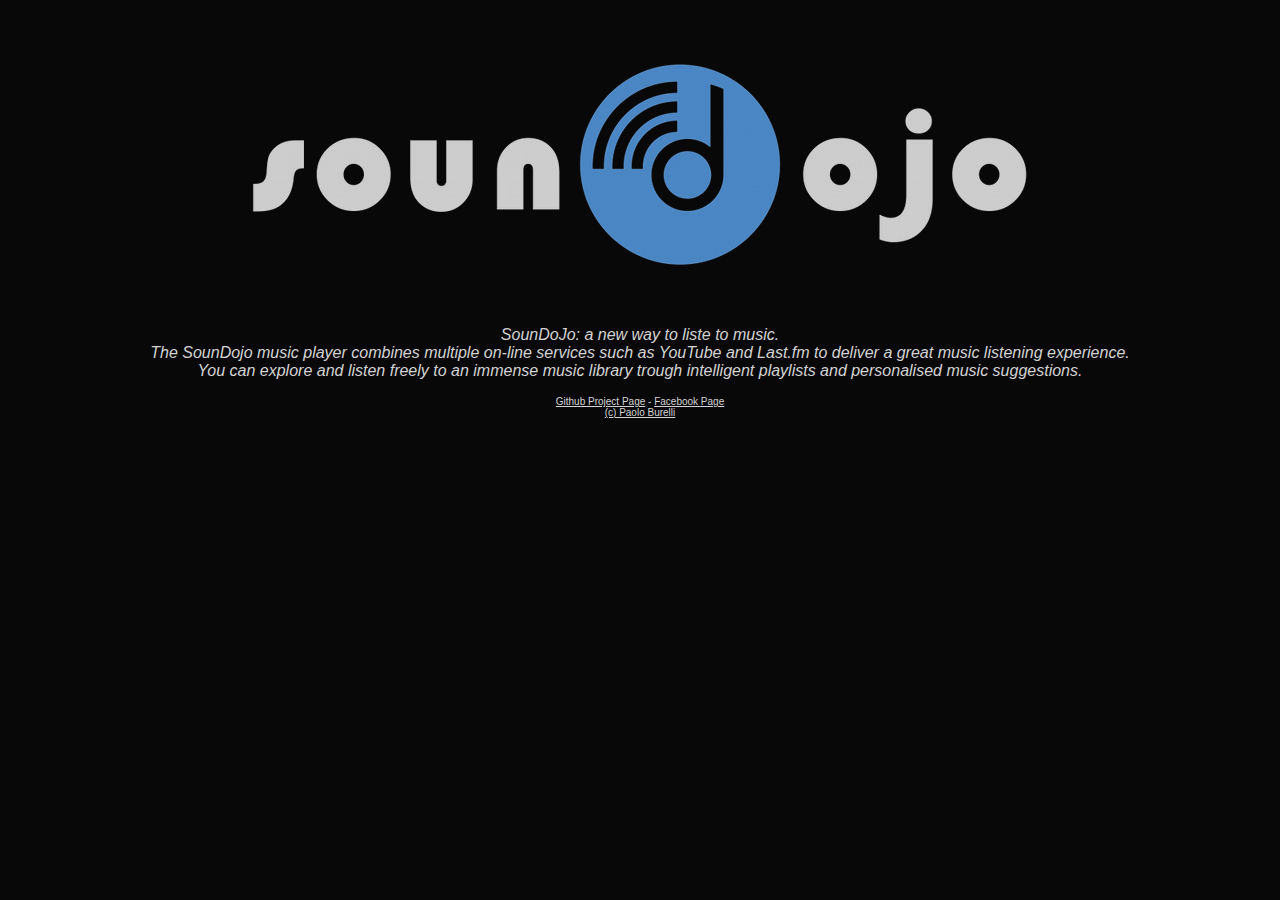
<file: index.html>
<html>

<head>
	<!--[if lte IE 9]>
		<style type="text/css">
			#container {display:none;}
			body {background-image: url('img/notsupported.png'); background-position: center center; background-repeat: no-repeat;}
		</style>
	<![endif]-->

	<title>SounDoJo Beta</title>
	<meta charset="utf-8">
	<meta http-equiv="refresh" content="2; url=http://www.soundojo.com/webapp">
	<meta property="og:title" content="SounDoJo music player" /> 
	<meta property="og:url" content="http://soundojo.com" /> 
	<meta property="og:description" content="SounDoJo is a web based music player that combines YouTube and Last.fm to discover and play music for free." />  
	<meta property="og:image" content="http://www.soundojo.com/webapp/img/fb.png" /> 
	
	<meta name="viewport" content="initial-scale=1.0"/>
	<meta name="apple-mobile-web-app-capable" content="yes"/>
	<meta name="apple-mobile-web-app-status-bar-style" content="black"/>
	<meta name="description" content="SounDoJo is a web based music player. It combines multiple on-line services to deliver a great music listening experience. It allows to listen freely to an immense music library and it supports intelligent playlists."/>
	<meta name="keywords" content="music,last.fm,web player,player,streaming"/>
	<link rel="apple-touch-icon" href="webapp/img/icon.png"/>
	<link rel="shortcut icon" href="webapp/img/favicon.ico" />
	
	<style type="text/css">
		#logo {
			margin-bottom: 50px;
		}
		#links div {
			display: inline-block;
			padding: 30px;
		}
		#links a {
			color: white;
			text-decoration: none;
		}
		#links .disabled {
			color: darkgrey;
			text-decoration: none;
		}
		#description {
			color: lightgrey;
			font-style: italic;
		}
		#copyright, #copyright a, #copyright a:visited{
			color: lightgrey;
			font-size: x-small;
		}
	</style>
	
</head>
<body style="text-align: center; background-color: #080808; padding-top: 50px; font-family: Arial, Helvetica, sans-serif;">
		<div id="logo"><img src="img/biglogo.png" alt="SounDojo" title="SounDojo Music Player"/></div>
			<p id="description">
				SounDoJo: a new way to liste to music.<br/>
				The SounDojo music player combines multiple on-line services 
				such as YouTube and Last.fm to deliver a great music listening experience.<br/>
				You can explore and listen freely to an immense music library 
				trough intelligent playlists and personalised music suggestions.<br/>
			</p>
		</div>
		<p id="copyright">
			<a href="https://github.com/paoloburelli/SounDoJo" target="_blank">Github Project Page</a> - 
			<a href="http://www.facebook.com/Soundojo" target="_blank">Facebook Page</a><br/>
			<a href="http://www.paoloburelli.com" target="_blank">(c) Paolo Burelli</a>
		</p>
		<script type="text/javascript" src="src/analytics.js"></script>
</html>
</file>
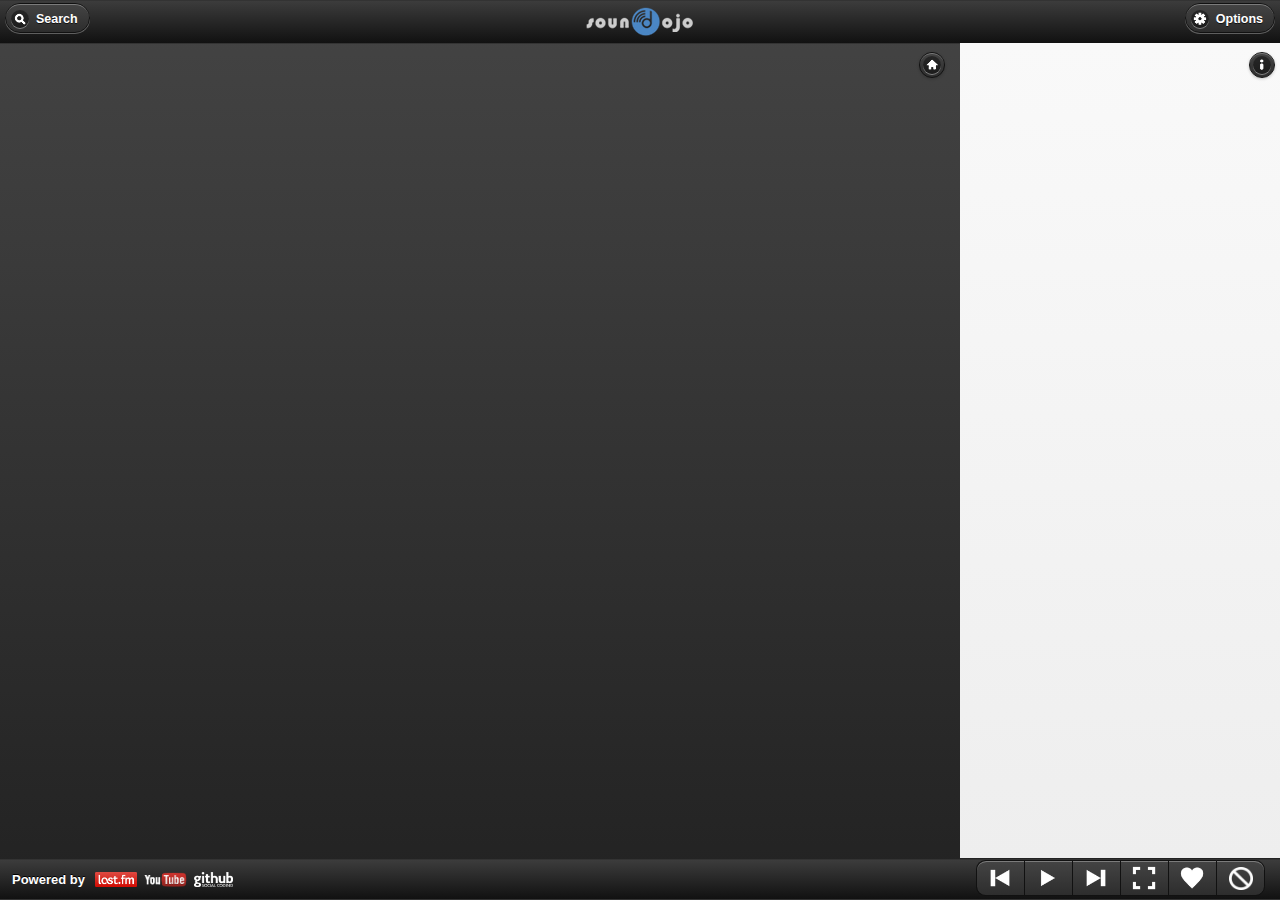
<file: webapp/index.html>
<html>

	<head>
		<!--[if lte IE 9]>
		<style type="text/css">
		#main {display:none;}
		body {background-image: url('img/notsupported.png'); background-position: center center; background-repeat: no-repeat;}
		</style>
		<![endif]-->

		<title>SounDojo</title>
		<meta http-equiv="Content-Type" content="text/html;charset=utf-8" />
		<meta property="og:title" content="SounDoJo music player" />
		<meta property="og:url" content="http://soundojo.com" />
		<meta property="og:description" content="SounDojo is a web based music player that combines YouTube and Last.fm to discover and play music for free." />
		<meta property="og:image" content="http://www.soundojo.com/img/fb.png" />

		<meta name="viewport" content="width=device-width, initial-scale=1, user-scalable=no">
		<meta name="apple-mobile-web-app-capable" content="yes"/>
		<meta name="apple-mobile-web-app-status-bar-style" content="black"/>
		<meta name="description" content="SounDojo is a web based music player. It combines multiple on-line services to deliver a great music listening experience. It allows to listen freely to an immense music library and it supports intelligent playlists."/>
		<meta name="keywords" content="music,last.fm,web player,player,streaming"/>
		<link rel="apple-touch-icon" href="img/icon.png"/>
		<link rel="stylesheet" href="jquery.mobile-1.3.0/jquery.mobile-1.3.0.min.css" type="text/css">
		<link rel="stylesheet" href="css/dojo.css" type="text/css">
		<link rel="shortcut icon" href="img/favicon.ico" />
		<script type="text/javascript" src="http://www.youtube.com/player_api"></script>
		<script type="text/javascript" src="src/jquery-1.8.2.min.js"></script>
		<script type="text/javascript" src="src/jstorage.js"></script>
		<script type="text/javascript" src="jquery.mobile-1.3.0/jquery.mobile-1.3.0.min.js"></script>
		<script type="text/javascript" src="src/utils.js"></script>
		<script type="text/javascript" src="src/md5.js"></script>
		<script type="text/javascript" src="src/lastfm.js"></script>
		<script type="text/javascript" src="src/view.js"></script>
		<script type="text/javascript" src="src/pages.js"></script>
		<script type="text/javascript" src="src/soundojo.js"></script>
		<script type="text/javascript" src="src/controller.js"></script>
	</head>
	<body>
		<div data-role="page" data-theme="a" class="ui-responsive-panel" id="main">

			<div data-role="popup" id="errorPopup" data-transition="pop" class="ui-content">
				<img src="img/warning.png"/><p></p>
			</div>

			<div data-role="popup" id="infoPopup" data-transition="pop" class="ui-content">
				<img src="img/info.png"/><p></p>
			</div>

			<div data-role="panel" id="searchpanel" data-theme="a">
				<input type="search" name="search-mini" id="searchtext" value="" data-mini="true" data-theme="c"
				onchange="delayedSearch(this.value)"
				onkeyup="delayedSearch(this.value)"
				/>
				<div id="searchingThrobber"></div>
				<ul id="results" data-role="listview" data-inset="true"></ul>
			</div>

			<div data-role="panel" id="settingspanel" data-position="right"  data-theme="a">
				<div data-role="fieldcontain" class="headField">
					<label for="lastfmLoginButton"><h3>Last.fm</h3></label>
					<select name="lastfmLoginState" id="lastfmLoginButton" data-role="slider" onchange="lastFmLogin(value); setTimeout(function(){$( '#settingspanel' ).panel( 'close' );},100);">
						<option value="off">Login</option>
						<option value="on">Logout</option>
					</select>
				</div>
				<div data-role="fieldcontain" class="subField">
					<label for="scrobbleToggle">Scrobbling</label>
					<select name="scrobbleToggle" id="scrobbleToggle" data-role="slider" onchange="sounDojo.lastFmScrobbling(value=='on'); setTimeout(function(){$( '#settingspanel' ).panel( 'close' );},100);">
						<option value="off">Enable</option>
						<option value="on">Disable</option>
					</select>
				</div>
			</div>

			<div data-role="popup" id="popup" class="ui-content">
				<p></p>
			</div>

			<div data-role="header" id="header">
				<a href="#searchpanel" data-icon="search" onclick="setTimeout(function(){$('#searchtext').focus()},500)">Search</a>
				<h1 id="appLogo" ><img src="img/logosmall.png" alt="SounDojo"/></h1>
				<a href="#settingspanel" data-icon="gear" onclick="setTimeout(function(){$('#lastfmUser').focus()},500)" class="ui-btn-right">Options</a>
			</div>

			<div data-role="content" id="content">
				
				<a id="homeButton" data-role="button" data-theme="a" data-mini="true" data-icon="home" data-iconpos="notext" onclick="loadHome(); return false;"></a>
				<div id="infopage" class="content-primary ui-body ui-body-d"></div>

				<div id="playerpage" class="content-secondary ui-body-c animated" data-theme="c">
					<a id="trackInfoButton" data-role="button" data-theme="a" data-mini="true" data-icon="info" data-iconpos="notext"></a>
					<div id="player" class="animated"></div>
					<ul data-role="listview" id="playlist" class="animated" data-theme="c" data-split-theme="c"></ul>
				</div>
			</div>

			<div data-role="footer" id="footer">
					<div id="controls" data-role="controlgroup" data-type="horizontal">
						<a id="prev" data-theme="a" data-role="button" data-inline="true" onClick="sounDojo.prev()">Prev</a>
						<a id="play" data-theme="a" data-role="button" data-inline="true" onClick="sounDojo.playpause()">Play</a>
						<a id="next" data-theme="a" data-role="button" data-inline="true" onClick="sounDojo.next()">Next</a>
						<a id="fullscreen" data-theme="a" data-role="button" data-inline="true" onClick="toggleFullScreen()">Love</a>
						<a id="love" data-theme="a" data-role="button" data-inline="true" onClick="sounDojo.loveCurrent()">Love</a>
						<a id="ban" data-theme="a" data-role="button" data-inline="true" onClick="sounDojo.banCurrent(); sounDojo.next();">Ban</a>
					</div>
				<h4>Powered by&nbsp; <a id="lastfmLink" href="http://www.last.fm" target="_blank" title="Last.fm"><span>Last.fm</span></a><a id="youtubeLink" href="http://www.youtube.com" target="_blank" title="YouTube"><span>YouTube</span></a><a id="githubLink" href="https://github.com/paoloburelli/SounDoJo" title="SounDojo on GitHub" target="_blank"><span>GitHub</span></a></h4>
			</div>
		</div>
		<script type="text/javascript" src="src/analytics.js"></script>
</html>
</file>
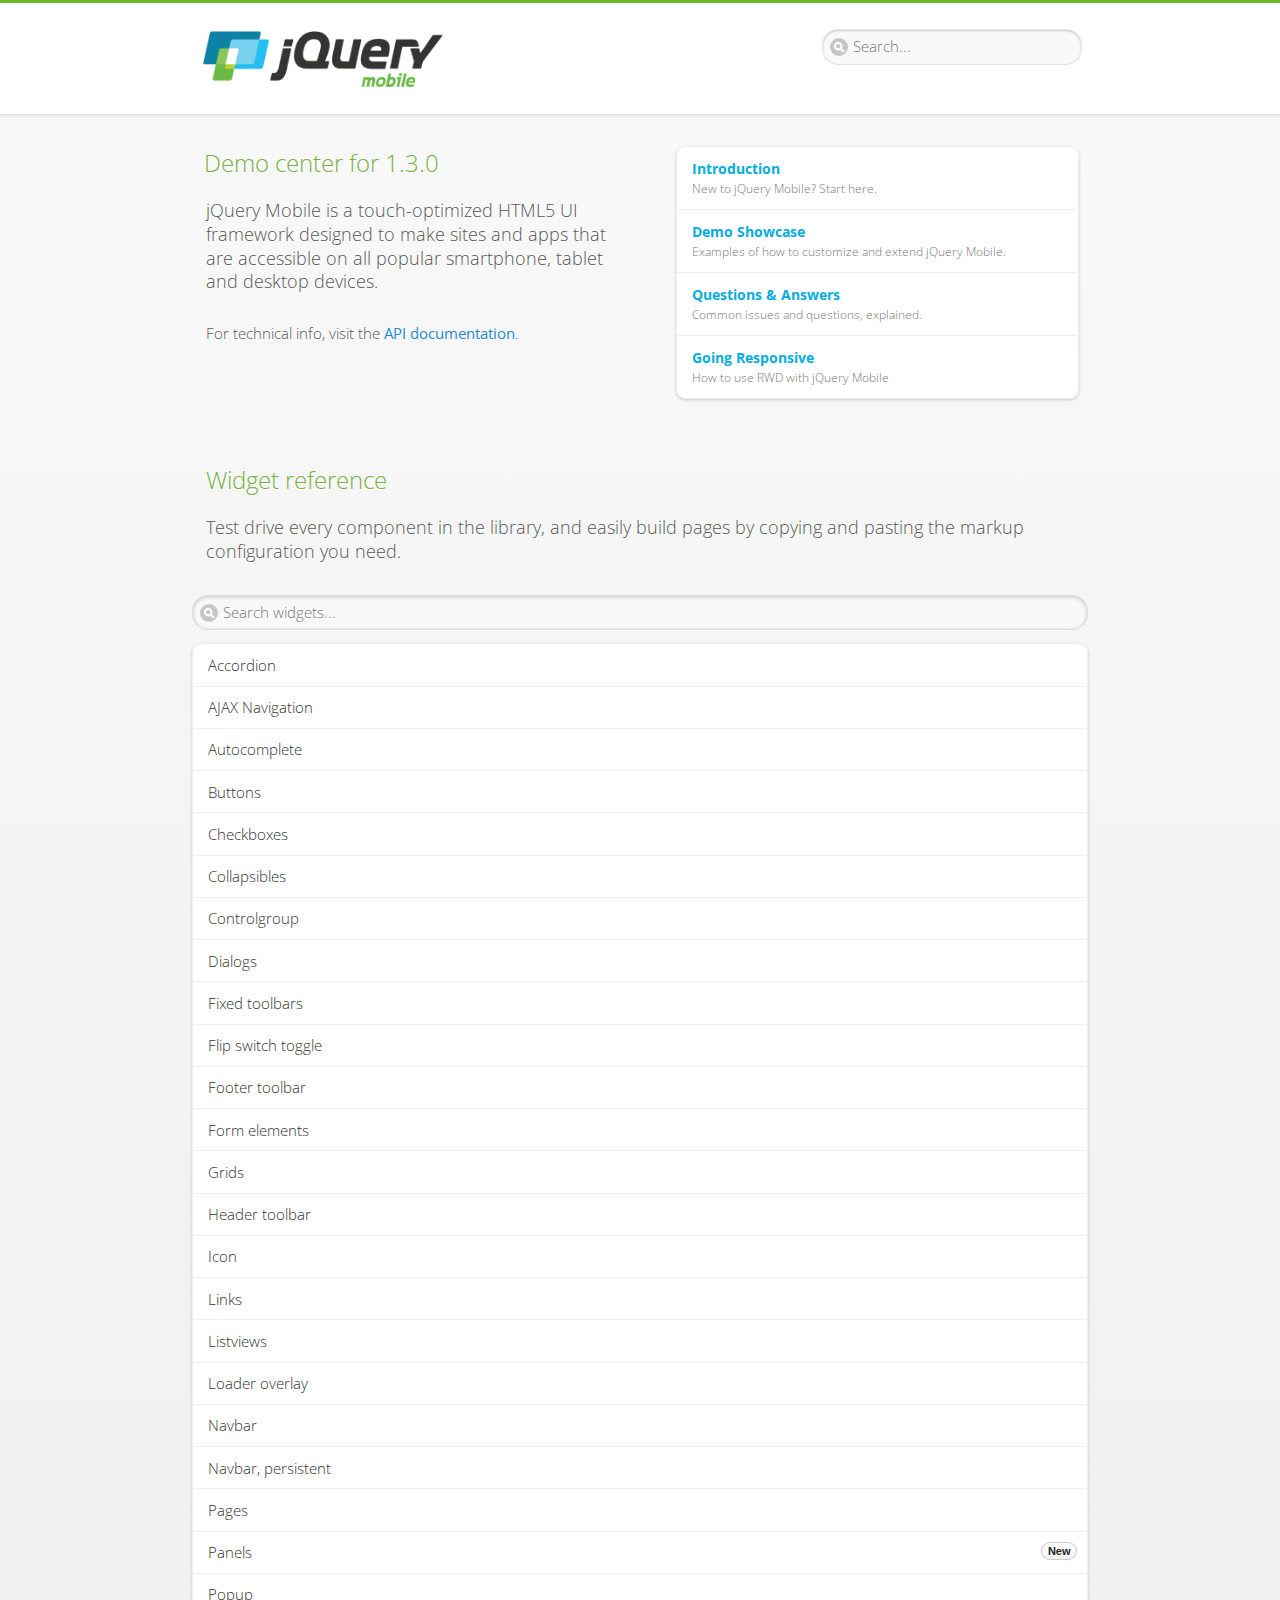
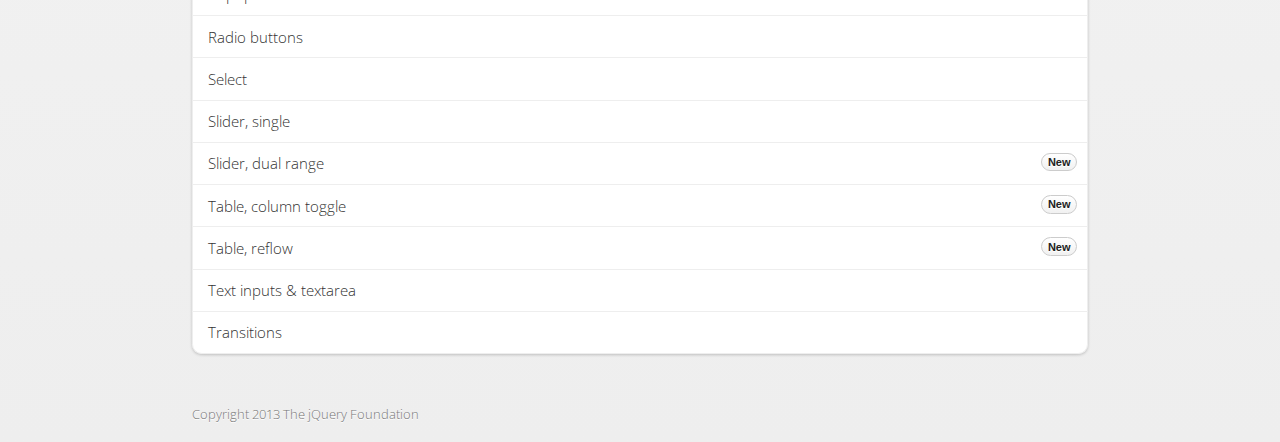
<file: webapp/jquery.mobile-1.3.0/demos/index.html>
<!DOCTYPE html>
<html>
<head>
	<meta charset="utf-8">
	<meta name="viewport" content="width=device-width, initial-scale=1">
	<title>jQuery Mobile Demos</title>
	<link rel="stylesheet"  href="css/themes/default/jquery.mobile-1.3.0.css">
	<link rel="stylesheet" href="docs/_assets/css/jqm-demos.css">
	<link rel="shortcut icon" href="docs/favicon.ico">
    <link rel="stylesheet" href="http://fonts.googleapis.com/css?family=Open+Sans:300,400,700">
	<script src="js/jquery.js"></script>
	<script src="docs/_assets/js/jquery.mobile.demos.js"></script>
	<script src="js/jquery.mobile-1.3.0.js"></script>
</head>
<body>
<div data-role="page" class="jqm-demos jqm-demos-home">

	<div data-role="header" class="jqm-header">
		<h1 class="jqm-logo"><img src="docs/_assets/img/jquery-logo.png" alt="jQuery Mobile Framework"></h1>
		<a href="#" class="jqm-search-link ui-btn-right" data-icon="search" data-iconpos="notext">Search</a>
        
<div class="jqm-search">
    <ul class="jqm-list">
        
<li data-section="Widgets" data-filtertext="accordions collapsible sets content formatting grouped inset mini"><a href="widgets/accordions/">Accordion</a></li>

<li data-section="Widgets" data-filtertext="ajax navigation navigate event method"><a href="widgets/navigation/" data-ajax="false">AJAX Navigation</a></li>

<li data-section="Widgets" data-filtertext="autocomplete filter reveal listviews remote listviewbeforefilter placeholder"><a href="widgets/autocomplete/" data-ajax="false">Autocomplete</a></li>

<li data-section="Widgets" data-filtertext="buttons inputs forms inline theme grouped icons mini disabled"><a href="widgets/buttons/" data-ajax="false">Buttons</a></li>

<li data-section="Widgets" data-filtertext="checkboxes checkboxradio inputs forms mini disabled"><a href="widgets/checkbox/">Checkboxes</a></li>

<li data-section="Widgets" data-filtertext="collapsibles content formatting"><a href="widgets/collapsibles/" data-ajax="false">Collapsibles</a></li>

<li data-section="Widgets" data-filtertext="controlgroups selects checkboxradio buttons horizontal vertical"><a href="widgets/controlgroups/">Controlgroup</a></li>

<li data-section="Widgets" data-filtertext="dialogs modal popups"><a href="widgets/dialog/">Dialogs</a></li>

<li data-section="Widgets" data-filtertext="fixed toolbars headers footers sections fullscreen"><a href="widgets/headers/bars-fixed.html">Fixed toolbars</a></li>

<li data-section="Widgets" data-filtertext="flip toggle switch binary slider selects forms disabled"><a href="widgets/sliders/switch.html" data-ajax="false">Flip switch toggle</a></li>

<li data-section="Widgets" data-filtertext="footer toolbars footers sections"><a href="widgets/footers/">Footer toolbar</a></li>

<li data-section="Widgets" data-filtertext="forms inputs slider button range toggle switch label disabled accessible fieldcontains elements"><a href="widgets/forms/">Form elements</a></li>

<li data-section="Widgets" data-filtertext="grids columns blocks content formatting rwd responsive"><a href="widgets/grids/">Grids</a></li>

<li data-section="Widgets" data-filtertext="header toolbars fixed fullscreen sections"><a href="widgets/headers/">Header toolbar</a></li>

<li data-section="Widgets" data-filtertext="icons buttons disc position"><a href="widgets/icons/">Icon</a></li>

<li data-section="Widgets" data-filtertext="links navigation ajax prefetch cache"><a href="widgets/links/">Links</a></li>

<li data-section="Widgets" data-filtertext="listviews thumbnails icons nested split button collapsible ul ol"><a href="widgets/listviews/" data-ajax="false">Listviews</a></li>

<li data-section="Widgets" data-filtertext="ajax loader overlay spinner pages"><a href="widgets/loader/">Loader overlay</a></li>

<li data-section="Widgets" data-filtertext="navbars navmenu toolbars links icons footer header"><a href="widgets/navbar/" data-ajax="false">Navbar</a></li>

<li data-section="Widgets" data-filtertext="navbars persistent header footer links navmenu"><a href="widgets/navbar/footer-persist-a.html">Navbar, persistent</a></li>

<li data-section="Widgets" data-filtertext="pages single multipage templates ajax nav"><a href="widgets/pages/">Pages</a></li>

<li data-section="Widgets" data-filtertext="panels sliding nav modal transition display reveal overlay push rwd responsive"><a href="widgets/panels/">Panels <span class="ui-li-count">New</span></a></li>

<li data-section="Widgets" data-filtertext="popup dialog modal transition tooltip lightbox form overlay screen flip pop fade transition"><a href="widgets/popup/">Popup</a></li>

<li data-section="Widgets" data-filtertext="radiobuttons checkboxradio inputs forms disabled grouped"><a href="widgets/radiobuttons/">Radio buttons</a></li>

<li data-section="Widgets" data-filtertext="selectmenus custom native multiple optgroup disabled forms"><a href="widgets/selects/">Select</a></li>

<li data-section="Widgets" data-filtertext="slider, single sliders range inputs forms disabled"><a href="widgets/sliders/" data-ajax="false">Slider, single</a></li>

<li data-section="Widgets" data-filtertext="slider, dual range sliders rangesliders inputs forms disabled"><a href="widgets/sliders/rangeslider.html" data-ajax="false">Slider, dual range <span class="ui-li-count">New</span></a></li>

<li data-section="Widgets" data-filtertext="tables column th td toggle responsive tables rwd hide show tabular"><a href="widgets/table-column-toggle/">Table, column toggle <span class="ui-li-count">New</span></a></li>

<li data-section="Widgets" data-filtertext="tables reflow th td responsive rwd columns tabular"><a href="widgets/table-reflow/">Table, reflow <span class="ui-li-count">New</span></a></li>

<li data-section="Widgets" data-filtertext="text inputs textarea numeric email tel file date time month clear pattern placeholder forms"><a href="widgets/textinputs/">Text inputs & textarea</a></li>

<li data-section="Widgets" data-filtertext="page transitions animated pages ajax navigation flip slide fade pop" data-ajax="false"><a href="widgets/transitions/" data-ajax="false">Transitions</a></li>
        
<li data-role="list-divider">Collapsibles</li>

<li data-section="Demo Showcase" data-filtertext="dynamic collapsible set accordion append expand"><a href="examples/collapsibles/dynamic-collapsible.html" data-ajax="false">Dynamic collapsible</a></li>

<li data-role="list-divider">Controlgroups</li>

<li data-section="Demo Showcase" data-filtertext="dynamic controlgroup buttons selects checkboxes forms"><a href="examples/controlgroups/dynamic-controlgroup.html" data-ajax="false">Dynamic controlgroup</a></li>

<li data-role="list-divider">Listviews</li>

<li data-section="Demo Showcase" data-filtertext="grid listview responsive grids responsive listviews lists ul"><a href="examples/listviews/grid-listview.html" data-ajax="false">Grid Listview</a></li>

<li data-section="Demo Showcase" data-filtertext="autodividers anchor jump scroll linkbars listviews lists ul"><a href="examples/listviews/autodividers-linkbar.html" data-ajax="false">Autodividers Linkbar</a></li>

<li data-section="Demo Showcase" data-filtertext="listviews autodividers selector autodividersselector lists ul ol"><a href="examples/listviews/autodividers-selector.html" data-ajax="false">Autodividers Selector</a></li>

<li data-role="list-divider">Navigation</li>

<li data-section="Demo Showcase" data-filtertext="backbone and require.js example navigation router"><a href="examples/backbone-require/index.html" data-ajax="false">Backbone and Require.js example</a></li>

<li data-section="Demo Showcase" data-filtertext="server redirection with server-side support.html"><a href="examples/redirect/" data-ajax="false">Redirection with server-side support</a></li>

<li data-role="list-divider">Panels</li>

<li data-section="Demo Showcase" data-filtertext="panel styling slide panels sliding panels shadow rwd responsive breakpoint"><a href="examples/panels/panel-styling.html" data-ajax="false">Panel styling</a></li>

<li data-section="Demo Showcase" data-filtertext="open panel on swipe panels left right"><a href="examples/panels/panel-swipe-open.html" data-ajax="false">Open panel on swipe</a></li>

<li data-role="list-divider">Popups</li>

<li data-section="Demo Showcase" data-filtertext="dynamic popups popup images lightbox"><a href="examples/popups/dynamic-popup.html" data-ajax="false">Dynamic popup</a></li>

<li data-section="Demo Showcase" data-filtertext="arrow popups popover"><a href="examples/popups/arrow.html" data-ajax="false">Popup with arrow</a></li>

<li data-role="list-divider">Responsive Tables</li>

<li data-section="Demo Showcase" data-filtertext="responsive tables reflow stack custom styles"><a href="examples/tables/movie-list.html" data-ajax="false">Reflow: Custom styles</a></li>

<li data-section="Demo Showcase" data-filtertext="responsive tables reflow heading groups rwd breakpoint"><a href="examples/tables/financial-grouped-reflow.html" data-ajax="false">Reflow: Heading groups</a></li>

<li data-section="Demo Showcase" data-filtertext="responsive tables column toggle hide rwd breakpoint customization options"><a href="examples/tables/movie-list-toggle-options.html" data-ajax="false">Column toggle: Customization options</a></li>

<li data-section="Demo Showcase" data-filtertext="responsive tables column toggle heading groups rwd breakpoint"><a href="examples/tables/financial-grouped-columns.html" data-ajax="false">Column toggle: Heading groups</a></li>

<li data-section="Demo Showcase" data-filtertext="responsive tables table column toggle phone comparison rwd breakpoint"><a href="examples/tables/phone-compare.html" data-ajax="false">Column toggle demo: Phone comparison</a></li>

<li data-role="list-divider">Sliders</li>

<li data-section="Demo Showcase" data-filtertext="slider tooltip handle value extension input range sliders forms"><a href="examples/slider/tooltip.html" data-ajax="false">Tooltip extension</a></li>

<li data-role="list-divider">Swipe</li>

<li data-section="Demo Showcase" data-filtertext="swipe to navigate page transitions navigation"><a href="examples/swipe/swipe-page.html" data-ajax="false">Swipe to navigate</a></li>

<li data-section="Demo Showcase" data-filtertext="swipe to delete list item listviews lists ul ol"><a href="examples/swipe/swipe-list.html" data-ajax="false">Swipe to delete list item</a></li>
        
<li data-role="list-divider">Forms</li>

<li data-section="Questions & Answers" data-filtertext="CSS styles apply widget scope wrap selector customize"><a href="faq/question-template.html">Why won't my CSS styles apply correctly to a widget?</a></li>

<li data-section="Questions & Answers" data-filtertext="form update value enhance pageinit refresh"><a href="faq/updating-the-value-of-enhanced-form-elements-does-not-work.html">Updating the value of enhanced form elements does not work.</a></li>

<li data-section="Questions & Answers" data-filtertext="HTML 5 inputs appearance keyboard picker calendar date time slider file color"><a href="faq/my-html-5-inputs-look-different-in-browsers.html">My HTML 5 inputs look different across devices and browsers.</a></li>

<li data-section="Questions & Answers" data-filtertext="range search inputs slider number text degrade"><a href="faq/my-range-search-input-type-is-being-changed.html">My range or search inputs are being change to number/text.</a></li>

<li data-section="Questions & Answers" data-filtertext="custom select popup dialog logic"><a href="faq/sometimes-custom-select-shows-as-dialog-popup.html">Sometimes my custom select shows as a popup other times its a dialog.</a></li>

<li data-section="Questions & Answers" data-filtertext="disable button issue class method"><a href="faq/disabling-a-button-does-not-work.html">Disabling a button does not work.</a></li>

<li data-section="Questions & Answers" data-filtertext="fixed toolbar header footer fullscreen select input bug issue"><a href="faq/controls-in-header-footer.html">Controls in my fixed header or footer are not responding or behave erratically.</a></li>

<li data-role="list-divider">Pages</li>

<li data-section="Questions & Answers" data-filtertext="head load scripts styles pageinit onload pagebeforecreate ajax nav pages"><a href="faq/scripts-and-styles-not-loading.html">Why aren't my scripts and styles loading?</a></li>

<li data-section="Questions & Answers" data-filtertext="document.ready onload paginit DOM ready on ready scripts "><a href="faq/dom-ready-not-working.html">Why isn't DOM ready working for my scripts?</a></li>

<li data-section="Questions & Answers" data-filtertext="ajax nav load page mobile.loadpage"><a href="faq/how-do-i-load-a-page.html">How do I load a page?</a></li>

<li data-section="Questions & Answers" data-filtertext="ajax nav multi page document load"><a href="faq/why-is-only-the-first-page-loaded.html">Why is only the first page of my multi page document loaded?</a></li>

<li data-section="Questions & Answers" data-filtertext="pass url query params ajax nav"><a href="faq/pass-query-params-to-page.html">I'm trying to pass query params to a page but it's not working?</a></li>

<li data-section="Questions & Answers" data-filtertext="hash pass parameters information ajax nav"><a href="faq/pass-via-the-hash-to-page.html">I'm trying to pass information via the hash but it's not working?</a></li>

<li data-section="Questions & Answers" data-filtertext="application cache status error isLocal ajax nav"><a href="faq/the-application-cache-is-not-working.html">I'm trying to use the application cache but it's not working.</a></li>

<li data-section="Questions & Answers" data-filtertext=">create refresh event trigger pageInit refresh method content injected page not enhanced."><a href="faq/injected-content-is-not-enhanced.html">Content injected into a page is not enhanced.</a></li>

<li data-section="Questions & Answers" data-filtertext=">create trigger event pageInit injected HTML"><a href="faq/triggering-create-on-injected-content-does-not-work.html">Triggering create on injected HTML does not work.</a></li>

<li data-section="Questions & Answers" data-filtertext="auto-enhance element stop preventnative role none"><a href="faq/how-can-i-stop-auto-enhancement-of-elements.html">How can I stop JQM from auto-enhancing an element?</a></li>

<li data-section="Questions & Answers" data-filtertext="auto-enhance block container parent stop preventnative role none"><a href="faq/how-can-i-stop-auto-enhancement-of-a-block-of-elements.html">How can I stop JQM from enhancing a block of elements?</a></li>

<li data-section="Questions & Answers" data-filtertext="page title ajax nav head"><a href="faq/how-do-i-control-page-titles.html">How do I control page titles?</a></li>

<li data-section="Questions & Answers" data-filtertext="ajax nav load page loadPage"><a href="faq/how-do-i-load-a-page.html">How do I load a page?</a></li>

<li data-role="list-divider">Events</li>

<li data-section="Questions & Answers" data-filtertext="touch mouse events vmouseover, vmousedown, vmousemove, vmouseup, vclick, vmousecancel"><a href="faq/how-do-i-use-touch-mouse-events.html">How do I use touch and mouse events?</a></li>

<li data-role="list-divider">Theme and styling</li>

<li data-section="Questions & Answers" data-filtertext="theme swatch css themeroller customize icons colors fonts style"><a href="faq/how-does-theming-work.html">How does theming work?</a></li>

<li data-role="list-divider">Apps</li>

<li data-section="Questions & Answers" data-filtertext="How do I need to configure PhoneGap Cordova?"><a href="faq/how-configure-phonegap-cordova.html">How do I need to configure PhoneGap/Cordova?</a></li>
<!--
<li data-role="list-divider">Navigation</li>

<li data-section="Questions & Answers" data-filtertext=""><a href="faq/nav-is-acting-erraticly.html">The nav is acting erratically!</a></li>

<li data-section="Questions & Answers" data-filtertext=""><a href="faq/deep-links-dont-work.html">Following a deep link ( a link to scroll to and id ) does not work.</a></li>

<li data-section="Questions & Answers" data-filtertext=""><a href="faq/scripts-css-only-works-on-first-page-or-refresh.html">My script / css only works on first page or on refresh.</a></li>
<li data-role="list-divider">Widgets</li>

<li data-section="Questions & Answers" data-filtertext=""><a href="faq/cloned-content-double-enhanced.html">Cloning a widget or enhanced for element and enhancing causes "double" enhancement</a></li>

<li data-section="Questions & Answers" data-filtertext=""><a href="faq/cloned-content-does-not-update.html">Cloned widget or enhanced element does not update</a></li>

<li data-section="Questions & Answers" data-filtertext=""><a href="faq/data-enhance-false-does-not-work.html">Setting data-enhance="false" does not work.</a></li>

<li data-role="list-divider">General</li>

<li data-section="Questions & Answers" data-filtertext=""><a href="faq/selecting-element-by-id-not-working.html">Selecting elements by id only works sometimes or on first page!</a></li>

<li data-section="Questions & Answers" data-filtertext=""><a href="faq/global-config-settings-ignored.html">The global configuration settings i set are being ignored.</a></li>

<li data-section="Questions & Answers" data-filtertext=""><a href="faq/custom-css-is-ignored.html">My custom css is ignored.</a></li>

<li data-role="list-divider">Events</li>

<li data-section="Questions & Answers" data-filtertext=""><a href="faq/swipe-triggered-when-scrolling.html">Swipe triggered when scrolling.</a></li>

<li data-section="Questions & Answers" data-filtertext=""><a href="faq/document-ready-not-working.html">Document ready ignored after first page.</a></li>

<li data-role="list-divider">Theming &amp; custom styles</li>

<li data-section="Questions & Answers" data-filtertext=""><a href="faq/#">How do I add custom icons?</a></li>

<li data-section="Questions & Answers" data-filtertext=""><a href="faq/#">How do I add remove the circle behind the icons?</a></li>
-->
    </ul>
</div>
	</div><!-- /header -->

	<div data-role="content" class="jqm-content">

		<div class="jqm-home-welcome">
		<h2>Demo center for 1.3.0</h2>
		
		<p class="jqm-intro">jQuery Mobile is a touch-optimized HTML5 UI framework designed to make sites and apps that are accessible on all popular smartphone, tablet and desktop devices.</p>

        <p class="jqm-intro"><small>For technical info,&nbsp;visit the <a href="#api-popup" data-rel="popup" data-transition="slideup" data-position-to="window">API documentation</a>.</small></p>
		
		</div>
		
		<div data-role="popup" id="api-popup" class="home-pop ui-content" data-theme="d" data-overlay-theme="b">
			<p>The API docs are a separate site from the demos and cover the technical details of each jQuery Mobile plugin in depth.</p>
			<a href="#" data-role="button" data-inline="true" data-rel="back"  data-mini="true" data-theme="c">Stay here</a>
			<a href="http://api.jquerymobile.com" class="jqm-button" data-ajax="false" data-role="button" data-inline="true" data-mini="true" data-icon="arrow-r" data-iconpos="right" data-theme="f">Visit API Site </a>
		</div>

		<ul data-role="listview" data-inset="true" data-theme="d" data-icon="false" data-filter-placeholder="Search..." class="jqm-list jqm-home-list">
            <li><a href="docs/intro/"><h2>Introduction</h2><p>New to jQuery Mobile? Start here.</p></a></li>
            <li><a href="docs/examples/"><h2>Demo Showcase</h2><p>Examples of how to customize and extend jQuery Mobile.</p></a></li>
            <li><a href="docs/faq/"><h2>Questions &amp; Answers</h2><p>Common issues and questions, explained.</p></a></li>
			<li data-section="Widgets" data-filtertext="responsive web design rwd adaptive PE accessible mobile breakpoints media query"><a href="docs/intro/rwd.html"><h2>Going Responsive</h2><p>How to use RWD with jQuery Mobile</p></a></li>
		</ul>

		<h2 class="jqm-home-widget">Widget reference</h2>

		<p class="jqm-intro">Test drive every component in the library, and easily build pages by copying and pasting the markup configuration you need.</p>

		<ul data-role="listview" data-inset="true" data-filter="true" data-theme="d" data-divider-theme="d" data-icon="false" data-filter-placeholder="Search widgets..." data-global-nav="docs" class="jqm-list">
        	
<li data-section="Widgets" data-filtertext="accordions collapsible sets content formatting grouped inset mini"><a href="widgets/accordions/">Accordion</a></li>

<li data-section="Widgets" data-filtertext="ajax navigation navigate event method"><a href="widgets/navigation/" data-ajax="false">AJAX Navigation</a></li>

<li data-section="Widgets" data-filtertext="autocomplete filter reveal listviews remote listviewbeforefilter placeholder"><a href="widgets/autocomplete/" data-ajax="false">Autocomplete</a></li>

<li data-section="Widgets" data-filtertext="buttons inputs forms inline theme grouped icons mini disabled"><a href="widgets/buttons/" data-ajax="false">Buttons</a></li>

<li data-section="Widgets" data-filtertext="checkboxes checkboxradio inputs forms mini disabled"><a href="widgets/checkbox/">Checkboxes</a></li>

<li data-section="Widgets" data-filtertext="collapsibles content formatting"><a href="widgets/collapsibles/" data-ajax="false">Collapsibles</a></li>

<li data-section="Widgets" data-filtertext="controlgroups selects checkboxradio buttons horizontal vertical"><a href="widgets/controlgroups/">Controlgroup</a></li>

<li data-section="Widgets" data-filtertext="dialogs modal popups"><a href="widgets/dialog/">Dialogs</a></li>

<li data-section="Widgets" data-filtertext="fixed toolbars headers footers sections fullscreen"><a href="widgets/headers/bars-fixed.html">Fixed toolbars</a></li>

<li data-section="Widgets" data-filtertext="flip toggle switch binary slider selects forms disabled"><a href="widgets/sliders/switch.html" data-ajax="false">Flip switch toggle</a></li>

<li data-section="Widgets" data-filtertext="footer toolbars footers sections"><a href="widgets/footers/">Footer toolbar</a></li>

<li data-section="Widgets" data-filtertext="forms inputs slider button range toggle switch label disabled accessible fieldcontains elements"><a href="widgets/forms/">Form elements</a></li>

<li data-section="Widgets" data-filtertext="grids columns blocks content formatting rwd responsive"><a href="widgets/grids/">Grids</a></li>

<li data-section="Widgets" data-filtertext="header toolbars fixed fullscreen sections"><a href="widgets/headers/">Header toolbar</a></li>

<li data-section="Widgets" data-filtertext="icons buttons disc position"><a href="widgets/icons/">Icon</a></li>

<li data-section="Widgets" data-filtertext="links navigation ajax prefetch cache"><a href="widgets/links/">Links</a></li>

<li data-section="Widgets" data-filtertext="listviews thumbnails icons nested split button collapsible ul ol"><a href="widgets/listviews/" data-ajax="false">Listviews</a></li>

<li data-section="Widgets" data-filtertext="ajax loader overlay spinner pages"><a href="widgets/loader/">Loader overlay</a></li>

<li data-section="Widgets" data-filtertext="navbars navmenu toolbars links icons footer header"><a href="widgets/navbar/" data-ajax="false">Navbar</a></li>

<li data-section="Widgets" data-filtertext="navbars persistent header footer links navmenu"><a href="widgets/navbar/footer-persist-a.html">Navbar, persistent</a></li>

<li data-section="Widgets" data-filtertext="pages single multipage templates ajax nav"><a href="widgets/pages/">Pages</a></li>

<li data-section="Widgets" data-filtertext="panels sliding nav modal transition display reveal overlay push rwd responsive"><a href="widgets/panels/">Panels <span class="ui-li-count">New</span></a></li>

<li data-section="Widgets" data-filtertext="popup dialog modal transition tooltip lightbox form overlay screen flip pop fade transition"><a href="widgets/popup/">Popup</a></li>

<li data-section="Widgets" data-filtertext="radiobuttons checkboxradio inputs forms disabled grouped"><a href="widgets/radiobuttons/">Radio buttons</a></li>

<li data-section="Widgets" data-filtertext="selectmenus custom native multiple optgroup disabled forms"><a href="widgets/selects/">Select</a></li>

<li data-section="Widgets" data-filtertext="slider, single sliders range inputs forms disabled"><a href="widgets/sliders/" data-ajax="false">Slider, single</a></li>

<li data-section="Widgets" data-filtertext="slider, dual range sliders rangesliders inputs forms disabled"><a href="widgets/sliders/rangeslider.html" data-ajax="false">Slider, dual range <span class="ui-li-count">New</span></a></li>

<li data-section="Widgets" data-filtertext="tables column th td toggle responsive tables rwd hide show tabular"><a href="widgets/table-column-toggle/">Table, column toggle <span class="ui-li-count">New</span></a></li>

<li data-section="Widgets" data-filtertext="tables reflow th td responsive rwd columns tabular"><a href="widgets/table-reflow/">Table, reflow <span class="ui-li-count">New</span></a></li>

<li data-section="Widgets" data-filtertext="text inputs textarea numeric email tel file date time month clear pattern placeholder forms"><a href="widgets/textinputs/">Text inputs & textarea</a></li>

<li data-section="Widgets" data-filtertext="page transitions animated pages ajax navigation flip slide fade pop" data-ajax="false"><a href="widgets/transitions/" data-ajax="false">Transitions</a></li>
        </ul>

	</div><!-- /content -->

	<div data-role="footer" class="jqm-footer">
		<p class="jqm-version"></p>
		<p>Copyright 2013 The jQuery Foundation</p>
	</div><!-- /jqm-footer -->

</div><!-- /page -->
</body>
</html>
</file>
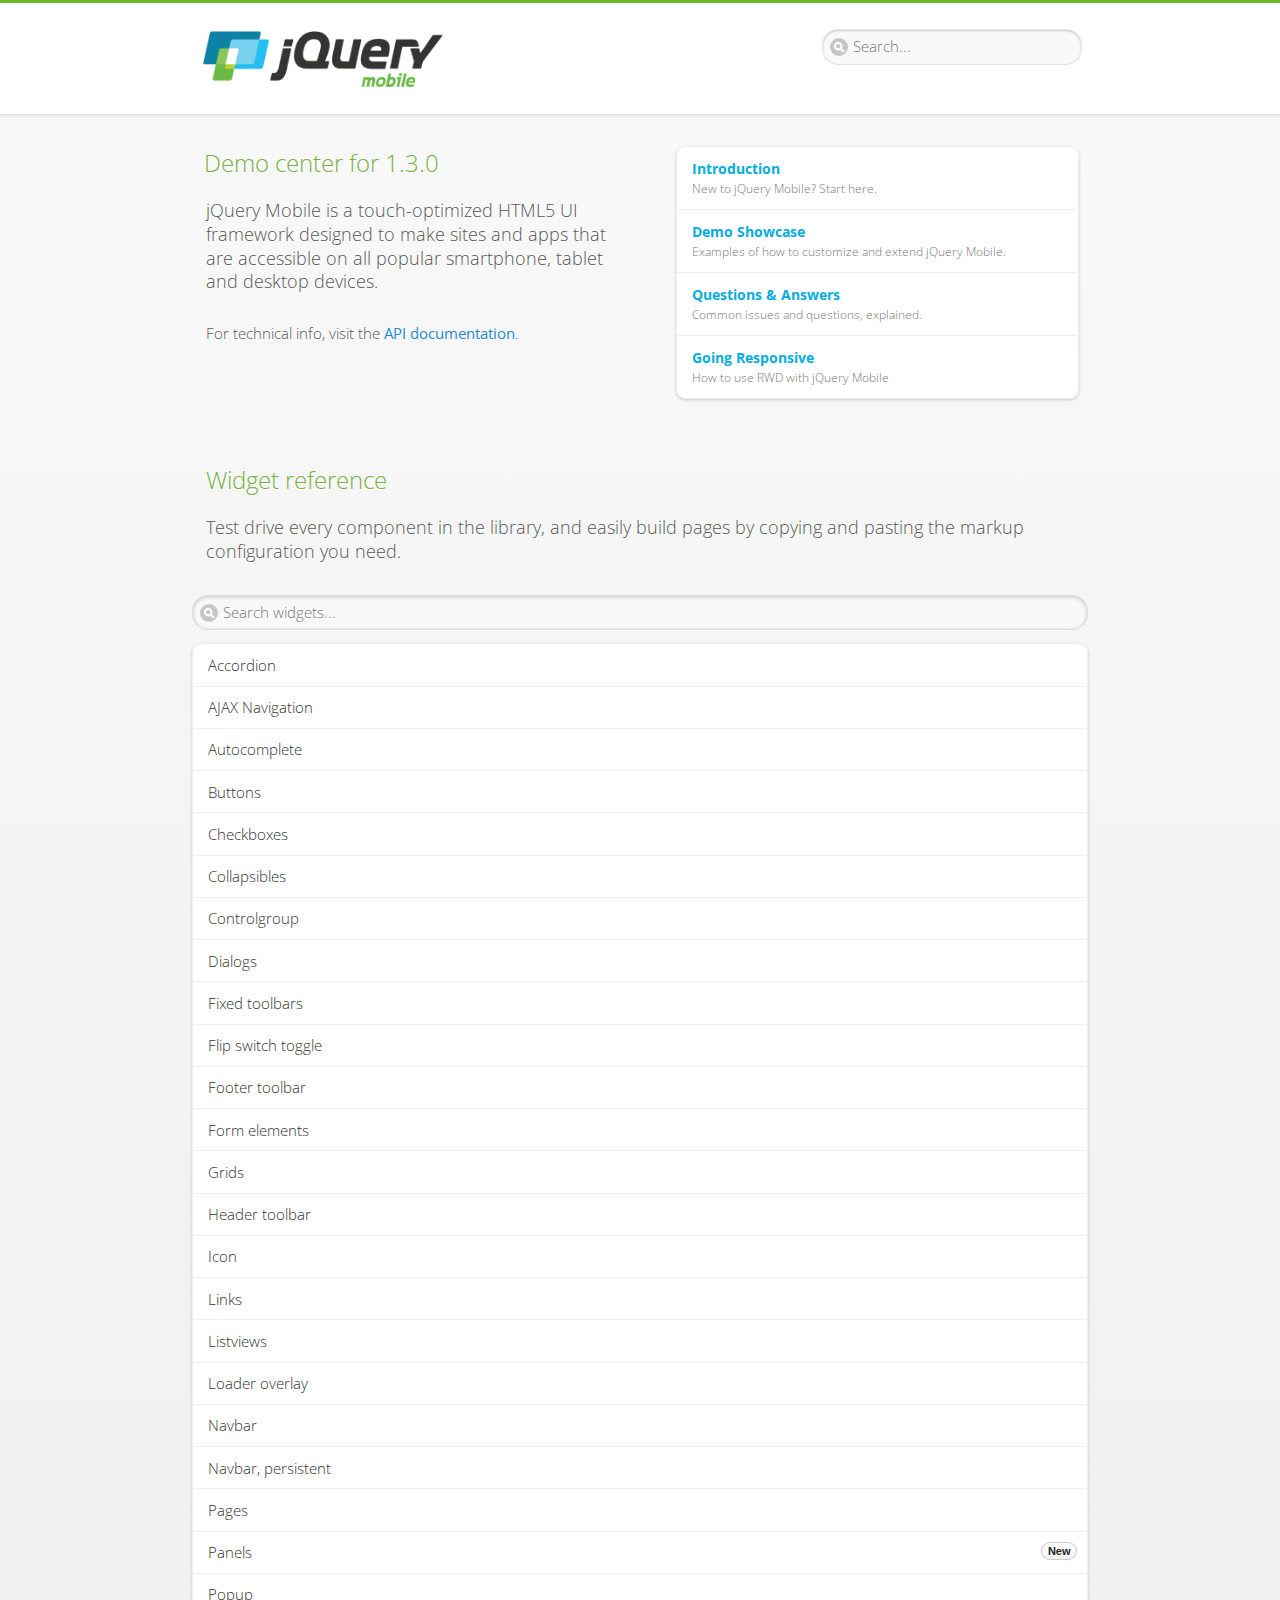
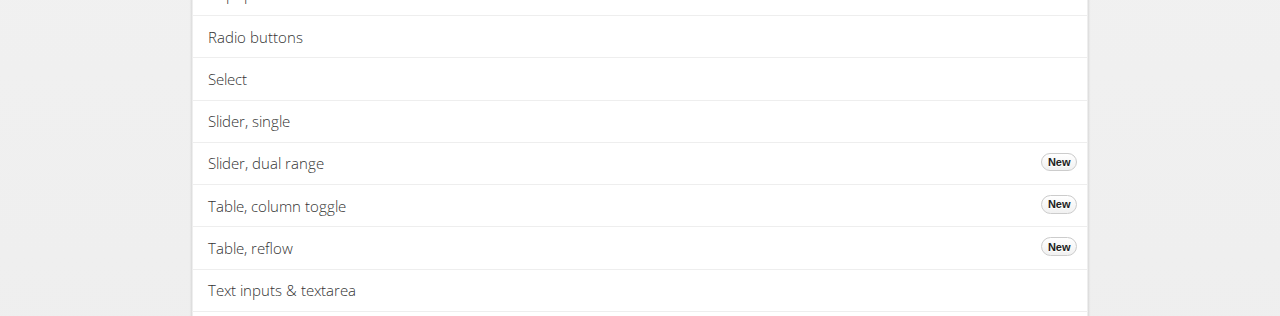
<file: webapp/jquery.mobile-1.3.0/demos/docs/index.html>
<!DOCTYPE html>
<html>
<head>
    <meta charset="utf-8">

    <!-- Need to get a proper redirect hooked up. Blech. -->
    <meta http-equiv="refresh" content="0;url=../">
    <meta name="robots" content="noindex, follow">

    <meta name="viewport" content="width=device-width, initial-scale=1">
    <title>jQuery Mobile Demos</title>
    <link rel="stylesheet"  href="../css/themes/default/jquery.mobile-1.3.0.css">
    <link rel="stylesheet" href="_assets/css/jqm-demos.css">
    <link rel="shortcut icon" href="_assets/favicon.ico">
    <link rel="stylesheet" href="http://fonts.googleapis.com/css?family=Open+Sans:300,400,700">
    <script src="../js/jquery.js"></script>
    <script src="_assets/js/jquery.mobile.demos.js"></script>
    <script src="../js/jquery.mobile-1.3.0.js"></script>
</head>
<body>
<div data-role="page" class="jqm-demos">

	<div data-role="content" class="jqm-content">

        <p>Nothing to see here folks. <a href="../">View the documentation home page &rarr;</a></p>

	</div><!-- /content -->

</div><!-- /page -->
</body>
</html>
</file>
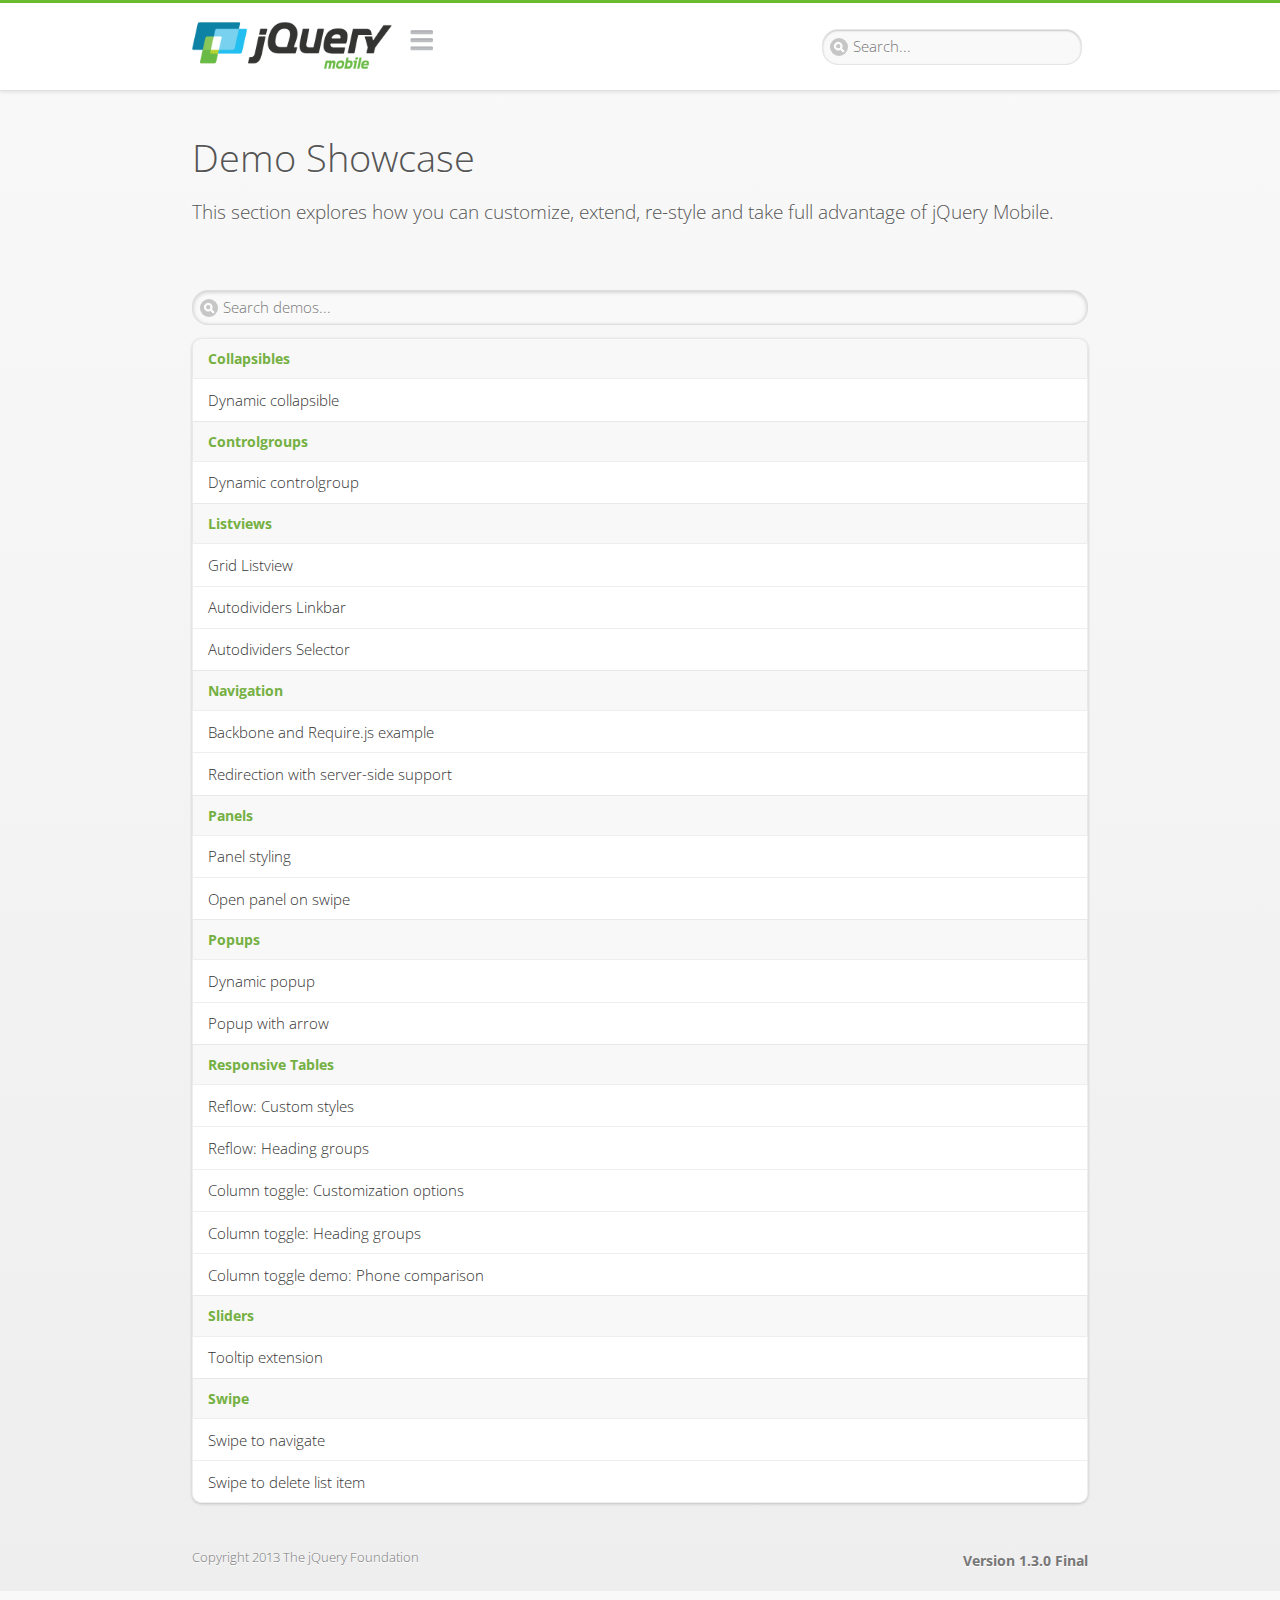
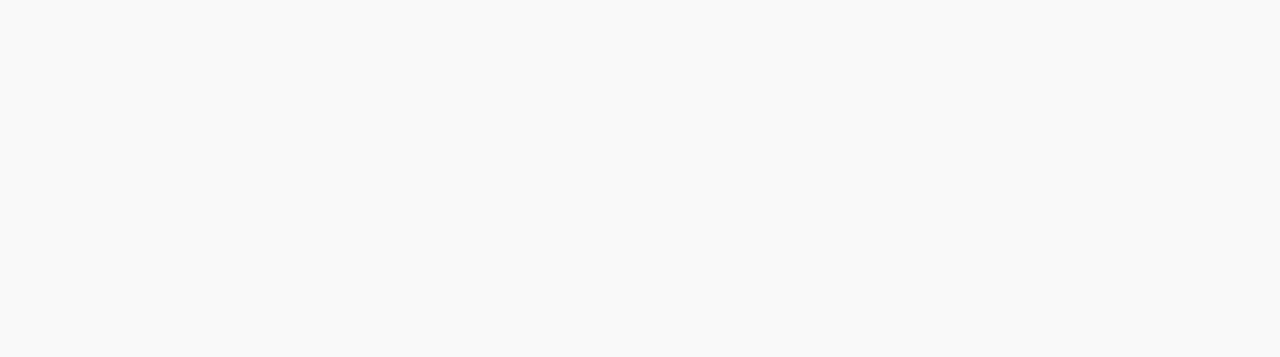
<file: webapp/jquery.mobile-1.3.0/demos/docs/examples/index.html>
<!DOCTYPE html>
<html>
<head>
	<meta charset="utf-8">
	<meta name="viewport" content="width=device-width, initial-scale=1">
	<title>Demos - jQuery Mobile Demos</title>
	<link rel="stylesheet"  href="../../css/themes/default/jquery.mobile-1.3.0.css">
	<link rel="stylesheet" href="../_assets/css/jqm-demos.css">
	<link rel="shortcut icon" href="../favicon.ico">
    <link rel="stylesheet" href="http://fonts.googleapis.com/css?family=Open+Sans:300,400,700">
	<script src="../../js/jquery.js"></script>
	<script src="../_assets/js/jquery.mobile.demos.js"></script>
	<script src="../../js/jquery.mobile-1.3.0.js"></script>
</head>
<body>
<div data-role="page" class="jqm-demos jqm-demos-index">

	<div data-role="header" class="jqm-header">
        <h1 class="jqm-logo"><a href="../../"><img src="../_assets/img/jquery-logo.png" alt="jQuery Mobile Framework"></a></h1>
		<a href="#" class="jqm-navmenu-link" data-icon="bars" data-iconpos="notext">Navigation</a>
		<a href="#" class="jqm-search-link" data-icon="search" data-iconpos="notext">Search</a>
        
<div class="jqm-search">
    <ul class="jqm-list">
        
<li data-section="Widgets" data-filtertext="accordions collapsible sets content formatting grouped inset mini"><a href="widgets/accordions/">Accordion</a></li>

<li data-section="Widgets" data-filtertext="ajax navigation navigate event method"><a href="widgets/navigation/" data-ajax="false">AJAX Navigation</a></li>

<li data-section="Widgets" data-filtertext="autocomplete filter reveal listviews remote listviewbeforefilter placeholder"><a href="widgets/autocomplete/" data-ajax="false">Autocomplete</a></li>

<li data-section="Widgets" data-filtertext="buttons inputs forms inline theme grouped icons mini disabled"><a href="widgets/buttons/" data-ajax="false">Buttons</a></li>

<li data-section="Widgets" data-filtertext="checkboxes checkboxradio inputs forms mini disabled"><a href="widgets/checkbox/">Checkboxes</a></li>

<li data-section="Widgets" data-filtertext="collapsibles content formatting"><a href="widgets/collapsibles/" data-ajax="false">Collapsibles</a></li>

<li data-section="Widgets" data-filtertext="controlgroups selects checkboxradio buttons horizontal vertical"><a href="widgets/controlgroups/">Controlgroup</a></li>

<li data-section="Widgets" data-filtertext="dialogs modal popups"><a href="widgets/dialog/">Dialogs</a></li>

<li data-section="Widgets" data-filtertext="fixed toolbars headers footers sections fullscreen"><a href="widgets/headers/bars-fixed.html">Fixed toolbars</a></li>

<li data-section="Widgets" data-filtertext="flip toggle switch binary slider selects forms disabled"><a href="widgets/sliders/switch.html" data-ajax="false">Flip switch toggle</a></li>

<li data-section="Widgets" data-filtertext="footer toolbars footers sections"><a href="widgets/footers/">Footer toolbar</a></li>

<li data-section="Widgets" data-filtertext="forms inputs slider button range toggle switch label disabled accessible fieldcontains elements"><a href="widgets/forms/">Form elements</a></li>

<li data-section="Widgets" data-filtertext="grids columns blocks content formatting rwd responsive"><a href="widgets/grids/">Grids</a></li>

<li data-section="Widgets" data-filtertext="header toolbars fixed fullscreen sections"><a href="widgets/headers/">Header toolbar</a></li>

<li data-section="Widgets" data-filtertext="icons buttons disc position"><a href="widgets/icons/">Icon</a></li>

<li data-section="Widgets" data-filtertext="links navigation ajax prefetch cache"><a href="widgets/links/">Links</a></li>

<li data-section="Widgets" data-filtertext="listviews thumbnails icons nested split button collapsible ul ol"><a href="widgets/listviews/" data-ajax="false">Listviews</a></li>

<li data-section="Widgets" data-filtertext="ajax loader overlay spinner pages"><a href="widgets/loader/">Loader overlay</a></li>

<li data-section="Widgets" data-filtertext="navbars navmenu toolbars links icons footer header"><a href="widgets/navbar/" data-ajax="false">Navbar</a></li>

<li data-section="Widgets" data-filtertext="navbars persistent header footer links navmenu"><a href="widgets/navbar/footer-persist-a.html">Navbar, persistent</a></li>

<li data-section="Widgets" data-filtertext="pages single multipage templates ajax nav"><a href="widgets/pages/">Pages</a></li>

<li data-section="Widgets" data-filtertext="panels sliding nav modal transition display reveal overlay push rwd responsive"><a href="widgets/panels/">Panels <span class="ui-li-count">New</span></a></li>

<li data-section="Widgets" data-filtertext="popup dialog modal transition tooltip lightbox form overlay screen flip pop fade transition"><a href="widgets/popup/">Popup</a></li>

<li data-section="Widgets" data-filtertext="radiobuttons checkboxradio inputs forms disabled grouped"><a href="widgets/radiobuttons/">Radio buttons</a></li>

<li data-section="Widgets" data-filtertext="selectmenus custom native multiple optgroup disabled forms"><a href="widgets/selects/">Select</a></li>

<li data-section="Widgets" data-filtertext="slider, single sliders range inputs forms disabled"><a href="widgets/sliders/" data-ajax="false">Slider, single</a></li>

<li data-section="Widgets" data-filtertext="slider, dual range sliders rangesliders inputs forms disabled"><a href="widgets/sliders/rangeslider.html" data-ajax="false">Slider, dual range <span class="ui-li-count">New</span></a></li>

<li data-section="Widgets" data-filtertext="tables column th td toggle responsive tables rwd hide show tabular"><a href="widgets/table-column-toggle/">Table, column toggle <span class="ui-li-count">New</span></a></li>

<li data-section="Widgets" data-filtertext="tables reflow th td responsive rwd columns tabular"><a href="widgets/table-reflow/">Table, reflow <span class="ui-li-count">New</span></a></li>

<li data-section="Widgets" data-filtertext="text inputs textarea numeric email tel file date time month clear pattern placeholder forms"><a href="widgets/textinputs/">Text inputs & textarea</a></li>

<li data-section="Widgets" data-filtertext="page transitions animated pages ajax navigation flip slide fade pop" data-ajax="false"><a href="widgets/transitions/" data-ajax="false">Transitions</a></li>
        
<li data-role="list-divider">Collapsibles</li>

<li data-section="Demo Showcase" data-filtertext="dynamic collapsible set accordion append expand"><a href="examples/collapsibles/dynamic-collapsible.html" data-ajax="false">Dynamic collapsible</a></li>

<li data-role="list-divider">Controlgroups</li>

<li data-section="Demo Showcase" data-filtertext="dynamic controlgroup buttons selects checkboxes forms"><a href="examples/controlgroups/dynamic-controlgroup.html" data-ajax="false">Dynamic controlgroup</a></li>

<li data-role="list-divider">Listviews</li>

<li data-section="Demo Showcase" data-filtertext="grid listview responsive grids responsive listviews lists ul"><a href="examples/listviews/grid-listview.html" data-ajax="false">Grid Listview</a></li>

<li data-section="Demo Showcase" data-filtertext="autodividers anchor jump scroll linkbars listviews lists ul"><a href="examples/listviews/autodividers-linkbar.html" data-ajax="false">Autodividers Linkbar</a></li>

<li data-section="Demo Showcase" data-filtertext="listviews autodividers selector autodividersselector lists ul ol"><a href="examples/listviews/autodividers-selector.html" data-ajax="false">Autodividers Selector</a></li>

<li data-role="list-divider">Navigation</li>

<li data-section="Demo Showcase" data-filtertext="backbone and require.js example navigation router"><a href="examples/backbone-require/index.html" data-ajax="false">Backbone and Require.js example</a></li>

<li data-section="Demo Showcase" data-filtertext="server redirection with server-side support.html"><a href="examples/redirect/" data-ajax="false">Redirection with server-side support</a></li>

<li data-role="list-divider">Panels</li>

<li data-section="Demo Showcase" data-filtertext="panel styling slide panels sliding panels shadow rwd responsive breakpoint"><a href="examples/panels/panel-styling.html" data-ajax="false">Panel styling</a></li>

<li data-section="Demo Showcase" data-filtertext="open panel on swipe panels left right"><a href="examples/panels/panel-swipe-open.html" data-ajax="false">Open panel on swipe</a></li>

<li data-role="list-divider">Popups</li>

<li data-section="Demo Showcase" data-filtertext="dynamic popups popup images lightbox"><a href="examples/popups/dynamic-popup.html" data-ajax="false">Dynamic popup</a></li>

<li data-section="Demo Showcase" data-filtertext="arrow popups popover"><a href="examples/popups/arrow.html" data-ajax="false">Popup with arrow</a></li>

<li data-role="list-divider">Responsive Tables</li>

<li data-section="Demo Showcase" data-filtertext="responsive tables reflow stack custom styles"><a href="examples/tables/movie-list.html" data-ajax="false">Reflow: Custom styles</a></li>

<li data-section="Demo Showcase" data-filtertext="responsive tables reflow heading groups rwd breakpoint"><a href="examples/tables/financial-grouped-reflow.html" data-ajax="false">Reflow: Heading groups</a></li>

<li data-section="Demo Showcase" data-filtertext="responsive tables column toggle hide rwd breakpoint customization options"><a href="examples/tables/movie-list-toggle-options.html" data-ajax="false">Column toggle: Customization options</a></li>

<li data-section="Demo Showcase" data-filtertext="responsive tables column toggle heading groups rwd breakpoint"><a href="examples/tables/financial-grouped-columns.html" data-ajax="false">Column toggle: Heading groups</a></li>

<li data-section="Demo Showcase" data-filtertext="responsive tables table column toggle phone comparison rwd breakpoint"><a href="examples/tables/phone-compare.html" data-ajax="false">Column toggle demo: Phone comparison</a></li>

<li data-role="list-divider">Sliders</li>

<li data-section="Demo Showcase" data-filtertext="slider tooltip handle value extension input range sliders forms"><a href="examples/slider/tooltip.html" data-ajax="false">Tooltip extension</a></li>

<li data-role="list-divider">Swipe</li>

<li data-section="Demo Showcase" data-filtertext="swipe to navigate page transitions navigation"><a href="examples/swipe/swipe-page.html" data-ajax="false">Swipe to navigate</a></li>

<li data-section="Demo Showcase" data-filtertext="swipe to delete list item listviews lists ul ol"><a href="examples/swipe/swipe-list.html" data-ajax="false">Swipe to delete list item</a></li>
        
<li data-role="list-divider">Forms</li>

<li data-section="Questions & Answers" data-filtertext="CSS styles apply widget scope wrap selector customize"><a href="faq/question-template.html">Why won't my CSS styles apply correctly to a widget?</a></li>

<li data-section="Questions & Answers" data-filtertext="form update value enhance pageinit refresh"><a href="faq/updating-the-value-of-enhanced-form-elements-does-not-work.html">Updating the value of enhanced form elements does not work.</a></li>

<li data-section="Questions & Answers" data-filtertext="HTML 5 inputs appearance keyboard picker calendar date time slider file color"><a href="faq/my-html-5-inputs-look-different-in-browsers.html">My HTML 5 inputs look different across devices and browsers.</a></li>

<li data-section="Questions & Answers" data-filtertext="range search inputs slider number text degrade"><a href="faq/my-range-search-input-type-is-being-changed.html">My range or search inputs are being change to number/text.</a></li>

<li data-section="Questions & Answers" data-filtertext="custom select popup dialog logic"><a href="faq/sometimes-custom-select-shows-as-dialog-popup.html">Sometimes my custom select shows as a popup other times its a dialog.</a></li>

<li data-section="Questions & Answers" data-filtertext="disable button issue class method"><a href="faq/disabling-a-button-does-not-work.html">Disabling a button does not work.</a></li>

<li data-section="Questions & Answers" data-filtertext="fixed toolbar header footer fullscreen select input bug issue"><a href="faq/controls-in-header-footer.html">Controls in my fixed header or footer are not responding or behave erratically.</a></li>

<li data-role="list-divider">Pages</li>

<li data-section="Questions & Answers" data-filtertext="head load scripts styles pageinit onload pagebeforecreate ajax nav pages"><a href="faq/scripts-and-styles-not-loading.html">Why aren't my scripts and styles loading?</a></li>

<li data-section="Questions & Answers" data-filtertext="document.ready onload paginit DOM ready on ready scripts "><a href="faq/dom-ready-not-working.html">Why isn't DOM ready working for my scripts?</a></li>

<li data-section="Questions & Answers" data-filtertext="ajax nav load page mobile.loadpage"><a href="faq/how-do-i-load-a-page.html">How do I load a page?</a></li>

<li data-section="Questions & Answers" data-filtertext="ajax nav multi page document load"><a href="faq/why-is-only-the-first-page-loaded.html">Why is only the first page of my multi page document loaded?</a></li>

<li data-section="Questions & Answers" data-filtertext="pass url query params ajax nav"><a href="faq/pass-query-params-to-page.html">I'm trying to pass query params to a page but it's not working?</a></li>

<li data-section="Questions & Answers" data-filtertext="hash pass parameters information ajax nav"><a href="faq/pass-via-the-hash-to-page.html">I'm trying to pass information via the hash but it's not working?</a></li>

<li data-section="Questions & Answers" data-filtertext="application cache status error isLocal ajax nav"><a href="faq/the-application-cache-is-not-working.html">I'm trying to use the application cache but it's not working.</a></li>

<li data-section="Questions & Answers" data-filtertext=">create refresh event trigger pageInit refresh method content injected page not enhanced."><a href="faq/injected-content-is-not-enhanced.html">Content injected into a page is not enhanced.</a></li>

<li data-section="Questions & Answers" data-filtertext=">create trigger event pageInit injected HTML"><a href="faq/triggering-create-on-injected-content-does-not-work.html">Triggering create on injected HTML does not work.</a></li>

<li data-section="Questions & Answers" data-filtertext="auto-enhance element stop preventnative role none"><a href="faq/how-can-i-stop-auto-enhancement-of-elements.html">How can I stop JQM from auto-enhancing an element?</a></li>

<li data-section="Questions & Answers" data-filtertext="auto-enhance block container parent stop preventnative role none"><a href="faq/how-can-i-stop-auto-enhancement-of-a-block-of-elements.html">How can I stop JQM from enhancing a block of elements?</a></li>

<li data-section="Questions & Answers" data-filtertext="page title ajax nav head"><a href="faq/how-do-i-control-page-titles.html">How do I control page titles?</a></li>

<li data-section="Questions & Answers" data-filtertext="ajax nav load page loadPage"><a href="faq/how-do-i-load-a-page.html">How do I load a page?</a></li>

<li data-role="list-divider">Events</li>

<li data-section="Questions & Answers" data-filtertext="touch mouse events vmouseover, vmousedown, vmousemove, vmouseup, vclick, vmousecancel"><a href="faq/how-do-i-use-touch-mouse-events.html">How do I use touch and mouse events?</a></li>

<li data-role="list-divider">Theme and styling</li>

<li data-section="Questions & Answers" data-filtertext="theme swatch css themeroller customize icons colors fonts style"><a href="faq/how-does-theming-work.html">How does theming work?</a></li>

<li data-role="list-divider">Apps</li>

<li data-section="Questions & Answers" data-filtertext="How do I need to configure PhoneGap Cordova?"><a href="faq/how-configure-phonegap-cordova.html">How do I need to configure PhoneGap/Cordova?</a></li>
<!--
<li data-role="list-divider">Navigation</li>

<li data-section="Questions & Answers" data-filtertext=""><a href="faq/nav-is-acting-erraticly.html">The nav is acting erratically!</a></li>

<li data-section="Questions & Answers" data-filtertext=""><a href="faq/deep-links-dont-work.html">Following a deep link ( a link to scroll to and id ) does not work.</a></li>

<li data-section="Questions & Answers" data-filtertext=""><a href="faq/scripts-css-only-works-on-first-page-or-refresh.html">My script / css only works on first page or on refresh.</a></li>
<li data-role="list-divider">Widgets</li>

<li data-section="Questions & Answers" data-filtertext=""><a href="faq/cloned-content-double-enhanced.html">Cloning a widget or enhanced for element and enhancing causes "double" enhancement</a></li>

<li data-section="Questions & Answers" data-filtertext=""><a href="faq/cloned-content-does-not-update.html">Cloned widget or enhanced element does not update</a></li>

<li data-section="Questions & Answers" data-filtertext=""><a href="faq/data-enhance-false-does-not-work.html">Setting data-enhance="false" does not work.</a></li>

<li data-role="list-divider">General</li>

<li data-section="Questions & Answers" data-filtertext=""><a href="faq/selecting-element-by-id-not-working.html">Selecting elements by id only works sometimes or on first page!</a></li>

<li data-section="Questions & Answers" data-filtertext=""><a href="faq/global-config-settings-ignored.html">The global configuration settings i set are being ignored.</a></li>

<li data-section="Questions & Answers" data-filtertext=""><a href="faq/custom-css-is-ignored.html">My custom css is ignored.</a></li>

<li data-role="list-divider">Events</li>

<li data-section="Questions & Answers" data-filtertext=""><a href="faq/swipe-triggered-when-scrolling.html">Swipe triggered when scrolling.</a></li>

<li data-section="Questions & Answers" data-filtertext=""><a href="faq/document-ready-not-working.html">Document ready ignored after first page.</a></li>

<li data-role="list-divider">Theming &amp; custom styles</li>

<li data-section="Questions & Answers" data-filtertext=""><a href="faq/#">How do I add custom icons?</a></li>

<li data-section="Questions & Answers" data-filtertext=""><a href="faq/#">How do I add remove the circle behind the icons?</a></li>
-->
    </ul>
</div>
	</div><!-- /header -->

	<div data-role="content" class="jqm-content">

		<h1>Demo Showcase</h1>

		<p class="jqm-intro">This section explores how you can customize, extend, re-style and take full advantage of jQuery Mobile.</p>

		<ul data-role="listview" data-inset="true" data-filter="true" data-theme="d" data-divider-theme="d" data-icon="false" data-filter-placeholder="Search demos..." data-global-nav="docs" class="jqm-list">
        	
<li data-role="list-divider">Collapsibles</li>

<li data-section="Demo Showcase" data-filtertext="dynamic collapsible set accordion append expand"><a href="examples/collapsibles/dynamic-collapsible.html" data-ajax="false">Dynamic collapsible</a></li>

<li data-role="list-divider">Controlgroups</li>

<li data-section="Demo Showcase" data-filtertext="dynamic controlgroup buttons selects checkboxes forms"><a href="examples/controlgroups/dynamic-controlgroup.html" data-ajax="false">Dynamic controlgroup</a></li>

<li data-role="list-divider">Listviews</li>

<li data-section="Demo Showcase" data-filtertext="grid listview responsive grids responsive listviews lists ul"><a href="examples/listviews/grid-listview.html" data-ajax="false">Grid Listview</a></li>

<li data-section="Demo Showcase" data-filtertext="autodividers anchor jump scroll linkbars listviews lists ul"><a href="examples/listviews/autodividers-linkbar.html" data-ajax="false">Autodividers Linkbar</a></li>

<li data-section="Demo Showcase" data-filtertext="listviews autodividers selector autodividersselector lists ul ol"><a href="examples/listviews/autodividers-selector.html" data-ajax="false">Autodividers Selector</a></li>

<li data-role="list-divider">Navigation</li>

<li data-section="Demo Showcase" data-filtertext="backbone and require.js example navigation router"><a href="examples/backbone-require/index.html" data-ajax="false">Backbone and Require.js example</a></li>

<li data-section="Demo Showcase" data-filtertext="server redirection with server-side support.html"><a href="examples/redirect/" data-ajax="false">Redirection with server-side support</a></li>

<li data-role="list-divider">Panels</li>

<li data-section="Demo Showcase" data-filtertext="panel styling slide panels sliding panels shadow rwd responsive breakpoint"><a href="examples/panels/panel-styling.html" data-ajax="false">Panel styling</a></li>

<li data-section="Demo Showcase" data-filtertext="open panel on swipe panels left right"><a href="examples/panels/panel-swipe-open.html" data-ajax="false">Open panel on swipe</a></li>

<li data-role="list-divider">Popups</li>

<li data-section="Demo Showcase" data-filtertext="dynamic popups popup images lightbox"><a href="examples/popups/dynamic-popup.html" data-ajax="false">Dynamic popup</a></li>

<li data-section="Demo Showcase" data-filtertext="arrow popups popover"><a href="examples/popups/arrow.html" data-ajax="false">Popup with arrow</a></li>

<li data-role="list-divider">Responsive Tables</li>

<li data-section="Demo Showcase" data-filtertext="responsive tables reflow stack custom styles"><a href="examples/tables/movie-list.html" data-ajax="false">Reflow: Custom styles</a></li>

<li data-section="Demo Showcase" data-filtertext="responsive tables reflow heading groups rwd breakpoint"><a href="examples/tables/financial-grouped-reflow.html" data-ajax="false">Reflow: Heading groups</a></li>

<li data-section="Demo Showcase" data-filtertext="responsive tables column toggle hide rwd breakpoint customization options"><a href="examples/tables/movie-list-toggle-options.html" data-ajax="false">Column toggle: Customization options</a></li>

<li data-section="Demo Showcase" data-filtertext="responsive tables column toggle heading groups rwd breakpoint"><a href="examples/tables/financial-grouped-columns.html" data-ajax="false">Column toggle: Heading groups</a></li>

<li data-section="Demo Showcase" data-filtertext="responsive tables table column toggle phone comparison rwd breakpoint"><a href="examples/tables/phone-compare.html" data-ajax="false">Column toggle demo: Phone comparison</a></li>

<li data-role="list-divider">Sliders</li>

<li data-section="Demo Showcase" data-filtertext="slider tooltip handle value extension input range sliders forms"><a href="examples/slider/tooltip.html" data-ajax="false">Tooltip extension</a></li>

<li data-role="list-divider">Swipe</li>

<li data-section="Demo Showcase" data-filtertext="swipe to navigate page transitions navigation"><a href="examples/swipe/swipe-page.html" data-ajax="false">Swipe to navigate</a></li>

<li data-section="Demo Showcase" data-filtertext="swipe to delete list item listviews lists ul ol"><a href="examples/swipe/swipe-list.html" data-ajax="false">Swipe to delete list item</a></li>
		</ul>

	</div><!-- /content -->

	<div data-role="footer" class="jqm-footer">
		<p class="jqm-version"></p>
		<p>Copyright 2013 The jQuery Foundation</p>
	</div><!-- /footer -->


    <div data-role="panel" class="jqm-nav-panel jqm-navmenu-panel" data-position="left" data-display="reveal" data-theme="c">
        <ul data-role="listview" data-theme="d" data-divider-theme="d" data-icon="false" data-global-nav="docs" class="jqm-list">
            <li data-role="list-divider">jQuery Mobile Demos</li>
			<li><a href="../">Home</a></li>
            <li><a href="intro/">Introduction</a></li>
            <li><a href="examples/">Demo Showcase</a></li>
            <li><a href="faq/">Questions & Answers</a></li>
			<li><a href="intro/rwd.html">Going Responsive</a></li>
            <li data-role="list-divider">Widget reference</li>
            
<li data-section="Widgets" data-filtertext="accordions collapsible sets content formatting grouped inset mini"><a href="widgets/accordions/">Accordion</a></li>

<li data-section="Widgets" data-filtertext="ajax navigation navigate event method"><a href="widgets/navigation/" data-ajax="false">AJAX Navigation</a></li>

<li data-section="Widgets" data-filtertext="autocomplete filter reveal listviews remote listviewbeforefilter placeholder"><a href="widgets/autocomplete/" data-ajax="false">Autocomplete</a></li>

<li data-section="Widgets" data-filtertext="buttons inputs forms inline theme grouped icons mini disabled"><a href="widgets/buttons/" data-ajax="false">Buttons</a></li>

<li data-section="Widgets" data-filtertext="checkboxes checkboxradio inputs forms mini disabled"><a href="widgets/checkbox/">Checkboxes</a></li>

<li data-section="Widgets" data-filtertext="collapsibles content formatting"><a href="widgets/collapsibles/" data-ajax="false">Collapsibles</a></li>

<li data-section="Widgets" data-filtertext="controlgroups selects checkboxradio buttons horizontal vertical"><a href="widgets/controlgroups/">Controlgroup</a></li>

<li data-section="Widgets" data-filtertext="dialogs modal popups"><a href="widgets/dialog/">Dialogs</a></li>

<li data-section="Widgets" data-filtertext="fixed toolbars headers footers sections fullscreen"><a href="widgets/headers/bars-fixed.html">Fixed toolbars</a></li>

<li data-section="Widgets" data-filtertext="flip toggle switch binary slider selects forms disabled"><a href="widgets/sliders/switch.html" data-ajax="false">Flip switch toggle</a></li>

<li data-section="Widgets" data-filtertext="footer toolbars footers sections"><a href="widgets/footers/">Footer toolbar</a></li>

<li data-section="Widgets" data-filtertext="forms inputs slider button range toggle switch label disabled accessible fieldcontains elements"><a href="widgets/forms/">Form elements</a></li>

<li data-section="Widgets" data-filtertext="grids columns blocks content formatting rwd responsive"><a href="widgets/grids/">Grids</a></li>

<li data-section="Widgets" data-filtertext="header toolbars fixed fullscreen sections"><a href="widgets/headers/">Header toolbar</a></li>

<li data-section="Widgets" data-filtertext="icons buttons disc position"><a href="widgets/icons/">Icon</a></li>

<li data-section="Widgets" data-filtertext="links navigation ajax prefetch cache"><a href="widgets/links/">Links</a></li>

<li data-section="Widgets" data-filtertext="listviews thumbnails icons nested split button collapsible ul ol"><a href="widgets/listviews/" data-ajax="false">Listviews</a></li>

<li data-section="Widgets" data-filtertext="ajax loader overlay spinner pages"><a href="widgets/loader/">Loader overlay</a></li>

<li data-section="Widgets" data-filtertext="navbars navmenu toolbars links icons footer header"><a href="widgets/navbar/" data-ajax="false">Navbar</a></li>

<li data-section="Widgets" data-filtertext="navbars persistent header footer links navmenu"><a href="widgets/navbar/footer-persist-a.html">Navbar, persistent</a></li>

<li data-section="Widgets" data-filtertext="pages single multipage templates ajax nav"><a href="widgets/pages/">Pages</a></li>

<li data-section="Widgets" data-filtertext="panels sliding nav modal transition display reveal overlay push rwd responsive"><a href="widgets/panels/">Panels <span class="ui-li-count">New</span></a></li>

<li data-section="Widgets" data-filtertext="popup dialog modal transition tooltip lightbox form overlay screen flip pop fade transition"><a href="widgets/popup/">Popup</a></li>

<li data-section="Widgets" data-filtertext="radiobuttons checkboxradio inputs forms disabled grouped"><a href="widgets/radiobuttons/">Radio buttons</a></li>

<li data-section="Widgets" data-filtertext="selectmenus custom native multiple optgroup disabled forms"><a href="widgets/selects/">Select</a></li>

<li data-section="Widgets" data-filtertext="slider, single sliders range inputs forms disabled"><a href="widgets/sliders/" data-ajax="false">Slider, single</a></li>

<li data-section="Widgets" data-filtertext="slider, dual range sliders rangesliders inputs forms disabled"><a href="widgets/sliders/rangeslider.html" data-ajax="false">Slider, dual range <span class="ui-li-count">New</span></a></li>

<li data-section="Widgets" data-filtertext="tables column th td toggle responsive tables rwd hide show tabular"><a href="widgets/table-column-toggle/">Table, column toggle <span class="ui-li-count">New</span></a></li>

<li data-section="Widgets" data-filtertext="tables reflow th td responsive rwd columns tabular"><a href="widgets/table-reflow/">Table, reflow <span class="ui-li-count">New</span></a></li>

<li data-section="Widgets" data-filtertext="text inputs textarea numeric email tel file date time month clear pattern placeholder forms"><a href="widgets/textinputs/">Text inputs & textarea</a></li>

<li data-section="Widgets" data-filtertext="page transitions animated pages ajax navigation flip slide fade pop" data-ajax="false"><a href="widgets/transitions/" data-ajax="false">Transitions</a></li>
        </ul>
	</div><!-- /panel -->

</div><!-- /page -->
</body>
</html>
</file>
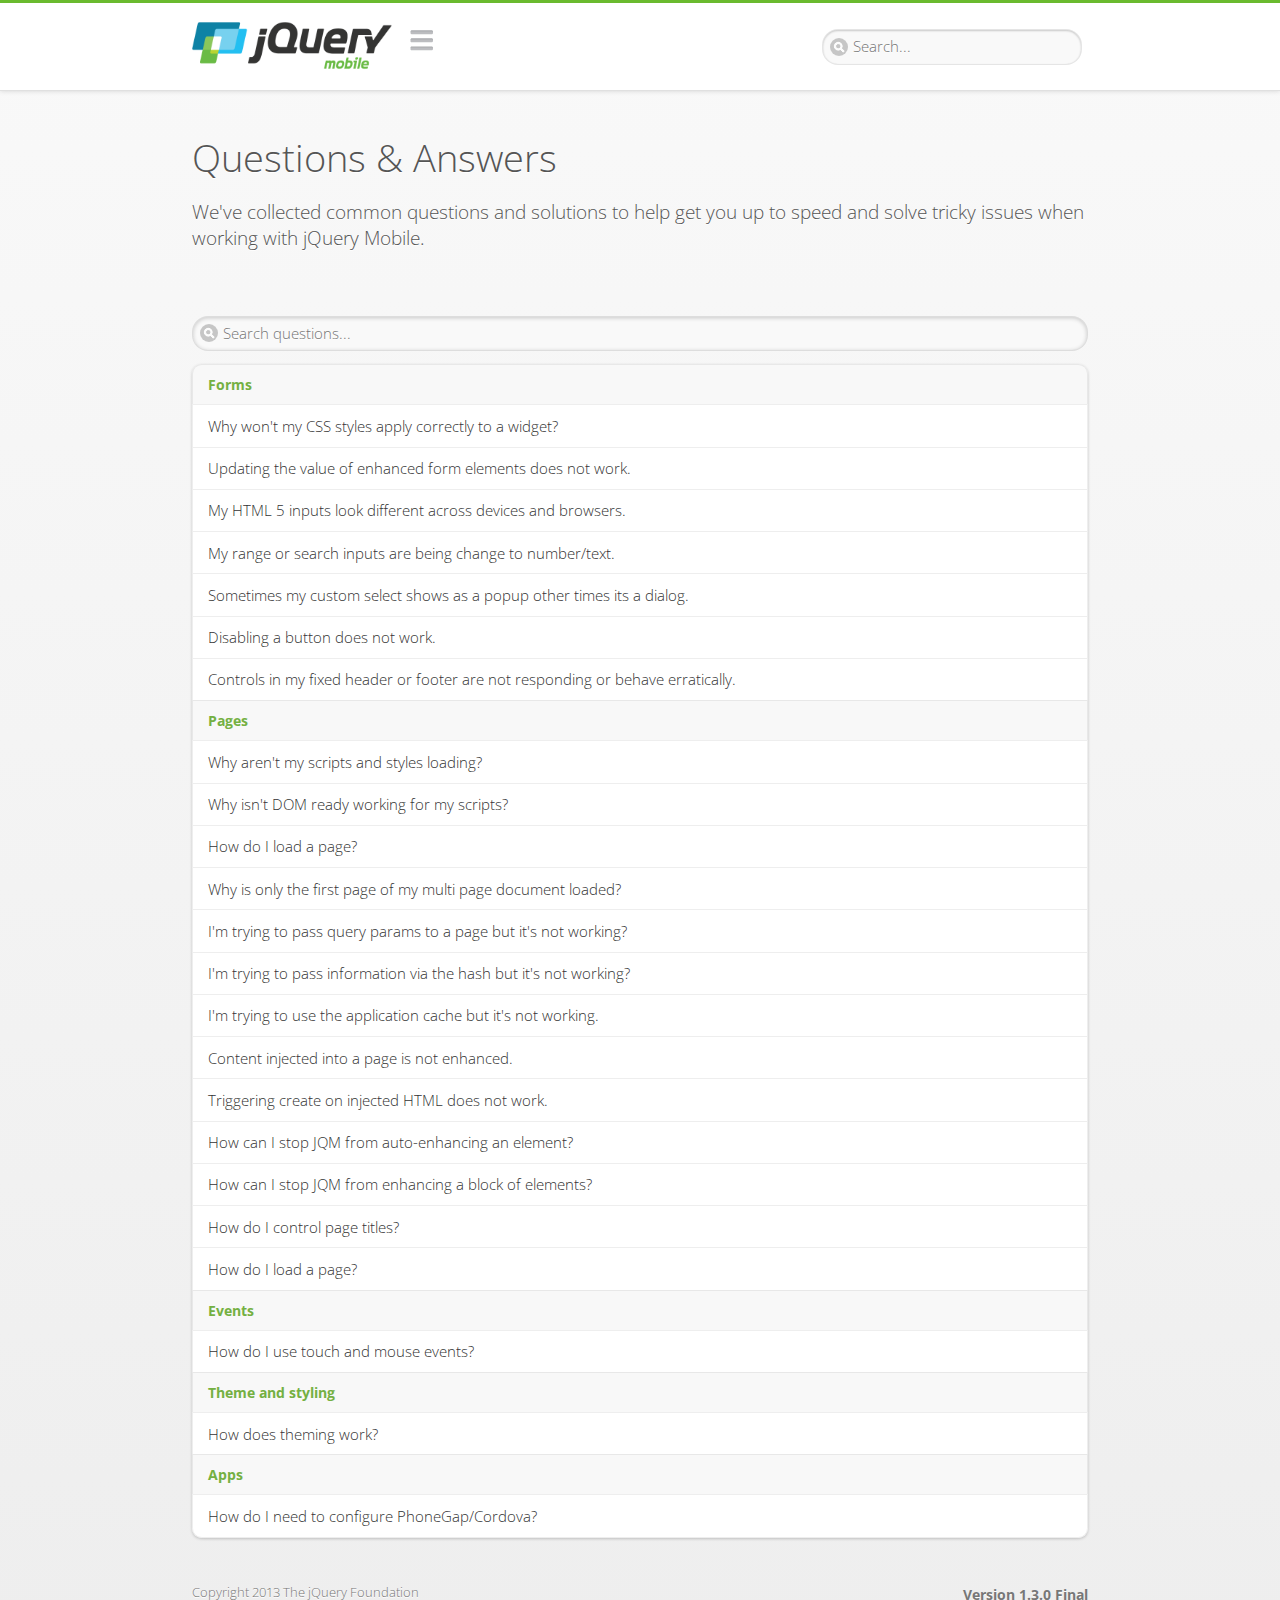
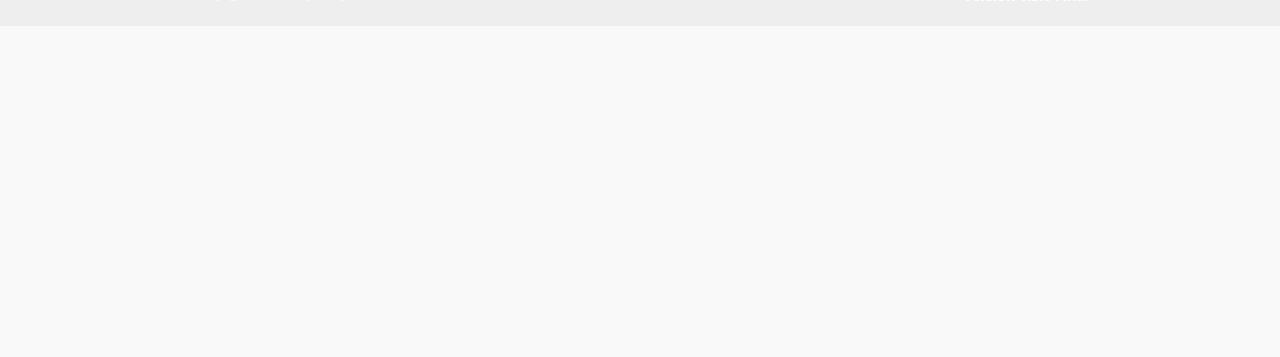
<file: webapp/jquery.mobile-1.3.0/demos/docs/faq/index.html>
<!DOCTYPE html>
<html>
<head>
	<meta charset="utf-8">
	<meta name="viewport" content="width=device-width, initial-scale=1">
	<title>Questions & Answers - jQuery Mobile Demos</title>
	<link rel="stylesheet"  href="../../css/themes/default/jquery.mobile-1.3.0.css">
	<link rel="stylesheet" href="../_assets/css/jqm-demos.css">
	<link rel="shortcut icon" href="../favicon.ico">
    <link rel="stylesheet" href="http://fonts.googleapis.com/css?family=Open+Sans:300,400,700">
	<script src="../../js/jquery.js"></script>
	<script src="../_assets/js/jquery.mobile.demos.js"></script>
	<script src="../../js/jquery.mobile-1.3.0.js"></script>
</head>
<body>
<div data-role="page" class="jqm-demos jqm-demos-index">

	<div data-role="header" class="jqm-header">
		<h1 class="jqm-logo"><a href="../../"><img src="../_assets/img/jquery-logo.png" alt="jQuery Mobile Framework"></a></h1>
		<a href="#" class="jqm-navmenu-link" data-icon="bars" data-iconpos="notext">Navigation</a>
		<a href="#" class="jqm-search-link" data-icon="search" data-iconpos="notext">Search</a>
		
<div class="jqm-search">
    <ul class="jqm-list">
        
<li data-section="Widgets" data-filtertext="accordions collapsible sets content formatting grouped inset mini"><a href="widgets/accordions/">Accordion</a></li>

<li data-section="Widgets" data-filtertext="ajax navigation navigate event method"><a href="widgets/navigation/" data-ajax="false">AJAX Navigation</a></li>

<li data-section="Widgets" data-filtertext="autocomplete filter reveal listviews remote listviewbeforefilter placeholder"><a href="widgets/autocomplete/" data-ajax="false">Autocomplete</a></li>

<li data-section="Widgets" data-filtertext="buttons inputs forms inline theme grouped icons mini disabled"><a href="widgets/buttons/" data-ajax="false">Buttons</a></li>

<li data-section="Widgets" data-filtertext="checkboxes checkboxradio inputs forms mini disabled"><a href="widgets/checkbox/">Checkboxes</a></li>

<li data-section="Widgets" data-filtertext="collapsibles content formatting"><a href="widgets/collapsibles/" data-ajax="false">Collapsibles</a></li>

<li data-section="Widgets" data-filtertext="controlgroups selects checkboxradio buttons horizontal vertical"><a href="widgets/controlgroups/">Controlgroup</a></li>

<li data-section="Widgets" data-filtertext="dialogs modal popups"><a href="widgets/dialog/">Dialogs</a></li>

<li data-section="Widgets" data-filtertext="fixed toolbars headers footers sections fullscreen"><a href="widgets/headers/bars-fixed.html">Fixed toolbars</a></li>

<li data-section="Widgets" data-filtertext="flip toggle switch binary slider selects forms disabled"><a href="widgets/sliders/switch.html" data-ajax="false">Flip switch toggle</a></li>

<li data-section="Widgets" data-filtertext="footer toolbars footers sections"><a href="widgets/footers/">Footer toolbar</a></li>

<li data-section="Widgets" data-filtertext="forms inputs slider button range toggle switch label disabled accessible fieldcontains elements"><a href="widgets/forms/">Form elements</a></li>

<li data-section="Widgets" data-filtertext="grids columns blocks content formatting rwd responsive"><a href="widgets/grids/">Grids</a></li>

<li data-section="Widgets" data-filtertext="header toolbars fixed fullscreen sections"><a href="widgets/headers/">Header toolbar</a></li>

<li data-section="Widgets" data-filtertext="icons buttons disc position"><a href="widgets/icons/">Icon</a></li>

<li data-section="Widgets" data-filtertext="links navigation ajax prefetch cache"><a href="widgets/links/">Links</a></li>

<li data-section="Widgets" data-filtertext="listviews thumbnails icons nested split button collapsible ul ol"><a href="widgets/listviews/" data-ajax="false">Listviews</a></li>

<li data-section="Widgets" data-filtertext="ajax loader overlay spinner pages"><a href="widgets/loader/">Loader overlay</a></li>

<li data-section="Widgets" data-filtertext="navbars navmenu toolbars links icons footer header"><a href="widgets/navbar/" data-ajax="false">Navbar</a></li>

<li data-section="Widgets" data-filtertext="navbars persistent header footer links navmenu"><a href="widgets/navbar/footer-persist-a.html">Navbar, persistent</a></li>

<li data-section="Widgets" data-filtertext="pages single multipage templates ajax nav"><a href="widgets/pages/">Pages</a></li>

<li data-section="Widgets" data-filtertext="panels sliding nav modal transition display reveal overlay push rwd responsive"><a href="widgets/panels/">Panels <span class="ui-li-count">New</span></a></li>

<li data-section="Widgets" data-filtertext="popup dialog modal transition tooltip lightbox form overlay screen flip pop fade transition"><a href="widgets/popup/">Popup</a></li>

<li data-section="Widgets" data-filtertext="radiobuttons checkboxradio inputs forms disabled grouped"><a href="widgets/radiobuttons/">Radio buttons</a></li>

<li data-section="Widgets" data-filtertext="selectmenus custom native multiple optgroup disabled forms"><a href="widgets/selects/">Select</a></li>

<li data-section="Widgets" data-filtertext="slider, single sliders range inputs forms disabled"><a href="widgets/sliders/" data-ajax="false">Slider, single</a></li>

<li data-section="Widgets" data-filtertext="slider, dual range sliders rangesliders inputs forms disabled"><a href="widgets/sliders/rangeslider.html" data-ajax="false">Slider, dual range <span class="ui-li-count">New</span></a></li>

<li data-section="Widgets" data-filtertext="tables column th td toggle responsive tables rwd hide show tabular"><a href="widgets/table-column-toggle/">Table, column toggle <span class="ui-li-count">New</span></a></li>

<li data-section="Widgets" data-filtertext="tables reflow th td responsive rwd columns tabular"><a href="widgets/table-reflow/">Table, reflow <span class="ui-li-count">New</span></a></li>

<li data-section="Widgets" data-filtertext="text inputs textarea numeric email tel file date time month clear pattern placeholder forms"><a href="widgets/textinputs/">Text inputs & textarea</a></li>

<li data-section="Widgets" data-filtertext="page transitions animated pages ajax navigation flip slide fade pop" data-ajax="false"><a href="widgets/transitions/" data-ajax="false">Transitions</a></li>
        
<li data-role="list-divider">Collapsibles</li>

<li data-section="Demo Showcase" data-filtertext="dynamic collapsible set accordion append expand"><a href="examples/collapsibles/dynamic-collapsible.html" data-ajax="false">Dynamic collapsible</a></li>

<li data-role="list-divider">Controlgroups</li>

<li data-section="Demo Showcase" data-filtertext="dynamic controlgroup buttons selects checkboxes forms"><a href="examples/controlgroups/dynamic-controlgroup.html" data-ajax="false">Dynamic controlgroup</a></li>

<li data-role="list-divider">Listviews</li>

<li data-section="Demo Showcase" data-filtertext="grid listview responsive grids responsive listviews lists ul"><a href="examples/listviews/grid-listview.html" data-ajax="false">Grid Listview</a></li>

<li data-section="Demo Showcase" data-filtertext="autodividers anchor jump scroll linkbars listviews lists ul"><a href="examples/listviews/autodividers-linkbar.html" data-ajax="false">Autodividers Linkbar</a></li>

<li data-section="Demo Showcase" data-filtertext="listviews autodividers selector autodividersselector lists ul ol"><a href="examples/listviews/autodividers-selector.html" data-ajax="false">Autodividers Selector</a></li>

<li data-role="list-divider">Navigation</li>

<li data-section="Demo Showcase" data-filtertext="backbone and require.js example navigation router"><a href="examples/backbone-require/index.html" data-ajax="false">Backbone and Require.js example</a></li>

<li data-section="Demo Showcase" data-filtertext="server redirection with server-side support.html"><a href="examples/redirect/" data-ajax="false">Redirection with server-side support</a></li>

<li data-role="list-divider">Panels</li>

<li data-section="Demo Showcase" data-filtertext="panel styling slide panels sliding panels shadow rwd responsive breakpoint"><a href="examples/panels/panel-styling.html" data-ajax="false">Panel styling</a></li>

<li data-section="Demo Showcase" data-filtertext="open panel on swipe panels left right"><a href="examples/panels/panel-swipe-open.html" data-ajax="false">Open panel on swipe</a></li>

<li data-role="list-divider">Popups</li>

<li data-section="Demo Showcase" data-filtertext="dynamic popups popup images lightbox"><a href="examples/popups/dynamic-popup.html" data-ajax="false">Dynamic popup</a></li>

<li data-section="Demo Showcase" data-filtertext="arrow popups popover"><a href="examples/popups/arrow.html" data-ajax="false">Popup with arrow</a></li>

<li data-role="list-divider">Responsive Tables</li>

<li data-section="Demo Showcase" data-filtertext="responsive tables reflow stack custom styles"><a href="examples/tables/movie-list.html" data-ajax="false">Reflow: Custom styles</a></li>

<li data-section="Demo Showcase" data-filtertext="responsive tables reflow heading groups rwd breakpoint"><a href="examples/tables/financial-grouped-reflow.html" data-ajax="false">Reflow: Heading groups</a></li>

<li data-section="Demo Showcase" data-filtertext="responsive tables column toggle hide rwd breakpoint customization options"><a href="examples/tables/movie-list-toggle-options.html" data-ajax="false">Column toggle: Customization options</a></li>

<li data-section="Demo Showcase" data-filtertext="responsive tables column toggle heading groups rwd breakpoint"><a href="examples/tables/financial-grouped-columns.html" data-ajax="false">Column toggle: Heading groups</a></li>

<li data-section="Demo Showcase" data-filtertext="responsive tables table column toggle phone comparison rwd breakpoint"><a href="examples/tables/phone-compare.html" data-ajax="false">Column toggle demo: Phone comparison</a></li>

<li data-role="list-divider">Sliders</li>

<li data-section="Demo Showcase" data-filtertext="slider tooltip handle value extension input range sliders forms"><a href="examples/slider/tooltip.html" data-ajax="false">Tooltip extension</a></li>

<li data-role="list-divider">Swipe</li>

<li data-section="Demo Showcase" data-filtertext="swipe to navigate page transitions navigation"><a href="examples/swipe/swipe-page.html" data-ajax="false">Swipe to navigate</a></li>

<li data-section="Demo Showcase" data-filtertext="swipe to delete list item listviews lists ul ol"><a href="examples/swipe/swipe-list.html" data-ajax="false">Swipe to delete list item</a></li>
        
<li data-role="list-divider">Forms</li>

<li data-section="Questions & Answers" data-filtertext="CSS styles apply widget scope wrap selector customize"><a href="faq/question-template.html">Why won't my CSS styles apply correctly to a widget?</a></li>

<li data-section="Questions & Answers" data-filtertext="form update value enhance pageinit refresh"><a href="faq/updating-the-value-of-enhanced-form-elements-does-not-work.html">Updating the value of enhanced form elements does not work.</a></li>

<li data-section="Questions & Answers" data-filtertext="HTML 5 inputs appearance keyboard picker calendar date time slider file color"><a href="faq/my-html-5-inputs-look-different-in-browsers.html">My HTML 5 inputs look different across devices and browsers.</a></li>

<li data-section="Questions & Answers" data-filtertext="range search inputs slider number text degrade"><a href="faq/my-range-search-input-type-is-being-changed.html">My range or search inputs are being change to number/text.</a></li>

<li data-section="Questions & Answers" data-filtertext="custom select popup dialog logic"><a href="faq/sometimes-custom-select-shows-as-dialog-popup.html">Sometimes my custom select shows as a popup other times its a dialog.</a></li>

<li data-section="Questions & Answers" data-filtertext="disable button issue class method"><a href="faq/disabling-a-button-does-not-work.html">Disabling a button does not work.</a></li>

<li data-section="Questions & Answers" data-filtertext="fixed toolbar header footer fullscreen select input bug issue"><a href="faq/controls-in-header-footer.html">Controls in my fixed header or footer are not responding or behave erratically.</a></li>

<li data-role="list-divider">Pages</li>

<li data-section="Questions & Answers" data-filtertext="head load scripts styles pageinit onload pagebeforecreate ajax nav pages"><a href="faq/scripts-and-styles-not-loading.html">Why aren't my scripts and styles loading?</a></li>

<li data-section="Questions & Answers" data-filtertext="document.ready onload paginit DOM ready on ready scripts "><a href="faq/dom-ready-not-working.html">Why isn't DOM ready working for my scripts?</a></li>

<li data-section="Questions & Answers" data-filtertext="ajax nav load page mobile.loadpage"><a href="faq/how-do-i-load-a-page.html">How do I load a page?</a></li>

<li data-section="Questions & Answers" data-filtertext="ajax nav multi page document load"><a href="faq/why-is-only-the-first-page-loaded.html">Why is only the first page of my multi page document loaded?</a></li>

<li data-section="Questions & Answers" data-filtertext="pass url query params ajax nav"><a href="faq/pass-query-params-to-page.html">I'm trying to pass query params to a page but it's not working?</a></li>

<li data-section="Questions & Answers" data-filtertext="hash pass parameters information ajax nav"><a href="faq/pass-via-the-hash-to-page.html">I'm trying to pass information via the hash but it's not working?</a></li>

<li data-section="Questions & Answers" data-filtertext="application cache status error isLocal ajax nav"><a href="faq/the-application-cache-is-not-working.html">I'm trying to use the application cache but it's not working.</a></li>

<li data-section="Questions & Answers" data-filtertext=">create refresh event trigger pageInit refresh method content injected page not enhanced."><a href="faq/injected-content-is-not-enhanced.html">Content injected into a page is not enhanced.</a></li>

<li data-section="Questions & Answers" data-filtertext=">create trigger event pageInit injected HTML"><a href="faq/triggering-create-on-injected-content-does-not-work.html">Triggering create on injected HTML does not work.</a></li>

<li data-section="Questions & Answers" data-filtertext="auto-enhance element stop preventnative role none"><a href="faq/how-can-i-stop-auto-enhancement-of-elements.html">How can I stop JQM from auto-enhancing an element?</a></li>

<li data-section="Questions & Answers" data-filtertext="auto-enhance block container parent stop preventnative role none"><a href="faq/how-can-i-stop-auto-enhancement-of-a-block-of-elements.html">How can I stop JQM from enhancing a block of elements?</a></li>

<li data-section="Questions & Answers" data-filtertext="page title ajax nav head"><a href="faq/how-do-i-control-page-titles.html">How do I control page titles?</a></li>

<li data-section="Questions & Answers" data-filtertext="ajax nav load page loadPage"><a href="faq/how-do-i-load-a-page.html">How do I load a page?</a></li>

<li data-role="list-divider">Events</li>

<li data-section="Questions & Answers" data-filtertext="touch mouse events vmouseover, vmousedown, vmousemove, vmouseup, vclick, vmousecancel"><a href="faq/how-do-i-use-touch-mouse-events.html">How do I use touch and mouse events?</a></li>

<li data-role="list-divider">Theme and styling</li>

<li data-section="Questions & Answers" data-filtertext="theme swatch css themeroller customize icons colors fonts style"><a href="faq/how-does-theming-work.html">How does theming work?</a></li>

<li data-role="list-divider">Apps</li>

<li data-section="Questions & Answers" data-filtertext="How do I need to configure PhoneGap Cordova?"><a href="faq/how-configure-phonegap-cordova.html">How do I need to configure PhoneGap/Cordova?</a></li>
<!--
<li data-role="list-divider">Navigation</li>

<li data-section="Questions & Answers" data-filtertext=""><a href="faq/nav-is-acting-erraticly.html">The nav is acting erratically!</a></li>

<li data-section="Questions & Answers" data-filtertext=""><a href="faq/deep-links-dont-work.html">Following a deep link ( a link to scroll to and id ) does not work.</a></li>

<li data-section="Questions & Answers" data-filtertext=""><a href="faq/scripts-css-only-works-on-first-page-or-refresh.html">My script / css only works on first page or on refresh.</a></li>
<li data-role="list-divider">Widgets</li>

<li data-section="Questions & Answers" data-filtertext=""><a href="faq/cloned-content-double-enhanced.html">Cloning a widget or enhanced for element and enhancing causes "double" enhancement</a></li>

<li data-section="Questions & Answers" data-filtertext=""><a href="faq/cloned-content-does-not-update.html">Cloned widget or enhanced element does not update</a></li>

<li data-section="Questions & Answers" data-filtertext=""><a href="faq/data-enhance-false-does-not-work.html">Setting data-enhance="false" does not work.</a></li>

<li data-role="list-divider">General</li>

<li data-section="Questions & Answers" data-filtertext=""><a href="faq/selecting-element-by-id-not-working.html">Selecting elements by id only works sometimes or on first page!</a></li>

<li data-section="Questions & Answers" data-filtertext=""><a href="faq/global-config-settings-ignored.html">The global configuration settings i set are being ignored.</a></li>

<li data-section="Questions & Answers" data-filtertext=""><a href="faq/custom-css-is-ignored.html">My custom css is ignored.</a></li>

<li data-role="list-divider">Events</li>

<li data-section="Questions & Answers" data-filtertext=""><a href="faq/swipe-triggered-when-scrolling.html">Swipe triggered when scrolling.</a></li>

<li data-section="Questions & Answers" data-filtertext=""><a href="faq/document-ready-not-working.html">Document ready ignored after first page.</a></li>

<li data-role="list-divider">Theming &amp; custom styles</li>

<li data-section="Questions & Answers" data-filtertext=""><a href="faq/#">How do I add custom icons?</a></li>

<li data-section="Questions & Answers" data-filtertext=""><a href="faq/#">How do I add remove the circle behind the icons?</a></li>
-->
    </ul>
</div>
	</div><!-- /header -->

	<div data-role="content" class="jqm-content">

        <h1>Questions &amp; Answers</h1>

        <p class="jqm-intro">We've collected common questions and solutions to help get you up to speed and solve tricky issues when working with jQuery Mobile.</p>

        <ul data-role="listview" data-inset="true" data-filter="true" data-theme="d" data-divider-theme="d" data-icon="false" data-filter-placeholder="Search questions..." data-global-nav="docs" class="jqm-list">
        	
<li data-role="list-divider">Forms</li>

<li data-section="Questions & Answers" data-filtertext="CSS styles apply widget scope wrap selector customize"><a href="faq/question-template.html">Why won't my CSS styles apply correctly to a widget?</a></li>

<li data-section="Questions & Answers" data-filtertext="form update value enhance pageinit refresh"><a href="faq/updating-the-value-of-enhanced-form-elements-does-not-work.html">Updating the value of enhanced form elements does not work.</a></li>

<li data-section="Questions & Answers" data-filtertext="HTML 5 inputs appearance keyboard picker calendar date time slider file color"><a href="faq/my-html-5-inputs-look-different-in-browsers.html">My HTML 5 inputs look different across devices and browsers.</a></li>

<li data-section="Questions & Answers" data-filtertext="range search inputs slider number text degrade"><a href="faq/my-range-search-input-type-is-being-changed.html">My range or search inputs are being change to number/text.</a></li>

<li data-section="Questions & Answers" data-filtertext="custom select popup dialog logic"><a href="faq/sometimes-custom-select-shows-as-dialog-popup.html">Sometimes my custom select shows as a popup other times its a dialog.</a></li>

<li data-section="Questions & Answers" data-filtertext="disable button issue class method"><a href="faq/disabling-a-button-does-not-work.html">Disabling a button does not work.</a></li>

<li data-section="Questions & Answers" data-filtertext="fixed toolbar header footer fullscreen select input bug issue"><a href="faq/controls-in-header-footer.html">Controls in my fixed header or footer are not responding or behave erratically.</a></li>

<li data-role="list-divider">Pages</li>

<li data-section="Questions & Answers" data-filtertext="head load scripts styles pageinit onload pagebeforecreate ajax nav pages"><a href="faq/scripts-and-styles-not-loading.html">Why aren't my scripts and styles loading?</a></li>

<li data-section="Questions & Answers" data-filtertext="document.ready onload paginit DOM ready on ready scripts "><a href="faq/dom-ready-not-working.html">Why isn't DOM ready working for my scripts?</a></li>

<li data-section="Questions & Answers" data-filtertext="ajax nav load page mobile.loadpage"><a href="faq/how-do-i-load-a-page.html">How do I load a page?</a></li>

<li data-section="Questions & Answers" data-filtertext="ajax nav multi page document load"><a href="faq/why-is-only-the-first-page-loaded.html">Why is only the first page of my multi page document loaded?</a></li>

<li data-section="Questions & Answers" data-filtertext="pass url query params ajax nav"><a href="faq/pass-query-params-to-page.html">I'm trying to pass query params to a page but it's not working?</a></li>

<li data-section="Questions & Answers" data-filtertext="hash pass parameters information ajax nav"><a href="faq/pass-via-the-hash-to-page.html">I'm trying to pass information via the hash but it's not working?</a></li>

<li data-section="Questions & Answers" data-filtertext="application cache status error isLocal ajax nav"><a href="faq/the-application-cache-is-not-working.html">I'm trying to use the application cache but it's not working.</a></li>

<li data-section="Questions & Answers" data-filtertext=">create refresh event trigger pageInit refresh method content injected page not enhanced."><a href="faq/injected-content-is-not-enhanced.html">Content injected into a page is not enhanced.</a></li>

<li data-section="Questions & Answers" data-filtertext=">create trigger event pageInit injected HTML"><a href="faq/triggering-create-on-injected-content-does-not-work.html">Triggering create on injected HTML does not work.</a></li>

<li data-section="Questions & Answers" data-filtertext="auto-enhance element stop preventnative role none"><a href="faq/how-can-i-stop-auto-enhancement-of-elements.html">How can I stop JQM from auto-enhancing an element?</a></li>

<li data-section="Questions & Answers" data-filtertext="auto-enhance block container parent stop preventnative role none"><a href="faq/how-can-i-stop-auto-enhancement-of-a-block-of-elements.html">How can I stop JQM from enhancing a block of elements?</a></li>

<li data-section="Questions & Answers" data-filtertext="page title ajax nav head"><a href="faq/how-do-i-control-page-titles.html">How do I control page titles?</a></li>

<li data-section="Questions & Answers" data-filtertext="ajax nav load page loadPage"><a href="faq/how-do-i-load-a-page.html">How do I load a page?</a></li>

<li data-role="list-divider">Events</li>

<li data-section="Questions & Answers" data-filtertext="touch mouse events vmouseover, vmousedown, vmousemove, vmouseup, vclick, vmousecancel"><a href="faq/how-do-i-use-touch-mouse-events.html">How do I use touch and mouse events?</a></li>

<li data-role="list-divider">Theme and styling</li>

<li data-section="Questions & Answers" data-filtertext="theme swatch css themeroller customize icons colors fonts style"><a href="faq/how-does-theming-work.html">How does theming work?</a></li>

<li data-role="list-divider">Apps</li>

<li data-section="Questions & Answers" data-filtertext="How do I need to configure PhoneGap Cordova?"><a href="faq/how-configure-phonegap-cordova.html">How do I need to configure PhoneGap/Cordova?</a></li>
<!--
<li data-role="list-divider">Navigation</li>

<li data-section="Questions & Answers" data-filtertext=""><a href="faq/nav-is-acting-erraticly.html">The nav is acting erratically!</a></li>

<li data-section="Questions & Answers" data-filtertext=""><a href="faq/deep-links-dont-work.html">Following a deep link ( a link to scroll to and id ) does not work.</a></li>

<li data-section="Questions & Answers" data-filtertext=""><a href="faq/scripts-css-only-works-on-first-page-or-refresh.html">My script / css only works on first page or on refresh.</a></li>
<li data-role="list-divider">Widgets</li>

<li data-section="Questions & Answers" data-filtertext=""><a href="faq/cloned-content-double-enhanced.html">Cloning a widget or enhanced for element and enhancing causes "double" enhancement</a></li>

<li data-section="Questions & Answers" data-filtertext=""><a href="faq/cloned-content-does-not-update.html">Cloned widget or enhanced element does not update</a></li>

<li data-section="Questions & Answers" data-filtertext=""><a href="faq/data-enhance-false-does-not-work.html">Setting data-enhance="false" does not work.</a></li>

<li data-role="list-divider">General</li>

<li data-section="Questions & Answers" data-filtertext=""><a href="faq/selecting-element-by-id-not-working.html">Selecting elements by id only works sometimes or on first page!</a></li>

<li data-section="Questions & Answers" data-filtertext=""><a href="faq/global-config-settings-ignored.html">The global configuration settings i set are being ignored.</a></li>

<li data-section="Questions & Answers" data-filtertext=""><a href="faq/custom-css-is-ignored.html">My custom css is ignored.</a></li>

<li data-role="list-divider">Events</li>

<li data-section="Questions & Answers" data-filtertext=""><a href="faq/swipe-triggered-when-scrolling.html">Swipe triggered when scrolling.</a></li>

<li data-section="Questions & Answers" data-filtertext=""><a href="faq/document-ready-not-working.html">Document ready ignored after first page.</a></li>

<li data-role="list-divider">Theming &amp; custom styles</li>

<li data-section="Questions & Answers" data-filtertext=""><a href="faq/#">How do I add custom icons?</a></li>

<li data-section="Questions & Answers" data-filtertext=""><a href="faq/#">How do I add remove the circle behind the icons?</a></li>
-->
        </ul>

	</div><!-- /content -->

	<div data-role="footer" class="jqm-footer">
		<p class="jqm-version"></p>
		<p>Copyright 2013 The jQuery Foundation</p>
	</div><!-- /footer -->


    <div data-role="panel" class="jqm-nav-panel jqm-navmenu-panel" data-position="left" data-display="reveal" data-theme="c">
        <ul data-role="listview" data-theme="d" data-divider-theme="d" data-icon="false" data-global-nav="docs" class="jqm-list">
            <li data-role="list-divider">jQuery Mobile Demos</li>
			<li><a href="../">Home</a></li>
            <li><a href="intro/">Introduction</a></li>
            <li><a href="examples/">Demo Showcase</a></li>
            <li><a href="faq/">Questions & Answers</a></li>
			<li><a href="intro/rwd.html">Going Responsive</a></li>
            <li data-role="list-divider">Widget reference</li>
            
<li data-section="Widgets" data-filtertext="accordions collapsible sets content formatting grouped inset mini"><a href="widgets/accordions/">Accordion</a></li>

<li data-section="Widgets" data-filtertext="ajax navigation navigate event method"><a href="widgets/navigation/" data-ajax="false">AJAX Navigation</a></li>

<li data-section="Widgets" data-filtertext="autocomplete filter reveal listviews remote listviewbeforefilter placeholder"><a href="widgets/autocomplete/" data-ajax="false">Autocomplete</a></li>

<li data-section="Widgets" data-filtertext="buttons inputs forms inline theme grouped icons mini disabled"><a href="widgets/buttons/" data-ajax="false">Buttons</a></li>

<li data-section="Widgets" data-filtertext="checkboxes checkboxradio inputs forms mini disabled"><a href="widgets/checkbox/">Checkboxes</a></li>

<li data-section="Widgets" data-filtertext="collapsibles content formatting"><a href="widgets/collapsibles/" data-ajax="false">Collapsibles</a></li>

<li data-section="Widgets" data-filtertext="controlgroups selects checkboxradio buttons horizontal vertical"><a href="widgets/controlgroups/">Controlgroup</a></li>

<li data-section="Widgets" data-filtertext="dialogs modal popups"><a href="widgets/dialog/">Dialogs</a></li>

<li data-section="Widgets" data-filtertext="fixed toolbars headers footers sections fullscreen"><a href="widgets/headers/bars-fixed.html">Fixed toolbars</a></li>

<li data-section="Widgets" data-filtertext="flip toggle switch binary slider selects forms disabled"><a href="widgets/sliders/switch.html" data-ajax="false">Flip switch toggle</a></li>

<li data-section="Widgets" data-filtertext="footer toolbars footers sections"><a href="widgets/footers/">Footer toolbar</a></li>

<li data-section="Widgets" data-filtertext="forms inputs slider button range toggle switch label disabled accessible fieldcontains elements"><a href="widgets/forms/">Form elements</a></li>

<li data-section="Widgets" data-filtertext="grids columns blocks content formatting rwd responsive"><a href="widgets/grids/">Grids</a></li>

<li data-section="Widgets" data-filtertext="header toolbars fixed fullscreen sections"><a href="widgets/headers/">Header toolbar</a></li>

<li data-section="Widgets" data-filtertext="icons buttons disc position"><a href="widgets/icons/">Icon</a></li>

<li data-section="Widgets" data-filtertext="links navigation ajax prefetch cache"><a href="widgets/links/">Links</a></li>

<li data-section="Widgets" data-filtertext="listviews thumbnails icons nested split button collapsible ul ol"><a href="widgets/listviews/" data-ajax="false">Listviews</a></li>

<li data-section="Widgets" data-filtertext="ajax loader overlay spinner pages"><a href="widgets/loader/">Loader overlay</a></li>

<li data-section="Widgets" data-filtertext="navbars navmenu toolbars links icons footer header"><a href="widgets/navbar/" data-ajax="false">Navbar</a></li>

<li data-section="Widgets" data-filtertext="navbars persistent header footer links navmenu"><a href="widgets/navbar/footer-persist-a.html">Navbar, persistent</a></li>

<li data-section="Widgets" data-filtertext="pages single multipage templates ajax nav"><a href="widgets/pages/">Pages</a></li>

<li data-section="Widgets" data-filtertext="panels sliding nav modal transition display reveal overlay push rwd responsive"><a href="widgets/panels/">Panels <span class="ui-li-count">New</span></a></li>

<li data-section="Widgets" data-filtertext="popup dialog modal transition tooltip lightbox form overlay screen flip pop fade transition"><a href="widgets/popup/">Popup</a></li>

<li data-section="Widgets" data-filtertext="radiobuttons checkboxradio inputs forms disabled grouped"><a href="widgets/radiobuttons/">Radio buttons</a></li>

<li data-section="Widgets" data-filtertext="selectmenus custom native multiple optgroup disabled forms"><a href="widgets/selects/">Select</a></li>

<li data-section="Widgets" data-filtertext="slider, single sliders range inputs forms disabled"><a href="widgets/sliders/" data-ajax="false">Slider, single</a></li>

<li data-section="Widgets" data-filtertext="slider, dual range sliders rangesliders inputs forms disabled"><a href="widgets/sliders/rangeslider.html" data-ajax="false">Slider, dual range <span class="ui-li-count">New</span></a></li>

<li data-section="Widgets" data-filtertext="tables column th td toggle responsive tables rwd hide show tabular"><a href="widgets/table-column-toggle/">Table, column toggle <span class="ui-li-count">New</span></a></li>

<li data-section="Widgets" data-filtertext="tables reflow th td responsive rwd columns tabular"><a href="widgets/table-reflow/">Table, reflow <span class="ui-li-count">New</span></a></li>

<li data-section="Widgets" data-filtertext="text inputs textarea numeric email tel file date time month clear pattern placeholder forms"><a href="widgets/textinputs/">Text inputs & textarea</a></li>

<li data-section="Widgets" data-filtertext="page transitions animated pages ajax navigation flip slide fade pop" data-ajax="false"><a href="widgets/transitions/" data-ajax="false">Transitions</a></li>
        </ul>
	</div><!-- /panel -->

</div><!-- /page -->
</body>
</html>
</file>
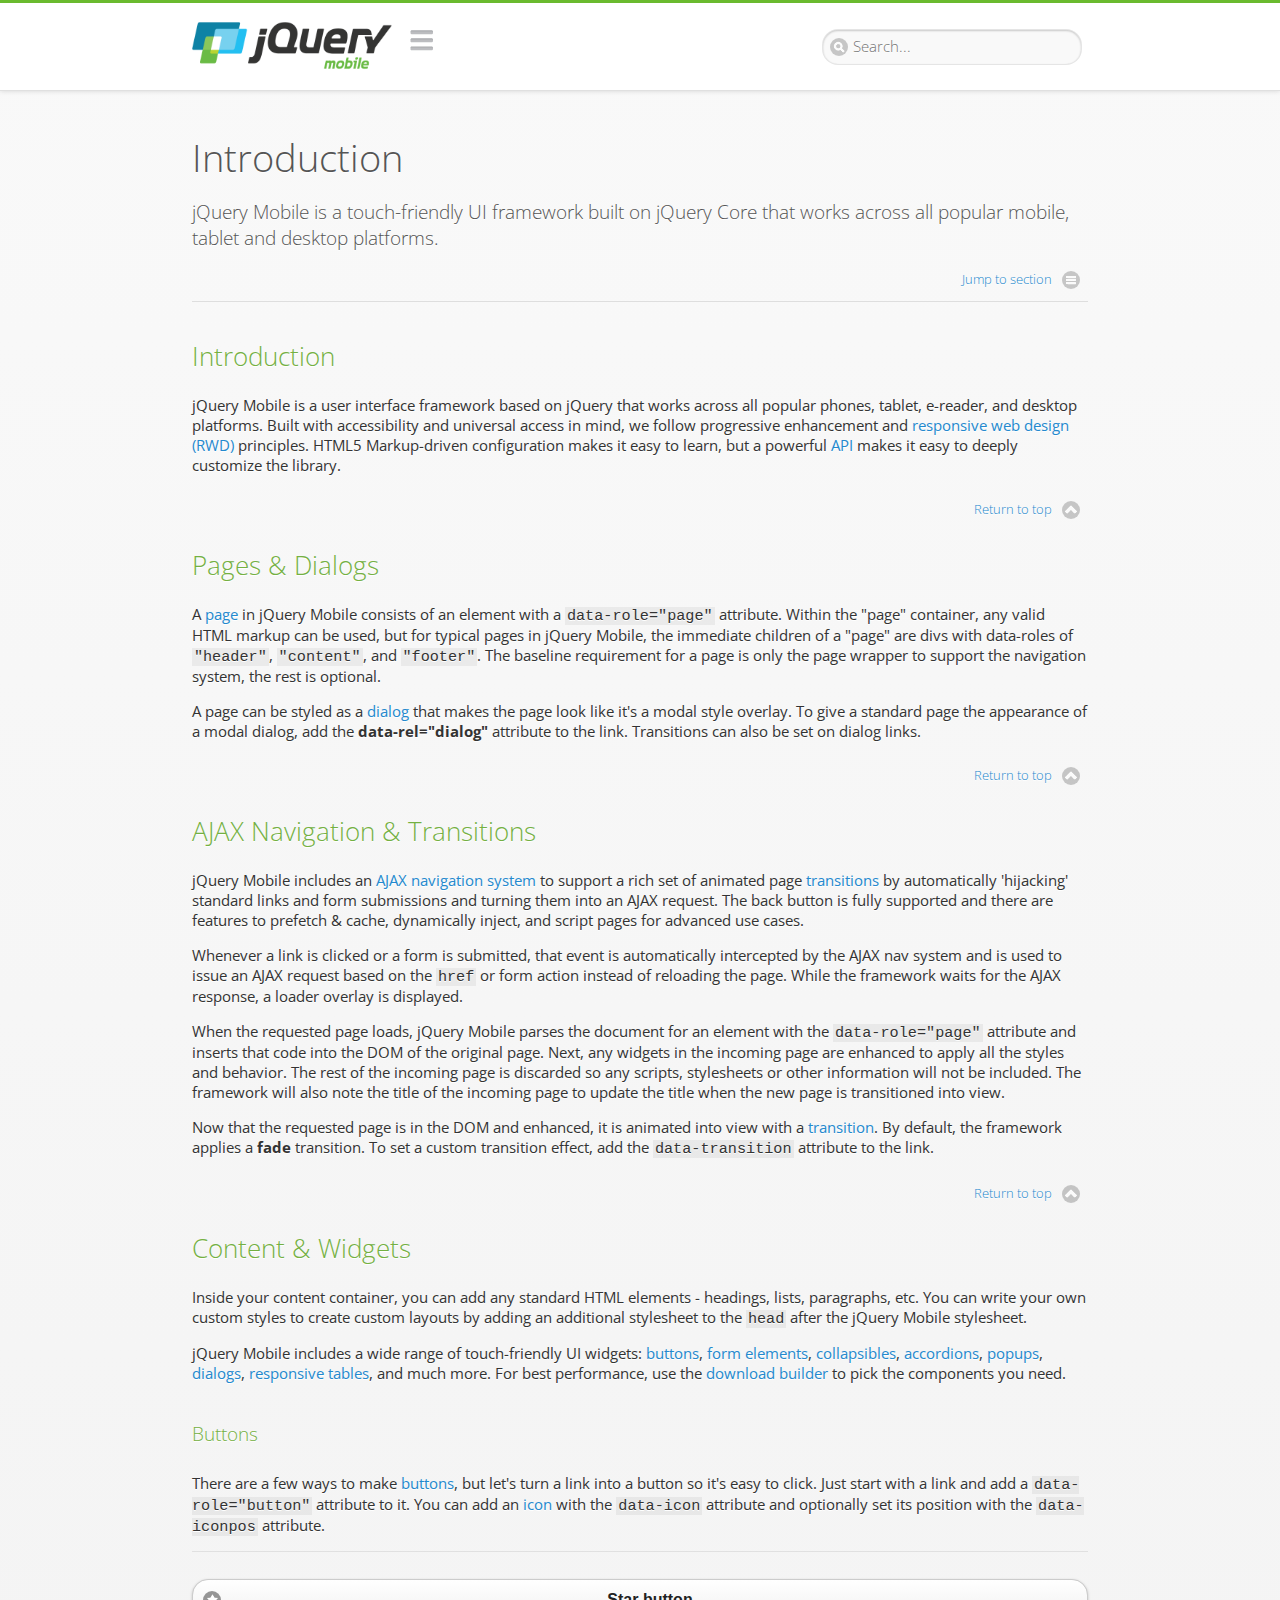
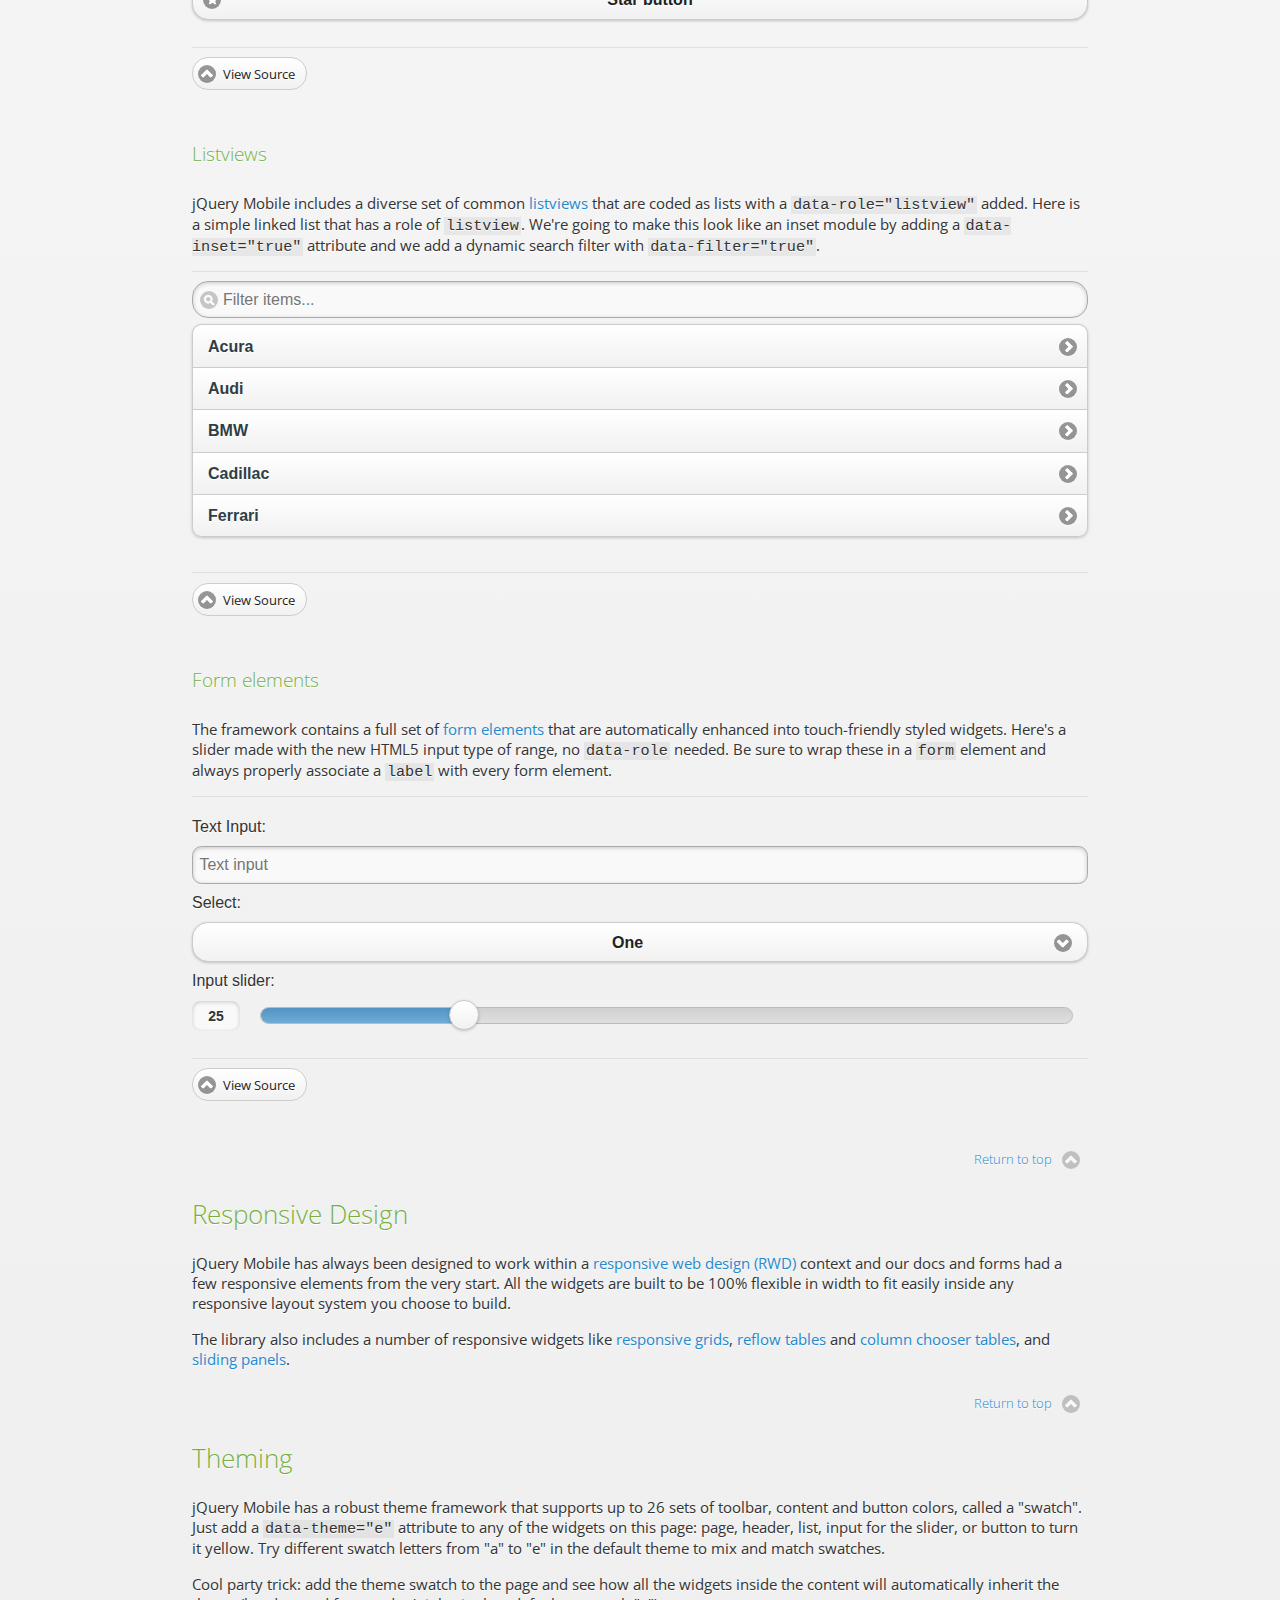
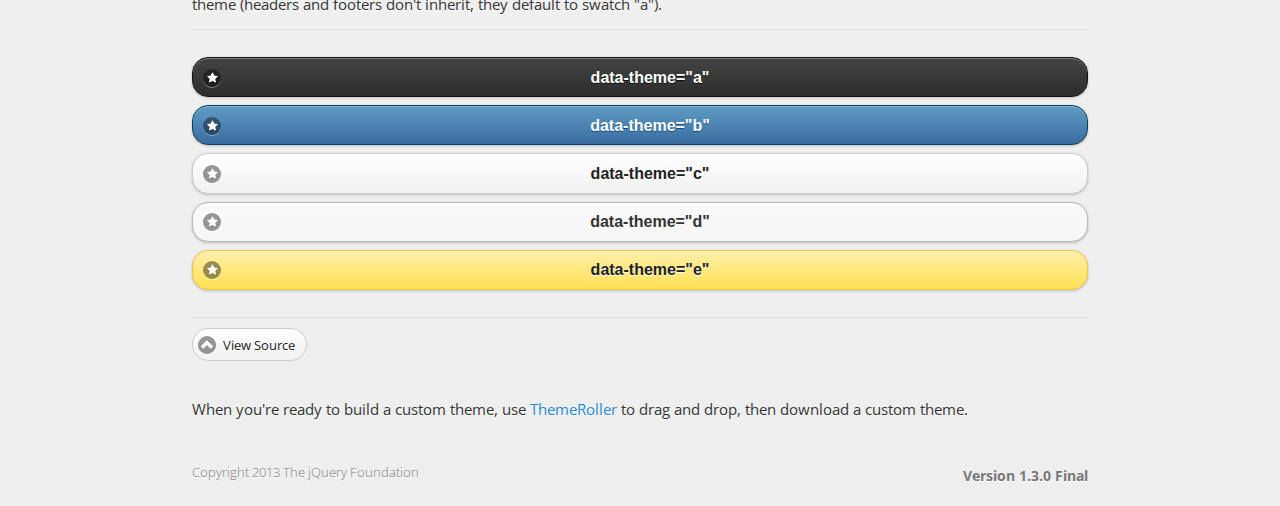
<file: webapp/jquery.mobile-1.3.0/demos/docs/intro/index.html>
<!DOCTYPE html>
<html>
<head>
	<meta charset="utf-8">
	<meta name="viewport" content="width=device-width, initial-scale=1">
	<title>Introduction - jQuery Mobile Demos</title>
	<link rel="stylesheet"  href="../../css/themes/default/jquery.mobile-1.3.0.css">
	<link rel="stylesheet" href="../_assets/css/jqm-demos.css">
	<link rel="shortcut icon" href="../favicon.ico">
    <link rel="stylesheet" href="http://fonts.googleapis.com/css?family=Open+Sans:300,400,700">
	<script src="../../js/jquery.js"></script>
	<script src="../_assets/js/jquery.mobile.demos.js"></script>
	<script src="../../js/jquery.mobile-1.3.0.js"></script>
</head>
<body>
<div data-role="page" class="jqm-demos" data-quicklinks="true">

	<div data-role="header" class="jqm-header">
        <h1 class="jqm-logo"><a href="../../"><img src="../_assets/img/jquery-logo.png" alt="jQuery Mobile Framework"></a></h1>
		<a href="#" class="jqm-navmenu-link" data-icon="bars" data-iconpos="notext">Navigation</a>
		<a href="#" class="jqm-search-link" data-icon="search" data-iconpos="notext">Search</a>
        
<div class="jqm-search">
    <ul class="jqm-list">
        
<li data-section="Widgets" data-filtertext="accordions collapsible sets content formatting grouped inset mini"><a href="widgets/accordions/">Accordion</a></li>

<li data-section="Widgets" data-filtertext="ajax navigation navigate event method"><a href="widgets/navigation/" data-ajax="false">AJAX Navigation</a></li>

<li data-section="Widgets" data-filtertext="autocomplete filter reveal listviews remote listviewbeforefilter placeholder"><a href="widgets/autocomplete/" data-ajax="false">Autocomplete</a></li>

<li data-section="Widgets" data-filtertext="buttons inputs forms inline theme grouped icons mini disabled"><a href="widgets/buttons/" data-ajax="false">Buttons</a></li>

<li data-section="Widgets" data-filtertext="checkboxes checkboxradio inputs forms mini disabled"><a href="widgets/checkbox/">Checkboxes</a></li>

<li data-section="Widgets" data-filtertext="collapsibles content formatting"><a href="widgets/collapsibles/" data-ajax="false">Collapsibles</a></li>

<li data-section="Widgets" data-filtertext="controlgroups selects checkboxradio buttons horizontal vertical"><a href="widgets/controlgroups/">Controlgroup</a></li>

<li data-section="Widgets" data-filtertext="dialogs modal popups"><a href="widgets/dialog/">Dialogs</a></li>

<li data-section="Widgets" data-filtertext="fixed toolbars headers footers sections fullscreen"><a href="widgets/headers/bars-fixed.html">Fixed toolbars</a></li>

<li data-section="Widgets" data-filtertext="flip toggle switch binary slider selects forms disabled"><a href="widgets/sliders/switch.html" data-ajax="false">Flip switch toggle</a></li>

<li data-section="Widgets" data-filtertext="footer toolbars footers sections"><a href="widgets/footers/">Footer toolbar</a></li>

<li data-section="Widgets" data-filtertext="forms inputs slider button range toggle switch label disabled accessible fieldcontains elements"><a href="widgets/forms/">Form elements</a></li>

<li data-section="Widgets" data-filtertext="grids columns blocks content formatting rwd responsive"><a href="widgets/grids/">Grids</a></li>

<li data-section="Widgets" data-filtertext="header toolbars fixed fullscreen sections"><a href="widgets/headers/">Header toolbar</a></li>

<li data-section="Widgets" data-filtertext="icons buttons disc position"><a href="widgets/icons/">Icon</a></li>

<li data-section="Widgets" data-filtertext="links navigation ajax prefetch cache"><a href="widgets/links/">Links</a></li>

<li data-section="Widgets" data-filtertext="listviews thumbnails icons nested split button collapsible ul ol"><a href="widgets/listviews/" data-ajax="false">Listviews</a></li>

<li data-section="Widgets" data-filtertext="ajax loader overlay spinner pages"><a href="widgets/loader/">Loader overlay</a></li>

<li data-section="Widgets" data-filtertext="navbars navmenu toolbars links icons footer header"><a href="widgets/navbar/" data-ajax="false">Navbar</a></li>

<li data-section="Widgets" data-filtertext="navbars persistent header footer links navmenu"><a href="widgets/navbar/footer-persist-a.html">Navbar, persistent</a></li>

<li data-section="Widgets" data-filtertext="pages single multipage templates ajax nav"><a href="widgets/pages/">Pages</a></li>

<li data-section="Widgets" data-filtertext="panels sliding nav modal transition display reveal overlay push rwd responsive"><a href="widgets/panels/">Panels <span class="ui-li-count">New</span></a></li>

<li data-section="Widgets" data-filtertext="popup dialog modal transition tooltip lightbox form overlay screen flip pop fade transition"><a href="widgets/popup/">Popup</a></li>

<li data-section="Widgets" data-filtertext="radiobuttons checkboxradio inputs forms disabled grouped"><a href="widgets/radiobuttons/">Radio buttons</a></li>

<li data-section="Widgets" data-filtertext="selectmenus custom native multiple optgroup disabled forms"><a href="widgets/selects/">Select</a></li>

<li data-section="Widgets" data-filtertext="slider, single sliders range inputs forms disabled"><a href="widgets/sliders/" data-ajax="false">Slider, single</a></li>

<li data-section="Widgets" data-filtertext="slider, dual range sliders rangesliders inputs forms disabled"><a href="widgets/sliders/rangeslider.html" data-ajax="false">Slider, dual range <span class="ui-li-count">New</span></a></li>

<li data-section="Widgets" data-filtertext="tables column th td toggle responsive tables rwd hide show tabular"><a href="widgets/table-column-toggle/">Table, column toggle <span class="ui-li-count">New</span></a></li>

<li data-section="Widgets" data-filtertext="tables reflow th td responsive rwd columns tabular"><a href="widgets/table-reflow/">Table, reflow <span class="ui-li-count">New</span></a></li>

<li data-section="Widgets" data-filtertext="text inputs textarea numeric email tel file date time month clear pattern placeholder forms"><a href="widgets/textinputs/">Text inputs & textarea</a></li>

<li data-section="Widgets" data-filtertext="page transitions animated pages ajax navigation flip slide fade pop" data-ajax="false"><a href="widgets/transitions/" data-ajax="false">Transitions</a></li>
        
<li data-role="list-divider">Collapsibles</li>

<li data-section="Demo Showcase" data-filtertext="dynamic collapsible set accordion append expand"><a href="examples/collapsibles/dynamic-collapsible.html" data-ajax="false">Dynamic collapsible</a></li>

<li data-role="list-divider">Controlgroups</li>

<li data-section="Demo Showcase" data-filtertext="dynamic controlgroup buttons selects checkboxes forms"><a href="examples/controlgroups/dynamic-controlgroup.html" data-ajax="false">Dynamic controlgroup</a></li>

<li data-role="list-divider">Listviews</li>

<li data-section="Demo Showcase" data-filtertext="grid listview responsive grids responsive listviews lists ul"><a href="examples/listviews/grid-listview.html" data-ajax="false">Grid Listview</a></li>

<li data-section="Demo Showcase" data-filtertext="autodividers anchor jump scroll linkbars listviews lists ul"><a href="examples/listviews/autodividers-linkbar.html" data-ajax="false">Autodividers Linkbar</a></li>

<li data-section="Demo Showcase" data-filtertext="listviews autodividers selector autodividersselector lists ul ol"><a href="examples/listviews/autodividers-selector.html" data-ajax="false">Autodividers Selector</a></li>

<li data-role="list-divider">Navigation</li>

<li data-section="Demo Showcase" data-filtertext="backbone and require.js example navigation router"><a href="examples/backbone-require/index.html" data-ajax="false">Backbone and Require.js example</a></li>

<li data-section="Demo Showcase" data-filtertext="server redirection with server-side support.html"><a href="examples/redirect/" data-ajax="false">Redirection with server-side support</a></li>

<li data-role="list-divider">Panels</li>

<li data-section="Demo Showcase" data-filtertext="panel styling slide panels sliding panels shadow rwd responsive breakpoint"><a href="examples/panels/panel-styling.html" data-ajax="false">Panel styling</a></li>

<li data-section="Demo Showcase" data-filtertext="open panel on swipe panels left right"><a href="examples/panels/panel-swipe-open.html" data-ajax="false">Open panel on swipe</a></li>

<li data-role="list-divider">Popups</li>

<li data-section="Demo Showcase" data-filtertext="dynamic popups popup images lightbox"><a href="examples/popups/dynamic-popup.html" data-ajax="false">Dynamic popup</a></li>

<li data-section="Demo Showcase" data-filtertext="arrow popups popover"><a href="examples/popups/arrow.html" data-ajax="false">Popup with arrow</a></li>

<li data-role="list-divider">Responsive Tables</li>

<li data-section="Demo Showcase" data-filtertext="responsive tables reflow stack custom styles"><a href="examples/tables/movie-list.html" data-ajax="false">Reflow: Custom styles</a></li>

<li data-section="Demo Showcase" data-filtertext="responsive tables reflow heading groups rwd breakpoint"><a href="examples/tables/financial-grouped-reflow.html" data-ajax="false">Reflow: Heading groups</a></li>

<li data-section="Demo Showcase" data-filtertext="responsive tables column toggle hide rwd breakpoint customization options"><a href="examples/tables/movie-list-toggle-options.html" data-ajax="false">Column toggle: Customization options</a></li>

<li data-section="Demo Showcase" data-filtertext="responsive tables column toggle heading groups rwd breakpoint"><a href="examples/tables/financial-grouped-columns.html" data-ajax="false">Column toggle: Heading groups</a></li>

<li data-section="Demo Showcase" data-filtertext="responsive tables table column toggle phone comparison rwd breakpoint"><a href="examples/tables/phone-compare.html" data-ajax="false">Column toggle demo: Phone comparison</a></li>

<li data-role="list-divider">Sliders</li>

<li data-section="Demo Showcase" data-filtertext="slider tooltip handle value extension input range sliders forms"><a href="examples/slider/tooltip.html" data-ajax="false">Tooltip extension</a></li>

<li data-role="list-divider">Swipe</li>

<li data-section="Demo Showcase" data-filtertext="swipe to navigate page transitions navigation"><a href="examples/swipe/swipe-page.html" data-ajax="false">Swipe to navigate</a></li>

<li data-section="Demo Showcase" data-filtertext="swipe to delete list item listviews lists ul ol"><a href="examples/swipe/swipe-list.html" data-ajax="false">Swipe to delete list item</a></li>
        
<li data-role="list-divider">Forms</li>

<li data-section="Questions & Answers" data-filtertext="CSS styles apply widget scope wrap selector customize"><a href="faq/question-template.html">Why won't my CSS styles apply correctly to a widget?</a></li>

<li data-section="Questions & Answers" data-filtertext="form update value enhance pageinit refresh"><a href="faq/updating-the-value-of-enhanced-form-elements-does-not-work.html">Updating the value of enhanced form elements does not work.</a></li>

<li data-section="Questions & Answers" data-filtertext="HTML 5 inputs appearance keyboard picker calendar date time slider file color"><a href="faq/my-html-5-inputs-look-different-in-browsers.html">My HTML 5 inputs look different across devices and browsers.</a></li>

<li data-section="Questions & Answers" data-filtertext="range search inputs slider number text degrade"><a href="faq/my-range-search-input-type-is-being-changed.html">My range or search inputs are being change to number/text.</a></li>

<li data-section="Questions & Answers" data-filtertext="custom select popup dialog logic"><a href="faq/sometimes-custom-select-shows-as-dialog-popup.html">Sometimes my custom select shows as a popup other times its a dialog.</a></li>

<li data-section="Questions & Answers" data-filtertext="disable button issue class method"><a href="faq/disabling-a-button-does-not-work.html">Disabling a button does not work.</a></li>

<li data-section="Questions & Answers" data-filtertext="fixed toolbar header footer fullscreen select input bug issue"><a href="faq/controls-in-header-footer.html">Controls in my fixed header or footer are not responding or behave erratically.</a></li>

<li data-role="list-divider">Pages</li>

<li data-section="Questions & Answers" data-filtertext="head load scripts styles pageinit onload pagebeforecreate ajax nav pages"><a href="faq/scripts-and-styles-not-loading.html">Why aren't my scripts and styles loading?</a></li>

<li data-section="Questions & Answers" data-filtertext="document.ready onload paginit DOM ready on ready scripts "><a href="faq/dom-ready-not-working.html">Why isn't DOM ready working for my scripts?</a></li>

<li data-section="Questions & Answers" data-filtertext="ajax nav load page mobile.loadpage"><a href="faq/how-do-i-load-a-page.html">How do I load a page?</a></li>

<li data-section="Questions & Answers" data-filtertext="ajax nav multi page document load"><a href="faq/why-is-only-the-first-page-loaded.html">Why is only the first page of my multi page document loaded?</a></li>

<li data-section="Questions & Answers" data-filtertext="pass url query params ajax nav"><a href="faq/pass-query-params-to-page.html">I'm trying to pass query params to a page but it's not working?</a></li>

<li data-section="Questions & Answers" data-filtertext="hash pass parameters information ajax nav"><a href="faq/pass-via-the-hash-to-page.html">I'm trying to pass information via the hash but it's not working?</a></li>

<li data-section="Questions & Answers" data-filtertext="application cache status error isLocal ajax nav"><a href="faq/the-application-cache-is-not-working.html">I'm trying to use the application cache but it's not working.</a></li>

<li data-section="Questions & Answers" data-filtertext=">create refresh event trigger pageInit refresh method content injected page not enhanced."><a href="faq/injected-content-is-not-enhanced.html">Content injected into a page is not enhanced.</a></li>

<li data-section="Questions & Answers" data-filtertext=">create trigger event pageInit injected HTML"><a href="faq/triggering-create-on-injected-content-does-not-work.html">Triggering create on injected HTML does not work.</a></li>

<li data-section="Questions & Answers" data-filtertext="auto-enhance element stop preventnative role none"><a href="faq/how-can-i-stop-auto-enhancement-of-elements.html">How can I stop JQM from auto-enhancing an element?</a></li>

<li data-section="Questions & Answers" data-filtertext="auto-enhance block container parent stop preventnative role none"><a href="faq/how-can-i-stop-auto-enhancement-of-a-block-of-elements.html">How can I stop JQM from enhancing a block of elements?</a></li>

<li data-section="Questions & Answers" data-filtertext="page title ajax nav head"><a href="faq/how-do-i-control-page-titles.html">How do I control page titles?</a></li>

<li data-section="Questions & Answers" data-filtertext="ajax nav load page loadPage"><a href="faq/how-do-i-load-a-page.html">How do I load a page?</a></li>

<li data-role="list-divider">Events</li>

<li data-section="Questions & Answers" data-filtertext="touch mouse events vmouseover, vmousedown, vmousemove, vmouseup, vclick, vmousecancel"><a href="faq/how-do-i-use-touch-mouse-events.html">How do I use touch and mouse events?</a></li>

<li data-role="list-divider">Theme and styling</li>

<li data-section="Questions & Answers" data-filtertext="theme swatch css themeroller customize icons colors fonts style"><a href="faq/how-does-theming-work.html">How does theming work?</a></li>

<li data-role="list-divider">Apps</li>

<li data-section="Questions & Answers" data-filtertext="How do I need to configure PhoneGap Cordova?"><a href="faq/how-configure-phonegap-cordova.html">How do I need to configure PhoneGap/Cordova?</a></li>
<!--
<li data-role="list-divider">Navigation</li>

<li data-section="Questions & Answers" data-filtertext=""><a href="faq/nav-is-acting-erraticly.html">The nav is acting erratically!</a></li>

<li data-section="Questions & Answers" data-filtertext=""><a href="faq/deep-links-dont-work.html">Following a deep link ( a link to scroll to and id ) does not work.</a></li>

<li data-section="Questions & Answers" data-filtertext=""><a href="faq/scripts-css-only-works-on-first-page-or-refresh.html">My script / css only works on first page or on refresh.</a></li>
<li data-role="list-divider">Widgets</li>

<li data-section="Questions & Answers" data-filtertext=""><a href="faq/cloned-content-double-enhanced.html">Cloning a widget or enhanced for element and enhancing causes "double" enhancement</a></li>

<li data-section="Questions & Answers" data-filtertext=""><a href="faq/cloned-content-does-not-update.html">Cloned widget or enhanced element does not update</a></li>

<li data-section="Questions & Answers" data-filtertext=""><a href="faq/data-enhance-false-does-not-work.html">Setting data-enhance="false" does not work.</a></li>

<li data-role="list-divider">General</li>

<li data-section="Questions & Answers" data-filtertext=""><a href="faq/selecting-element-by-id-not-working.html">Selecting elements by id only works sometimes or on first page!</a></li>

<li data-section="Questions & Answers" data-filtertext=""><a href="faq/global-config-settings-ignored.html">The global configuration settings i set are being ignored.</a></li>

<li data-section="Questions & Answers" data-filtertext=""><a href="faq/custom-css-is-ignored.html">My custom css is ignored.</a></li>

<li data-role="list-divider">Events</li>

<li data-section="Questions & Answers" data-filtertext=""><a href="faq/swipe-triggered-when-scrolling.html">Swipe triggered when scrolling.</a></li>

<li data-section="Questions & Answers" data-filtertext=""><a href="faq/document-ready-not-working.html">Document ready ignored after first page.</a></li>

<li data-role="list-divider">Theming &amp; custom styles</li>

<li data-section="Questions & Answers" data-filtertext=""><a href="faq/#">How do I add custom icons?</a></li>

<li data-section="Questions & Answers" data-filtertext=""><a href="faq/#">How do I add remove the circle behind the icons?</a></li>
-->
    </ul>
</div>
	</div><!-- /header -->

	<div data-role="content" class="jqm-content">

			<h1>Introduction</h1>

			<p class="jqm-intro">jQuery Mobile is a touch-friendly UI framework built on jQuery Core that works across all popular mobile, tablet and desktop platforms.
			</p>

			<h2>Introduction</h2>

			<p>jQuery Mobile is a user interface framework based on jQuery that works across all popular phones, tablet, e-reader, and desktop platforms. Built with accessibility and universal access in mind, we follow progressive enhancement and <a href="rwd.html">responsive web design (RWD)</a> principles. HTML5 Markup-driven configuration makes it easy to learn, but a powerful <a href="http://api.jquerymobile.com/">API</a> makes it easy to deeply customize the library.</p>

			<h2>Pages & Dialogs</h2>

			<p>A <a href="../widgets/pages/">page</a> in jQuery Mobile consists of an element with a <code> data-role="page"</code> attribute. Within the "page" container, any valid HTML markup can be used, but for typical pages in jQuery Mobile, the immediate children of a "page" are divs with data-roles of <code>"header"</code>, <code>"content"</code>, and <code>"footer"</code>. The baseline requirement for a page is only the page wrapper to support the navigation system, the rest is optional. </p>

			<p>A page can be styled as a <a href="../widgets/dialog/">dialog</a> that makes the page look like it's a modal style overlay. To give a standard page the appearance of a modal dialog, add the <strong>data-rel="dialog"</strong> attribute to the link. Transitions can also be set on dialog links.</p>

			<h2>AJAX Navigation & Transitions</h2>

			<p>jQuery Mobile includes an <a href="../widgets/navigation/" data-ajax="false">AJAX navigation system</a> to support a rich set of animated page <a href="../widgets/transitions/" data-ajax="false">transitions</a> by automatically 'hijacking' standard links and form submissions and turning them into an AJAX request. The back button is fully supported and there are features to prefetch &amp; cache, dynamically inject, and script pages for advanced use cases.</p>

			<p>Whenever a link is clicked or a form is submitted, that event is automatically intercepted by the AJAX nav system and is used to issue an AJAX request based on the <code>href</code> or form action instead of reloading the page. While the framework waits for the AJAX response, a loader overlay is displayed.</p>

			<p>When the requested page loads, jQuery Mobile parses the document for an element with the <code> data-role="page"</code> attribute and inserts that code into the DOM of the original page. Next, any widgets in the incoming page are enhanced to apply all the styles and behavior. The rest of the incoming page is discarded so any scripts, stylesheets or other information will not be included. The framework will also note the title of the incoming page to update the title when the new page is transitioned into view.</p>

			<p>Now that the requested page is in the DOM and enhanced, it is animated into view with a <a href="../widgets/transitions/" data-ajax="false">transition</a>. By default, the framework applies a <strong>fade</strong> transition. To set a custom transition effect, add the <code>data-transition</code> attribute to the link. </p>

			<h2>Content & Widgets</h2>

			<p>Inside your content container, you can add any standard HTML elements - headings, lists, paragraphs, etc. You can write your own custom styles to create custom layouts by adding an additional stylesheet to the <code>head</code> after the jQuery Mobile stylesheet.</p>

			<p>jQuery Mobile includes a wide range of touch-friendly UI widgets: <a  href="../widgets/buttons/">buttons</a>, <a href="../widgets/forms/">form elements</a>, <a href="../widgets/collapsibles/">collapsibles</a>, <a href="../widgets/accordions/">accordions</a>, <a href="../widgets/popup/">popups</a>, <a href="../widgets/dialog/">dialogs</a>, <a href="../widgets/table-column-toggle/">responsive tables</a>, and much more. For best performance, use the <a href="http://jquerymobile.com/download-builder/" rel="external">download builder</a> to pick the components you need.</p>

				<h4>Buttons</h4>
				<p>There are a few ways to make <a href="../widgets/buttons/" title="buttons-types">buttons</a>, but let's turn a link into a button so it's easy to click. Just start with a link and add a <code>data-role="button"</code> attribute to it.  You can add an <a href="../widgets/icons/">icon</a> with the <code>data-icon</code> attribute and optionally set its position with the <code>data-iconpos</code> attribute.</p>

				<div data-demo-html="true">
				<a href="#" data-role="button" data-icon="star">Star button</a>
				</div><!--/demo-html -->

			<h4>Listviews</h4>
			<p>jQuery Mobile includes a diverse set of common <a href="../widgets/listviews/" title="docs-lists">listviews</a> that are coded as lists with a <code>data-role="listview"</code> added. Here is a simple linked list that has a role of <code>listview</code>. We're going to make this look like an inset module by adding a <code>data-inset="true"</code> attribute and we add a dynamic search filter with <code>data-filter="true"</code>.</p>

			<div data-demo-html="true">
			<ul data-role="listview" data-inset="true" data-filter="true">
				<li><a href="#">Acura</a></li>
				<li><a href="#">Audi</a></li>
				<li><a href="#">BMW</a></li>
				<li><a href="#">Cadillac</a></li>
				<li><a href="#">Ferrari</a></li>
			</ul>
			</div><!--/demo-html -->

			<h4>Form elements</h4>
			<p>The framework contains a full set of <a href="../widgets/forms/">form elements</a> that are automatically enhanced into touch-friendly styled widgets. Here's a slider made with the new HTML5 input type of range, no <code>data-role</code> needed. Be sure to wrap these in a <code>form</code> element and always properly associate a <code>label</code> with every form element.</p>

			<div data-demo-html="true">
			<form>
				<label for="textinput-s">Text Input:</label>
				<input type="text" name="textinput-s" id="textinput-s" placeholder="Text input" value="" data-clear-btn="true">

				<label for="select-native-s">Select:</label>
				<select name="select-native-s" id="select-native-s">
					<option value="small">One</option>
					<option value="medium">Two</option>
					<option value="large">Three</option>
				</select>

				<label for="slider-s">Input slider:</label>
				<input type="range" name="slider-s" id="slider-s" value="25" min="0" max="100" data-highlight="true"  />
			</form>

			</div><!--/demo-html -->

			<h2>Responsive Design</h2>

			<p>jQuery Mobile has always been designed to work within a <a href="rwd.html">responsive web design (RWD)</a> context and our docs and forms had a few responsive elements from the very start. All the widgets are built to be 100% flexible in width to fit easily inside any responsive layout system you choose to build. </p>

			<p>The library also includes a number of responsive widgets like <a href="../widgets/grids/">responsive grids</a>, <a href="../widgets/table-reflow/">reflow tables</a> and <a href="../widgets/table-column-toggle/">column chooser tables</a>, and <a href="../widgets/panels/">sliding panels</a>.</p>

			<h2>Theming</h2>
			<p>jQuery Mobile has a robust theme framework that supports up to 26 sets of toolbar, content and button colors, called a "swatch". Just add a <code>data-theme="e"</code> attribute to any of the widgets on this page: page, header, list, input for the slider, or button to turn it yellow. Try different swatch letters from "a" to "e" in the default theme to mix and match swatches.</p>
			<p>Cool party trick: add the theme swatch to the page and see how all the widgets inside the content will automatically inherit the theme (headers and footers don't inherit, they default to swatch "a").</p>

			<div data-demo-html="true">
			<a href="#" data-role="button" data-icon="star" data-theme="a">data-theme="a"</a>
			<a href="#" data-role="button" data-icon="star" data-theme="b">data-theme="b"</a>
			<a href="#" data-role="button" data-icon="star" data-theme="c">data-theme="c"</a>
			<a href="#" data-role="button" data-icon="star" data-theme="d">data-theme="d"</a>
			<a href="#" data-role="button" data-icon="star" data-theme="e">data-theme="e"</a>
			</div><!--/demo-html -->

		<p>When you're ready to build a custom theme, use <a href="http://www.jquerymobile.com/themeroller" rel="external">ThemeRoller</a> to drag and drop, then download a custom theme.</p>

			</div><!-- /content -->

			<div data-role="footer" class="jqm-footer">
				<p class="jqm-version"></p>
				<p>Copyright 2013 The jQuery Foundation</p>
			</div><!-- /footer -->

		
    <div data-role="panel" class="jqm-nav-panel jqm-navmenu-panel" data-position="left" data-display="reveal" data-theme="c">
        <ul data-role="listview" data-theme="d" data-divider-theme="d" data-icon="false" data-global-nav="docs" class="jqm-list">
            <li data-role="list-divider">jQuery Mobile Demos</li>
			<li><a href="../">Home</a></li>
            <li><a href="intro/">Introduction</a></li>
            <li><a href="examples/">Demo Showcase</a></li>
            <li><a href="faq/">Questions & Answers</a></li>
			<li><a href="intro/rwd.html">Going Responsive</a></li>
            <li data-role="list-divider">Widget reference</li>
            
<li data-section="Widgets" data-filtertext="accordions collapsible sets content formatting grouped inset mini"><a href="widgets/accordions/">Accordion</a></li>

<li data-section="Widgets" data-filtertext="ajax navigation navigate event method"><a href="widgets/navigation/" data-ajax="false">AJAX Navigation</a></li>

<li data-section="Widgets" data-filtertext="autocomplete filter reveal listviews remote listviewbeforefilter placeholder"><a href="widgets/autocomplete/" data-ajax="false">Autocomplete</a></li>

<li data-section="Widgets" data-filtertext="buttons inputs forms inline theme grouped icons mini disabled"><a href="widgets/buttons/" data-ajax="false">Buttons</a></li>

<li data-section="Widgets" data-filtertext="checkboxes checkboxradio inputs forms mini disabled"><a href="widgets/checkbox/">Checkboxes</a></li>

<li data-section="Widgets" data-filtertext="collapsibles content formatting"><a href="widgets/collapsibles/" data-ajax="false">Collapsibles</a></li>

<li data-section="Widgets" data-filtertext="controlgroups selects checkboxradio buttons horizontal vertical"><a href="widgets/controlgroups/">Controlgroup</a></li>

<li data-section="Widgets" data-filtertext="dialogs modal popups"><a href="widgets/dialog/">Dialogs</a></li>

<li data-section="Widgets" data-filtertext="fixed toolbars headers footers sections fullscreen"><a href="widgets/headers/bars-fixed.html">Fixed toolbars</a></li>

<li data-section="Widgets" data-filtertext="flip toggle switch binary slider selects forms disabled"><a href="widgets/sliders/switch.html" data-ajax="false">Flip switch toggle</a></li>

<li data-section="Widgets" data-filtertext="footer toolbars footers sections"><a href="widgets/footers/">Footer toolbar</a></li>

<li data-section="Widgets" data-filtertext="forms inputs slider button range toggle switch label disabled accessible fieldcontains elements"><a href="widgets/forms/">Form elements</a></li>

<li data-section="Widgets" data-filtertext="grids columns blocks content formatting rwd responsive"><a href="widgets/grids/">Grids</a></li>

<li data-section="Widgets" data-filtertext="header toolbars fixed fullscreen sections"><a href="widgets/headers/">Header toolbar</a></li>

<li data-section="Widgets" data-filtertext="icons buttons disc position"><a href="widgets/icons/">Icon</a></li>

<li data-section="Widgets" data-filtertext="links navigation ajax prefetch cache"><a href="widgets/links/">Links</a></li>

<li data-section="Widgets" data-filtertext="listviews thumbnails icons nested split button collapsible ul ol"><a href="widgets/listviews/" data-ajax="false">Listviews</a></li>

<li data-section="Widgets" data-filtertext="ajax loader overlay spinner pages"><a href="widgets/loader/">Loader overlay</a></li>

<li data-section="Widgets" data-filtertext="navbars navmenu toolbars links icons footer header"><a href="widgets/navbar/" data-ajax="false">Navbar</a></li>

<li data-section="Widgets" data-filtertext="navbars persistent header footer links navmenu"><a href="widgets/navbar/footer-persist-a.html">Navbar, persistent</a></li>

<li data-section="Widgets" data-filtertext="pages single multipage templates ajax nav"><a href="widgets/pages/">Pages</a></li>

<li data-section="Widgets" data-filtertext="panels sliding nav modal transition display reveal overlay push rwd responsive"><a href="widgets/panels/">Panels <span class="ui-li-count">New</span></a></li>

<li data-section="Widgets" data-filtertext="popup dialog modal transition tooltip lightbox form overlay screen flip pop fade transition"><a href="widgets/popup/">Popup</a></li>

<li data-section="Widgets" data-filtertext="radiobuttons checkboxradio inputs forms disabled grouped"><a href="widgets/radiobuttons/">Radio buttons</a></li>

<li data-section="Widgets" data-filtertext="selectmenus custom native multiple optgroup disabled forms"><a href="widgets/selects/">Select</a></li>

<li data-section="Widgets" data-filtertext="slider, single sliders range inputs forms disabled"><a href="widgets/sliders/" data-ajax="false">Slider, single</a></li>

<li data-section="Widgets" data-filtertext="slider, dual range sliders rangesliders inputs forms disabled"><a href="widgets/sliders/rangeslider.html" data-ajax="false">Slider, dual range <span class="ui-li-count">New</span></a></li>

<li data-section="Widgets" data-filtertext="tables column th td toggle responsive tables rwd hide show tabular"><a href="widgets/table-column-toggle/">Table, column toggle <span class="ui-li-count">New</span></a></li>

<li data-section="Widgets" data-filtertext="tables reflow th td responsive rwd columns tabular"><a href="widgets/table-reflow/">Table, reflow <span class="ui-li-count">New</span></a></li>

<li data-section="Widgets" data-filtertext="text inputs textarea numeric email tel file date time month clear pattern placeholder forms"><a href="widgets/textinputs/">Text inputs & textarea</a></li>

<li data-section="Widgets" data-filtertext="page transitions animated pages ajax navigation flip slide fade pop" data-ajax="false"><a href="widgets/transitions/" data-ajax="false">Transitions</a></li>
        </ul>
	</div><!-- /panel -->

		</div><!-- /page -->
		</body>
		</html>
</file>
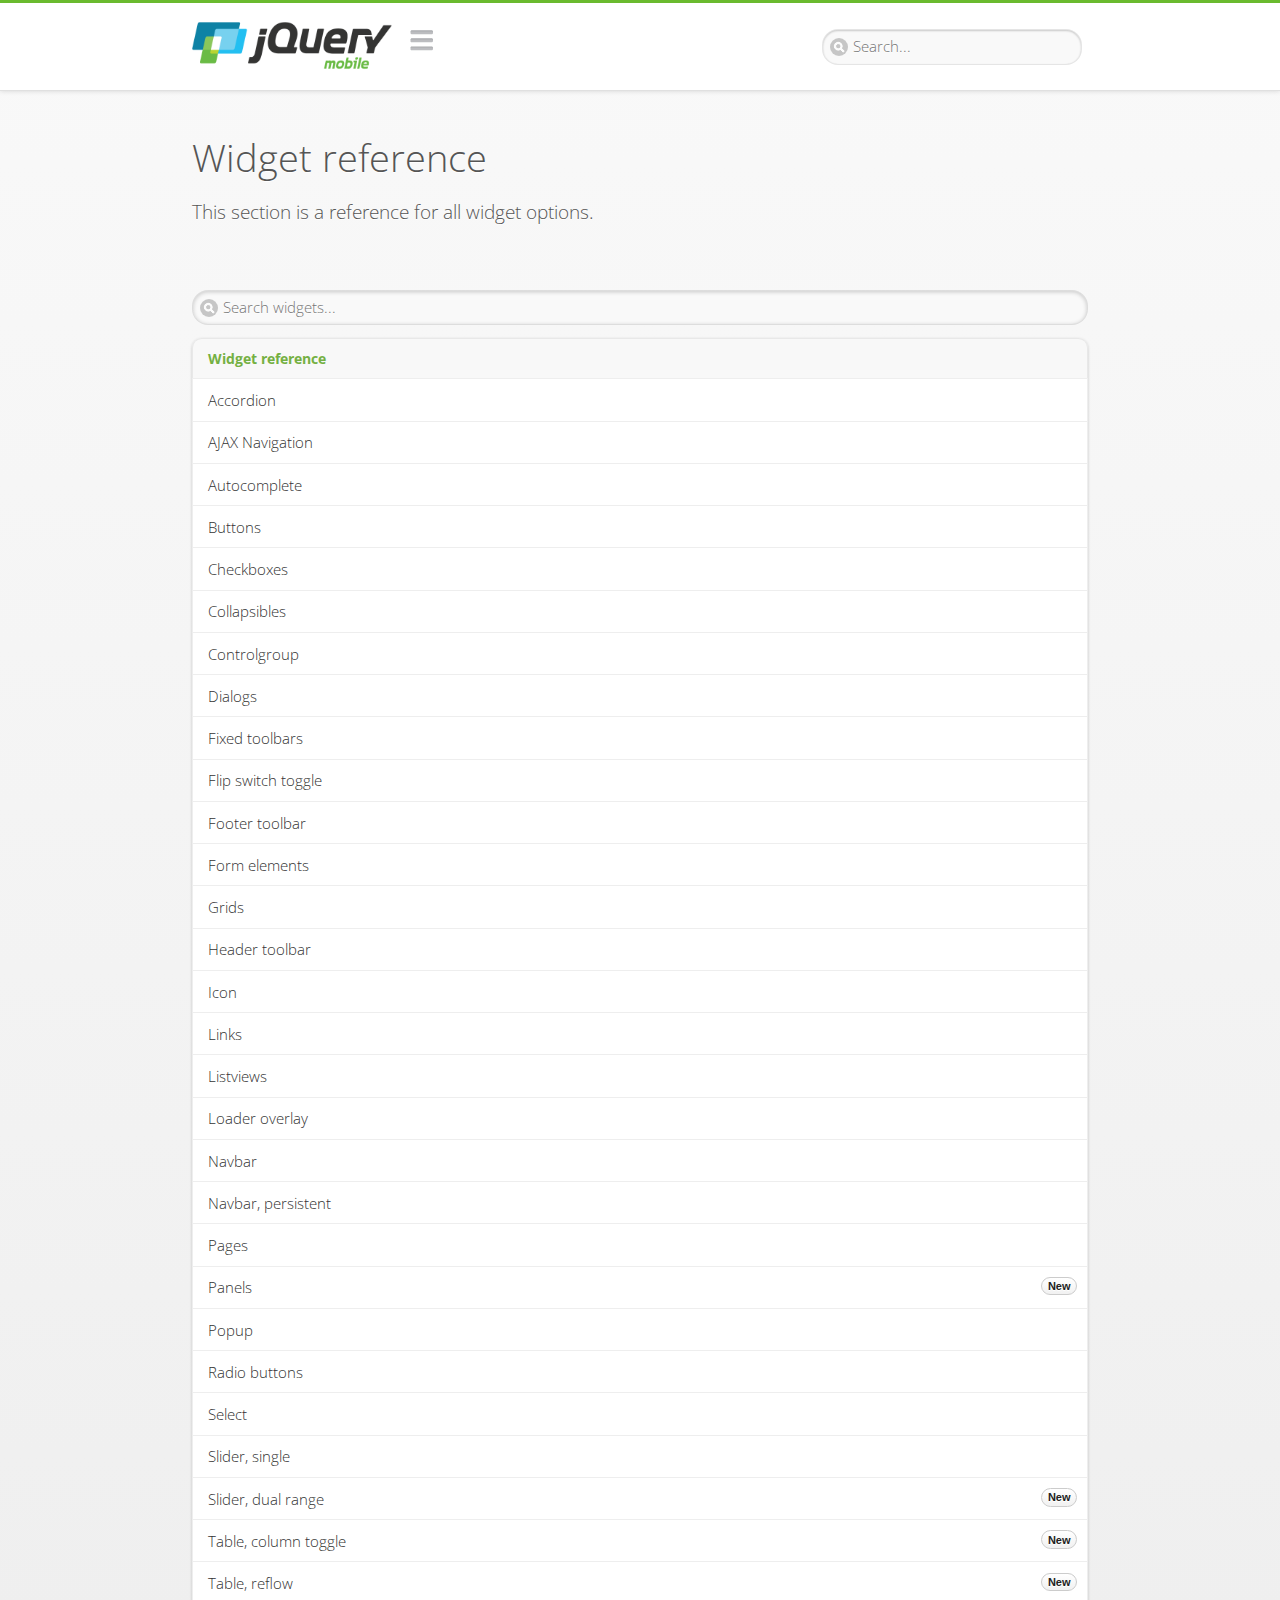
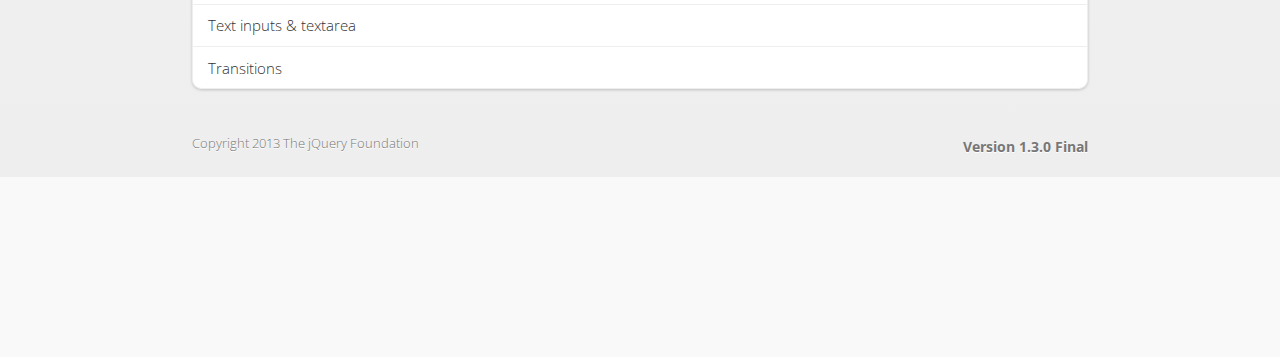
<file: webapp/jquery.mobile-1.3.0/demos/docs/widgets/index.html>
<!DOCTYPE html>
<html>
<head>
	<meta charset="utf-8">
	<meta name="viewport" content="width=device-width, initial-scale=1">
	<title>Widgets reference - jQuery Mobile Demos</title>
	<link rel="stylesheet"  href="../../css/themes/default/jquery.mobile-1.3.0.css">
	<link rel="stylesheet" href="../_assets/css/jqm-demos.css">
	<link rel="shortcut icon" href="../favicon.ico">
    <link rel="stylesheet" href="http://fonts.googleapis.com/css?family=Open+Sans:300,400,700">
	<script src="../../js/jquery.js"></script>
	<script src="../_assets/js/jquery.mobile.demos.js"></script>
	<script src="../../js/jquery.mobile-1.3.0.js"></script>
</head>
<body>
<div data-role="page" class="jqm-demos jqm-demos-index">

	<div data-role="header" class="jqm-header">
        <h1 class="jqm-logo"><a href="../../"><img src="../_assets/img/jquery-logo.png" alt="jQuery Mobile Framework"></a></h1>
		<a href="#" class="jqm-navmenu-link" data-icon="bars" data-iconpos="notext">Navigation</a>
		<a href="#" class="jqm-search-link" data-icon="search" data-iconpos="notext">Search</a>
        
<div class="jqm-search">
    <ul class="jqm-list">
        
<li data-section="Widgets" data-filtertext="accordions collapsible sets content formatting grouped inset mini"><a href="widgets/accordions/">Accordion</a></li>

<li data-section="Widgets" data-filtertext="ajax navigation navigate event method"><a href="widgets/navigation/" data-ajax="false">AJAX Navigation</a></li>

<li data-section="Widgets" data-filtertext="autocomplete filter reveal listviews remote listviewbeforefilter placeholder"><a href="widgets/autocomplete/" data-ajax="false">Autocomplete</a></li>

<li data-section="Widgets" data-filtertext="buttons inputs forms inline theme grouped icons mini disabled"><a href="widgets/buttons/" data-ajax="false">Buttons</a></li>

<li data-section="Widgets" data-filtertext="checkboxes checkboxradio inputs forms mini disabled"><a href="widgets/checkbox/">Checkboxes</a></li>

<li data-section="Widgets" data-filtertext="collapsibles content formatting"><a href="widgets/collapsibles/" data-ajax="false">Collapsibles</a></li>

<li data-section="Widgets" data-filtertext="controlgroups selects checkboxradio buttons horizontal vertical"><a href="widgets/controlgroups/">Controlgroup</a></li>

<li data-section="Widgets" data-filtertext="dialogs modal popups"><a href="widgets/dialog/">Dialogs</a></li>

<li data-section="Widgets" data-filtertext="fixed toolbars headers footers sections fullscreen"><a href="widgets/headers/bars-fixed.html">Fixed toolbars</a></li>

<li data-section="Widgets" data-filtertext="flip toggle switch binary slider selects forms disabled"><a href="widgets/sliders/switch.html" data-ajax="false">Flip switch toggle</a></li>

<li data-section="Widgets" data-filtertext="footer toolbars footers sections"><a href="widgets/footers/">Footer toolbar</a></li>

<li data-section="Widgets" data-filtertext="forms inputs slider button range toggle switch label disabled accessible fieldcontains elements"><a href="widgets/forms/">Form elements</a></li>

<li data-section="Widgets" data-filtertext="grids columns blocks content formatting rwd responsive"><a href="widgets/grids/">Grids</a></li>

<li data-section="Widgets" data-filtertext="header toolbars fixed fullscreen sections"><a href="widgets/headers/">Header toolbar</a></li>

<li data-section="Widgets" data-filtertext="icons buttons disc position"><a href="widgets/icons/">Icon</a></li>

<li data-section="Widgets" data-filtertext="links navigation ajax prefetch cache"><a href="widgets/links/">Links</a></li>

<li data-section="Widgets" data-filtertext="listviews thumbnails icons nested split button collapsible ul ol"><a href="widgets/listviews/" data-ajax="false">Listviews</a></li>

<li data-section="Widgets" data-filtertext="ajax loader overlay spinner pages"><a href="widgets/loader/">Loader overlay</a></li>

<li data-section="Widgets" data-filtertext="navbars navmenu toolbars links icons footer header"><a href="widgets/navbar/" data-ajax="false">Navbar</a></li>

<li data-section="Widgets" data-filtertext="navbars persistent header footer links navmenu"><a href="widgets/navbar/footer-persist-a.html">Navbar, persistent</a></li>

<li data-section="Widgets" data-filtertext="pages single multipage templates ajax nav"><a href="widgets/pages/">Pages</a></li>

<li data-section="Widgets" data-filtertext="panels sliding nav modal transition display reveal overlay push rwd responsive"><a href="widgets/panels/">Panels <span class="ui-li-count">New</span></a></li>

<li data-section="Widgets" data-filtertext="popup dialog modal transition tooltip lightbox form overlay screen flip pop fade transition"><a href="widgets/popup/">Popup</a></li>

<li data-section="Widgets" data-filtertext="radiobuttons checkboxradio inputs forms disabled grouped"><a href="widgets/radiobuttons/">Radio buttons</a></li>

<li data-section="Widgets" data-filtertext="selectmenus custom native multiple optgroup disabled forms"><a href="widgets/selects/">Select</a></li>

<li data-section="Widgets" data-filtertext="slider, single sliders range inputs forms disabled"><a href="widgets/sliders/" data-ajax="false">Slider, single</a></li>

<li data-section="Widgets" data-filtertext="slider, dual range sliders rangesliders inputs forms disabled"><a href="widgets/sliders/rangeslider.html" data-ajax="false">Slider, dual range <span class="ui-li-count">New</span></a></li>

<li data-section="Widgets" data-filtertext="tables column th td toggle responsive tables rwd hide show tabular"><a href="widgets/table-column-toggle/">Table, column toggle <span class="ui-li-count">New</span></a></li>

<li data-section="Widgets" data-filtertext="tables reflow th td responsive rwd columns tabular"><a href="widgets/table-reflow/">Table, reflow <span class="ui-li-count">New</span></a></li>

<li data-section="Widgets" data-filtertext="text inputs textarea numeric email tel file date time month clear pattern placeholder forms"><a href="widgets/textinputs/">Text inputs & textarea</a></li>

<li data-section="Widgets" data-filtertext="page transitions animated pages ajax navigation flip slide fade pop" data-ajax="false"><a href="widgets/transitions/" data-ajax="false">Transitions</a></li>
        
<li data-role="list-divider">Collapsibles</li>

<li data-section="Demo Showcase" data-filtertext="dynamic collapsible set accordion append expand"><a href="examples/collapsibles/dynamic-collapsible.html" data-ajax="false">Dynamic collapsible</a></li>

<li data-role="list-divider">Controlgroups</li>

<li data-section="Demo Showcase" data-filtertext="dynamic controlgroup buttons selects checkboxes forms"><a href="examples/controlgroups/dynamic-controlgroup.html" data-ajax="false">Dynamic controlgroup</a></li>

<li data-role="list-divider">Listviews</li>

<li data-section="Demo Showcase" data-filtertext="grid listview responsive grids responsive listviews lists ul"><a href="examples/listviews/grid-listview.html" data-ajax="false">Grid Listview</a></li>

<li data-section="Demo Showcase" data-filtertext="autodividers anchor jump scroll linkbars listviews lists ul"><a href="examples/listviews/autodividers-linkbar.html" data-ajax="false">Autodividers Linkbar</a></li>

<li data-section="Demo Showcase" data-filtertext="listviews autodividers selector autodividersselector lists ul ol"><a href="examples/listviews/autodividers-selector.html" data-ajax="false">Autodividers Selector</a></li>

<li data-role="list-divider">Navigation</li>

<li data-section="Demo Showcase" data-filtertext="backbone and require.js example navigation router"><a href="examples/backbone-require/index.html" data-ajax="false">Backbone and Require.js example</a></li>

<li data-section="Demo Showcase" data-filtertext="server redirection with server-side support.html"><a href="examples/redirect/" data-ajax="false">Redirection with server-side support</a></li>

<li data-role="list-divider">Panels</li>

<li data-section="Demo Showcase" data-filtertext="panel styling slide panels sliding panels shadow rwd responsive breakpoint"><a href="examples/panels/panel-styling.html" data-ajax="false">Panel styling</a></li>

<li data-section="Demo Showcase" data-filtertext="open panel on swipe panels left right"><a href="examples/panels/panel-swipe-open.html" data-ajax="false">Open panel on swipe</a></li>

<li data-role="list-divider">Popups</li>

<li data-section="Demo Showcase" data-filtertext="dynamic popups popup images lightbox"><a href="examples/popups/dynamic-popup.html" data-ajax="false">Dynamic popup</a></li>

<li data-section="Demo Showcase" data-filtertext="arrow popups popover"><a href="examples/popups/arrow.html" data-ajax="false">Popup with arrow</a></li>

<li data-role="list-divider">Responsive Tables</li>

<li data-section="Demo Showcase" data-filtertext="responsive tables reflow stack custom styles"><a href="examples/tables/movie-list.html" data-ajax="false">Reflow: Custom styles</a></li>

<li data-section="Demo Showcase" data-filtertext="responsive tables reflow heading groups rwd breakpoint"><a href="examples/tables/financial-grouped-reflow.html" data-ajax="false">Reflow: Heading groups</a></li>

<li data-section="Demo Showcase" data-filtertext="responsive tables column toggle hide rwd breakpoint customization options"><a href="examples/tables/movie-list-toggle-options.html" data-ajax="false">Column toggle: Customization options</a></li>

<li data-section="Demo Showcase" data-filtertext="responsive tables column toggle heading groups rwd breakpoint"><a href="examples/tables/financial-grouped-columns.html" data-ajax="false">Column toggle: Heading groups</a></li>

<li data-section="Demo Showcase" data-filtertext="responsive tables table column toggle phone comparison rwd breakpoint"><a href="examples/tables/phone-compare.html" data-ajax="false">Column toggle demo: Phone comparison</a></li>

<li data-role="list-divider">Sliders</li>

<li data-section="Demo Showcase" data-filtertext="slider tooltip handle value extension input range sliders forms"><a href="examples/slider/tooltip.html" data-ajax="false">Tooltip extension</a></li>

<li data-role="list-divider">Swipe</li>

<li data-section="Demo Showcase" data-filtertext="swipe to navigate page transitions navigation"><a href="examples/swipe/swipe-page.html" data-ajax="false">Swipe to navigate</a></li>

<li data-section="Demo Showcase" data-filtertext="swipe to delete list item listviews lists ul ol"><a href="examples/swipe/swipe-list.html" data-ajax="false">Swipe to delete list item</a></li>
        
<li data-role="list-divider">Forms</li>

<li data-section="Questions & Answers" data-filtertext="CSS styles apply widget scope wrap selector customize"><a href="faq/question-template.html">Why won't my CSS styles apply correctly to a widget?</a></li>

<li data-section="Questions & Answers" data-filtertext="form update value enhance pageinit refresh"><a href="faq/updating-the-value-of-enhanced-form-elements-does-not-work.html">Updating the value of enhanced form elements does not work.</a></li>

<li data-section="Questions & Answers" data-filtertext="HTML 5 inputs appearance keyboard picker calendar date time slider file color"><a href="faq/my-html-5-inputs-look-different-in-browsers.html">My HTML 5 inputs look different across devices and browsers.</a></li>

<li data-section="Questions & Answers" data-filtertext="range search inputs slider number text degrade"><a href="faq/my-range-search-input-type-is-being-changed.html">My range or search inputs are being change to number/text.</a></li>

<li data-section="Questions & Answers" data-filtertext="custom select popup dialog logic"><a href="faq/sometimes-custom-select-shows-as-dialog-popup.html">Sometimes my custom select shows as a popup other times its a dialog.</a></li>

<li data-section="Questions & Answers" data-filtertext="disable button issue class method"><a href="faq/disabling-a-button-does-not-work.html">Disabling a button does not work.</a></li>

<li data-section="Questions & Answers" data-filtertext="fixed toolbar header footer fullscreen select input bug issue"><a href="faq/controls-in-header-footer.html">Controls in my fixed header or footer are not responding or behave erratically.</a></li>

<li data-role="list-divider">Pages</li>

<li data-section="Questions & Answers" data-filtertext="head load scripts styles pageinit onload pagebeforecreate ajax nav pages"><a href="faq/scripts-and-styles-not-loading.html">Why aren't my scripts and styles loading?</a></li>

<li data-section="Questions & Answers" data-filtertext="document.ready onload paginit DOM ready on ready scripts "><a href="faq/dom-ready-not-working.html">Why isn't DOM ready working for my scripts?</a></li>

<li data-section="Questions & Answers" data-filtertext="ajax nav load page mobile.loadpage"><a href="faq/how-do-i-load-a-page.html">How do I load a page?</a></li>

<li data-section="Questions & Answers" data-filtertext="ajax nav multi page document load"><a href="faq/why-is-only-the-first-page-loaded.html">Why is only the first page of my multi page document loaded?</a></li>

<li data-section="Questions & Answers" data-filtertext="pass url query params ajax nav"><a href="faq/pass-query-params-to-page.html">I'm trying to pass query params to a page but it's not working?</a></li>

<li data-section="Questions & Answers" data-filtertext="hash pass parameters information ajax nav"><a href="faq/pass-via-the-hash-to-page.html">I'm trying to pass information via the hash but it's not working?</a></li>

<li data-section="Questions & Answers" data-filtertext="application cache status error isLocal ajax nav"><a href="faq/the-application-cache-is-not-working.html">I'm trying to use the application cache but it's not working.</a></li>

<li data-section="Questions & Answers" data-filtertext=">create refresh event trigger pageInit refresh method content injected page not enhanced."><a href="faq/injected-content-is-not-enhanced.html">Content injected into a page is not enhanced.</a></li>

<li data-section="Questions & Answers" data-filtertext=">create trigger event pageInit injected HTML"><a href="faq/triggering-create-on-injected-content-does-not-work.html">Triggering create on injected HTML does not work.</a></li>

<li data-section="Questions & Answers" data-filtertext="auto-enhance element stop preventnative role none"><a href="faq/how-can-i-stop-auto-enhancement-of-elements.html">How can I stop JQM from auto-enhancing an element?</a></li>

<li data-section="Questions & Answers" data-filtertext="auto-enhance block container parent stop preventnative role none"><a href="faq/how-can-i-stop-auto-enhancement-of-a-block-of-elements.html">How can I stop JQM from enhancing a block of elements?</a></li>

<li data-section="Questions & Answers" data-filtertext="page title ajax nav head"><a href="faq/how-do-i-control-page-titles.html">How do I control page titles?</a></li>

<li data-section="Questions & Answers" data-filtertext="ajax nav load page loadPage"><a href="faq/how-do-i-load-a-page.html">How do I load a page?</a></li>

<li data-role="list-divider">Events</li>

<li data-section="Questions & Answers" data-filtertext="touch mouse events vmouseover, vmousedown, vmousemove, vmouseup, vclick, vmousecancel"><a href="faq/how-do-i-use-touch-mouse-events.html">How do I use touch and mouse events?</a></li>

<li data-role="list-divider">Theme and styling</li>

<li data-section="Questions & Answers" data-filtertext="theme swatch css themeroller customize icons colors fonts style"><a href="faq/how-does-theming-work.html">How does theming work?</a></li>

<li data-role="list-divider">Apps</li>

<li data-section="Questions & Answers" data-filtertext="How do I need to configure PhoneGap Cordova?"><a href="faq/how-configure-phonegap-cordova.html">How do I need to configure PhoneGap/Cordova?</a></li>
<!--
<li data-role="list-divider">Navigation</li>

<li data-section="Questions & Answers" data-filtertext=""><a href="faq/nav-is-acting-erraticly.html">The nav is acting erratically!</a></li>

<li data-section="Questions & Answers" data-filtertext=""><a href="faq/deep-links-dont-work.html">Following a deep link ( a link to scroll to and id ) does not work.</a></li>

<li data-section="Questions & Answers" data-filtertext=""><a href="faq/scripts-css-only-works-on-first-page-or-refresh.html">My script / css only works on first page or on refresh.</a></li>
<li data-role="list-divider">Widgets</li>

<li data-section="Questions & Answers" data-filtertext=""><a href="faq/cloned-content-double-enhanced.html">Cloning a widget or enhanced for element and enhancing causes "double" enhancement</a></li>

<li data-section="Questions & Answers" data-filtertext=""><a href="faq/cloned-content-does-not-update.html">Cloned widget or enhanced element does not update</a></li>

<li data-section="Questions & Answers" data-filtertext=""><a href="faq/data-enhance-false-does-not-work.html">Setting data-enhance="false" does not work.</a></li>

<li data-role="list-divider">General</li>

<li data-section="Questions & Answers" data-filtertext=""><a href="faq/selecting-element-by-id-not-working.html">Selecting elements by id only works sometimes or on first page!</a></li>

<li data-section="Questions & Answers" data-filtertext=""><a href="faq/global-config-settings-ignored.html">The global configuration settings i set are being ignored.</a></li>

<li data-section="Questions & Answers" data-filtertext=""><a href="faq/custom-css-is-ignored.html">My custom css is ignored.</a></li>

<li data-role="list-divider">Events</li>

<li data-section="Questions & Answers" data-filtertext=""><a href="faq/swipe-triggered-when-scrolling.html">Swipe triggered when scrolling.</a></li>

<li data-section="Questions & Answers" data-filtertext=""><a href="faq/document-ready-not-working.html">Document ready ignored after first page.</a></li>

<li data-role="list-divider">Theming &amp; custom styles</li>

<li data-section="Questions & Answers" data-filtertext=""><a href="faq/#">How do I add custom icons?</a></li>

<li data-section="Questions & Answers" data-filtertext=""><a href="faq/#">How do I add remove the circle behind the icons?</a></li>
-->
    </ul>
</div>
	</div><!-- /header -->

	<div data-role="content" class="jqm-content">

        <h1>Widget reference</h1>

        <p class="jqm-intro">This section is a reference for all widget options.</p>

        <ul data-role="listview" data-inset="true" data-filter="true" data-theme="d" data-divider-theme="d" data-icon="false" data-filter-placeholder="Search widgets..." data-global-nav="docs" class="jqm-list">
            <li data-role="list-divider">Widget reference</li>
			
<li data-section="Widgets" data-filtertext="accordions collapsible sets content formatting grouped inset mini"><a href="widgets/accordions/">Accordion</a></li>

<li data-section="Widgets" data-filtertext="ajax navigation navigate event method"><a href="widgets/navigation/" data-ajax="false">AJAX Navigation</a></li>

<li data-section="Widgets" data-filtertext="autocomplete filter reveal listviews remote listviewbeforefilter placeholder"><a href="widgets/autocomplete/" data-ajax="false">Autocomplete</a></li>

<li data-section="Widgets" data-filtertext="buttons inputs forms inline theme grouped icons mini disabled"><a href="widgets/buttons/" data-ajax="false">Buttons</a></li>

<li data-section="Widgets" data-filtertext="checkboxes checkboxradio inputs forms mini disabled"><a href="widgets/checkbox/">Checkboxes</a></li>

<li data-section="Widgets" data-filtertext="collapsibles content formatting"><a href="widgets/collapsibles/" data-ajax="false">Collapsibles</a></li>

<li data-section="Widgets" data-filtertext="controlgroups selects checkboxradio buttons horizontal vertical"><a href="widgets/controlgroups/">Controlgroup</a></li>

<li data-section="Widgets" data-filtertext="dialogs modal popups"><a href="widgets/dialog/">Dialogs</a></li>

<li data-section="Widgets" data-filtertext="fixed toolbars headers footers sections fullscreen"><a href="widgets/headers/bars-fixed.html">Fixed toolbars</a></li>

<li data-section="Widgets" data-filtertext="flip toggle switch binary slider selects forms disabled"><a href="widgets/sliders/switch.html" data-ajax="false">Flip switch toggle</a></li>

<li data-section="Widgets" data-filtertext="footer toolbars footers sections"><a href="widgets/footers/">Footer toolbar</a></li>

<li data-section="Widgets" data-filtertext="forms inputs slider button range toggle switch label disabled accessible fieldcontains elements"><a href="widgets/forms/">Form elements</a></li>

<li data-section="Widgets" data-filtertext="grids columns blocks content formatting rwd responsive"><a href="widgets/grids/">Grids</a></li>

<li data-section="Widgets" data-filtertext="header toolbars fixed fullscreen sections"><a href="widgets/headers/">Header toolbar</a></li>

<li data-section="Widgets" data-filtertext="icons buttons disc position"><a href="widgets/icons/">Icon</a></li>

<li data-section="Widgets" data-filtertext="links navigation ajax prefetch cache"><a href="widgets/links/">Links</a></li>

<li data-section="Widgets" data-filtertext="listviews thumbnails icons nested split button collapsible ul ol"><a href="widgets/listviews/" data-ajax="false">Listviews</a></li>

<li data-section="Widgets" data-filtertext="ajax loader overlay spinner pages"><a href="widgets/loader/">Loader overlay</a></li>

<li data-section="Widgets" data-filtertext="navbars navmenu toolbars links icons footer header"><a href="widgets/navbar/" data-ajax="false">Navbar</a></li>

<li data-section="Widgets" data-filtertext="navbars persistent header footer links navmenu"><a href="widgets/navbar/footer-persist-a.html">Navbar, persistent</a></li>

<li data-section="Widgets" data-filtertext="pages single multipage templates ajax nav"><a href="widgets/pages/">Pages</a></li>

<li data-section="Widgets" data-filtertext="panels sliding nav modal transition display reveal overlay push rwd responsive"><a href="widgets/panels/">Panels <span class="ui-li-count">New</span></a></li>

<li data-section="Widgets" data-filtertext="popup dialog modal transition tooltip lightbox form overlay screen flip pop fade transition"><a href="widgets/popup/">Popup</a></li>

<li data-section="Widgets" data-filtertext="radiobuttons checkboxradio inputs forms disabled grouped"><a href="widgets/radiobuttons/">Radio buttons</a></li>

<li data-section="Widgets" data-filtertext="selectmenus custom native multiple optgroup disabled forms"><a href="widgets/selects/">Select</a></li>

<li data-section="Widgets" data-filtertext="slider, single sliders range inputs forms disabled"><a href="widgets/sliders/" data-ajax="false">Slider, single</a></li>

<li data-section="Widgets" data-filtertext="slider, dual range sliders rangesliders inputs forms disabled"><a href="widgets/sliders/rangeslider.html" data-ajax="false">Slider, dual range <span class="ui-li-count">New</span></a></li>

<li data-section="Widgets" data-filtertext="tables column th td toggle responsive tables rwd hide show tabular"><a href="widgets/table-column-toggle/">Table, column toggle <span class="ui-li-count">New</span></a></li>

<li data-section="Widgets" data-filtertext="tables reflow th td responsive rwd columns tabular"><a href="widgets/table-reflow/">Table, reflow <span class="ui-li-count">New</span></a></li>

<li data-section="Widgets" data-filtertext="text inputs textarea numeric email tel file date time month clear pattern placeholder forms"><a href="widgets/textinputs/">Text inputs & textarea</a></li>

<li data-section="Widgets" data-filtertext="page transitions animated pages ajax navigation flip slide fade pop" data-ajax="false"><a href="widgets/transitions/" data-ajax="false">Transitions</a></li>
		</ul>

	</div><!-- /content -->

	<div data-role="footer" class="jqm-footer">
		<p class="jqm-version"></p>
		<p>Copyright 2013 The jQuery Foundation</p>
	</div><!-- /footer -->


    <div data-role="panel" class="jqm-nav-panel jqm-navmenu-panel" data-position="left" data-display="reveal" data-theme="c">
        <ul data-role="listview" data-theme="d" data-divider-theme="d" data-icon="false" data-global-nav="docs" class="jqm-list">
            <li data-role="list-divider">jQuery Mobile Demos</li>
			<li><a href="../">Home</a></li>
            <li><a href="intro/">Introduction</a></li>
            <li><a href="examples/">Demo Showcase</a></li>
            <li><a href="faq/">Questions & Answers</a></li>
			<li><a href="intro/rwd.html">Going Responsive</a></li>
            <li data-role="list-divider">Widget reference</li>
            
<li data-section="Widgets" data-filtertext="accordions collapsible sets content formatting grouped inset mini"><a href="widgets/accordions/">Accordion</a></li>

<li data-section="Widgets" data-filtertext="ajax navigation navigate event method"><a href="widgets/navigation/" data-ajax="false">AJAX Navigation</a></li>

<li data-section="Widgets" data-filtertext="autocomplete filter reveal listviews remote listviewbeforefilter placeholder"><a href="widgets/autocomplete/" data-ajax="false">Autocomplete</a></li>

<li data-section="Widgets" data-filtertext="buttons inputs forms inline theme grouped icons mini disabled"><a href="widgets/buttons/" data-ajax="false">Buttons</a></li>

<li data-section="Widgets" data-filtertext="checkboxes checkboxradio inputs forms mini disabled"><a href="widgets/checkbox/">Checkboxes</a></li>

<li data-section="Widgets" data-filtertext="collapsibles content formatting"><a href="widgets/collapsibles/" data-ajax="false">Collapsibles</a></li>

<li data-section="Widgets" data-filtertext="controlgroups selects checkboxradio buttons horizontal vertical"><a href="widgets/controlgroups/">Controlgroup</a></li>

<li data-section="Widgets" data-filtertext="dialogs modal popups"><a href="widgets/dialog/">Dialogs</a></li>

<li data-section="Widgets" data-filtertext="fixed toolbars headers footers sections fullscreen"><a href="widgets/headers/bars-fixed.html">Fixed toolbars</a></li>

<li data-section="Widgets" data-filtertext="flip toggle switch binary slider selects forms disabled"><a href="widgets/sliders/switch.html" data-ajax="false">Flip switch toggle</a></li>

<li data-section="Widgets" data-filtertext="footer toolbars footers sections"><a href="widgets/footers/">Footer toolbar</a></li>

<li data-section="Widgets" data-filtertext="forms inputs slider button range toggle switch label disabled accessible fieldcontains elements"><a href="widgets/forms/">Form elements</a></li>

<li data-section="Widgets" data-filtertext="grids columns blocks content formatting rwd responsive"><a href="widgets/grids/">Grids</a></li>

<li data-section="Widgets" data-filtertext="header toolbars fixed fullscreen sections"><a href="widgets/headers/">Header toolbar</a></li>

<li data-section="Widgets" data-filtertext="icons buttons disc position"><a href="widgets/icons/">Icon</a></li>

<li data-section="Widgets" data-filtertext="links navigation ajax prefetch cache"><a href="widgets/links/">Links</a></li>

<li data-section="Widgets" data-filtertext="listviews thumbnails icons nested split button collapsible ul ol"><a href="widgets/listviews/" data-ajax="false">Listviews</a></li>

<li data-section="Widgets" data-filtertext="ajax loader overlay spinner pages"><a href="widgets/loader/">Loader overlay</a></li>

<li data-section="Widgets" data-filtertext="navbars navmenu toolbars links icons footer header"><a href="widgets/navbar/" data-ajax="false">Navbar</a></li>

<li data-section="Widgets" data-filtertext="navbars persistent header footer links navmenu"><a href="widgets/navbar/footer-persist-a.html">Navbar, persistent</a></li>

<li data-section="Widgets" data-filtertext="pages single multipage templates ajax nav"><a href="widgets/pages/">Pages</a></li>

<li data-section="Widgets" data-filtertext="panels sliding nav modal transition display reveal overlay push rwd responsive"><a href="widgets/panels/">Panels <span class="ui-li-count">New</span></a></li>

<li data-section="Widgets" data-filtertext="popup dialog modal transition tooltip lightbox form overlay screen flip pop fade transition"><a href="widgets/popup/">Popup</a></li>

<li data-section="Widgets" data-filtertext="radiobuttons checkboxradio inputs forms disabled grouped"><a href="widgets/radiobuttons/">Radio buttons</a></li>

<li data-section="Widgets" data-filtertext="selectmenus custom native multiple optgroup disabled forms"><a href="widgets/selects/">Select</a></li>

<li data-section="Widgets" data-filtertext="slider, single sliders range inputs forms disabled"><a href="widgets/sliders/" data-ajax="false">Slider, single</a></li>

<li data-section="Widgets" data-filtertext="slider, dual range sliders rangesliders inputs forms disabled"><a href="widgets/sliders/rangeslider.html" data-ajax="false">Slider, dual range <span class="ui-li-count">New</span></a></li>

<li data-section="Widgets" data-filtertext="tables column th td toggle responsive tables rwd hide show tabular"><a href="widgets/table-column-toggle/">Table, column toggle <span class="ui-li-count">New</span></a></li>

<li data-section="Widgets" data-filtertext="tables reflow th td responsive rwd columns tabular"><a href="widgets/table-reflow/">Table, reflow <span class="ui-li-count">New</span></a></li>

<li data-section="Widgets" data-filtertext="text inputs textarea numeric email tel file date time month clear pattern placeholder forms"><a href="widgets/textinputs/">Text inputs & textarea</a></li>

<li data-section="Widgets" data-filtertext="page transitions animated pages ajax navigation flip slide fade pop" data-ajax="false"><a href="widgets/transitions/" data-ajax="false">Transitions</a></li>
        </ul>
	</div><!-- /panel -->

</div><!-- /page -->
</body>
</html>
</file>
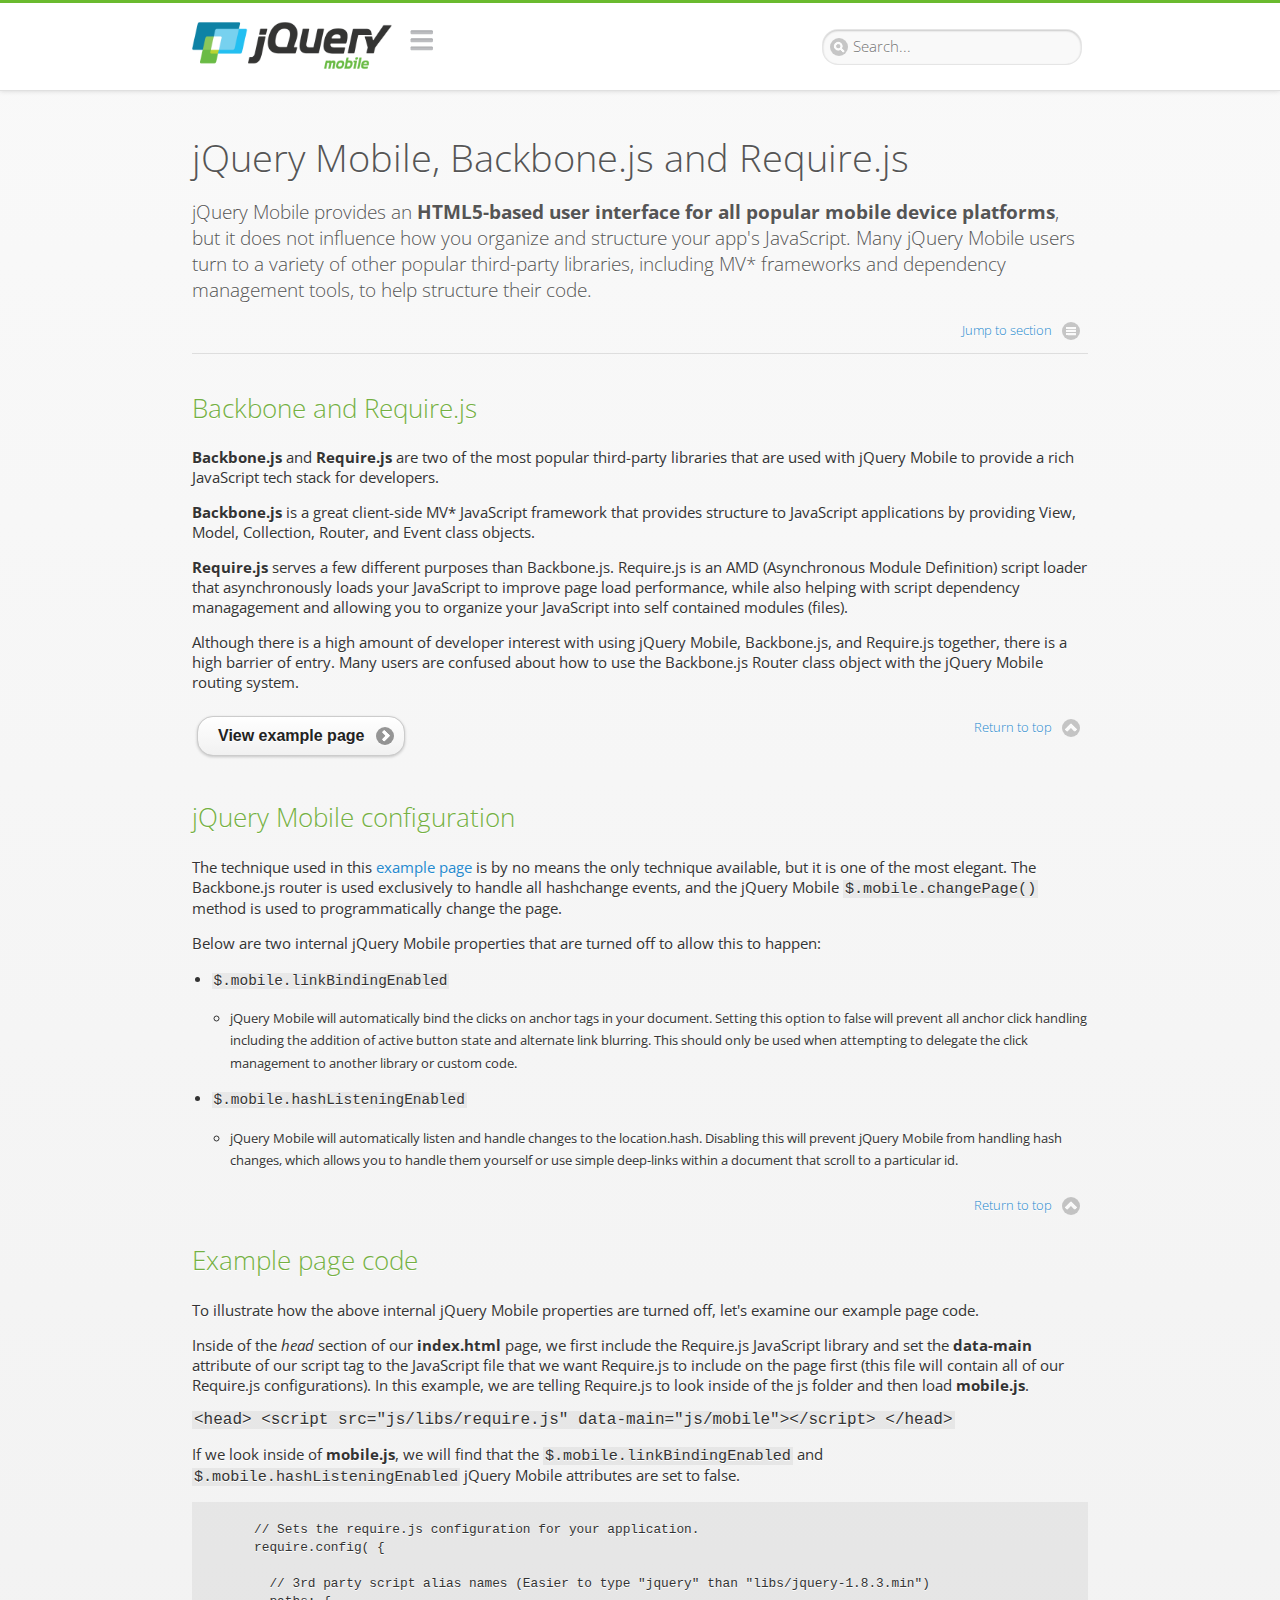
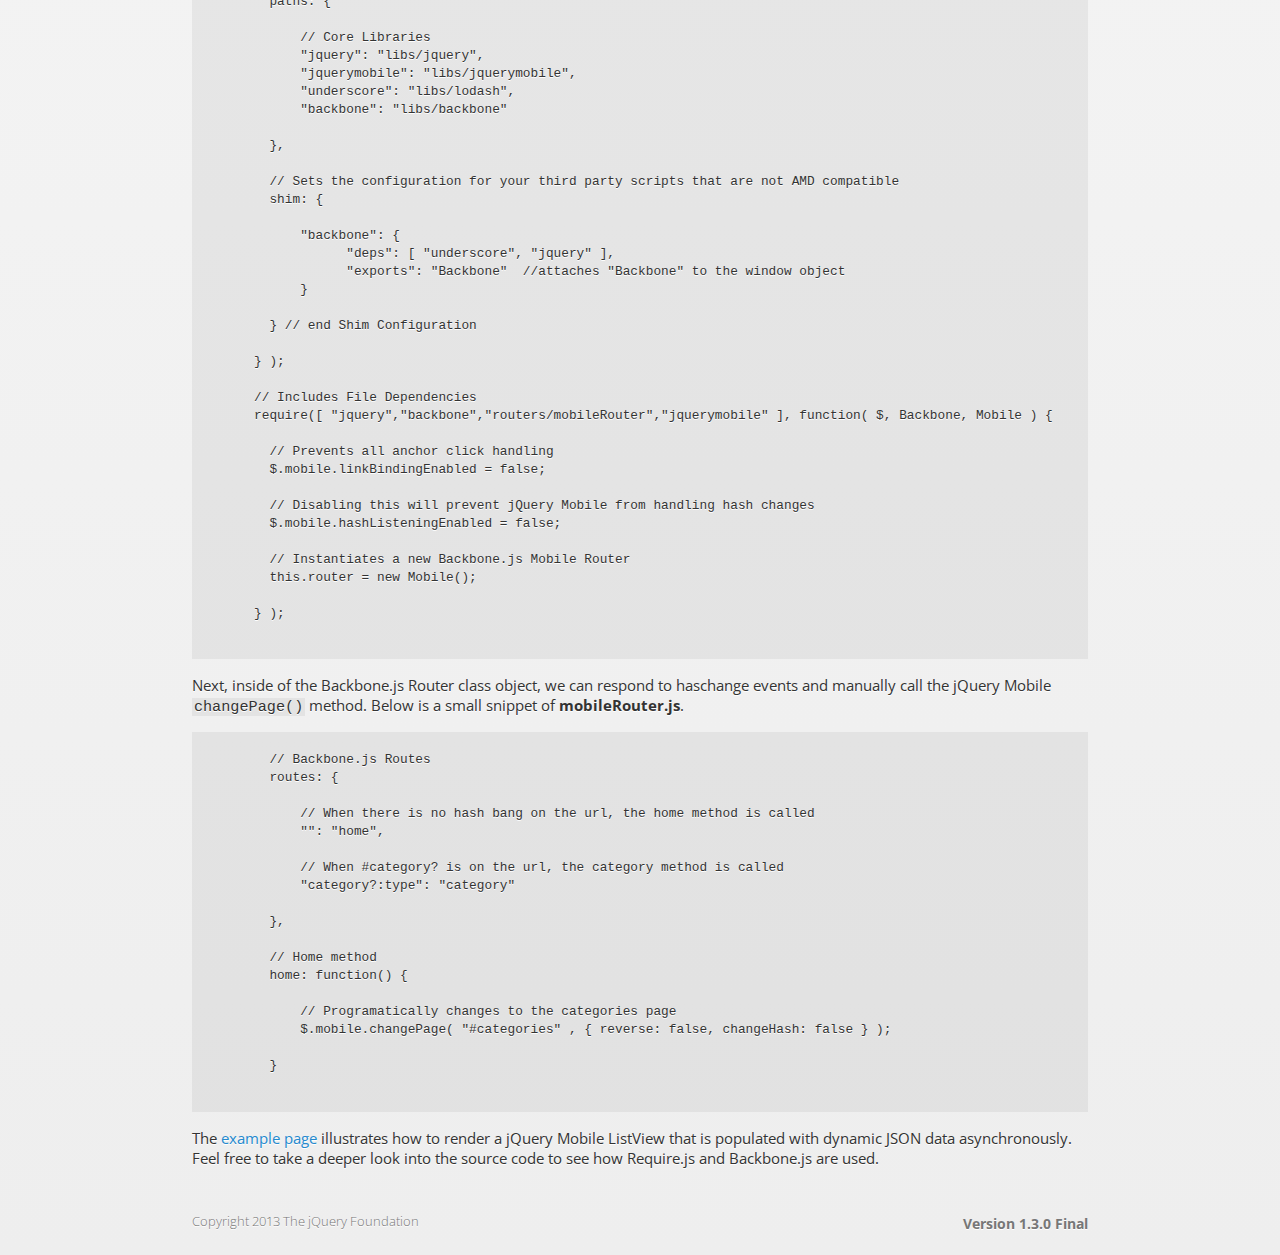
<file: webapp/jquery.mobile-1.3.0/demos/docs/examples/backbone-require/index.html>
<!DOCTYPE html>
<html>
  <head>
  <meta charset="utf-8">
  <meta name="viewport" content="width=device-width, initial-scale=1">
  <title>jQuery Mobile - Backbone.js and Require.js Apps</title>
	<link rel="stylesheet"  href="../../../css/themes/default/jquery.mobile-1.3.0.css">
	<link rel="stylesheet" href="../../_assets/css/jqm-demos.css">
	<link rel="shortcut icon" href="../../favicon.ico">
	<link rel="stylesheet" href="http://fonts.googleapis.com/css?family=Open+Sans:300,400,700">
	<script src="../../../js/jquery.js"></script>
	<script src="../../_assets/js/jquery.mobile.demos.js"></script>
	<script src="../../../js/jquery.mobile-1.3.0.js"></script>

</head>
<body>
<div data-role="page" class="jqm-demos" data-quicklinks="true">

    <div data-role="header" class="jqm-header">
		<h1 class="jqm-logo"><a href="../../../"><img src="../../_assets/img/jquery-logo.png" alt="jQuery Mobile Framework"></a></h1>
        <a href="#" class="jqm-navmenu-link" data-icon="bars" data-iconpos="notext">Navigation</a>
        <a href="#" class="jqm-search-link" data-icon="search" data-iconpos="notext">Search</a>
        
<div class="jqm-search">
    <ul class="jqm-list">
        
<li data-section="Widgets" data-filtertext="accordions collapsible sets content formatting grouped inset mini"><a href="widgets/accordions/">Accordion</a></li>

<li data-section="Widgets" data-filtertext="ajax navigation navigate event method"><a href="widgets/navigation/" data-ajax="false">AJAX Navigation</a></li>

<li data-section="Widgets" data-filtertext="autocomplete filter reveal listviews remote listviewbeforefilter placeholder"><a href="widgets/autocomplete/" data-ajax="false">Autocomplete</a></li>

<li data-section="Widgets" data-filtertext="buttons inputs forms inline theme grouped icons mini disabled"><a href="widgets/buttons/" data-ajax="false">Buttons</a></li>

<li data-section="Widgets" data-filtertext="checkboxes checkboxradio inputs forms mini disabled"><a href="widgets/checkbox/">Checkboxes</a></li>

<li data-section="Widgets" data-filtertext="collapsibles content formatting"><a href="widgets/collapsibles/" data-ajax="false">Collapsibles</a></li>

<li data-section="Widgets" data-filtertext="controlgroups selects checkboxradio buttons horizontal vertical"><a href="widgets/controlgroups/">Controlgroup</a></li>

<li data-section="Widgets" data-filtertext="dialogs modal popups"><a href="widgets/dialog/">Dialogs</a></li>

<li data-section="Widgets" data-filtertext="fixed toolbars headers footers sections fullscreen"><a href="widgets/headers/bars-fixed.html">Fixed toolbars</a></li>

<li data-section="Widgets" data-filtertext="flip toggle switch binary slider selects forms disabled"><a href="widgets/sliders/switch.html" data-ajax="false">Flip switch toggle</a></li>

<li data-section="Widgets" data-filtertext="footer toolbars footers sections"><a href="widgets/footers/">Footer toolbar</a></li>

<li data-section="Widgets" data-filtertext="forms inputs slider button range toggle switch label disabled accessible fieldcontains elements"><a href="widgets/forms/">Form elements</a></li>

<li data-section="Widgets" data-filtertext="grids columns blocks content formatting rwd responsive"><a href="widgets/grids/">Grids</a></li>

<li data-section="Widgets" data-filtertext="header toolbars fixed fullscreen sections"><a href="widgets/headers/">Header toolbar</a></li>

<li data-section="Widgets" data-filtertext="icons buttons disc position"><a href="widgets/icons/">Icon</a></li>

<li data-section="Widgets" data-filtertext="links navigation ajax prefetch cache"><a href="widgets/links/">Links</a></li>

<li data-section="Widgets" data-filtertext="listviews thumbnails icons nested split button collapsible ul ol"><a href="widgets/listviews/" data-ajax="false">Listviews</a></li>

<li data-section="Widgets" data-filtertext="ajax loader overlay spinner pages"><a href="widgets/loader/">Loader overlay</a></li>

<li data-section="Widgets" data-filtertext="navbars navmenu toolbars links icons footer header"><a href="widgets/navbar/" data-ajax="false">Navbar</a></li>

<li data-section="Widgets" data-filtertext="navbars persistent header footer links navmenu"><a href="widgets/navbar/footer-persist-a.html">Navbar, persistent</a></li>

<li data-section="Widgets" data-filtertext="pages single multipage templates ajax nav"><a href="widgets/pages/">Pages</a></li>

<li data-section="Widgets" data-filtertext="panels sliding nav modal transition display reveal overlay push rwd responsive"><a href="widgets/panels/">Panels <span class="ui-li-count">New</span></a></li>

<li data-section="Widgets" data-filtertext="popup dialog modal transition tooltip lightbox form overlay screen flip pop fade transition"><a href="widgets/popup/">Popup</a></li>

<li data-section="Widgets" data-filtertext="radiobuttons checkboxradio inputs forms disabled grouped"><a href="widgets/radiobuttons/">Radio buttons</a></li>

<li data-section="Widgets" data-filtertext="selectmenus custom native multiple optgroup disabled forms"><a href="widgets/selects/">Select</a></li>

<li data-section="Widgets" data-filtertext="slider, single sliders range inputs forms disabled"><a href="widgets/sliders/" data-ajax="false">Slider, single</a></li>

<li data-section="Widgets" data-filtertext="slider, dual range sliders rangesliders inputs forms disabled"><a href="widgets/sliders/rangeslider.html" data-ajax="false">Slider, dual range <span class="ui-li-count">New</span></a></li>

<li data-section="Widgets" data-filtertext="tables column th td toggle responsive tables rwd hide show tabular"><a href="widgets/table-column-toggle/">Table, column toggle <span class="ui-li-count">New</span></a></li>

<li data-section="Widgets" data-filtertext="tables reflow th td responsive rwd columns tabular"><a href="widgets/table-reflow/">Table, reflow <span class="ui-li-count">New</span></a></li>

<li data-section="Widgets" data-filtertext="text inputs textarea numeric email tel file date time month clear pattern placeholder forms"><a href="widgets/textinputs/">Text inputs & textarea</a></li>

<li data-section="Widgets" data-filtertext="page transitions animated pages ajax navigation flip slide fade pop" data-ajax="false"><a href="widgets/transitions/" data-ajax="false">Transitions</a></li>
        
<li data-role="list-divider">Collapsibles</li>

<li data-section="Demo Showcase" data-filtertext="dynamic collapsible set accordion append expand"><a href="examples/collapsibles/dynamic-collapsible.html" data-ajax="false">Dynamic collapsible</a></li>

<li data-role="list-divider">Controlgroups</li>

<li data-section="Demo Showcase" data-filtertext="dynamic controlgroup buttons selects checkboxes forms"><a href="examples/controlgroups/dynamic-controlgroup.html" data-ajax="false">Dynamic controlgroup</a></li>

<li data-role="list-divider">Listviews</li>

<li data-section="Demo Showcase" data-filtertext="grid listview responsive grids responsive listviews lists ul"><a href="examples/listviews/grid-listview.html" data-ajax="false">Grid Listview</a></li>

<li data-section="Demo Showcase" data-filtertext="autodividers anchor jump scroll linkbars listviews lists ul"><a href="examples/listviews/autodividers-linkbar.html" data-ajax="false">Autodividers Linkbar</a></li>

<li data-section="Demo Showcase" data-filtertext="listviews autodividers selector autodividersselector lists ul ol"><a href="examples/listviews/autodividers-selector.html" data-ajax="false">Autodividers Selector</a></li>

<li data-role="list-divider">Navigation</li>

<li data-section="Demo Showcase" data-filtertext="backbone and require.js example navigation router"><a href="examples/backbone-require/index.html" data-ajax="false">Backbone and Require.js example</a></li>

<li data-section="Demo Showcase" data-filtertext="server redirection with server-side support.html"><a href="examples/redirect/" data-ajax="false">Redirection with server-side support</a></li>

<li data-role="list-divider">Panels</li>

<li data-section="Demo Showcase" data-filtertext="panel styling slide panels sliding panels shadow rwd responsive breakpoint"><a href="examples/panels/panel-styling.html" data-ajax="false">Panel styling</a></li>

<li data-section="Demo Showcase" data-filtertext="open panel on swipe panels left right"><a href="examples/panels/panel-swipe-open.html" data-ajax="false">Open panel on swipe</a></li>

<li data-role="list-divider">Popups</li>

<li data-section="Demo Showcase" data-filtertext="dynamic popups popup images lightbox"><a href="examples/popups/dynamic-popup.html" data-ajax="false">Dynamic popup</a></li>

<li data-section="Demo Showcase" data-filtertext="arrow popups popover"><a href="examples/popups/arrow.html" data-ajax="false">Popup with arrow</a></li>

<li data-role="list-divider">Responsive Tables</li>

<li data-section="Demo Showcase" data-filtertext="responsive tables reflow stack custom styles"><a href="examples/tables/movie-list.html" data-ajax="false">Reflow: Custom styles</a></li>

<li data-section="Demo Showcase" data-filtertext="responsive tables reflow heading groups rwd breakpoint"><a href="examples/tables/financial-grouped-reflow.html" data-ajax="false">Reflow: Heading groups</a></li>

<li data-section="Demo Showcase" data-filtertext="responsive tables column toggle hide rwd breakpoint customization options"><a href="examples/tables/movie-list-toggle-options.html" data-ajax="false">Column toggle: Customization options</a></li>

<li data-section="Demo Showcase" data-filtertext="responsive tables column toggle heading groups rwd breakpoint"><a href="examples/tables/financial-grouped-columns.html" data-ajax="false">Column toggle: Heading groups</a></li>

<li data-section="Demo Showcase" data-filtertext="responsive tables table column toggle phone comparison rwd breakpoint"><a href="examples/tables/phone-compare.html" data-ajax="false">Column toggle demo: Phone comparison</a></li>

<li data-role="list-divider">Sliders</li>

<li data-section="Demo Showcase" data-filtertext="slider tooltip handle value extension input range sliders forms"><a href="examples/slider/tooltip.html" data-ajax="false">Tooltip extension</a></li>

<li data-role="list-divider">Swipe</li>

<li data-section="Demo Showcase" data-filtertext="swipe to navigate page transitions navigation"><a href="examples/swipe/swipe-page.html" data-ajax="false">Swipe to navigate</a></li>

<li data-section="Demo Showcase" data-filtertext="swipe to delete list item listviews lists ul ol"><a href="examples/swipe/swipe-list.html" data-ajax="false">Swipe to delete list item</a></li>
        
<li data-role="list-divider">Forms</li>

<li data-section="Questions & Answers" data-filtertext="CSS styles apply widget scope wrap selector customize"><a href="faq/question-template.html">Why won't my CSS styles apply correctly to a widget?</a></li>

<li data-section="Questions & Answers" data-filtertext="form update value enhance pageinit refresh"><a href="faq/updating-the-value-of-enhanced-form-elements-does-not-work.html">Updating the value of enhanced form elements does not work.</a></li>

<li data-section="Questions & Answers" data-filtertext="HTML 5 inputs appearance keyboard picker calendar date time slider file color"><a href="faq/my-html-5-inputs-look-different-in-browsers.html">My HTML 5 inputs look different across devices and browsers.</a></li>

<li data-section="Questions & Answers" data-filtertext="range search inputs slider number text degrade"><a href="faq/my-range-search-input-type-is-being-changed.html">My range or search inputs are being change to number/text.</a></li>

<li data-section="Questions & Answers" data-filtertext="custom select popup dialog logic"><a href="faq/sometimes-custom-select-shows-as-dialog-popup.html">Sometimes my custom select shows as a popup other times its a dialog.</a></li>

<li data-section="Questions & Answers" data-filtertext="disable button issue class method"><a href="faq/disabling-a-button-does-not-work.html">Disabling a button does not work.</a></li>

<li data-section="Questions & Answers" data-filtertext="fixed toolbar header footer fullscreen select input bug issue"><a href="faq/controls-in-header-footer.html">Controls in my fixed header or footer are not responding or behave erratically.</a></li>

<li data-role="list-divider">Pages</li>

<li data-section="Questions & Answers" data-filtertext="head load scripts styles pageinit onload pagebeforecreate ajax nav pages"><a href="faq/scripts-and-styles-not-loading.html">Why aren't my scripts and styles loading?</a></li>

<li data-section="Questions & Answers" data-filtertext="document.ready onload paginit DOM ready on ready scripts "><a href="faq/dom-ready-not-working.html">Why isn't DOM ready working for my scripts?</a></li>

<li data-section="Questions & Answers" data-filtertext="ajax nav load page mobile.loadpage"><a href="faq/how-do-i-load-a-page.html">How do I load a page?</a></li>

<li data-section="Questions & Answers" data-filtertext="ajax nav multi page document load"><a href="faq/why-is-only-the-first-page-loaded.html">Why is only the first page of my multi page document loaded?</a></li>

<li data-section="Questions & Answers" data-filtertext="pass url query params ajax nav"><a href="faq/pass-query-params-to-page.html">I'm trying to pass query params to a page but it's not working?</a></li>

<li data-section="Questions & Answers" data-filtertext="hash pass parameters information ajax nav"><a href="faq/pass-via-the-hash-to-page.html">I'm trying to pass information via the hash but it's not working?</a></li>

<li data-section="Questions & Answers" data-filtertext="application cache status error isLocal ajax nav"><a href="faq/the-application-cache-is-not-working.html">I'm trying to use the application cache but it's not working.</a></li>

<li data-section="Questions & Answers" data-filtertext=">create refresh event trigger pageInit refresh method content injected page not enhanced."><a href="faq/injected-content-is-not-enhanced.html">Content injected into a page is not enhanced.</a></li>

<li data-section="Questions & Answers" data-filtertext=">create trigger event pageInit injected HTML"><a href="faq/triggering-create-on-injected-content-does-not-work.html">Triggering create on injected HTML does not work.</a></li>

<li data-section="Questions & Answers" data-filtertext="auto-enhance element stop preventnative role none"><a href="faq/how-can-i-stop-auto-enhancement-of-elements.html">How can I stop JQM from auto-enhancing an element?</a></li>

<li data-section="Questions & Answers" data-filtertext="auto-enhance block container parent stop preventnative role none"><a href="faq/how-can-i-stop-auto-enhancement-of-a-block-of-elements.html">How can I stop JQM from enhancing a block of elements?</a></li>

<li data-section="Questions & Answers" data-filtertext="page title ajax nav head"><a href="faq/how-do-i-control-page-titles.html">How do I control page titles?</a></li>

<li data-section="Questions & Answers" data-filtertext="ajax nav load page loadPage"><a href="faq/how-do-i-load-a-page.html">How do I load a page?</a></li>

<li data-role="list-divider">Events</li>

<li data-section="Questions & Answers" data-filtertext="touch mouse events vmouseover, vmousedown, vmousemove, vmouseup, vclick, vmousecancel"><a href="faq/how-do-i-use-touch-mouse-events.html">How do I use touch and mouse events?</a></li>

<li data-role="list-divider">Theme and styling</li>

<li data-section="Questions & Answers" data-filtertext="theme swatch css themeroller customize icons colors fonts style"><a href="faq/how-does-theming-work.html">How does theming work?</a></li>

<li data-role="list-divider">Apps</li>

<li data-section="Questions & Answers" data-filtertext="How do I need to configure PhoneGap Cordova?"><a href="faq/how-configure-phonegap-cordova.html">How do I need to configure PhoneGap/Cordova?</a></li>
<!--
<li data-role="list-divider">Navigation</li>

<li data-section="Questions & Answers" data-filtertext=""><a href="faq/nav-is-acting-erraticly.html">The nav is acting erratically!</a></li>

<li data-section="Questions & Answers" data-filtertext=""><a href="faq/deep-links-dont-work.html">Following a deep link ( a link to scroll to and id ) does not work.</a></li>

<li data-section="Questions & Answers" data-filtertext=""><a href="faq/scripts-css-only-works-on-first-page-or-refresh.html">My script / css only works on first page or on refresh.</a></li>
<li data-role="list-divider">Widgets</li>

<li data-section="Questions & Answers" data-filtertext=""><a href="faq/cloned-content-double-enhanced.html">Cloning a widget or enhanced for element and enhancing causes "double" enhancement</a></li>

<li data-section="Questions & Answers" data-filtertext=""><a href="faq/cloned-content-does-not-update.html">Cloned widget or enhanced element does not update</a></li>

<li data-section="Questions & Answers" data-filtertext=""><a href="faq/data-enhance-false-does-not-work.html">Setting data-enhance="false" does not work.</a></li>

<li data-role="list-divider">General</li>

<li data-section="Questions & Answers" data-filtertext=""><a href="faq/selecting-element-by-id-not-working.html">Selecting elements by id only works sometimes or on first page!</a></li>

<li data-section="Questions & Answers" data-filtertext=""><a href="faq/global-config-settings-ignored.html">The global configuration settings i set are being ignored.</a></li>

<li data-section="Questions & Answers" data-filtertext=""><a href="faq/custom-css-is-ignored.html">My custom css is ignored.</a></li>

<li data-role="list-divider">Events</li>

<li data-section="Questions & Answers" data-filtertext=""><a href="faq/swipe-triggered-when-scrolling.html">Swipe triggered when scrolling.</a></li>

<li data-section="Questions & Answers" data-filtertext=""><a href="faq/document-ready-not-working.html">Document ready ignored after first page.</a></li>

<li data-role="list-divider">Theming &amp; custom styles</li>

<li data-section="Questions & Answers" data-filtertext=""><a href="faq/#">How do I add custom icons?</a></li>

<li data-section="Questions & Answers" data-filtertext=""><a href="faq/#">How do I add remove the circle behind the icons?</a></li>
-->
    </ul>
</div>
    </div><!-- /header -->

	<div data-role="content" class="jqm-content">

      <h1>jQuery Mobile, Backbone.js and Require.js</h1>
      <p class="jqm-intro">jQuery Mobile provides an <strong>HTML5-based user interface for all popular mobile device platforms</strong>, but it does not influence how you organize and structure your app's JavaScript.  Many jQuery Mobile users turn to a variety of other popular third-party libraries, including MV* frameworks and dependency management tools, to help structure their code.
      </p>

	  <h2>Backbone and Require.js</h2>
      <p><strong>Backbone.js</strong> and <strong>Require.js</strong> are two of the most popular third-party libraries that are used with jQuery Mobile to provide a rich JavaScript tech stack for developers.
      </p>
      <p><strong>Backbone.js</strong> is a great client-side MV* JavaScript framework that provides structure to JavaScript applications by providing View, Model, Collection, Router, and Event class objects.
      </p>
      <p><strong>Require.js</strong> serves a few different purposes than Backbone.js. Require.js is an AMD (Asynchronous Module Definition) script loader that asynchronously loads your JavaScript to improve page load performance, while also helping with script dependency managagement and allowing you to organize your JavaScript into self contained modules (files).
      </p>
      <p>Although there is a high amount of developer interest with using jQuery Mobile, Backbone.js, and Require.js together, there is a high barrier of entry.  Many users are confused about how to use the Backbone.js Router class object with the jQuery Mobile routing system.</p>

	<a href="backbone-require.html" rel="external" data-role="button" data-icon="arrow-r" data-iconpos="right" data-inline="true">View example page</a>

      <h2>jQuery Mobile configuration</h2>

      <p>The technique used in this <a href="backbone-require.html" rel="external">example page</a> is by no means the only technique available, but it is one of the most elegant.  The Backbone.js router is used exclusively to handle all hashchange events, and the jQuery Mobile <code>$.mobile.changePage()</code> method is used to programmatically change the page.</p>

      <p>Below are two internal jQuery Mobile properties that are turned off to allow this to happen:</p>

      <ul>
        <li><code>$.mobile.linkBindingEnabled</code>
          <ul>
            <li>jQuery Mobile will automatically bind the clicks on anchor tags in your document. Setting this option to false will prevent all anchor click handling including the addition of active button state and alternate link blurring. This should only be used when attempting to delegate the click management to another library or custom code.</li>
            </ul>
        </li>
        <li><code>$.mobile.hashListeningEnabled</code>
          <ul>
            <li>jQuery Mobile will automatically listen and handle changes to the location.hash. Disabling this will prevent jQuery Mobile from handling hash changes, which allows you to handle them yourself or use simple deep-links within a document that scroll to a particular id.</li>
            </ul>
        </li>
      </ul>
      </p>

	  <h2>Example page code</h2>
      <p>To illustrate how the above internal jQuery Mobile properties are turned off, let's examine our example page code.</p>

      <p>Inside of the <em>head</em> section of our <strong>index.html</strong> page, we first include the Require.js JavaScript library and set the <strong>data-main</strong> attribute of our script tag to the JavaScript file that we want Require.js to include on the page first (this file will contain all of our Require.js configurations).  In this example, we are telling Require.js to look inside of the js folder and then load <strong>mobile.js</strong>.
      </p>

      <code>
        &lt;head&gt;
          &lt;script src=&quot;js/libs/require.js&quot; data-main=&quot;js/mobile&quot;&gt;&lt;/script&gt;
        &lt;/head&gt;
      </code>
      <p>If we look inside of <strong>mobile.js</strong>, we will find that the <code>$.mobile.linkBindingEnabled</code> and <code>$.mobile.hashListeningEnabled</code> jQuery Mobile attributes are set to false.
      </p>
      <pre>
      <code>
      // Sets the require.js configuration for your application.
      require.config( {

        // 3rd party script alias names (Easier to type "jquery" than "libs/jquery-1.8.3.min")
        paths: {

            // Core Libraries
            "jquery": "libs/jquery",
            "jquerymobile": "libs/jquerymobile",
            "underscore": "libs/lodash",
            "backbone": "libs/backbone"

        },

        // Sets the configuration for your third party scripts that are not AMD compatible
        shim: {

            "backbone": {
                  "deps": [ "underscore", "jquery" ],
                  "exports": "Backbone"  //attaches "Backbone" to the window object
            }

        } // end Shim Configuration

      } );

      // Includes File Dependencies
      require([ "jquery","backbone","routers/mobileRouter","jquerymobile" ], function( $, Backbone, Mobile ) {

        // Prevents all anchor click handling
        $.mobile.linkBindingEnabled = false;

        // Disabling this will prevent jQuery Mobile from handling hash changes
        $.mobile.hashListeningEnabled = false;

        // Instantiates a new Backbone.js Mobile Router
        this.router = new Mobile();

      } );
</code>
</pre>
<p>Next, inside of the Backbone.js Router class object, we can respond to haschange events and manually call the jQuery Mobile <code>changePage()</code> method.  Below is a small snippet of <strong>mobileRouter.js</strong>.</p>
<pre>
<code>
        // Backbone.js Routes
        routes: {

            // When there is no hash bang on the url, the home method is called
            "": "home",

            // When #category? is on the url, the category method is called
            "category?:type": "category"

        },

        // Home method
        home: function() {

            // Programatically changes to the categories page
            $.mobile.changePage( "#categories" , { reverse: false, changeHash: false } );

        }
</code>
</pre>
<p>
The <a href="backbone-require.html" rel="external">example page</a> illustrates how to render a jQuery Mobile ListView that is populated with dynamic JSON data asynchronously.  Feel free to take a deeper look into the source code to see how Require.js and Backbone.js are used.
</p>

	</div><!-- /content -->

    <div data-role="footer" class="jqm-footer">
        <p class="jqm-version"></p>
        <p>Copyright 2013 The jQuery Foundation</p>
    </div><!-- /footer -->


    <div data-role="panel" class="jqm-nav-panel jqm-navmenu-panel" data-position="left" data-display="reveal" data-theme="c">
        <ul data-role="listview" data-theme="d" data-divider-theme="d" data-icon="false" data-global-nav="docs" class="jqm-list">
            <li data-role="list-divider">jQuery Mobile Demos</li>
			<li><a href="../">Home</a></li>
            <li><a href="intro/">Introduction</a></li>
            <li><a href="examples/">Demo Showcase</a></li>
            <li><a href="faq/">Questions & Answers</a></li>
			<li><a href="intro/rwd.html">Going Responsive</a></li>
            <li data-role="list-divider">Widget reference</li>
            
<li data-section="Widgets" data-filtertext="accordions collapsible sets content formatting grouped inset mini"><a href="widgets/accordions/">Accordion</a></li>

<li data-section="Widgets" data-filtertext="ajax navigation navigate event method"><a href="widgets/navigation/" data-ajax="false">AJAX Navigation</a></li>

<li data-section="Widgets" data-filtertext="autocomplete filter reveal listviews remote listviewbeforefilter placeholder"><a href="widgets/autocomplete/" data-ajax="false">Autocomplete</a></li>

<li data-section="Widgets" data-filtertext="buttons inputs forms inline theme grouped icons mini disabled"><a href="widgets/buttons/" data-ajax="false">Buttons</a></li>

<li data-section="Widgets" data-filtertext="checkboxes checkboxradio inputs forms mini disabled"><a href="widgets/checkbox/">Checkboxes</a></li>

<li data-section="Widgets" data-filtertext="collapsibles content formatting"><a href="widgets/collapsibles/" data-ajax="false">Collapsibles</a></li>

<li data-section="Widgets" data-filtertext="controlgroups selects checkboxradio buttons horizontal vertical"><a href="widgets/controlgroups/">Controlgroup</a></li>

<li data-section="Widgets" data-filtertext="dialogs modal popups"><a href="widgets/dialog/">Dialogs</a></li>

<li data-section="Widgets" data-filtertext="fixed toolbars headers footers sections fullscreen"><a href="widgets/headers/bars-fixed.html">Fixed toolbars</a></li>

<li data-section="Widgets" data-filtertext="flip toggle switch binary slider selects forms disabled"><a href="widgets/sliders/switch.html" data-ajax="false">Flip switch toggle</a></li>

<li data-section="Widgets" data-filtertext="footer toolbars footers sections"><a href="widgets/footers/">Footer toolbar</a></li>

<li data-section="Widgets" data-filtertext="forms inputs slider button range toggle switch label disabled accessible fieldcontains elements"><a href="widgets/forms/">Form elements</a></li>

<li data-section="Widgets" data-filtertext="grids columns blocks content formatting rwd responsive"><a href="widgets/grids/">Grids</a></li>

<li data-section="Widgets" data-filtertext="header toolbars fixed fullscreen sections"><a href="widgets/headers/">Header toolbar</a></li>

<li data-section="Widgets" data-filtertext="icons buttons disc position"><a href="widgets/icons/">Icon</a></li>

<li data-section="Widgets" data-filtertext="links navigation ajax prefetch cache"><a href="widgets/links/">Links</a></li>

<li data-section="Widgets" data-filtertext="listviews thumbnails icons nested split button collapsible ul ol"><a href="widgets/listviews/" data-ajax="false">Listviews</a></li>

<li data-section="Widgets" data-filtertext="ajax loader overlay spinner pages"><a href="widgets/loader/">Loader overlay</a></li>

<li data-section="Widgets" data-filtertext="navbars navmenu toolbars links icons footer header"><a href="widgets/navbar/" data-ajax="false">Navbar</a></li>

<li data-section="Widgets" data-filtertext="navbars persistent header footer links navmenu"><a href="widgets/navbar/footer-persist-a.html">Navbar, persistent</a></li>

<li data-section="Widgets" data-filtertext="pages single multipage templates ajax nav"><a href="widgets/pages/">Pages</a></li>

<li data-section="Widgets" data-filtertext="panels sliding nav modal transition display reveal overlay push rwd responsive"><a href="widgets/panels/">Panels <span class="ui-li-count">New</span></a></li>

<li data-section="Widgets" data-filtertext="popup dialog modal transition tooltip lightbox form overlay screen flip pop fade transition"><a href="widgets/popup/">Popup</a></li>

<li data-section="Widgets" data-filtertext="radiobuttons checkboxradio inputs forms disabled grouped"><a href="widgets/radiobuttons/">Radio buttons</a></li>

<li data-section="Widgets" data-filtertext="selectmenus custom native multiple optgroup disabled forms"><a href="widgets/selects/">Select</a></li>

<li data-section="Widgets" data-filtertext="slider, single sliders range inputs forms disabled"><a href="widgets/sliders/" data-ajax="false">Slider, single</a></li>

<li data-section="Widgets" data-filtertext="slider, dual range sliders rangesliders inputs forms disabled"><a href="widgets/sliders/rangeslider.html" data-ajax="false">Slider, dual range <span class="ui-li-count">New</span></a></li>

<li data-section="Widgets" data-filtertext="tables column th td toggle responsive tables rwd hide show tabular"><a href="widgets/table-column-toggle/">Table, column toggle <span class="ui-li-count">New</span></a></li>

<li data-section="Widgets" data-filtertext="tables reflow th td responsive rwd columns tabular"><a href="widgets/table-reflow/">Table, reflow <span class="ui-li-count">New</span></a></li>

<li data-section="Widgets" data-filtertext="text inputs textarea numeric email tel file date time month clear pattern placeholder forms"><a href="widgets/textinputs/">Text inputs & textarea</a></li>

<li data-section="Widgets" data-filtertext="page transitions animated pages ajax navigation flip slide fade pop" data-ajax="false"><a href="widgets/transitions/" data-ajax="false">Transitions</a></li>
        </ul>
	</div><!-- /panel -->

</div><!-- /page -->
</body>
</html>
</file>
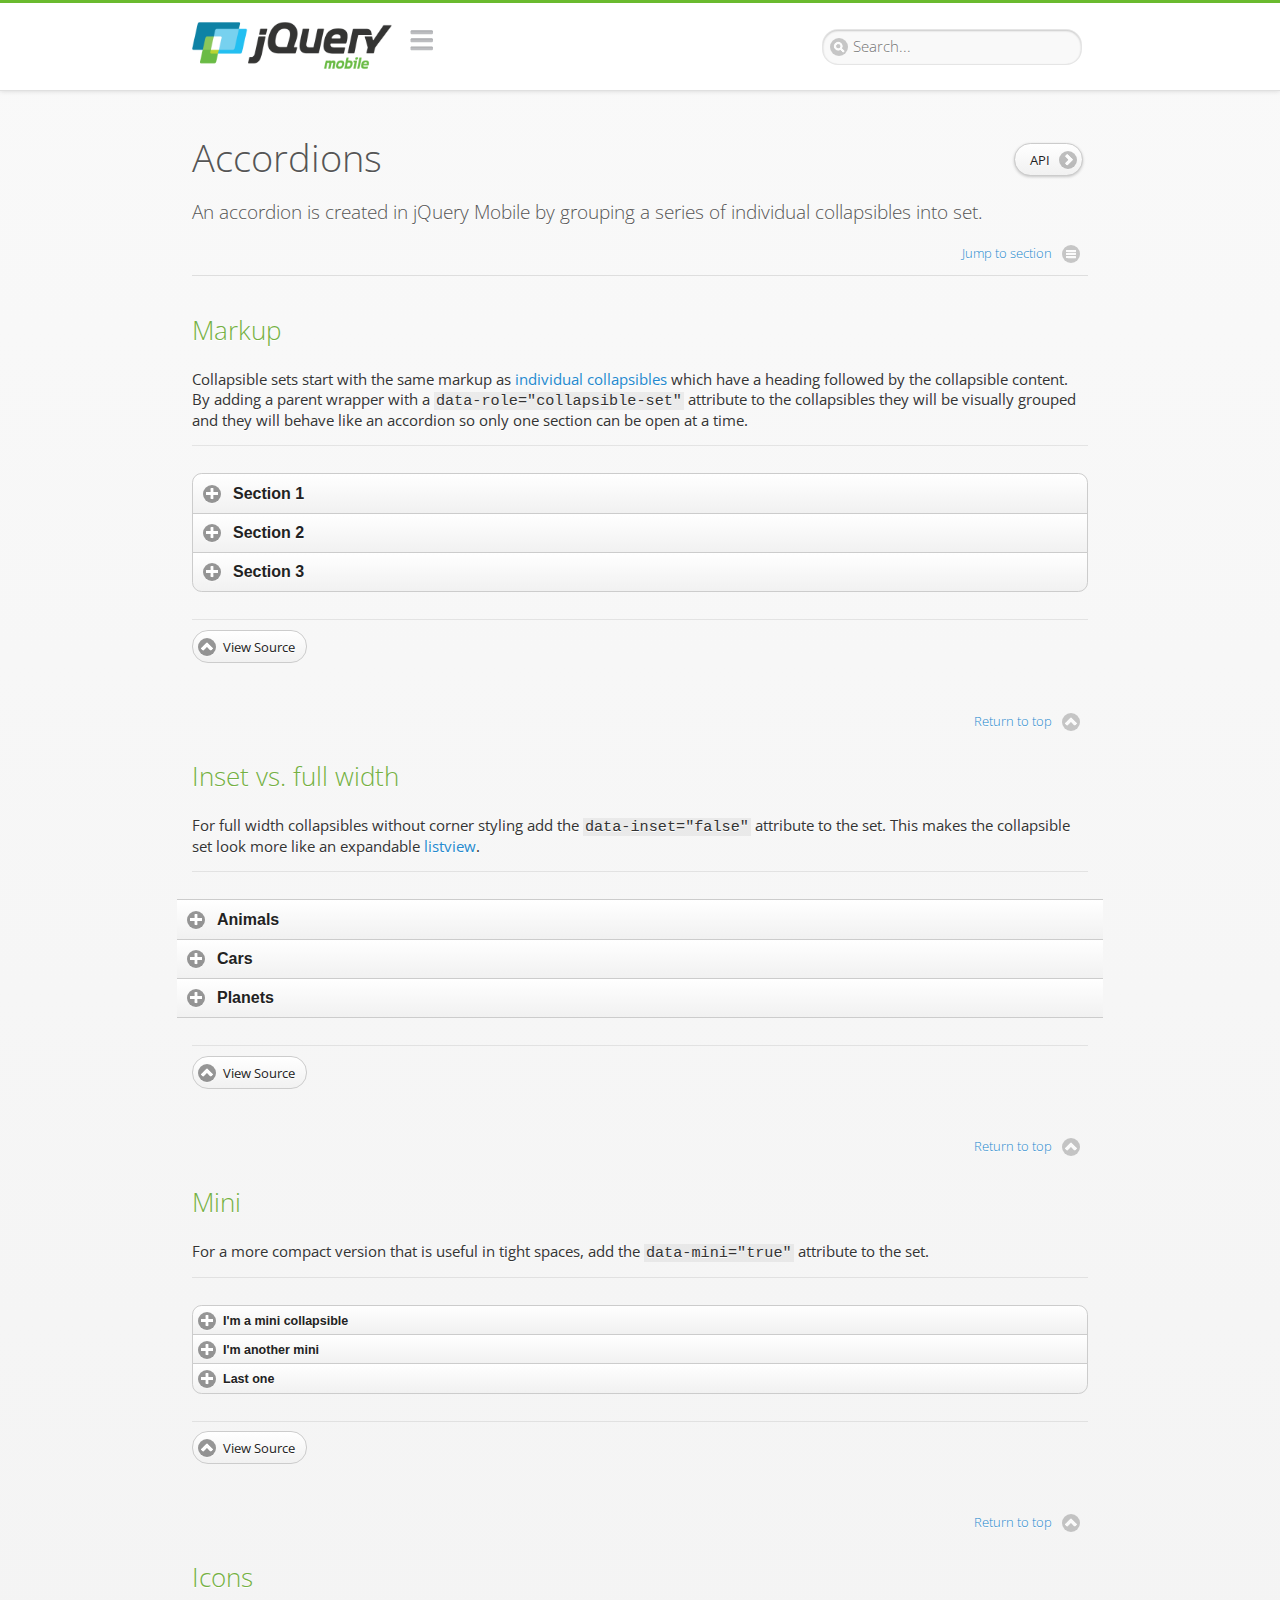
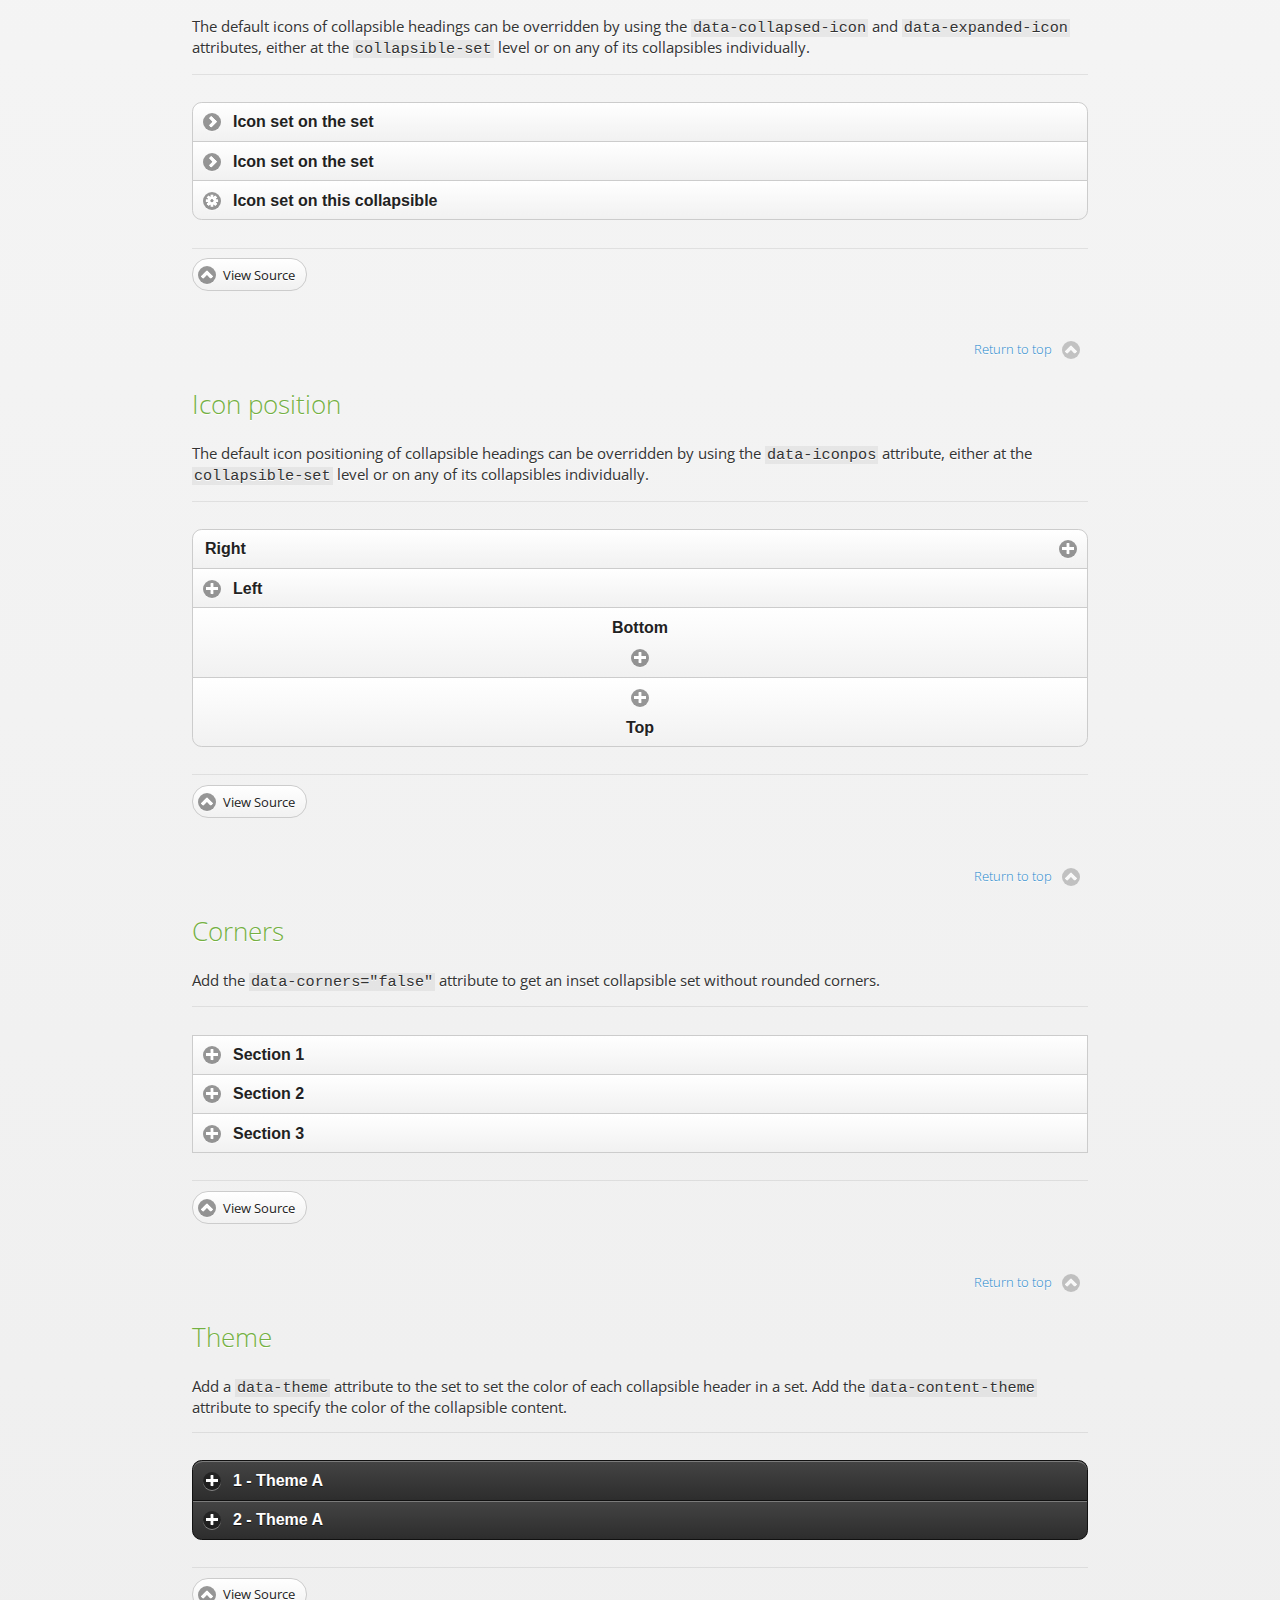
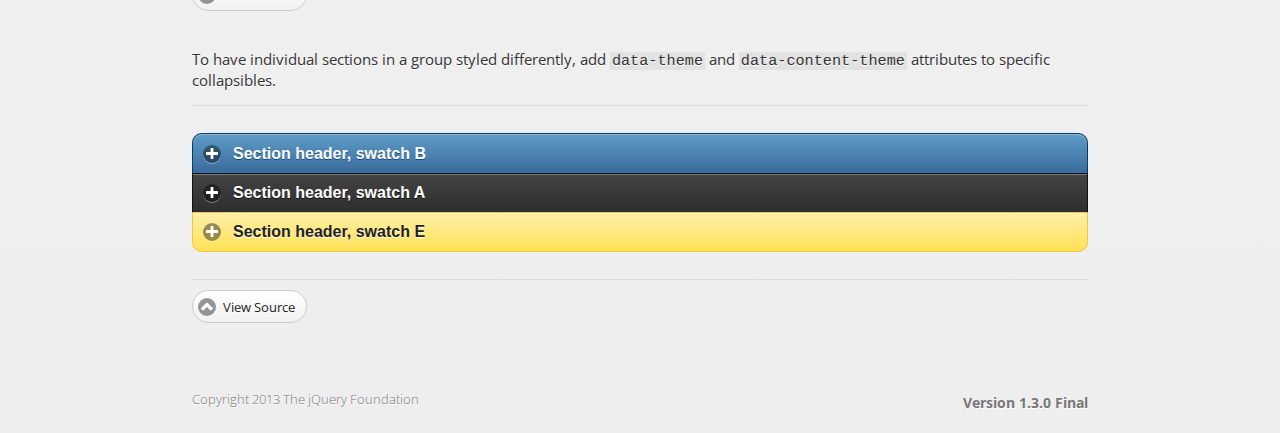
<file: webapp/jquery.mobile-1.3.0/demos/docs/widgets/accordions/index.html>
<!DOCTYPE html>
<html>
<head>
	<meta charset="utf-8">
	<meta name="viewport" content="width=device-width, initial-scale=1">
	<title>Accordions - jQuery Mobile Demos</title>
	<link rel="stylesheet"  href="../../../css/themes/default/jquery.mobile-1.3.0.css">
	<link rel="stylesheet" href="../../_assets/css/jqm-demos.css">
	<link rel="shortcut icon" href="../../favicon.ico">
    <link rel="stylesheet" href="http://fonts.googleapis.com/css?family=Open+Sans:300,400,700">
	<script src="../../../js/jquery.js"></script>
	<script src="../../_assets/js/jquery.mobile.demos.js"></script>
	<script src="../../../js/jquery.mobile-1.3.0.js"></script>
</head>
<body>
<div data-role="page" class="jqm-demos" data-quicklinks="true">

	<div data-role="header" class="jqm-header">
		<h1 class="jqm-logo"><a href="../../../"><img src="../../_assets/img/jquery-logo.png" alt="jQuery Mobile Framework"></a></h1>
		<a href="#" class="jqm-navmenu-link" data-icon="bars" data-iconpos="notext">Navigation</a>
		<a href="#" class="jqm-search-link" data-icon="search" data-iconpos="notext">Search</a>
        
<div class="jqm-search">
    <ul class="jqm-list">
        
<li data-section="Widgets" data-filtertext="accordions collapsible sets content formatting grouped inset mini"><a href="widgets/accordions/">Accordion</a></li>

<li data-section="Widgets" data-filtertext="ajax navigation navigate event method"><a href="widgets/navigation/" data-ajax="false">AJAX Navigation</a></li>

<li data-section="Widgets" data-filtertext="autocomplete filter reveal listviews remote listviewbeforefilter placeholder"><a href="widgets/autocomplete/" data-ajax="false">Autocomplete</a></li>

<li data-section="Widgets" data-filtertext="buttons inputs forms inline theme grouped icons mini disabled"><a href="widgets/buttons/" data-ajax="false">Buttons</a></li>

<li data-section="Widgets" data-filtertext="checkboxes checkboxradio inputs forms mini disabled"><a href="widgets/checkbox/">Checkboxes</a></li>

<li data-section="Widgets" data-filtertext="collapsibles content formatting"><a href="widgets/collapsibles/" data-ajax="false">Collapsibles</a></li>

<li data-section="Widgets" data-filtertext="controlgroups selects checkboxradio buttons horizontal vertical"><a href="widgets/controlgroups/">Controlgroup</a></li>

<li data-section="Widgets" data-filtertext="dialogs modal popups"><a href="widgets/dialog/">Dialogs</a></li>

<li data-section="Widgets" data-filtertext="fixed toolbars headers footers sections fullscreen"><a href="widgets/headers/bars-fixed.html">Fixed toolbars</a></li>

<li data-section="Widgets" data-filtertext="flip toggle switch binary slider selects forms disabled"><a href="widgets/sliders/switch.html" data-ajax="false">Flip switch toggle</a></li>

<li data-section="Widgets" data-filtertext="footer toolbars footers sections"><a href="widgets/footers/">Footer toolbar</a></li>

<li data-section="Widgets" data-filtertext="forms inputs slider button range toggle switch label disabled accessible fieldcontains elements"><a href="widgets/forms/">Form elements</a></li>

<li data-section="Widgets" data-filtertext="grids columns blocks content formatting rwd responsive"><a href="widgets/grids/">Grids</a></li>

<li data-section="Widgets" data-filtertext="header toolbars fixed fullscreen sections"><a href="widgets/headers/">Header toolbar</a></li>

<li data-section="Widgets" data-filtertext="icons buttons disc position"><a href="widgets/icons/">Icon</a></li>

<li data-section="Widgets" data-filtertext="links navigation ajax prefetch cache"><a href="widgets/links/">Links</a></li>

<li data-section="Widgets" data-filtertext="listviews thumbnails icons nested split button collapsible ul ol"><a href="widgets/listviews/" data-ajax="false">Listviews</a></li>

<li data-section="Widgets" data-filtertext="ajax loader overlay spinner pages"><a href="widgets/loader/">Loader overlay</a></li>

<li data-section="Widgets" data-filtertext="navbars navmenu toolbars links icons footer header"><a href="widgets/navbar/" data-ajax="false">Navbar</a></li>

<li data-section="Widgets" data-filtertext="navbars persistent header footer links navmenu"><a href="widgets/navbar/footer-persist-a.html">Navbar, persistent</a></li>

<li data-section="Widgets" data-filtertext="pages single multipage templates ajax nav"><a href="widgets/pages/">Pages</a></li>

<li data-section="Widgets" data-filtertext="panels sliding nav modal transition display reveal overlay push rwd responsive"><a href="widgets/panels/">Panels <span class="ui-li-count">New</span></a></li>

<li data-section="Widgets" data-filtertext="popup dialog modal transition tooltip lightbox form overlay screen flip pop fade transition"><a href="widgets/popup/">Popup</a></li>

<li data-section="Widgets" data-filtertext="radiobuttons checkboxradio inputs forms disabled grouped"><a href="widgets/radiobuttons/">Radio buttons</a></li>

<li data-section="Widgets" data-filtertext="selectmenus custom native multiple optgroup disabled forms"><a href="widgets/selects/">Select</a></li>

<li data-section="Widgets" data-filtertext="slider, single sliders range inputs forms disabled"><a href="widgets/sliders/" data-ajax="false">Slider, single</a></li>

<li data-section="Widgets" data-filtertext="slider, dual range sliders rangesliders inputs forms disabled"><a href="widgets/sliders/rangeslider.html" data-ajax="false">Slider, dual range <span class="ui-li-count">New</span></a></li>

<li data-section="Widgets" data-filtertext="tables column th td toggle responsive tables rwd hide show tabular"><a href="widgets/table-column-toggle/">Table, column toggle <span class="ui-li-count">New</span></a></li>

<li data-section="Widgets" data-filtertext="tables reflow th td responsive rwd columns tabular"><a href="widgets/table-reflow/">Table, reflow <span class="ui-li-count">New</span></a></li>

<li data-section="Widgets" data-filtertext="text inputs textarea numeric email tel file date time month clear pattern placeholder forms"><a href="widgets/textinputs/">Text inputs & textarea</a></li>

<li data-section="Widgets" data-filtertext="page transitions animated pages ajax navigation flip slide fade pop" data-ajax="false"><a href="widgets/transitions/" data-ajax="false">Transitions</a></li>
        
<li data-role="list-divider">Collapsibles</li>

<li data-section="Demo Showcase" data-filtertext="dynamic collapsible set accordion append expand"><a href="examples/collapsibles/dynamic-collapsible.html" data-ajax="false">Dynamic collapsible</a></li>

<li data-role="list-divider">Controlgroups</li>

<li data-section="Demo Showcase" data-filtertext="dynamic controlgroup buttons selects checkboxes forms"><a href="examples/controlgroups/dynamic-controlgroup.html" data-ajax="false">Dynamic controlgroup</a></li>

<li data-role="list-divider">Listviews</li>

<li data-section="Demo Showcase" data-filtertext="grid listview responsive grids responsive listviews lists ul"><a href="examples/listviews/grid-listview.html" data-ajax="false">Grid Listview</a></li>

<li data-section="Demo Showcase" data-filtertext="autodividers anchor jump scroll linkbars listviews lists ul"><a href="examples/listviews/autodividers-linkbar.html" data-ajax="false">Autodividers Linkbar</a></li>

<li data-section="Demo Showcase" data-filtertext="listviews autodividers selector autodividersselector lists ul ol"><a href="examples/listviews/autodividers-selector.html" data-ajax="false">Autodividers Selector</a></li>

<li data-role="list-divider">Navigation</li>

<li data-section="Demo Showcase" data-filtertext="backbone and require.js example navigation router"><a href="examples/backbone-require/index.html" data-ajax="false">Backbone and Require.js example</a></li>

<li data-section="Demo Showcase" data-filtertext="server redirection with server-side support.html"><a href="examples/redirect/" data-ajax="false">Redirection with server-side support</a></li>

<li data-role="list-divider">Panels</li>

<li data-section="Demo Showcase" data-filtertext="panel styling slide panels sliding panels shadow rwd responsive breakpoint"><a href="examples/panels/panel-styling.html" data-ajax="false">Panel styling</a></li>

<li data-section="Demo Showcase" data-filtertext="open panel on swipe panels left right"><a href="examples/panels/panel-swipe-open.html" data-ajax="false">Open panel on swipe</a></li>

<li data-role="list-divider">Popups</li>

<li data-section="Demo Showcase" data-filtertext="dynamic popups popup images lightbox"><a href="examples/popups/dynamic-popup.html" data-ajax="false">Dynamic popup</a></li>

<li data-section="Demo Showcase" data-filtertext="arrow popups popover"><a href="examples/popups/arrow.html" data-ajax="false">Popup with arrow</a></li>

<li data-role="list-divider">Responsive Tables</li>

<li data-section="Demo Showcase" data-filtertext="responsive tables reflow stack custom styles"><a href="examples/tables/movie-list.html" data-ajax="false">Reflow: Custom styles</a></li>

<li data-section="Demo Showcase" data-filtertext="responsive tables reflow heading groups rwd breakpoint"><a href="examples/tables/financial-grouped-reflow.html" data-ajax="false">Reflow: Heading groups</a></li>

<li data-section="Demo Showcase" data-filtertext="responsive tables column toggle hide rwd breakpoint customization options"><a href="examples/tables/movie-list-toggle-options.html" data-ajax="false">Column toggle: Customization options</a></li>

<li data-section="Demo Showcase" data-filtertext="responsive tables column toggle heading groups rwd breakpoint"><a href="examples/tables/financial-grouped-columns.html" data-ajax="false">Column toggle: Heading groups</a></li>

<li data-section="Demo Showcase" data-filtertext="responsive tables table column toggle phone comparison rwd breakpoint"><a href="examples/tables/phone-compare.html" data-ajax="false">Column toggle demo: Phone comparison</a></li>

<li data-role="list-divider">Sliders</li>

<li data-section="Demo Showcase" data-filtertext="slider tooltip handle value extension input range sliders forms"><a href="examples/slider/tooltip.html" data-ajax="false">Tooltip extension</a></li>

<li data-role="list-divider">Swipe</li>

<li data-section="Demo Showcase" data-filtertext="swipe to navigate page transitions navigation"><a href="examples/swipe/swipe-page.html" data-ajax="false">Swipe to navigate</a></li>

<li data-section="Demo Showcase" data-filtertext="swipe to delete list item listviews lists ul ol"><a href="examples/swipe/swipe-list.html" data-ajax="false">Swipe to delete list item</a></li>
        
<li data-role="list-divider">Forms</li>

<li data-section="Questions & Answers" data-filtertext="CSS styles apply widget scope wrap selector customize"><a href="faq/question-template.html">Why won't my CSS styles apply correctly to a widget?</a></li>

<li data-section="Questions & Answers" data-filtertext="form update value enhance pageinit refresh"><a href="faq/updating-the-value-of-enhanced-form-elements-does-not-work.html">Updating the value of enhanced form elements does not work.</a></li>

<li data-section="Questions & Answers" data-filtertext="HTML 5 inputs appearance keyboard picker calendar date time slider file color"><a href="faq/my-html-5-inputs-look-different-in-browsers.html">My HTML 5 inputs look different across devices and browsers.</a></li>

<li data-section="Questions & Answers" data-filtertext="range search inputs slider number text degrade"><a href="faq/my-range-search-input-type-is-being-changed.html">My range or search inputs are being change to number/text.</a></li>

<li data-section="Questions & Answers" data-filtertext="custom select popup dialog logic"><a href="faq/sometimes-custom-select-shows-as-dialog-popup.html">Sometimes my custom select shows as a popup other times its a dialog.</a></li>

<li data-section="Questions & Answers" data-filtertext="disable button issue class method"><a href="faq/disabling-a-button-does-not-work.html">Disabling a button does not work.</a></li>

<li data-section="Questions & Answers" data-filtertext="fixed toolbar header footer fullscreen select input bug issue"><a href="faq/controls-in-header-footer.html">Controls in my fixed header or footer are not responding or behave erratically.</a></li>

<li data-role="list-divider">Pages</li>

<li data-section="Questions & Answers" data-filtertext="head load scripts styles pageinit onload pagebeforecreate ajax nav pages"><a href="faq/scripts-and-styles-not-loading.html">Why aren't my scripts and styles loading?</a></li>

<li data-section="Questions & Answers" data-filtertext="document.ready onload paginit DOM ready on ready scripts "><a href="faq/dom-ready-not-working.html">Why isn't DOM ready working for my scripts?</a></li>

<li data-section="Questions & Answers" data-filtertext="ajax nav load page mobile.loadpage"><a href="faq/how-do-i-load-a-page.html">How do I load a page?</a></li>

<li data-section="Questions & Answers" data-filtertext="ajax nav multi page document load"><a href="faq/why-is-only-the-first-page-loaded.html">Why is only the first page of my multi page document loaded?</a></li>

<li data-section="Questions & Answers" data-filtertext="pass url query params ajax nav"><a href="faq/pass-query-params-to-page.html">I'm trying to pass query params to a page but it's not working?</a></li>

<li data-section="Questions & Answers" data-filtertext="hash pass parameters information ajax nav"><a href="faq/pass-via-the-hash-to-page.html">I'm trying to pass information via the hash but it's not working?</a></li>

<li data-section="Questions & Answers" data-filtertext="application cache status error isLocal ajax nav"><a href="faq/the-application-cache-is-not-working.html">I'm trying to use the application cache but it's not working.</a></li>

<li data-section="Questions & Answers" data-filtertext=">create refresh event trigger pageInit refresh method content injected page not enhanced."><a href="faq/injected-content-is-not-enhanced.html">Content injected into a page is not enhanced.</a></li>

<li data-section="Questions & Answers" data-filtertext=">create trigger event pageInit injected HTML"><a href="faq/triggering-create-on-injected-content-does-not-work.html">Triggering create on injected HTML does not work.</a></li>

<li data-section="Questions & Answers" data-filtertext="auto-enhance element stop preventnative role none"><a href="faq/how-can-i-stop-auto-enhancement-of-elements.html">How can I stop JQM from auto-enhancing an element?</a></li>

<li data-section="Questions & Answers" data-filtertext="auto-enhance block container parent stop preventnative role none"><a href="faq/how-can-i-stop-auto-enhancement-of-a-block-of-elements.html">How can I stop JQM from enhancing a block of elements?</a></li>

<li data-section="Questions & Answers" data-filtertext="page title ajax nav head"><a href="faq/how-do-i-control-page-titles.html">How do I control page titles?</a></li>

<li data-section="Questions & Answers" data-filtertext="ajax nav load page loadPage"><a href="faq/how-do-i-load-a-page.html">How do I load a page?</a></li>

<li data-role="list-divider">Events</li>

<li data-section="Questions & Answers" data-filtertext="touch mouse events vmouseover, vmousedown, vmousemove, vmouseup, vclick, vmousecancel"><a href="faq/how-do-i-use-touch-mouse-events.html">How do I use touch and mouse events?</a></li>

<li data-role="list-divider">Theme and styling</li>

<li data-section="Questions & Answers" data-filtertext="theme swatch css themeroller customize icons colors fonts style"><a href="faq/how-does-theming-work.html">How does theming work?</a></li>

<li data-role="list-divider">Apps</li>

<li data-section="Questions & Answers" data-filtertext="How do I need to configure PhoneGap Cordova?"><a href="faq/how-configure-phonegap-cordova.html">How do I need to configure PhoneGap/Cordova?</a></li>
<!--
<li data-role="list-divider">Navigation</li>

<li data-section="Questions & Answers" data-filtertext=""><a href="faq/nav-is-acting-erraticly.html">The nav is acting erratically!</a></li>

<li data-section="Questions & Answers" data-filtertext=""><a href="faq/deep-links-dont-work.html">Following a deep link ( a link to scroll to and id ) does not work.</a></li>

<li data-section="Questions & Answers" data-filtertext=""><a href="faq/scripts-css-only-works-on-first-page-or-refresh.html">My script / css only works on first page or on refresh.</a></li>
<li data-role="list-divider">Widgets</li>

<li data-section="Questions & Answers" data-filtertext=""><a href="faq/cloned-content-double-enhanced.html">Cloning a widget or enhanced for element and enhancing causes "double" enhancement</a></li>

<li data-section="Questions & Answers" data-filtertext=""><a href="faq/cloned-content-does-not-update.html">Cloned widget or enhanced element does not update</a></li>

<li data-section="Questions & Answers" data-filtertext=""><a href="faq/data-enhance-false-does-not-work.html">Setting data-enhance="false" does not work.</a></li>

<li data-role="list-divider">General</li>

<li data-section="Questions & Answers" data-filtertext=""><a href="faq/selecting-element-by-id-not-working.html">Selecting elements by id only works sometimes or on first page!</a></li>

<li data-section="Questions & Answers" data-filtertext=""><a href="faq/global-config-settings-ignored.html">The global configuration settings i set are being ignored.</a></li>

<li data-section="Questions & Answers" data-filtertext=""><a href="faq/custom-css-is-ignored.html">My custom css is ignored.</a></li>

<li data-role="list-divider">Events</li>

<li data-section="Questions & Answers" data-filtertext=""><a href="faq/swipe-triggered-when-scrolling.html">Swipe triggered when scrolling.</a></li>

<li data-section="Questions & Answers" data-filtertext=""><a href="faq/document-ready-not-working.html">Document ready ignored after first page.</a></li>

<li data-role="list-divider">Theming &amp; custom styles</li>

<li data-section="Questions & Answers" data-filtertext=""><a href="faq/#">How do I add custom icons?</a></li>

<li data-section="Questions & Answers" data-filtertext=""><a href="faq/#">How do I add remove the circle behind the icons?</a></li>
-->
    </ul>
</div>
	</div><!-- /header -->

	<div data-role="content" class="jqm-content">

			<h1>Accordions <a href="http://api.jquerymobile.com/collapsible-set/" data-ajax="false" data-role="button" data-inline="true" data-mini="true" data-icon="arrow-r" data-iconpos="right" class="jqm-api-link">API</a></h1>

			<p class="jqm-intro">An accordion is created in jQuery Mobile by grouping a series of individual collapsibles into set.
			</p>

			<h2 id="accordion-markup">Markup</h2>

			<p>Collapsible sets start with the same markup as <a href="../collapsibles/" data-ajax="false">individual collapsibles</a> which have a heading followed by the collapsible content. By adding a parent wrapper with a <code>data-role="collapsible-set"</code> attribute to the collapsibles they will be visually grouped and they will behave like an accordion so only one section can be open at a time.</p>

			<div data-demo-html="true">
				<div data-role="collapsible-set" data-theme="c" data-content-theme="d">
					<div data-role="collapsible">
						<h3>Section 1</h3>
						<p>I'm the collapsible content for section 1</p>
					</div>
					<div data-role="collapsible">
						<h3>Section 2</h3>
						<p>I'm the collapsible content for section 2</p>

					</div>
					<div data-role="collapsible">
						<h3>Section 3</h3>
						<p>I'm the collapsible content for section 3</p>
					</div>
				</div>
			</div><!--/demo-html -->

			<h2 id="accordion-inline">Inset vs. full width</h2>

			<p>For full width collapsibles without corner styling add the <code>data-inset="false"</code> attribute to the set. This makes the collapsible set look more like an expandable <a href="../listviews/">listview</a>.</p>

			<div data-demo-html="true">
				<div data-role="collapsible-set" data-inset="false">
					<div data-role="collapsible">
						<h3>Animals</h3>
						<ul data-role="listview" data-inset="false">
							<li>Cats</li>
							<li>Dogs</li>
							<li>Lizards</li>
							<li>Snakes</li>
						</ul>
					</div>
					<div data-role="collapsible">
						<h3>Cars</h3>
						<ul data-role="listview" data-inset="false">
							<li>Acura</li>
							<li>Audi</li>
							<li>BMW</li>
							<li>Cadillac</li>
						</ul>
					</div>
					<div data-role="collapsible">
						<h3>Planets</h3>
						<ul data-role="listview" data-inset="false">
							<li>Earth</li>
							<li>Jupiter</li>
							<li>Mars</li>
							<li>Mercury</li>
						</ul>
					</div>
				</div>
			</div><!--/demo-html -->

			<h2 id="accordion-mini">Mini</h2>

			<p>For a more compact version that is useful in tight spaces, add the <code>data-mini="true"</code> attribute to the set. </p>

			<div data-demo-html="true">
				<div data-role="collapsible-set" data-theme="c" data-content-theme="d" data-mini="true">
					<div data-role="collapsible">
						<h3>I'm a mini collapsible</h3>
						<p>This is good for tight spaces.</p>
					</div>
					<div data-role="collapsible">
						<h3>I'm another mini</h3>
						<p>Here's some collapsible content.</p>

					</div>
					<div data-role="collapsible">
						<h3>Last one</h3>
						<p>Final bit of collapsible content.</p>
					</div>
				</div>
			</div><!--/demo-html -->

			<h2 id="accordion-icons">Icons</h2>

			<p>The default icons of collapsible headings can be overridden by using the <code>data-collapsed-icon</code> and <code>data-expanded-icon</code> attributes, either at the <code>collapsible-set</code> level or on any of its collapsibles individually.</p>

			<div data-demo-html="true">
				<div data-role="collapsible-set" data-theme="c" data-content-theme="d" data-collapsed-icon="arrow-r" data-expanded-icon="arrow-d">
					<div data-role="collapsible">
						<h3>Icon set on the set</h3>
						<p>Specify the open and close icons on the set to apply it to all the collapsibles within.</p>
					</div>
					<div data-role="collapsible">
						<h3>Icon set on the set</h3>
						<p>This collapsible also gets the icon from the set.</p>
					</div>
					<div data-role="collapsible" data-collapsed-icon="gear" data-expanded-icon="delete">
						<h3>Icon set on this collapsible</h3>
						<p>The icons here are applied to this collapsible specifically, thus overriding the set icons.</p>
					</div>
				</div>
			</div><!--/demo-html -->

			<h2 id="accordion-icon-position">Icon position</h2>

			<p>The default icon positioning of collapsible headings can be overridden by using the <code>data-iconpos</code> attribute, either at the <code>collapsible-set</code> level or on any of its collapsibles individually.</p>

			<div data-demo-html="true">
				<div data-role="collapsible-set" data-theme="c" data-content-theme="d" data-iconpos="right">
					<div data-role="collapsible">
						<h3>Right</h3>
						<p>Inherits icon positioning from <code>data-iconpos="right"</code> attribute on set.</p>
					</div>
					<div data-role="collapsible" data-iconpos="left">
						<h3>Left</h3>
						<p>Set via <code>data-iconpos="left"</code> attribute on the collapsible</p>
					</div>
					<div data-role="collapsible" data-iconpos="bottom">
						<h3>Bottom</h3>
						<p>Set via <code>data-iconpos="bottom"</code> attribute on the collapsible</p>
					</div>
					<div data-role="collapsible" data-iconpos="top">
						<h3>Top</h3>
						<p>Set via <code>data-iconpos="top"</code> attribute on the collapsible</p>
					</div>
				</div>
			</div><!--/demo-html -->

			<h2 id="accordion-corners">Corners</h2>
			<p>Add the <code>data-corners="false"</code> attribute to get an inset collapsible set without rounded corners.</p>

			<div data-demo-html="true">
				<div data-role="collapsible-set" data-corners="false" data-theme="c" data-content-theme="d">
					<div data-role="collapsible">
						<h3>Section 1</h3>
						<p>Collapsible content</p>
					</div>
					<div data-role="collapsible">
						<h3>Section 2</h3>
						<p>Collapsible content</p>

					</div>
					<div data-role="collapsible">
						<h3>Section 3</h3>
						<p>Collapsible content</p>
					</div>
				</div>
			</div><!--/demo-html -->

			<h2 id="accordion-theme">Theme</h2>

			<p>Add a <code>data-theme</code> attribute to the set to set the color of each collapsible header in a set. Add the <code>data-content-theme</code> attribute to specify the color of the collapsible content. </p>

			<div data-demo-html="true">
				<div data-role="collapsible-set" data-theme="a" data-content-theme="a">
					<div data-role="collapsible">
						<h3>1 - Theme A</h3>
						<p>Content theme A</p>
					</div>
					<div data-role="collapsible">
						<h3>2 - Theme A</h3>
						<p>Content theme A</p>
					</div>
				</div>
			</div><!--/demo-html -->

			<p>To have individual sections in a group styled differently, add <code>data-theme</code> and <code>data-content-theme</code> attributes to specific collapsibles.</p>

			<div data-demo-html="true">
				<div data-role="collapsible-set" data-content-theme="c">
					<div data-role="collapsible" data-theme="b" data-content-theme="b">
						<h3>Section header, swatch B</h3>
						<p>Collapsible content, swatch "b"</p>
					</div>
					<div data-role="collapsible" data-theme="a" data-content-theme="a">
						<h3>Section header, swatch A</h3>
						<p>Collapsible content, swatch "a"</p>
					</div>
					<div data-role="collapsible" data-theme="e" data-content-theme="d">
						<h3>Section header, swatch E</h3>
						<p>Collapsible content, swatch "d"</p>
					</div>
				</div>
		</div><!--/demo-html -->

	</div><!-- /content -->

	<div data-role="footer" class="jqm-footer">
		<p class="jqm-version"></p>
		<p>Copyright 2013 The jQuery Foundation</p>
	</div><!-- /footer -->


    <div data-role="panel" class="jqm-nav-panel jqm-navmenu-panel" data-position="left" data-display="reveal" data-theme="c">
        <ul data-role="listview" data-theme="d" data-divider-theme="d" data-icon="false" data-global-nav="docs" class="jqm-list">
            <li data-role="list-divider">jQuery Mobile Demos</li>
			<li><a href="../">Home</a></li>
            <li><a href="intro/">Introduction</a></li>
            <li><a href="examples/">Demo Showcase</a></li>
            <li><a href="faq/">Questions & Answers</a></li>
			<li><a href="intro/rwd.html">Going Responsive</a></li>
            <li data-role="list-divider">Widget reference</li>
            
<li data-section="Widgets" data-filtertext="accordions collapsible sets content formatting grouped inset mini"><a href="widgets/accordions/">Accordion</a></li>

<li data-section="Widgets" data-filtertext="ajax navigation navigate event method"><a href="widgets/navigation/" data-ajax="false">AJAX Navigation</a></li>

<li data-section="Widgets" data-filtertext="autocomplete filter reveal listviews remote listviewbeforefilter placeholder"><a href="widgets/autocomplete/" data-ajax="false">Autocomplete</a></li>

<li data-section="Widgets" data-filtertext="buttons inputs forms inline theme grouped icons mini disabled"><a href="widgets/buttons/" data-ajax="false">Buttons</a></li>

<li data-section="Widgets" data-filtertext="checkboxes checkboxradio inputs forms mini disabled"><a href="widgets/checkbox/">Checkboxes</a></li>

<li data-section="Widgets" data-filtertext="collapsibles content formatting"><a href="widgets/collapsibles/" data-ajax="false">Collapsibles</a></li>

<li data-section="Widgets" data-filtertext="controlgroups selects checkboxradio buttons horizontal vertical"><a href="widgets/controlgroups/">Controlgroup</a></li>

<li data-section="Widgets" data-filtertext="dialogs modal popups"><a href="widgets/dialog/">Dialogs</a></li>

<li data-section="Widgets" data-filtertext="fixed toolbars headers footers sections fullscreen"><a href="widgets/headers/bars-fixed.html">Fixed toolbars</a></li>

<li data-section="Widgets" data-filtertext="flip toggle switch binary slider selects forms disabled"><a href="widgets/sliders/switch.html" data-ajax="false">Flip switch toggle</a></li>

<li data-section="Widgets" data-filtertext="footer toolbars footers sections"><a href="widgets/footers/">Footer toolbar</a></li>

<li data-section="Widgets" data-filtertext="forms inputs slider button range toggle switch label disabled accessible fieldcontains elements"><a href="widgets/forms/">Form elements</a></li>

<li data-section="Widgets" data-filtertext="grids columns blocks content formatting rwd responsive"><a href="widgets/grids/">Grids</a></li>

<li data-section="Widgets" data-filtertext="header toolbars fixed fullscreen sections"><a href="widgets/headers/">Header toolbar</a></li>

<li data-section="Widgets" data-filtertext="icons buttons disc position"><a href="widgets/icons/">Icon</a></li>

<li data-section="Widgets" data-filtertext="links navigation ajax prefetch cache"><a href="widgets/links/">Links</a></li>

<li data-section="Widgets" data-filtertext="listviews thumbnails icons nested split button collapsible ul ol"><a href="widgets/listviews/" data-ajax="false">Listviews</a></li>

<li data-section="Widgets" data-filtertext="ajax loader overlay spinner pages"><a href="widgets/loader/">Loader overlay</a></li>

<li data-section="Widgets" data-filtertext="navbars navmenu toolbars links icons footer header"><a href="widgets/navbar/" data-ajax="false">Navbar</a></li>

<li data-section="Widgets" data-filtertext="navbars persistent header footer links navmenu"><a href="widgets/navbar/footer-persist-a.html">Navbar, persistent</a></li>

<li data-section="Widgets" data-filtertext="pages single multipage templates ajax nav"><a href="widgets/pages/">Pages</a></li>

<li data-section="Widgets" data-filtertext="panels sliding nav modal transition display reveal overlay push rwd responsive"><a href="widgets/panels/">Panels <span class="ui-li-count">New</span></a></li>

<li data-section="Widgets" data-filtertext="popup dialog modal transition tooltip lightbox form overlay screen flip pop fade transition"><a href="widgets/popup/">Popup</a></li>

<li data-section="Widgets" data-filtertext="radiobuttons checkboxradio inputs forms disabled grouped"><a href="widgets/radiobuttons/">Radio buttons</a></li>

<li data-section="Widgets" data-filtertext="selectmenus custom native multiple optgroup disabled forms"><a href="widgets/selects/">Select</a></li>

<li data-section="Widgets" data-filtertext="slider, single sliders range inputs forms disabled"><a href="widgets/sliders/" data-ajax="false">Slider, single</a></li>

<li data-section="Widgets" data-filtertext="slider, dual range sliders rangesliders inputs forms disabled"><a href="widgets/sliders/rangeslider.html" data-ajax="false">Slider, dual range <span class="ui-li-count">New</span></a></li>

<li data-section="Widgets" data-filtertext="tables column th td toggle responsive tables rwd hide show tabular"><a href="widgets/table-column-toggle/">Table, column toggle <span class="ui-li-count">New</span></a></li>

<li data-section="Widgets" data-filtertext="tables reflow th td responsive rwd columns tabular"><a href="widgets/table-reflow/">Table, reflow <span class="ui-li-count">New</span></a></li>

<li data-section="Widgets" data-filtertext="text inputs textarea numeric email tel file date time month clear pattern placeholder forms"><a href="widgets/textinputs/">Text inputs & textarea</a></li>

<li data-section="Widgets" data-filtertext="page transitions animated pages ajax navigation flip slide fade pop" data-ajax="false"><a href="widgets/transitions/" data-ajax="false">Transitions</a></li>
        </ul>
	</div><!-- /panel -->

</div><!-- /page -->
</body>
</html>
</file>
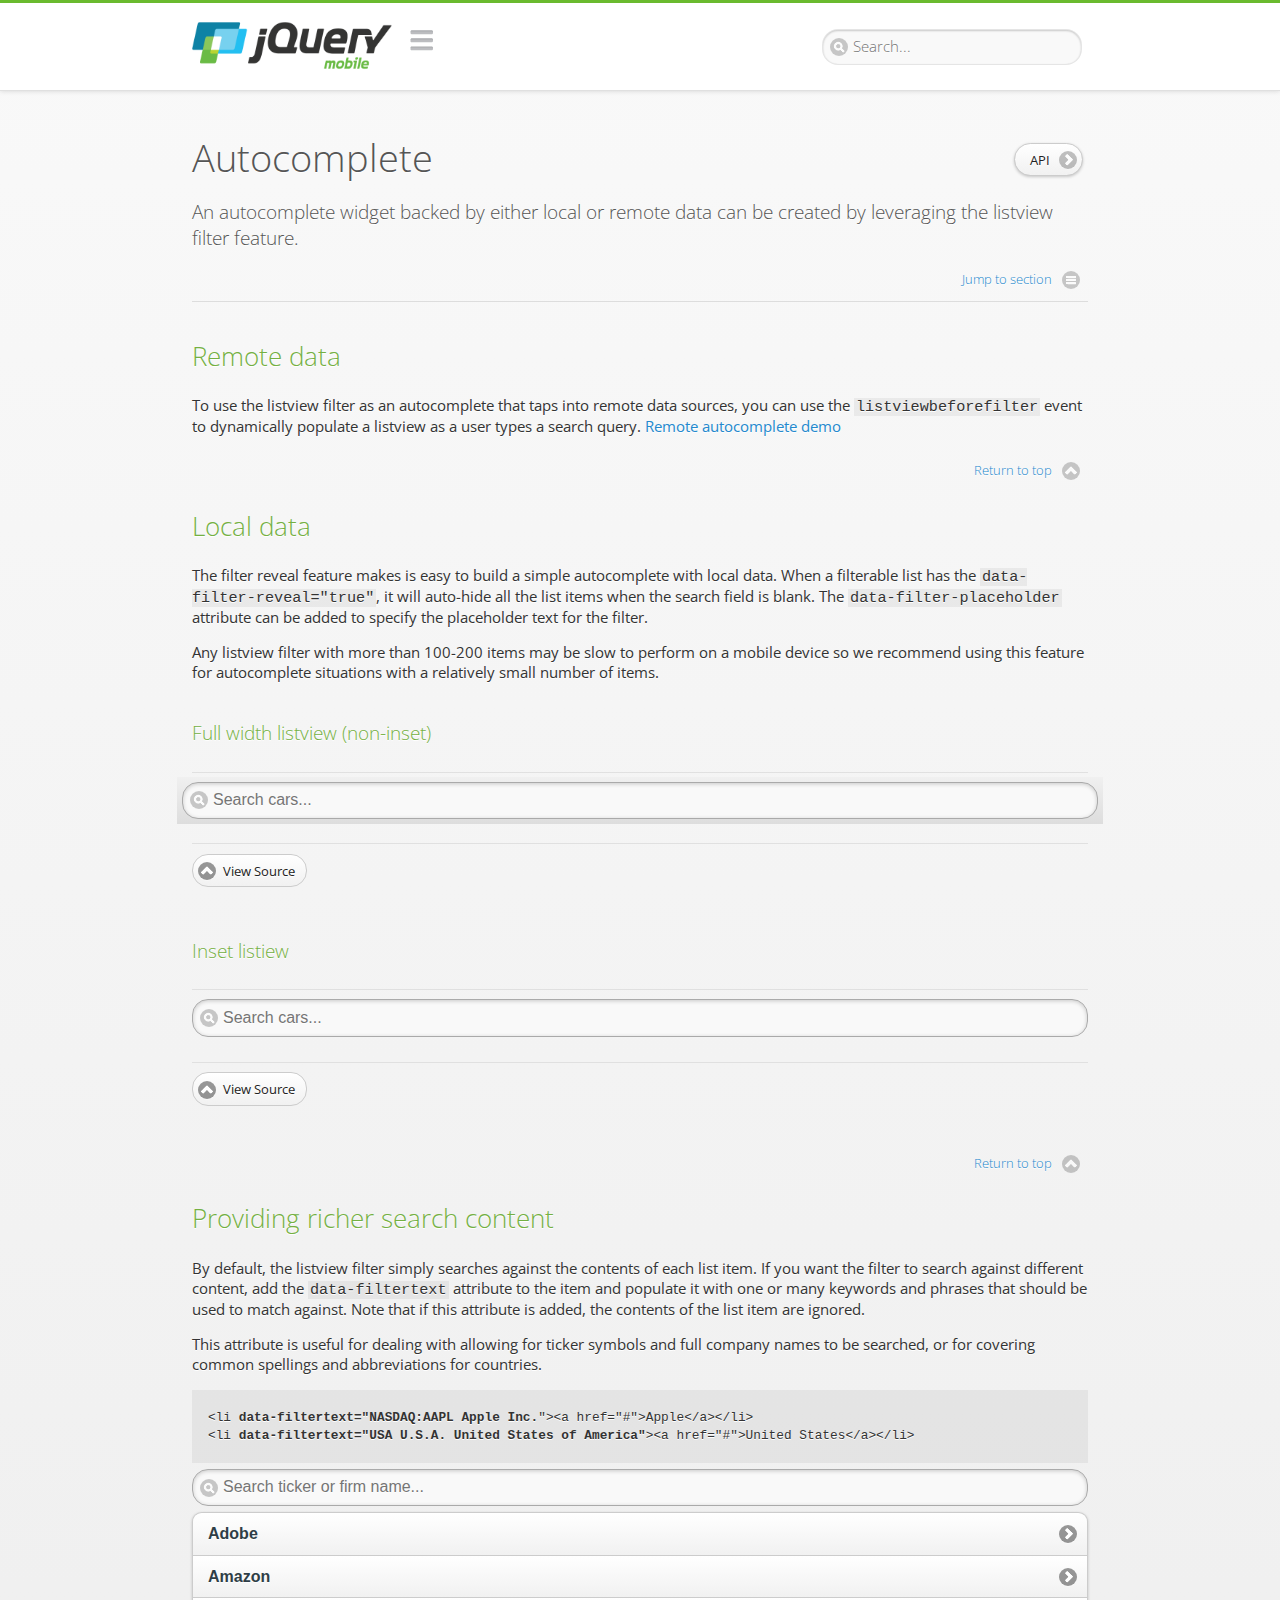
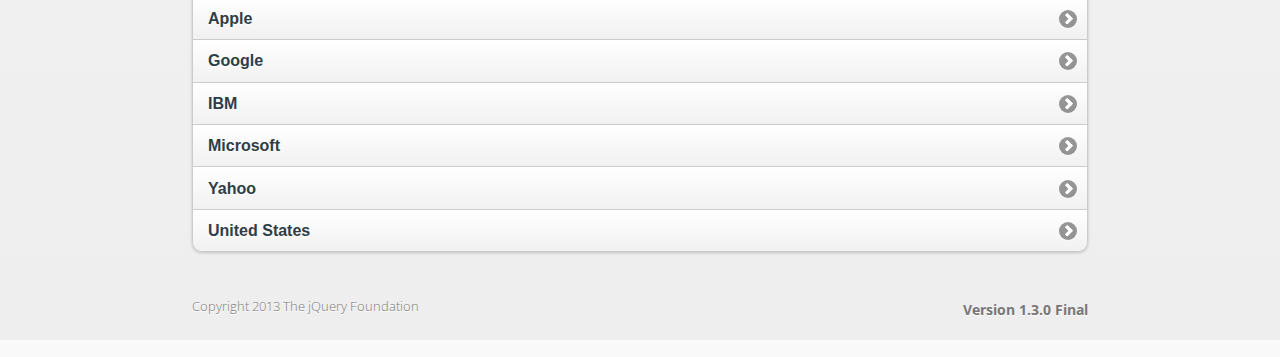
<file: webapp/jquery.mobile-1.3.0/demos/docs/widgets/autocomplete/index.html>
<!DOCTYPE html>
<html>
<head>
	<meta charset="utf-8">
	<meta name="viewport" content="width=device-width, initial-scale=1">
	<title>Autocomplete - jQuery Mobile Demos</title>
	<link rel="stylesheet"  href="../../../css/themes/default/jquery.mobile-1.3.0.css">
	<link rel="stylesheet" href="../../_assets/css/jqm-demos.css">
	<link rel="shortcut icon" href="../../favicon.ico">
	<link rel="stylesheet" href="http://fonts.googleapis.com/css?family=Open+Sans:300,400,700">
	<script src="../../../js/jquery.js"></script>
	<script src="../../_assets/js/jquery.mobile.demos.js"></script>
	<script src="../../../js/jquery.mobile-1.3.0.js"></script>
</head>
<body>
<div data-role="page" class="jqm-demos" data-quicklinks="true">

	<div data-role="header" class="jqm-header">
			<h1 class="jqm-logo"><a href="../../../"><img src="../../_assets/img/jquery-logo.png" alt="jQuery Mobile Framework"></a></h1>
		<a href="#" class="jqm-navmenu-link" data-icon="bars" data-iconpos="notext">Navigation</a>
		<a href="#" class="jqm-search-link" data-icon="search" data-iconpos="notext">Search</a>
        
<div class="jqm-search">
    <ul class="jqm-list">
        
<li data-section="Widgets" data-filtertext="accordions collapsible sets content formatting grouped inset mini"><a href="widgets/accordions/">Accordion</a></li>

<li data-section="Widgets" data-filtertext="ajax navigation navigate event method"><a href="widgets/navigation/" data-ajax="false">AJAX Navigation</a></li>

<li data-section="Widgets" data-filtertext="autocomplete filter reveal listviews remote listviewbeforefilter placeholder"><a href="widgets/autocomplete/" data-ajax="false">Autocomplete</a></li>

<li data-section="Widgets" data-filtertext="buttons inputs forms inline theme grouped icons mini disabled"><a href="widgets/buttons/" data-ajax="false">Buttons</a></li>

<li data-section="Widgets" data-filtertext="checkboxes checkboxradio inputs forms mini disabled"><a href="widgets/checkbox/">Checkboxes</a></li>

<li data-section="Widgets" data-filtertext="collapsibles content formatting"><a href="widgets/collapsibles/" data-ajax="false">Collapsibles</a></li>

<li data-section="Widgets" data-filtertext="controlgroups selects checkboxradio buttons horizontal vertical"><a href="widgets/controlgroups/">Controlgroup</a></li>

<li data-section="Widgets" data-filtertext="dialogs modal popups"><a href="widgets/dialog/">Dialogs</a></li>

<li data-section="Widgets" data-filtertext="fixed toolbars headers footers sections fullscreen"><a href="widgets/headers/bars-fixed.html">Fixed toolbars</a></li>

<li data-section="Widgets" data-filtertext="flip toggle switch binary slider selects forms disabled"><a href="widgets/sliders/switch.html" data-ajax="false">Flip switch toggle</a></li>

<li data-section="Widgets" data-filtertext="footer toolbars footers sections"><a href="widgets/footers/">Footer toolbar</a></li>

<li data-section="Widgets" data-filtertext="forms inputs slider button range toggle switch label disabled accessible fieldcontains elements"><a href="widgets/forms/">Form elements</a></li>

<li data-section="Widgets" data-filtertext="grids columns blocks content formatting rwd responsive"><a href="widgets/grids/">Grids</a></li>

<li data-section="Widgets" data-filtertext="header toolbars fixed fullscreen sections"><a href="widgets/headers/">Header toolbar</a></li>

<li data-section="Widgets" data-filtertext="icons buttons disc position"><a href="widgets/icons/">Icon</a></li>

<li data-section="Widgets" data-filtertext="links navigation ajax prefetch cache"><a href="widgets/links/">Links</a></li>

<li data-section="Widgets" data-filtertext="listviews thumbnails icons nested split button collapsible ul ol"><a href="widgets/listviews/" data-ajax="false">Listviews</a></li>

<li data-section="Widgets" data-filtertext="ajax loader overlay spinner pages"><a href="widgets/loader/">Loader overlay</a></li>

<li data-section="Widgets" data-filtertext="navbars navmenu toolbars links icons footer header"><a href="widgets/navbar/" data-ajax="false">Navbar</a></li>

<li data-section="Widgets" data-filtertext="navbars persistent header footer links navmenu"><a href="widgets/navbar/footer-persist-a.html">Navbar, persistent</a></li>

<li data-section="Widgets" data-filtertext="pages single multipage templates ajax nav"><a href="widgets/pages/">Pages</a></li>

<li data-section="Widgets" data-filtertext="panels sliding nav modal transition display reveal overlay push rwd responsive"><a href="widgets/panels/">Panels <span class="ui-li-count">New</span></a></li>

<li data-section="Widgets" data-filtertext="popup dialog modal transition tooltip lightbox form overlay screen flip pop fade transition"><a href="widgets/popup/">Popup</a></li>

<li data-section="Widgets" data-filtertext="radiobuttons checkboxradio inputs forms disabled grouped"><a href="widgets/radiobuttons/">Radio buttons</a></li>

<li data-section="Widgets" data-filtertext="selectmenus custom native multiple optgroup disabled forms"><a href="widgets/selects/">Select</a></li>

<li data-section="Widgets" data-filtertext="slider, single sliders range inputs forms disabled"><a href="widgets/sliders/" data-ajax="false">Slider, single</a></li>

<li data-section="Widgets" data-filtertext="slider, dual range sliders rangesliders inputs forms disabled"><a href="widgets/sliders/rangeslider.html" data-ajax="false">Slider, dual range <span class="ui-li-count">New</span></a></li>

<li data-section="Widgets" data-filtertext="tables column th td toggle responsive tables rwd hide show tabular"><a href="widgets/table-column-toggle/">Table, column toggle <span class="ui-li-count">New</span></a></li>

<li data-section="Widgets" data-filtertext="tables reflow th td responsive rwd columns tabular"><a href="widgets/table-reflow/">Table, reflow <span class="ui-li-count">New</span></a></li>

<li data-section="Widgets" data-filtertext="text inputs textarea numeric email tel file date time month clear pattern placeholder forms"><a href="widgets/textinputs/">Text inputs & textarea</a></li>

<li data-section="Widgets" data-filtertext="page transitions animated pages ajax navigation flip slide fade pop" data-ajax="false"><a href="widgets/transitions/" data-ajax="false">Transitions</a></li>
        
<li data-role="list-divider">Collapsibles</li>

<li data-section="Demo Showcase" data-filtertext="dynamic collapsible set accordion append expand"><a href="examples/collapsibles/dynamic-collapsible.html" data-ajax="false">Dynamic collapsible</a></li>

<li data-role="list-divider">Controlgroups</li>

<li data-section="Demo Showcase" data-filtertext="dynamic controlgroup buttons selects checkboxes forms"><a href="examples/controlgroups/dynamic-controlgroup.html" data-ajax="false">Dynamic controlgroup</a></li>

<li data-role="list-divider">Listviews</li>

<li data-section="Demo Showcase" data-filtertext="grid listview responsive grids responsive listviews lists ul"><a href="examples/listviews/grid-listview.html" data-ajax="false">Grid Listview</a></li>

<li data-section="Demo Showcase" data-filtertext="autodividers anchor jump scroll linkbars listviews lists ul"><a href="examples/listviews/autodividers-linkbar.html" data-ajax="false">Autodividers Linkbar</a></li>

<li data-section="Demo Showcase" data-filtertext="listviews autodividers selector autodividersselector lists ul ol"><a href="examples/listviews/autodividers-selector.html" data-ajax="false">Autodividers Selector</a></li>

<li data-role="list-divider">Navigation</li>

<li data-section="Demo Showcase" data-filtertext="backbone and require.js example navigation router"><a href="examples/backbone-require/index.html" data-ajax="false">Backbone and Require.js example</a></li>

<li data-section="Demo Showcase" data-filtertext="server redirection with server-side support.html"><a href="examples/redirect/" data-ajax="false">Redirection with server-side support</a></li>

<li data-role="list-divider">Panels</li>

<li data-section="Demo Showcase" data-filtertext="panel styling slide panels sliding panels shadow rwd responsive breakpoint"><a href="examples/panels/panel-styling.html" data-ajax="false">Panel styling</a></li>

<li data-section="Demo Showcase" data-filtertext="open panel on swipe panels left right"><a href="examples/panels/panel-swipe-open.html" data-ajax="false">Open panel on swipe</a></li>

<li data-role="list-divider">Popups</li>

<li data-section="Demo Showcase" data-filtertext="dynamic popups popup images lightbox"><a href="examples/popups/dynamic-popup.html" data-ajax="false">Dynamic popup</a></li>

<li data-section="Demo Showcase" data-filtertext="arrow popups popover"><a href="examples/popups/arrow.html" data-ajax="false">Popup with arrow</a></li>

<li data-role="list-divider">Responsive Tables</li>

<li data-section="Demo Showcase" data-filtertext="responsive tables reflow stack custom styles"><a href="examples/tables/movie-list.html" data-ajax="false">Reflow: Custom styles</a></li>

<li data-section="Demo Showcase" data-filtertext="responsive tables reflow heading groups rwd breakpoint"><a href="examples/tables/financial-grouped-reflow.html" data-ajax="false">Reflow: Heading groups</a></li>

<li data-section="Demo Showcase" data-filtertext="responsive tables column toggle hide rwd breakpoint customization options"><a href="examples/tables/movie-list-toggle-options.html" data-ajax="false">Column toggle: Customization options</a></li>

<li data-section="Demo Showcase" data-filtertext="responsive tables column toggle heading groups rwd breakpoint"><a href="examples/tables/financial-grouped-columns.html" data-ajax="false">Column toggle: Heading groups</a></li>

<li data-section="Demo Showcase" data-filtertext="responsive tables table column toggle phone comparison rwd breakpoint"><a href="examples/tables/phone-compare.html" data-ajax="false">Column toggle demo: Phone comparison</a></li>

<li data-role="list-divider">Sliders</li>

<li data-section="Demo Showcase" data-filtertext="slider tooltip handle value extension input range sliders forms"><a href="examples/slider/tooltip.html" data-ajax="false">Tooltip extension</a></li>

<li data-role="list-divider">Swipe</li>

<li data-section="Demo Showcase" data-filtertext="swipe to navigate page transitions navigation"><a href="examples/swipe/swipe-page.html" data-ajax="false">Swipe to navigate</a></li>

<li data-section="Demo Showcase" data-filtertext="swipe to delete list item listviews lists ul ol"><a href="examples/swipe/swipe-list.html" data-ajax="false">Swipe to delete list item</a></li>
        
<li data-role="list-divider">Forms</li>

<li data-section="Questions & Answers" data-filtertext="CSS styles apply widget scope wrap selector customize"><a href="faq/question-template.html">Why won't my CSS styles apply correctly to a widget?</a></li>

<li data-section="Questions & Answers" data-filtertext="form update value enhance pageinit refresh"><a href="faq/updating-the-value-of-enhanced-form-elements-does-not-work.html">Updating the value of enhanced form elements does not work.</a></li>

<li data-section="Questions & Answers" data-filtertext="HTML 5 inputs appearance keyboard picker calendar date time slider file color"><a href="faq/my-html-5-inputs-look-different-in-browsers.html">My HTML 5 inputs look different across devices and browsers.</a></li>

<li data-section="Questions & Answers" data-filtertext="range search inputs slider number text degrade"><a href="faq/my-range-search-input-type-is-being-changed.html">My range or search inputs are being change to number/text.</a></li>

<li data-section="Questions & Answers" data-filtertext="custom select popup dialog logic"><a href="faq/sometimes-custom-select-shows-as-dialog-popup.html">Sometimes my custom select shows as a popup other times its a dialog.</a></li>

<li data-section="Questions & Answers" data-filtertext="disable button issue class method"><a href="faq/disabling-a-button-does-not-work.html">Disabling a button does not work.</a></li>

<li data-section="Questions & Answers" data-filtertext="fixed toolbar header footer fullscreen select input bug issue"><a href="faq/controls-in-header-footer.html">Controls in my fixed header or footer are not responding or behave erratically.</a></li>

<li data-role="list-divider">Pages</li>

<li data-section="Questions & Answers" data-filtertext="head load scripts styles pageinit onload pagebeforecreate ajax nav pages"><a href="faq/scripts-and-styles-not-loading.html">Why aren't my scripts and styles loading?</a></li>

<li data-section="Questions & Answers" data-filtertext="document.ready onload paginit DOM ready on ready scripts "><a href="faq/dom-ready-not-working.html">Why isn't DOM ready working for my scripts?</a></li>

<li data-section="Questions & Answers" data-filtertext="ajax nav load page mobile.loadpage"><a href="faq/how-do-i-load-a-page.html">How do I load a page?</a></li>

<li data-section="Questions & Answers" data-filtertext="ajax nav multi page document load"><a href="faq/why-is-only-the-first-page-loaded.html">Why is only the first page of my multi page document loaded?</a></li>

<li data-section="Questions & Answers" data-filtertext="pass url query params ajax nav"><a href="faq/pass-query-params-to-page.html">I'm trying to pass query params to a page but it's not working?</a></li>

<li data-section="Questions & Answers" data-filtertext="hash pass parameters information ajax nav"><a href="faq/pass-via-the-hash-to-page.html">I'm trying to pass information via the hash but it's not working?</a></li>

<li data-section="Questions & Answers" data-filtertext="application cache status error isLocal ajax nav"><a href="faq/the-application-cache-is-not-working.html">I'm trying to use the application cache but it's not working.</a></li>

<li data-section="Questions & Answers" data-filtertext=">create refresh event trigger pageInit refresh method content injected page not enhanced."><a href="faq/injected-content-is-not-enhanced.html">Content injected into a page is not enhanced.</a></li>

<li data-section="Questions & Answers" data-filtertext=">create trigger event pageInit injected HTML"><a href="faq/triggering-create-on-injected-content-does-not-work.html">Triggering create on injected HTML does not work.</a></li>

<li data-section="Questions & Answers" data-filtertext="auto-enhance element stop preventnative role none"><a href="faq/how-can-i-stop-auto-enhancement-of-elements.html">How can I stop JQM from auto-enhancing an element?</a></li>

<li data-section="Questions & Answers" data-filtertext="auto-enhance block container parent stop preventnative role none"><a href="faq/how-can-i-stop-auto-enhancement-of-a-block-of-elements.html">How can I stop JQM from enhancing a block of elements?</a></li>

<li data-section="Questions & Answers" data-filtertext="page title ajax nav head"><a href="faq/how-do-i-control-page-titles.html">How do I control page titles?</a></li>

<li data-section="Questions & Answers" data-filtertext="ajax nav load page loadPage"><a href="faq/how-do-i-load-a-page.html">How do I load a page?</a></li>

<li data-role="list-divider">Events</li>

<li data-section="Questions & Answers" data-filtertext="touch mouse events vmouseover, vmousedown, vmousemove, vmouseup, vclick, vmousecancel"><a href="faq/how-do-i-use-touch-mouse-events.html">How do I use touch and mouse events?</a></li>

<li data-role="list-divider">Theme and styling</li>

<li data-section="Questions & Answers" data-filtertext="theme swatch css themeroller customize icons colors fonts style"><a href="faq/how-does-theming-work.html">How does theming work?</a></li>

<li data-role="list-divider">Apps</li>

<li data-section="Questions & Answers" data-filtertext="How do I need to configure PhoneGap Cordova?"><a href="faq/how-configure-phonegap-cordova.html">How do I need to configure PhoneGap/Cordova?</a></li>
<!--
<li data-role="list-divider">Navigation</li>

<li data-section="Questions & Answers" data-filtertext=""><a href="faq/nav-is-acting-erraticly.html">The nav is acting erratically!</a></li>

<li data-section="Questions & Answers" data-filtertext=""><a href="faq/deep-links-dont-work.html">Following a deep link ( a link to scroll to and id ) does not work.</a></li>

<li data-section="Questions & Answers" data-filtertext=""><a href="faq/scripts-css-only-works-on-first-page-or-refresh.html">My script / css only works on first page or on refresh.</a></li>
<li data-role="list-divider">Widgets</li>

<li data-section="Questions & Answers" data-filtertext=""><a href="faq/cloned-content-double-enhanced.html">Cloning a widget or enhanced for element and enhancing causes "double" enhancement</a></li>

<li data-section="Questions & Answers" data-filtertext=""><a href="faq/cloned-content-does-not-update.html">Cloned widget or enhanced element does not update</a></li>

<li data-section="Questions & Answers" data-filtertext=""><a href="faq/data-enhance-false-does-not-work.html">Setting data-enhance="false" does not work.</a></li>

<li data-role="list-divider">General</li>

<li data-section="Questions & Answers" data-filtertext=""><a href="faq/selecting-element-by-id-not-working.html">Selecting elements by id only works sometimes or on first page!</a></li>

<li data-section="Questions & Answers" data-filtertext=""><a href="faq/global-config-settings-ignored.html">The global configuration settings i set are being ignored.</a></li>

<li data-section="Questions & Answers" data-filtertext=""><a href="faq/custom-css-is-ignored.html">My custom css is ignored.</a></li>

<li data-role="list-divider">Events</li>

<li data-section="Questions & Answers" data-filtertext=""><a href="faq/swipe-triggered-when-scrolling.html">Swipe triggered when scrolling.</a></li>

<li data-section="Questions & Answers" data-filtertext=""><a href="faq/document-ready-not-working.html">Document ready ignored after first page.</a></li>

<li data-role="list-divider">Theming &amp; custom styles</li>

<li data-section="Questions & Answers" data-filtertext=""><a href="faq/#">How do I add custom icons?</a></li>

<li data-section="Questions & Answers" data-filtertext=""><a href="faq/#">How do I add remove the circle behind the icons?</a></li>
-->
    </ul>
</div>
	</div><!-- /header -->

	<div data-role="content" class="jqm-content">

			<h1>Autocomplete <a href="http://api.jquerymobile.com/listview/#option-filter" data-ajax="false" data-role="button" data-inline="true" data-mini="true" data-icon="arrow-r" data-iconpos="right" class="jqm-api-link">API</a></h1>

			<p class="jqm-intro">An autocomplete widget backed by either local or remote data can be created by leveraging the listview filter feature.
			</p>

			<h2>Remote data</h2>

			<p>To use the listview filter as an autocomplete that taps into remote data sources, you can use the <code>listviewbeforefilter</code> event to dynamically populate a listview as a user types a search query. <a href="autocomplete-remote.html" data-ajax="false">Remote autocomplete demo</a></p>

			<h2 id="autocomplete-local">Local data</h2>

			<p>The filter reveal feature makes is easy to build a simple autocomplete with local data. When a filterable list has the <code>data-filter-reveal="true"</code>, it will auto-hide all the list items when the search field is blank. The <code>data-filter-placeholder</code> attribute can be added to specify the placeholder text for the filter.</p>
			<p>Any listview filter with more than 100-200 items may be slow to perform on a mobile device so we recommend using this feature for  autocomplete situations with a relatively small number of items.</p>

			<h4>Full width listview (non-inset)</h4>

			<div data-demo-html="true">
				<ul data-role="listview" data-filter="true" data-filter-reveal="true" data-filter-placeholder="Search cars...">
					<li><a href="#">Acura</a></li>
					<li><a href="#">Audi</a></li>
					<li><a href="#">BMW</a></li>
					<li><a href="#">Cadillac</a></li>
					<li><a href="#">Chrysler</a></li>
					<li><a href="#">Dodge</a></li>
					<li><a href="#">Ferrari</a></li>
					<li><a href="#">Ford</a></li>
					<li><a href="#">GMC</a></li>
					<li><a href="#">Honda</a></li>
					<li><a href="#">Hyundai</a></li>
					<li><a href="#">Infiniti</a></li>
					<li><a href="#">Jeep</a></li>
					<li><a href="#">Kia</a></li>
					<li><a href="#">Lexus</a></li>
					<li><a href="#">Mini</a></li>
					<li><a href="#">Nissan</a></li>
					<li><a href="#">Porsche</a></li>
					<li><a href="#">Subaru</a></li>
					<li><a href="#">Toyota</a></li>
					<li><a href="#">Volkswagen</a></li>
					<li><a href="#">Volvo</a></li>
				</ul>
			</div><!--/demo-html -->

			<h4>Inset listiew</h4>
			<div data-demo-html="true">
				<ul data-role="listview" data-inset="true" data-filter="true" data-filter-reveal="true" data-filter-placeholder="Search cars...">
					<li><a href="#">Acura</a></li>
					<li><a href="#">Audi</a></li>
					<li><a href="#">BMW</a></li>
					<li><a href="#">Cadillac</a></li>
					<li><a href="#">Chrysler</a></li>
					<li><a href="#">Dodge</a></li>
					<li><a href="#">Ferrari</a></li>
					<li><a href="#">Ford</a></li>
					<li><a href="#">GMC</a></li>
					<li><a href="#">Honda</a></li>
					<li><a href="#">Hyundai</a></li>
					<li><a href="#">Infiniti</a></li>
					<li><a href="#">Jeep</a></li>
					<li><a href="#">Kia</a></li>
					<li><a href="#">Lexus</a></li>
					<li><a href="#">Mini</a></li>
					<li><a href="#">Nissan</a></li>
					<li><a href="#">Porsche</a></li>
					<li><a href="#">Subaru</a></li>
					<li><a href="#">Toyota</a></li>
					<li><a href="#">Volkswagen</a></li>
					<li><a href="#">Volvo</a></li>
				</ul>
			</div><!--/demo-html -->

		<h2 id="autocomplete-filtertext">Providing richer search content</h2>
			<p>By default, the listview filter simply searches against the contents of each list item. If you want the filter to search against different content, add the <code>data-filtertext</code>	attribute to the item and populate it with one or many keywords and phrases that should be used to match against. Note that if this attribute is added, the contents of the list item are ignored.</p>
			<p>This attribute is useful for dealing with allowing for ticker symbols and full company names to be searched, or for covering common spellings and abbreviations for countries.</p>

<pre><code>
&lt;li <strong>data-filtertext=&quot;NASDAQ:AAPL Apple Inc.</strong>&quot;&gt;&lt;a href=&quot;#&quot;&gt;Apple&lt;/a&gt;&lt;/li&gt;
&lt;li <strong>data-filtertext=&quot;USA U.S.A. United States of America&quot;</strong>&gt;&lt;a href=&quot;#&quot;&gt;United States&lt;/a&gt;&lt;/li&gt;
</code></pre>

			<ul data-role="listview" data-filter="true" data-filter-placeholder="Search ticker or firm name..." data-inset="true">
				<li data-filtertext="NASDAQ:ADBE Adobe Systems Incorporated"><a href="#">Adobe</a></li>
				<li data-filtertext="NASDAQ:AMZNL Amazon.com, Inc."><a href="#">Amazon</a></li>
				<li data-filtertext="NASDAQ:AAPL Apple Inc."><a href="#">Apple</a></li>
				<li data-filtertext="NASDAQ:GOOG Google Inc."><a href="#">Google</a></li>
				<li data-filtertext="NYSE:IBM Intl. International Business Machines Corp."><a href="#">IBM</a></li>
				<li data-filtertext="NASDAQ:MSFT Microsoft Corporation"><a href="#">Microsoft</a></li>
				<li data-filtertext="NASDAQ:YHOO Yahoo! Inc."><a href="#">Yahoo</a></li>
				<li data-filtertext="USA U.S.A. United States of America"><a href="#">United States</a></li>
			</ul>

	</div><!-- /content -->

	<div data-role="footer" class="jqm-footer">
		<p class="jqm-version"></p>
		<p>Copyright 2013 The jQuery Foundation</p>
	</div><!-- /footer -->


    <div data-role="panel" class="jqm-nav-panel jqm-navmenu-panel" data-position="left" data-display="reveal" data-theme="c">
        <ul data-role="listview" data-theme="d" data-divider-theme="d" data-icon="false" data-global-nav="docs" class="jqm-list">
            <li data-role="list-divider">jQuery Mobile Demos</li>
			<li><a href="../">Home</a></li>
            <li><a href="intro/">Introduction</a></li>
            <li><a href="examples/">Demo Showcase</a></li>
            <li><a href="faq/">Questions & Answers</a></li>
			<li><a href="intro/rwd.html">Going Responsive</a></li>
            <li data-role="list-divider">Widget reference</li>
            
<li data-section="Widgets" data-filtertext="accordions collapsible sets content formatting grouped inset mini"><a href="widgets/accordions/">Accordion</a></li>

<li data-section="Widgets" data-filtertext="ajax navigation navigate event method"><a href="widgets/navigation/" data-ajax="false">AJAX Navigation</a></li>

<li data-section="Widgets" data-filtertext="autocomplete filter reveal listviews remote listviewbeforefilter placeholder"><a href="widgets/autocomplete/" data-ajax="false">Autocomplete</a></li>

<li data-section="Widgets" data-filtertext="buttons inputs forms inline theme grouped icons mini disabled"><a href="widgets/buttons/" data-ajax="false">Buttons</a></li>

<li data-section="Widgets" data-filtertext="checkboxes checkboxradio inputs forms mini disabled"><a href="widgets/checkbox/">Checkboxes</a></li>

<li data-section="Widgets" data-filtertext="collapsibles content formatting"><a href="widgets/collapsibles/" data-ajax="false">Collapsibles</a></li>

<li data-section="Widgets" data-filtertext="controlgroups selects checkboxradio buttons horizontal vertical"><a href="widgets/controlgroups/">Controlgroup</a></li>

<li data-section="Widgets" data-filtertext="dialogs modal popups"><a href="widgets/dialog/">Dialogs</a></li>

<li data-section="Widgets" data-filtertext="fixed toolbars headers footers sections fullscreen"><a href="widgets/headers/bars-fixed.html">Fixed toolbars</a></li>

<li data-section="Widgets" data-filtertext="flip toggle switch binary slider selects forms disabled"><a href="widgets/sliders/switch.html" data-ajax="false">Flip switch toggle</a></li>

<li data-section="Widgets" data-filtertext="footer toolbars footers sections"><a href="widgets/footers/">Footer toolbar</a></li>

<li data-section="Widgets" data-filtertext="forms inputs slider button range toggle switch label disabled accessible fieldcontains elements"><a href="widgets/forms/">Form elements</a></li>

<li data-section="Widgets" data-filtertext="grids columns blocks content formatting rwd responsive"><a href="widgets/grids/">Grids</a></li>

<li data-section="Widgets" data-filtertext="header toolbars fixed fullscreen sections"><a href="widgets/headers/">Header toolbar</a></li>

<li data-section="Widgets" data-filtertext="icons buttons disc position"><a href="widgets/icons/">Icon</a></li>

<li data-section="Widgets" data-filtertext="links navigation ajax prefetch cache"><a href="widgets/links/">Links</a></li>

<li data-section="Widgets" data-filtertext="listviews thumbnails icons nested split button collapsible ul ol"><a href="widgets/listviews/" data-ajax="false">Listviews</a></li>

<li data-section="Widgets" data-filtertext="ajax loader overlay spinner pages"><a href="widgets/loader/">Loader overlay</a></li>

<li data-section="Widgets" data-filtertext="navbars navmenu toolbars links icons footer header"><a href="widgets/navbar/" data-ajax="false">Navbar</a></li>

<li data-section="Widgets" data-filtertext="navbars persistent header footer links navmenu"><a href="widgets/navbar/footer-persist-a.html">Navbar, persistent</a></li>

<li data-section="Widgets" data-filtertext="pages single multipage templates ajax nav"><a href="widgets/pages/">Pages</a></li>

<li data-section="Widgets" data-filtertext="panels sliding nav modal transition display reveal overlay push rwd responsive"><a href="widgets/panels/">Panels <span class="ui-li-count">New</span></a></li>

<li data-section="Widgets" data-filtertext="popup dialog modal transition tooltip lightbox form overlay screen flip pop fade transition"><a href="widgets/popup/">Popup</a></li>

<li data-section="Widgets" data-filtertext="radiobuttons checkboxradio inputs forms disabled grouped"><a href="widgets/radiobuttons/">Radio buttons</a></li>

<li data-section="Widgets" data-filtertext="selectmenus custom native multiple optgroup disabled forms"><a href="widgets/selects/">Select</a></li>

<li data-section="Widgets" data-filtertext="slider, single sliders range inputs forms disabled"><a href="widgets/sliders/" data-ajax="false">Slider, single</a></li>

<li data-section="Widgets" data-filtertext="slider, dual range sliders rangesliders inputs forms disabled"><a href="widgets/sliders/rangeslider.html" data-ajax="false">Slider, dual range <span class="ui-li-count">New</span></a></li>

<li data-section="Widgets" data-filtertext="tables column th td toggle responsive tables rwd hide show tabular"><a href="widgets/table-column-toggle/">Table, column toggle <span class="ui-li-count">New</span></a></li>

<li data-section="Widgets" data-filtertext="tables reflow th td responsive rwd columns tabular"><a href="widgets/table-reflow/">Table, reflow <span class="ui-li-count">New</span></a></li>

<li data-section="Widgets" data-filtertext="text inputs textarea numeric email tel file date time month clear pattern placeholder forms"><a href="widgets/textinputs/">Text inputs & textarea</a></li>

<li data-section="Widgets" data-filtertext="page transitions animated pages ajax navigation flip slide fade pop" data-ajax="false"><a href="widgets/transitions/" data-ajax="false">Transitions</a></li>
        </ul>
	</div><!-- /panel -->

</div><!-- /page -->
</body>
</html>
</file>
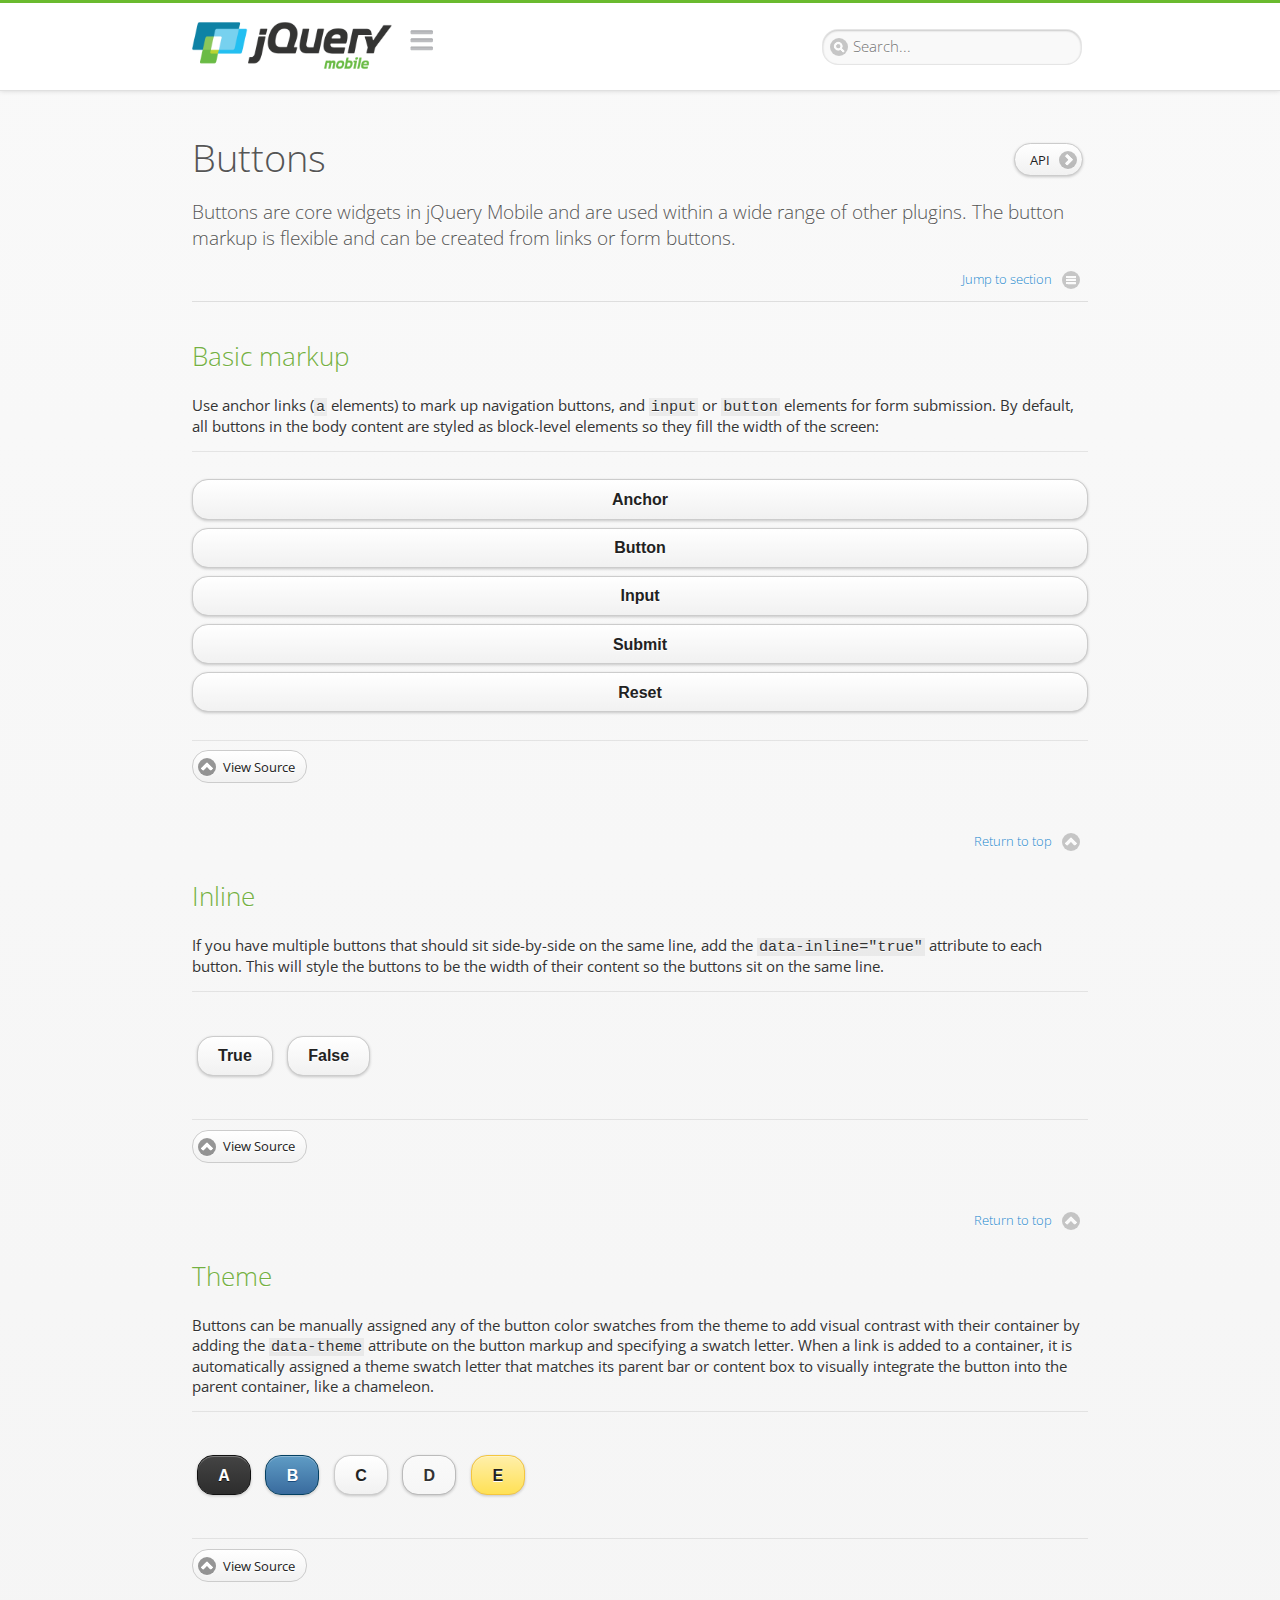
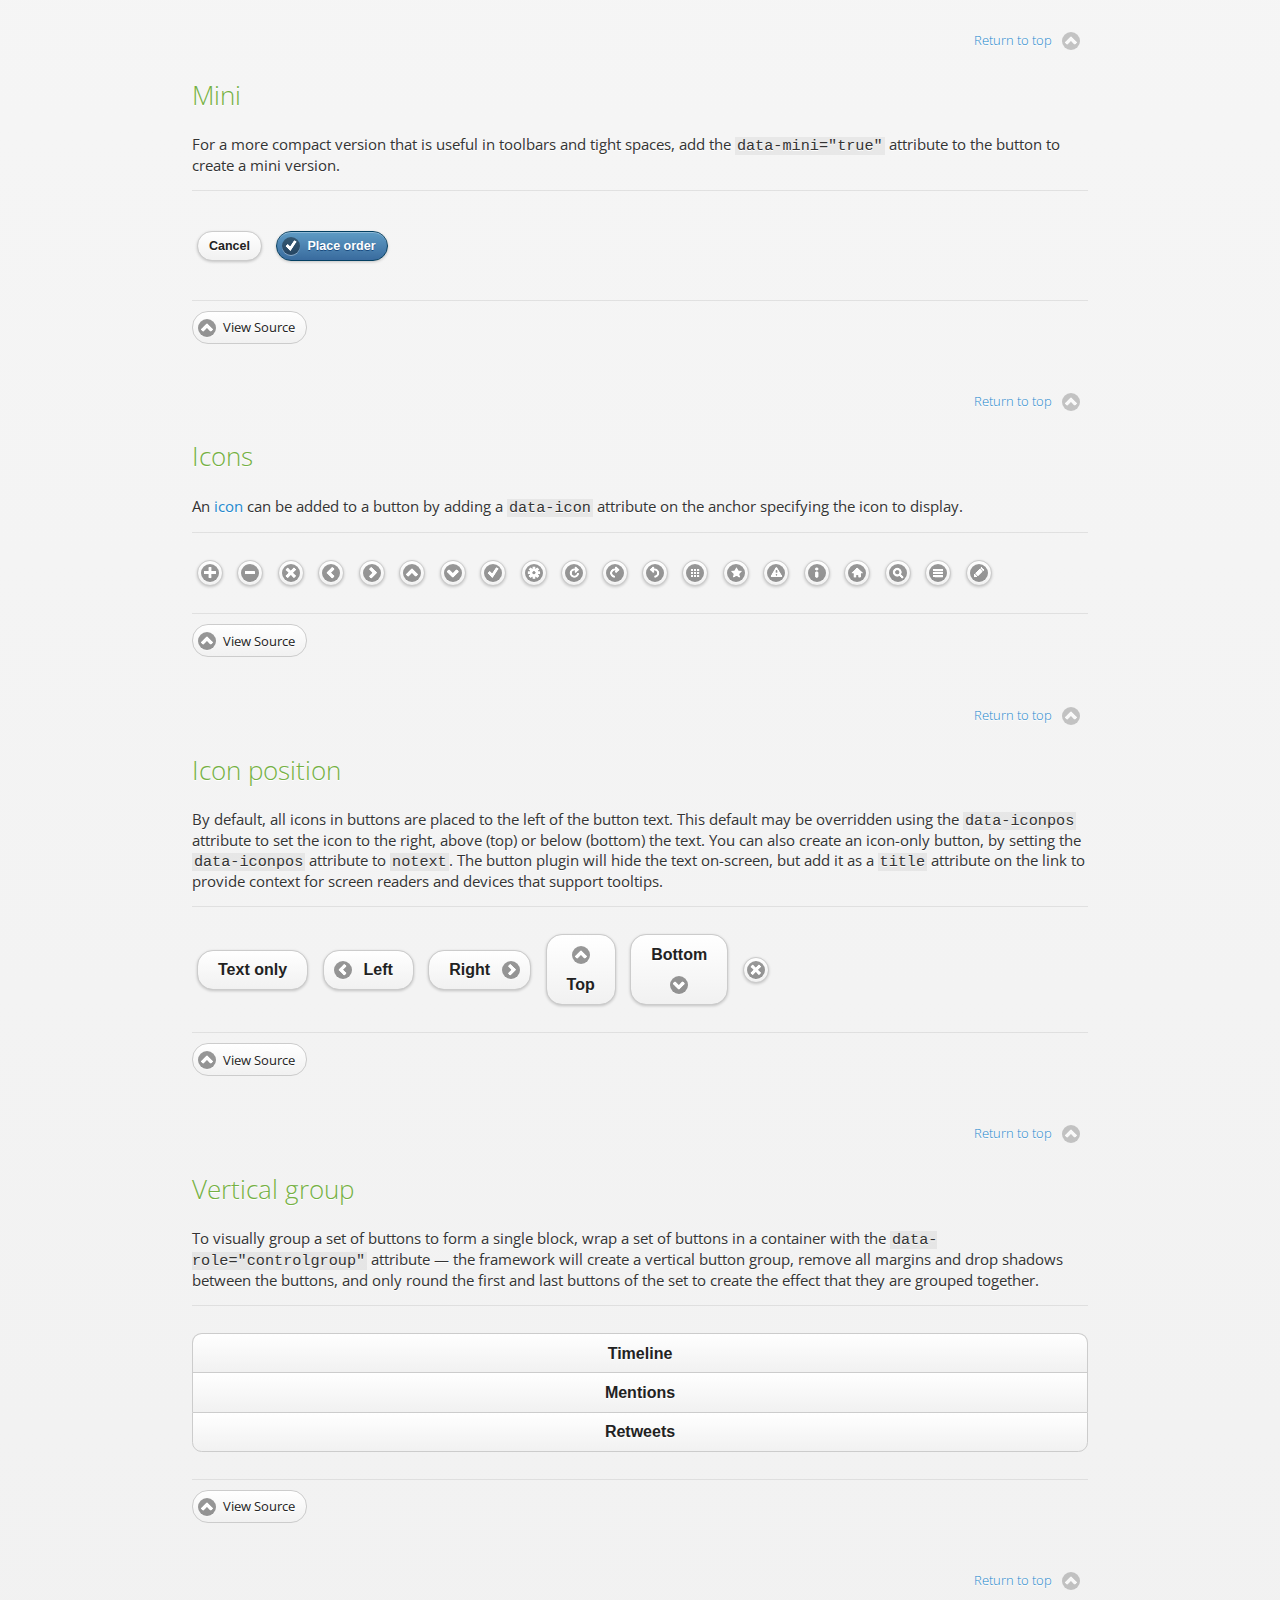
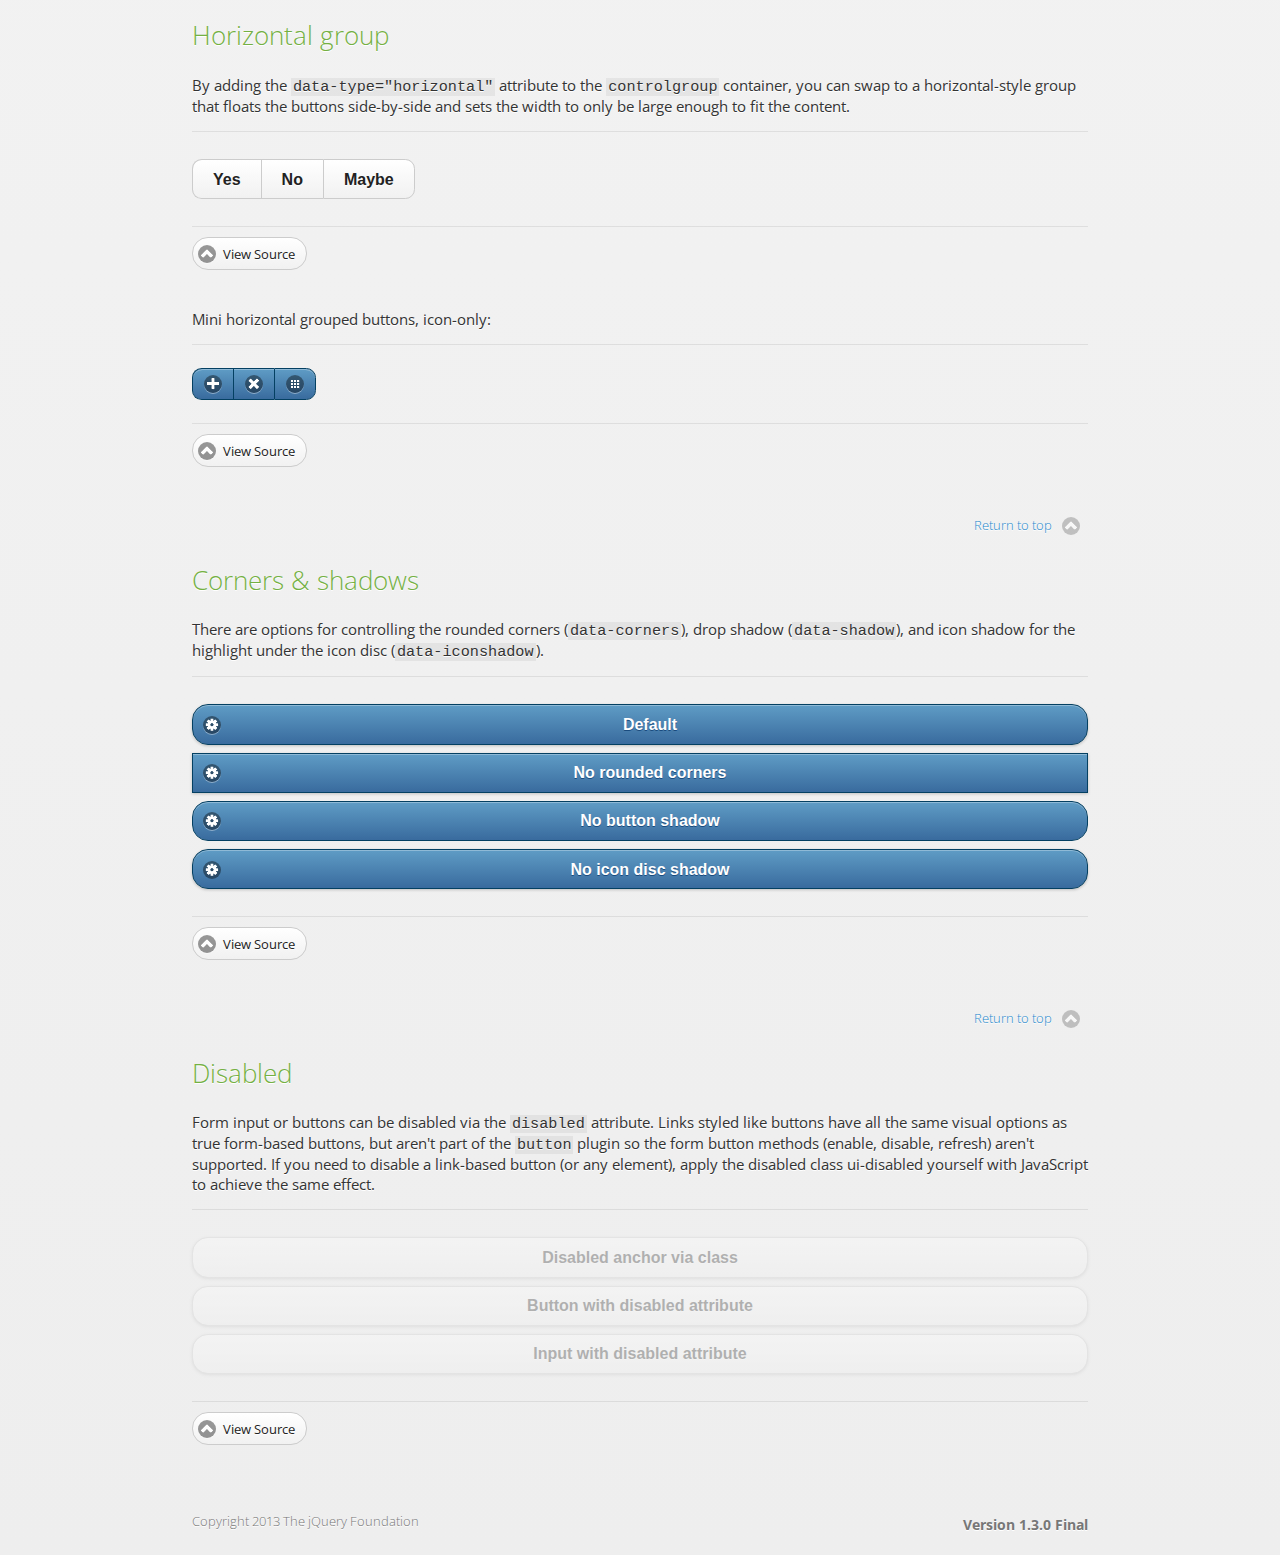
<file: webapp/jquery.mobile-1.3.0/demos/docs/widgets/buttons/index.html>
<!DOCTYPE html>
<html>
<head>
	<meta charset="utf-8">
	<meta name="viewport" content="width=device-width, initial-scale=1">
	<title>Buttons - jQuery Mobile Demos</title>
	<link rel="stylesheet"  href="../../../css/themes/default/jquery.mobile-1.3.0.css">
	<link rel="stylesheet" href="../../_assets/css/jqm-demos.css">
	<link rel="shortcut icon" href="../../favicon.ico">
	<link rel="stylesheet" href="http://fonts.googleapis.com/css?family=Open+Sans:300,400,700">
	<script src="../../../js/jquery.js"></script>
	<script src="../../_assets/js/jquery.mobile.demos.js"></script>
	<script src="../../../js/jquery.mobile-1.3.0.js"></script>
</head>
<body>
<div data-role="page" class="jqm-demos" data-quicklinks="true">

	<div data-role="header" class="jqm-header">
		<h1 class="jqm-logo"><a href="../../../"><img src="../../_assets/img/jquery-logo.png" alt="jQuery Mobile Framework"></a></h1>
		<a href="#" class="jqm-navmenu-link" data-icon="bars" data-iconpos="notext">Navigation</a>
		<a href="#" class="jqm-search-link" data-icon="search" data-iconpos="notext">Search</a>
        
<div class="jqm-search">
    <ul class="jqm-list">
        
<li data-section="Widgets" data-filtertext="accordions collapsible sets content formatting grouped inset mini"><a href="widgets/accordions/">Accordion</a></li>

<li data-section="Widgets" data-filtertext="ajax navigation navigate event method"><a href="widgets/navigation/" data-ajax="false">AJAX Navigation</a></li>

<li data-section="Widgets" data-filtertext="autocomplete filter reveal listviews remote listviewbeforefilter placeholder"><a href="widgets/autocomplete/" data-ajax="false">Autocomplete</a></li>

<li data-section="Widgets" data-filtertext="buttons inputs forms inline theme grouped icons mini disabled"><a href="widgets/buttons/" data-ajax="false">Buttons</a></li>

<li data-section="Widgets" data-filtertext="checkboxes checkboxradio inputs forms mini disabled"><a href="widgets/checkbox/">Checkboxes</a></li>

<li data-section="Widgets" data-filtertext="collapsibles content formatting"><a href="widgets/collapsibles/" data-ajax="false">Collapsibles</a></li>

<li data-section="Widgets" data-filtertext="controlgroups selects checkboxradio buttons horizontal vertical"><a href="widgets/controlgroups/">Controlgroup</a></li>

<li data-section="Widgets" data-filtertext="dialogs modal popups"><a href="widgets/dialog/">Dialogs</a></li>

<li data-section="Widgets" data-filtertext="fixed toolbars headers footers sections fullscreen"><a href="widgets/headers/bars-fixed.html">Fixed toolbars</a></li>

<li data-section="Widgets" data-filtertext="flip toggle switch binary slider selects forms disabled"><a href="widgets/sliders/switch.html" data-ajax="false">Flip switch toggle</a></li>

<li data-section="Widgets" data-filtertext="footer toolbars footers sections"><a href="widgets/footers/">Footer toolbar</a></li>

<li data-section="Widgets" data-filtertext="forms inputs slider button range toggle switch label disabled accessible fieldcontains elements"><a href="widgets/forms/">Form elements</a></li>

<li data-section="Widgets" data-filtertext="grids columns blocks content formatting rwd responsive"><a href="widgets/grids/">Grids</a></li>

<li data-section="Widgets" data-filtertext="header toolbars fixed fullscreen sections"><a href="widgets/headers/">Header toolbar</a></li>

<li data-section="Widgets" data-filtertext="icons buttons disc position"><a href="widgets/icons/">Icon</a></li>

<li data-section="Widgets" data-filtertext="links navigation ajax prefetch cache"><a href="widgets/links/">Links</a></li>

<li data-section="Widgets" data-filtertext="listviews thumbnails icons nested split button collapsible ul ol"><a href="widgets/listviews/" data-ajax="false">Listviews</a></li>

<li data-section="Widgets" data-filtertext="ajax loader overlay spinner pages"><a href="widgets/loader/">Loader overlay</a></li>

<li data-section="Widgets" data-filtertext="navbars navmenu toolbars links icons footer header"><a href="widgets/navbar/" data-ajax="false">Navbar</a></li>

<li data-section="Widgets" data-filtertext="navbars persistent header footer links navmenu"><a href="widgets/navbar/footer-persist-a.html">Navbar, persistent</a></li>

<li data-section="Widgets" data-filtertext="pages single multipage templates ajax nav"><a href="widgets/pages/">Pages</a></li>

<li data-section="Widgets" data-filtertext="panels sliding nav modal transition display reveal overlay push rwd responsive"><a href="widgets/panels/">Panels <span class="ui-li-count">New</span></a></li>

<li data-section="Widgets" data-filtertext="popup dialog modal transition tooltip lightbox form overlay screen flip pop fade transition"><a href="widgets/popup/">Popup</a></li>

<li data-section="Widgets" data-filtertext="radiobuttons checkboxradio inputs forms disabled grouped"><a href="widgets/radiobuttons/">Radio buttons</a></li>

<li data-section="Widgets" data-filtertext="selectmenus custom native multiple optgroup disabled forms"><a href="widgets/selects/">Select</a></li>

<li data-section="Widgets" data-filtertext="slider, single sliders range inputs forms disabled"><a href="widgets/sliders/" data-ajax="false">Slider, single</a></li>

<li data-section="Widgets" data-filtertext="slider, dual range sliders rangesliders inputs forms disabled"><a href="widgets/sliders/rangeslider.html" data-ajax="false">Slider, dual range <span class="ui-li-count">New</span></a></li>

<li data-section="Widgets" data-filtertext="tables column th td toggle responsive tables rwd hide show tabular"><a href="widgets/table-column-toggle/">Table, column toggle <span class="ui-li-count">New</span></a></li>

<li data-section="Widgets" data-filtertext="tables reflow th td responsive rwd columns tabular"><a href="widgets/table-reflow/">Table, reflow <span class="ui-li-count">New</span></a></li>

<li data-section="Widgets" data-filtertext="text inputs textarea numeric email tel file date time month clear pattern placeholder forms"><a href="widgets/textinputs/">Text inputs & textarea</a></li>

<li data-section="Widgets" data-filtertext="page transitions animated pages ajax navigation flip slide fade pop" data-ajax="false"><a href="widgets/transitions/" data-ajax="false">Transitions</a></li>
        
<li data-role="list-divider">Collapsibles</li>

<li data-section="Demo Showcase" data-filtertext="dynamic collapsible set accordion append expand"><a href="examples/collapsibles/dynamic-collapsible.html" data-ajax="false">Dynamic collapsible</a></li>

<li data-role="list-divider">Controlgroups</li>

<li data-section="Demo Showcase" data-filtertext="dynamic controlgroup buttons selects checkboxes forms"><a href="examples/controlgroups/dynamic-controlgroup.html" data-ajax="false">Dynamic controlgroup</a></li>

<li data-role="list-divider">Listviews</li>

<li data-section="Demo Showcase" data-filtertext="grid listview responsive grids responsive listviews lists ul"><a href="examples/listviews/grid-listview.html" data-ajax="false">Grid Listview</a></li>

<li data-section="Demo Showcase" data-filtertext="autodividers anchor jump scroll linkbars listviews lists ul"><a href="examples/listviews/autodividers-linkbar.html" data-ajax="false">Autodividers Linkbar</a></li>

<li data-section="Demo Showcase" data-filtertext="listviews autodividers selector autodividersselector lists ul ol"><a href="examples/listviews/autodividers-selector.html" data-ajax="false">Autodividers Selector</a></li>

<li data-role="list-divider">Navigation</li>

<li data-section="Demo Showcase" data-filtertext="backbone and require.js example navigation router"><a href="examples/backbone-require/index.html" data-ajax="false">Backbone and Require.js example</a></li>

<li data-section="Demo Showcase" data-filtertext="server redirection with server-side support.html"><a href="examples/redirect/" data-ajax="false">Redirection with server-side support</a></li>

<li data-role="list-divider">Panels</li>

<li data-section="Demo Showcase" data-filtertext="panel styling slide panels sliding panels shadow rwd responsive breakpoint"><a href="examples/panels/panel-styling.html" data-ajax="false">Panel styling</a></li>

<li data-section="Demo Showcase" data-filtertext="open panel on swipe panels left right"><a href="examples/panels/panel-swipe-open.html" data-ajax="false">Open panel on swipe</a></li>

<li data-role="list-divider">Popups</li>

<li data-section="Demo Showcase" data-filtertext="dynamic popups popup images lightbox"><a href="examples/popups/dynamic-popup.html" data-ajax="false">Dynamic popup</a></li>

<li data-section="Demo Showcase" data-filtertext="arrow popups popover"><a href="examples/popups/arrow.html" data-ajax="false">Popup with arrow</a></li>

<li data-role="list-divider">Responsive Tables</li>

<li data-section="Demo Showcase" data-filtertext="responsive tables reflow stack custom styles"><a href="examples/tables/movie-list.html" data-ajax="false">Reflow: Custom styles</a></li>

<li data-section="Demo Showcase" data-filtertext="responsive tables reflow heading groups rwd breakpoint"><a href="examples/tables/financial-grouped-reflow.html" data-ajax="false">Reflow: Heading groups</a></li>

<li data-section="Demo Showcase" data-filtertext="responsive tables column toggle hide rwd breakpoint customization options"><a href="examples/tables/movie-list-toggle-options.html" data-ajax="false">Column toggle: Customization options</a></li>

<li data-section="Demo Showcase" data-filtertext="responsive tables column toggle heading groups rwd breakpoint"><a href="examples/tables/financial-grouped-columns.html" data-ajax="false">Column toggle: Heading groups</a></li>

<li data-section="Demo Showcase" data-filtertext="responsive tables table column toggle phone comparison rwd breakpoint"><a href="examples/tables/phone-compare.html" data-ajax="false">Column toggle demo: Phone comparison</a></li>

<li data-role="list-divider">Sliders</li>

<li data-section="Demo Showcase" data-filtertext="slider tooltip handle value extension input range sliders forms"><a href="examples/slider/tooltip.html" data-ajax="false">Tooltip extension</a></li>

<li data-role="list-divider">Swipe</li>

<li data-section="Demo Showcase" data-filtertext="swipe to navigate page transitions navigation"><a href="examples/swipe/swipe-page.html" data-ajax="false">Swipe to navigate</a></li>

<li data-section="Demo Showcase" data-filtertext="swipe to delete list item listviews lists ul ol"><a href="examples/swipe/swipe-list.html" data-ajax="false">Swipe to delete list item</a></li>
        
<li data-role="list-divider">Forms</li>

<li data-section="Questions & Answers" data-filtertext="CSS styles apply widget scope wrap selector customize"><a href="faq/question-template.html">Why won't my CSS styles apply correctly to a widget?</a></li>

<li data-section="Questions & Answers" data-filtertext="form update value enhance pageinit refresh"><a href="faq/updating-the-value-of-enhanced-form-elements-does-not-work.html">Updating the value of enhanced form elements does not work.</a></li>

<li data-section="Questions & Answers" data-filtertext="HTML 5 inputs appearance keyboard picker calendar date time slider file color"><a href="faq/my-html-5-inputs-look-different-in-browsers.html">My HTML 5 inputs look different across devices and browsers.</a></li>

<li data-section="Questions & Answers" data-filtertext="range search inputs slider number text degrade"><a href="faq/my-range-search-input-type-is-being-changed.html">My range or search inputs are being change to number/text.</a></li>

<li data-section="Questions & Answers" data-filtertext="custom select popup dialog logic"><a href="faq/sometimes-custom-select-shows-as-dialog-popup.html">Sometimes my custom select shows as a popup other times its a dialog.</a></li>

<li data-section="Questions & Answers" data-filtertext="disable button issue class method"><a href="faq/disabling-a-button-does-not-work.html">Disabling a button does not work.</a></li>

<li data-section="Questions & Answers" data-filtertext="fixed toolbar header footer fullscreen select input bug issue"><a href="faq/controls-in-header-footer.html">Controls in my fixed header or footer are not responding or behave erratically.</a></li>

<li data-role="list-divider">Pages</li>

<li data-section="Questions & Answers" data-filtertext="head load scripts styles pageinit onload pagebeforecreate ajax nav pages"><a href="faq/scripts-and-styles-not-loading.html">Why aren't my scripts and styles loading?</a></li>

<li data-section="Questions & Answers" data-filtertext="document.ready onload paginit DOM ready on ready scripts "><a href="faq/dom-ready-not-working.html">Why isn't DOM ready working for my scripts?</a></li>

<li data-section="Questions & Answers" data-filtertext="ajax nav load page mobile.loadpage"><a href="faq/how-do-i-load-a-page.html">How do I load a page?</a></li>

<li data-section="Questions & Answers" data-filtertext="ajax nav multi page document load"><a href="faq/why-is-only-the-first-page-loaded.html">Why is only the first page of my multi page document loaded?</a></li>

<li data-section="Questions & Answers" data-filtertext="pass url query params ajax nav"><a href="faq/pass-query-params-to-page.html">I'm trying to pass query params to a page but it's not working?</a></li>

<li data-section="Questions & Answers" data-filtertext="hash pass parameters information ajax nav"><a href="faq/pass-via-the-hash-to-page.html">I'm trying to pass information via the hash but it's not working?</a></li>

<li data-section="Questions & Answers" data-filtertext="application cache status error isLocal ajax nav"><a href="faq/the-application-cache-is-not-working.html">I'm trying to use the application cache but it's not working.</a></li>

<li data-section="Questions & Answers" data-filtertext=">create refresh event trigger pageInit refresh method content injected page not enhanced."><a href="faq/injected-content-is-not-enhanced.html">Content injected into a page is not enhanced.</a></li>

<li data-section="Questions & Answers" data-filtertext=">create trigger event pageInit injected HTML"><a href="faq/triggering-create-on-injected-content-does-not-work.html">Triggering create on injected HTML does not work.</a></li>

<li data-section="Questions & Answers" data-filtertext="auto-enhance element stop preventnative role none"><a href="faq/how-can-i-stop-auto-enhancement-of-elements.html">How can I stop JQM from auto-enhancing an element?</a></li>

<li data-section="Questions & Answers" data-filtertext="auto-enhance block container parent stop preventnative role none"><a href="faq/how-can-i-stop-auto-enhancement-of-a-block-of-elements.html">How can I stop JQM from enhancing a block of elements?</a></li>

<li data-section="Questions & Answers" data-filtertext="page title ajax nav head"><a href="faq/how-do-i-control-page-titles.html">How do I control page titles?</a></li>

<li data-section="Questions & Answers" data-filtertext="ajax nav load page loadPage"><a href="faq/how-do-i-load-a-page.html">How do I load a page?</a></li>

<li data-role="list-divider">Events</li>

<li data-section="Questions & Answers" data-filtertext="touch mouse events vmouseover, vmousedown, vmousemove, vmouseup, vclick, vmousecancel"><a href="faq/how-do-i-use-touch-mouse-events.html">How do I use touch and mouse events?</a></li>

<li data-role="list-divider">Theme and styling</li>

<li data-section="Questions & Answers" data-filtertext="theme swatch css themeroller customize icons colors fonts style"><a href="faq/how-does-theming-work.html">How does theming work?</a></li>

<li data-role="list-divider">Apps</li>

<li data-section="Questions & Answers" data-filtertext="How do I need to configure PhoneGap Cordova?"><a href="faq/how-configure-phonegap-cordova.html">How do I need to configure PhoneGap/Cordova?</a></li>
<!--
<li data-role="list-divider">Navigation</li>

<li data-section="Questions & Answers" data-filtertext=""><a href="faq/nav-is-acting-erraticly.html">The nav is acting erratically!</a></li>

<li data-section="Questions & Answers" data-filtertext=""><a href="faq/deep-links-dont-work.html">Following a deep link ( a link to scroll to and id ) does not work.</a></li>

<li data-section="Questions & Answers" data-filtertext=""><a href="faq/scripts-css-only-works-on-first-page-or-refresh.html">My script / css only works on first page or on refresh.</a></li>
<li data-role="list-divider">Widgets</li>

<li data-section="Questions & Answers" data-filtertext=""><a href="faq/cloned-content-double-enhanced.html">Cloning a widget or enhanced for element and enhancing causes "double" enhancement</a></li>

<li data-section="Questions & Answers" data-filtertext=""><a href="faq/cloned-content-does-not-update.html">Cloned widget or enhanced element does not update</a></li>

<li data-section="Questions & Answers" data-filtertext=""><a href="faq/data-enhance-false-does-not-work.html">Setting data-enhance="false" does not work.</a></li>

<li data-role="list-divider">General</li>

<li data-section="Questions & Answers" data-filtertext=""><a href="faq/selecting-element-by-id-not-working.html">Selecting elements by id only works sometimes or on first page!</a></li>

<li data-section="Questions & Answers" data-filtertext=""><a href="faq/global-config-settings-ignored.html">The global configuration settings i set are being ignored.</a></li>

<li data-section="Questions & Answers" data-filtertext=""><a href="faq/custom-css-is-ignored.html">My custom css is ignored.</a></li>

<li data-role="list-divider">Events</li>

<li data-section="Questions & Answers" data-filtertext=""><a href="faq/swipe-triggered-when-scrolling.html">Swipe triggered when scrolling.</a></li>

<li data-section="Questions & Answers" data-filtertext=""><a href="faq/document-ready-not-working.html">Document ready ignored after first page.</a></li>

<li data-role="list-divider">Theming &amp; custom styles</li>

<li data-section="Questions & Answers" data-filtertext=""><a href="faq/#">How do I add custom icons?</a></li>

<li data-section="Questions & Answers" data-filtertext=""><a href="faq/#">How do I add remove the circle behind the icons?</a></li>
-->
    </ul>
</div>
	</div><!-- /header -->

	<div data-role="content" class="jqm-content">

			<h1>Buttons <a href="http://api.jquerymobile.com/button/" data-ajax="false" data-role="button" data-inline="true" data-mini="true" data-icon="arrow-r" data-iconpos="right" class="jqm-api-link">API</a></h1>

			<p class="jqm-intro">Buttons are core widgets in jQuery Mobile and are used within a wide range of other plugins. The button markup is flexible and can be created from links or form buttons.
			</p>

			<h2 id="button-markup">Basic markup</h2>

			<p>Use anchor links (<code>a</code> elements) to mark up navigation buttons, and <code>input</code> or <code>button</code> elements for form submission. By default, all buttons in the body content are styled as block-level elements so they fill the width of the screen:</p>

			<div data-demo-html="true">
				<a href="#" data-role="button">Anchor</a>
				<form>
					<button>Button</button>
					<input type="button" value="Input">
					<input type="submit" value="Submit">
					<input type="reset" value="Reset">
				</form>
			</div><!--/demo-html -->

			<h2 id="button-inline">Inline</h2>

			<p>If you have multiple buttons that should sit side-by-side on the same line, add the <code>data-inline="true"</code> attribute to each button. This will style the buttons to be the width of their content so the buttons sit on the same line. </p>

			<div data-demo-html="true">
				<p>
					<a href="#" data-role="button" data-inline="true">True</a>
					<a href="#" data-role="button" data-inline="true">False</a>
				</p>
			</div><!--/demo-html -->

			<h2 id="button-theme">Theme</h2>

			<p>Buttons can be manually assigned any of the button color swatches from the theme to add visual contrast with their container by adding the <code> data-theme</code> attribute on the button markup and specifying a swatch letter. When a link is added to a container, it is automatically assigned a theme swatch letter that matches its parent bar or content box to visually integrate the button into the parent container, like a chameleon.</p>

			<div data-demo-html="true">
				<p>
					<a href="#" data-role="button" data-theme="a" data-inline="true">A</a>
					<a href="#" data-role="button" data-theme="b" data-inline="true">B</a>
					<a href="#" data-role="button" data-theme="c" data-inline="true">C</a>
					<a href="#" data-role="button" data-theme="d" data-inline="true">D</a>
					<a href="#" data-role="button" data-theme="e" data-inline="true">E</a>
				</p>
			</div><!--/demo-html -->

			<h2 id="button-mini">Mini</h2>

			<p>For a more compact version that is useful in toolbars and tight spaces, add the <code>data-mini="true"</code> attribute to the button to create a mini version</a>. </p>

			<div data-demo-html="true">
				<p>
					<a href="#" data-role="button" data-mini="true" data-inline="true">Cancel</a>
					<a href="#" data-role="button" data-mini="true" data-inline="true" data-icon="check" data-theme="b">Place order</a>
				</p>
			</div><!--/demo-html -->

			<h2 id="button-icons">Icons</h2>

			<p>An <a href="../icons/">icon</a> can be added to a button by adding a <code> data-icon</code> attribute on the anchor specifying the icon to display.</p>

			<div data-demo-html="true">
				<a href="#" data-role="button" data-icon="plus" data-iconpos="notext" data-theme="c" data-inline="true">Plus</a>
				<a href="#" data-role="button" data-icon="minus" data-iconpos="notext" data-theme="c" data-inline="true">Minus</a>
				<a href="#" data-role="button" data-icon="delete" data-iconpos="notext" data-theme="c" data-inline="true">Delete</a>
				<a href="#" data-role="button" data-icon="arrow-l" data-iconpos="notext" data-theme="c" data-inline="true">Arrow left</a>
				<a href="#" data-role="button" data-icon="arrow-r" data-iconpos="notext" data-theme="c" data-inline="true">Arrow right</a>
				<a href="#" data-role="button" data-icon="arrow-u" data-iconpos="notext" data-theme="c" data-inline="true">Arrow up</a>
				<a href="#" data-role="button" data-icon="arrow-d" data-iconpos="notext" data-theme="c" data-inline="true">Arrow down</a>
				<a href="#" data-role="button" data-icon="check" data-iconpos="notext" data-theme="c" data-inline="true">Check</a>
				<a href="#" data-role="button" data-icon="gear" data-iconpos="notext" data-theme="c" data-inline="true">Gear</a>
				<a href="#" data-role="button" data-icon="refresh" data-iconpos="notext" data-theme="c" data-inline="true">Refresh</a>
				<a href="#" data-role="button" data-icon="forward" data-iconpos="notext" data-theme="c" data-inline="true">Forward</a>
				<a href="#" data-role="button" data-icon="back" data-iconpos="notext" data-theme="c" data-inline="true">Back</a>
				<a href="#" data-role="button" data-icon="grid" data-iconpos="notext" data-theme="c" data-inline="true">Grid</a>
				<a href="#" data-role="button" data-icon="star" data-iconpos="notext" data-theme="c" data-inline="true">Star</a>
				<a href="#" data-role="button" data-icon="alert" data-iconpos="notext" data-theme="c" data-inline="true">Alert</a>
				<a href="#" data-role="button" data-icon="info" data-iconpos="notext" data-theme="c" data-inline="true">Info</a>
		        <a href="#" data-role="button" data-icon="home" data-iconpos="notext" data-theme="c" data-inline="true">Home</a>
		        <a href="#" data-role="button" data-icon="search" data-iconpos="notext" data-theme="c" data-inline="true">Search</a>
				<a href="#" data-role="button" data-icon="bars" data-iconpos="notext" data-theme="c" data-inline="true">Bars</a>
				<a href="#" data-role="button" data-icon="edit" data-iconpos="notext" data-theme="c" data-inline="true">Edit</a>
			</div><!--/demo-html -->

			<h2 id="button-icon-position">Icon position</h2>

			<p>By default, all icons in buttons are placed to the left of the button text. This default may be overridden using the <code> data-iconpos</code> attribute to set the icon to the right, above (top) or below (bottom) the text. You can also create an icon-only button, by setting the <code> data-iconpos</code> attribute to <code>notext</code>. The button plugin will hide the text on-screen, but add it as a <code>title</code> attribute on the link to provide context for screen readers and devices that support tooltips.</p>

			<div data-demo-html="true">
					<a href="#" data-role="button" data-inline="true">Text only</a>
					<a href="#" data-role="button" data-icon="arrow-l" data-iconpos="left" data-inline="true">Left</a>
					<a href="#" data-role="button" data-icon="arrow-r" data-iconpos="right" data-inline="true">Right</a>
					<a href="#" data-role="button" data-icon="arrow-u" data-iconpos="top" data-inline="true">Top</a>
					<a href="#" data-role="button" data-icon="arrow-d" data-iconpos="bottom" data-inline="true">Bottom</a>
					<a href="#" data-role="button" data-icon="delete" data-iconpos="notext" data-inline="true">Icon only</a>
			</div><!--/demo-html -->

			<h2 id="button-vertical-group">Vertical group</h2>

			<p>To visually group a set of buttons to form a single block, wrap a set of buttons in a container with the <code> data-role="controlgroup"</code> attribute &mdash; the framework will create a vertical button group, remove all margins and drop shadows between the buttons, and only round the first and last buttons of the set to create the effect that they are grouped together. </p>

			<div data-demo-html="true">
				<div data-role="controlgroup">
					<a href="#" data-role="button">Timeline</a>
					<a href="#" data-role="button">Mentions</a>
					<a href="#" data-role="button">Retweets</a>
				</div>
			</div><!--/demo-html -->

			<h2 id="button-horizontal-group">Horizontal group</h2>

			<p>By adding the <code>data-type="horizontal"</code> attribute to the <code>controlgroup</code> container, you can swap to a horizontal-style group that floats the buttons side-by-side and sets the width to only be large enough to fit the content.</p>

			<div data-demo-html="true">
				<div data-role="controlgroup" data-type="horizontal">
					<a href="#" data-role="button">Yes</a>
					<a href="#" data-role="button">No</a>
					<a href="#" data-role="button">Maybe</a>
				</div>
			</div><!--/demo-html -->

			<p>Mini horizontal grouped buttons, icon-only:</p>
			<div data-demo-html="true">
				<div data-role="controlgroup" data-type="horizontal" data-mini="true">
				    <a href="#" data-role="button" data-iconpos="notext" data-icon="plus" data-theme="b">Add</a>
				    <a href="#" data-role="button" data-iconpos="notext" data-icon="delete" data-theme="b">Delete</a>
				    <a href="#" data-role="button" data-iconpos="notext" data-icon="grid" data-theme="b">More</a>
				</div>
			</div><!--/demo-html -->

			<h2 id="button-corners-shadows">Corners & shadows</h2>

			<p>There are options for controlling the rounded corners (<code>data-corners</code>), drop shadow (<code>data-shadow</code>), and icon  shadow for the highlight under the icon disc (<code>data-iconshadow</code>).</p>

			<div data-demo-html="true">
				<a href="#" data-role="button" data-icon="gear" data-theme="b">Default</a>
				<a href="#" data-role="button" data-icon="gear" data-corners="false" data-theme="b">No rounded corners</a>
				<a href="#" data-role="button" data-icon="gear" data-shadow="false" data-theme="b">No button shadow</a>
				<a href="#" data-role="button" data-icon="gear" data-iconshadow="false" data-theme="b">No icon disc shadow</a>
			</div><!--/demo-html -->

			<h2>Disabled</h2>

			<p>Form input or buttons can be disabled via the <code>disabled</code> attribute. Links styled like buttons have all the same visual options as true form-based buttons, but aren't part of the <code>button</code> plugin so the form button methods (enable, disable, refresh) aren't supported. If you need to disable a link-based button (or any element), apply the disabled class ui-disabled yourself with JavaScript to achieve the same effect.</p>

			<div data-demo-html="true">
				<a href="#" data-role="button" class="ui-disabled">Disabled anchor via class</a>
				<form>
					<button disabled>Button with disabled attribute</button>
					<input type="button" value="Input with disabled attribute" disabled>
				</form>
			</div><!--/demo-html -->

	</div><!-- /content -->

	<div data-role="footer" class="jqm-footer">
		<p class="jqm-version"></p>
		<p>Copyright 2013 The jQuery Foundation</p>
	</div><!-- /footer -->


    <div data-role="panel" class="jqm-nav-panel jqm-navmenu-panel" data-position="left" data-display="reveal" data-theme="c">
        <ul data-role="listview" data-theme="d" data-divider-theme="d" data-icon="false" data-global-nav="docs" class="jqm-list">
            <li data-role="list-divider">jQuery Mobile Demos</li>
			<li><a href="../">Home</a></li>
            <li><a href="intro/">Introduction</a></li>
            <li><a href="examples/">Demo Showcase</a></li>
            <li><a href="faq/">Questions & Answers</a></li>
			<li><a href="intro/rwd.html">Going Responsive</a></li>
            <li data-role="list-divider">Widget reference</li>
            
<li data-section="Widgets" data-filtertext="accordions collapsible sets content formatting grouped inset mini"><a href="widgets/accordions/">Accordion</a></li>

<li data-section="Widgets" data-filtertext="ajax navigation navigate event method"><a href="widgets/navigation/" data-ajax="false">AJAX Navigation</a></li>

<li data-section="Widgets" data-filtertext="autocomplete filter reveal listviews remote listviewbeforefilter placeholder"><a href="widgets/autocomplete/" data-ajax="false">Autocomplete</a></li>

<li data-section="Widgets" data-filtertext="buttons inputs forms inline theme grouped icons mini disabled"><a href="widgets/buttons/" data-ajax="false">Buttons</a></li>

<li data-section="Widgets" data-filtertext="checkboxes checkboxradio inputs forms mini disabled"><a href="widgets/checkbox/">Checkboxes</a></li>

<li data-section="Widgets" data-filtertext="collapsibles content formatting"><a href="widgets/collapsibles/" data-ajax="false">Collapsibles</a></li>

<li data-section="Widgets" data-filtertext="controlgroups selects checkboxradio buttons horizontal vertical"><a href="widgets/controlgroups/">Controlgroup</a></li>

<li data-section="Widgets" data-filtertext="dialogs modal popups"><a href="widgets/dialog/">Dialogs</a></li>

<li data-section="Widgets" data-filtertext="fixed toolbars headers footers sections fullscreen"><a href="widgets/headers/bars-fixed.html">Fixed toolbars</a></li>

<li data-section="Widgets" data-filtertext="flip toggle switch binary slider selects forms disabled"><a href="widgets/sliders/switch.html" data-ajax="false">Flip switch toggle</a></li>

<li data-section="Widgets" data-filtertext="footer toolbars footers sections"><a href="widgets/footers/">Footer toolbar</a></li>

<li data-section="Widgets" data-filtertext="forms inputs slider button range toggle switch label disabled accessible fieldcontains elements"><a href="widgets/forms/">Form elements</a></li>

<li data-section="Widgets" data-filtertext="grids columns blocks content formatting rwd responsive"><a href="widgets/grids/">Grids</a></li>

<li data-section="Widgets" data-filtertext="header toolbars fixed fullscreen sections"><a href="widgets/headers/">Header toolbar</a></li>

<li data-section="Widgets" data-filtertext="icons buttons disc position"><a href="widgets/icons/">Icon</a></li>

<li data-section="Widgets" data-filtertext="links navigation ajax prefetch cache"><a href="widgets/links/">Links</a></li>

<li data-section="Widgets" data-filtertext="listviews thumbnails icons nested split button collapsible ul ol"><a href="widgets/listviews/" data-ajax="false">Listviews</a></li>

<li data-section="Widgets" data-filtertext="ajax loader overlay spinner pages"><a href="widgets/loader/">Loader overlay</a></li>

<li data-section="Widgets" data-filtertext="navbars navmenu toolbars links icons footer header"><a href="widgets/navbar/" data-ajax="false">Navbar</a></li>

<li data-section="Widgets" data-filtertext="navbars persistent header footer links navmenu"><a href="widgets/navbar/footer-persist-a.html">Navbar, persistent</a></li>

<li data-section="Widgets" data-filtertext="pages single multipage templates ajax nav"><a href="widgets/pages/">Pages</a></li>

<li data-section="Widgets" data-filtertext="panels sliding nav modal transition display reveal overlay push rwd responsive"><a href="widgets/panels/">Panels <span class="ui-li-count">New</span></a></li>

<li data-section="Widgets" data-filtertext="popup dialog modal transition tooltip lightbox form overlay screen flip pop fade transition"><a href="widgets/popup/">Popup</a></li>

<li data-section="Widgets" data-filtertext="radiobuttons checkboxradio inputs forms disabled grouped"><a href="widgets/radiobuttons/">Radio buttons</a></li>

<li data-section="Widgets" data-filtertext="selectmenus custom native multiple optgroup disabled forms"><a href="widgets/selects/">Select</a></li>

<li data-section="Widgets" data-filtertext="slider, single sliders range inputs forms disabled"><a href="widgets/sliders/" data-ajax="false">Slider, single</a></li>

<li data-section="Widgets" data-filtertext="slider, dual range sliders rangesliders inputs forms disabled"><a href="widgets/sliders/rangeslider.html" data-ajax="false">Slider, dual range <span class="ui-li-count">New</span></a></li>

<li data-section="Widgets" data-filtertext="tables column th td toggle responsive tables rwd hide show tabular"><a href="widgets/table-column-toggle/">Table, column toggle <span class="ui-li-count">New</span></a></li>

<li data-section="Widgets" data-filtertext="tables reflow th td responsive rwd columns tabular"><a href="widgets/table-reflow/">Table, reflow <span class="ui-li-count">New</span></a></li>

<li data-section="Widgets" data-filtertext="text inputs textarea numeric email tel file date time month clear pattern placeholder forms"><a href="widgets/textinputs/">Text inputs & textarea</a></li>

<li data-section="Widgets" data-filtertext="page transitions animated pages ajax navigation flip slide fade pop" data-ajax="false"><a href="widgets/transitions/" data-ajax="false">Transitions</a></li>
        </ul>
	</div><!-- /panel -->

</div><!-- /page -->
</body>
</html>
</file>
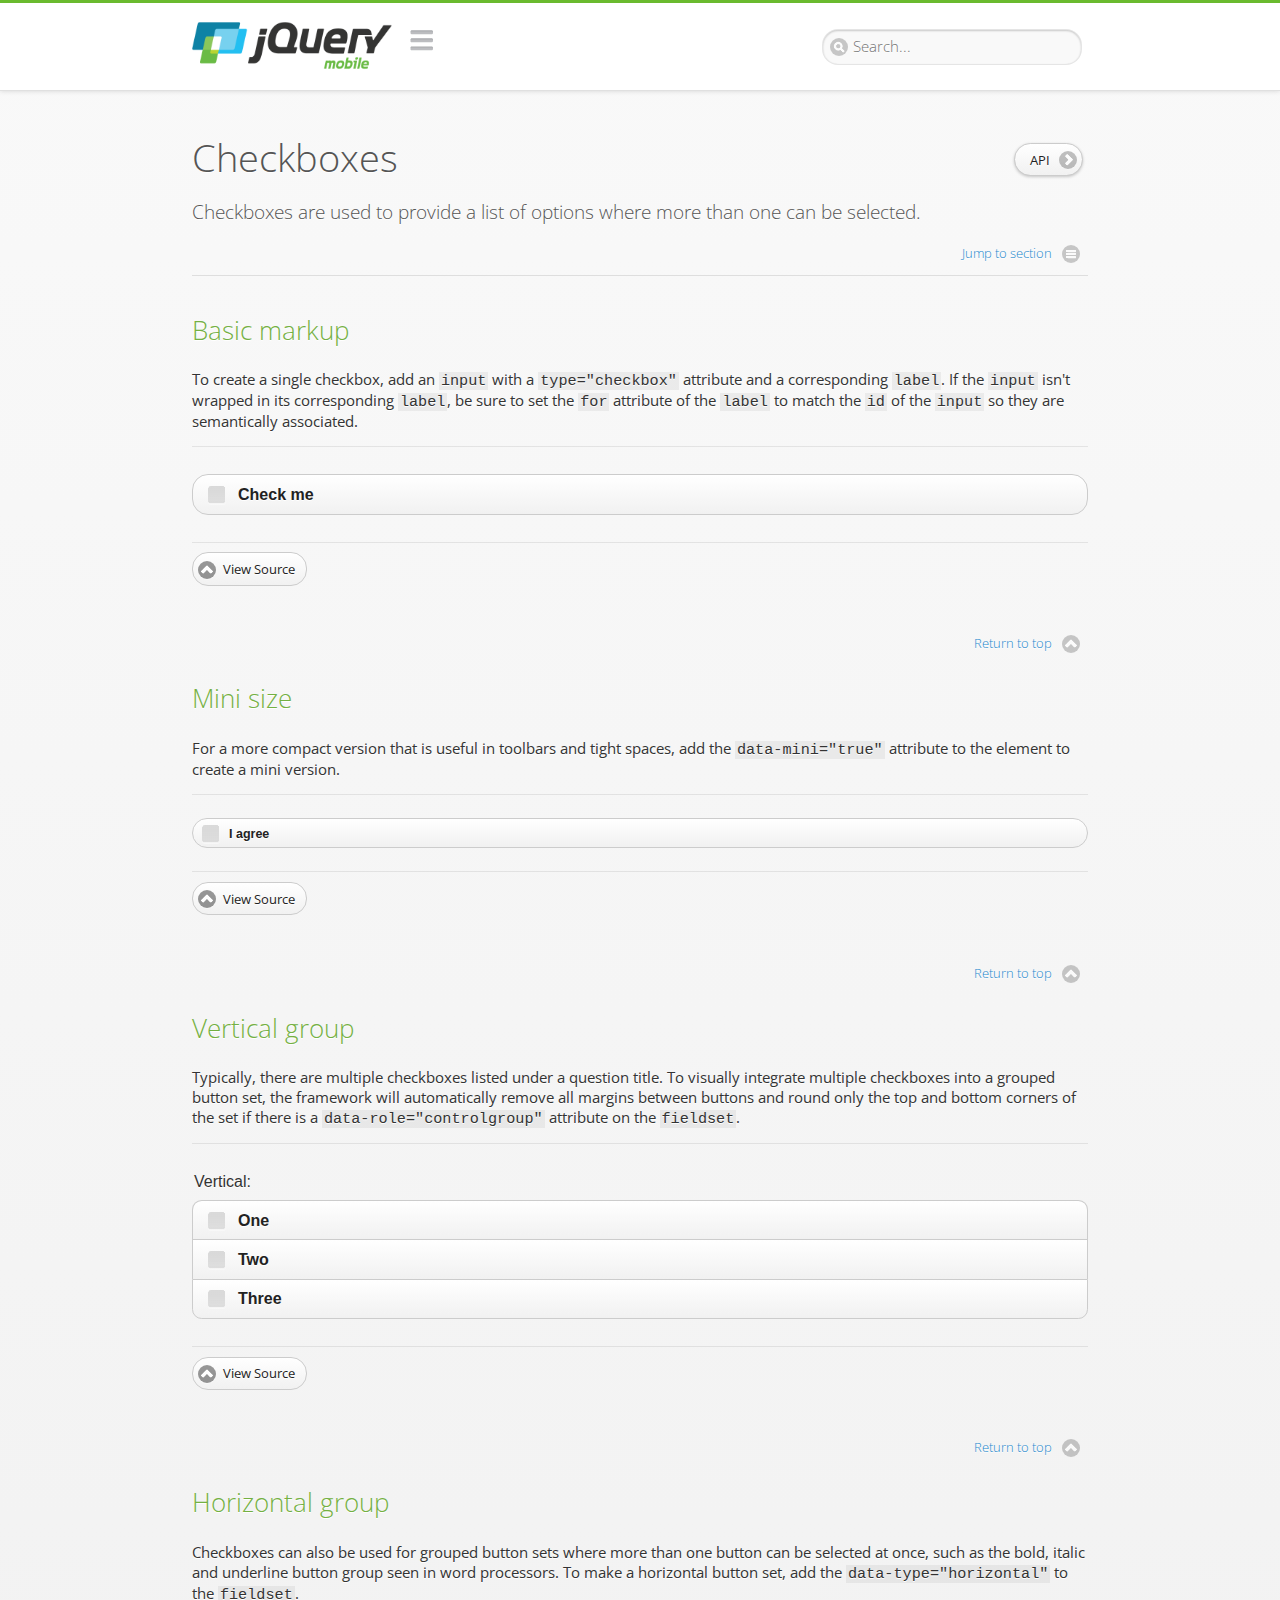
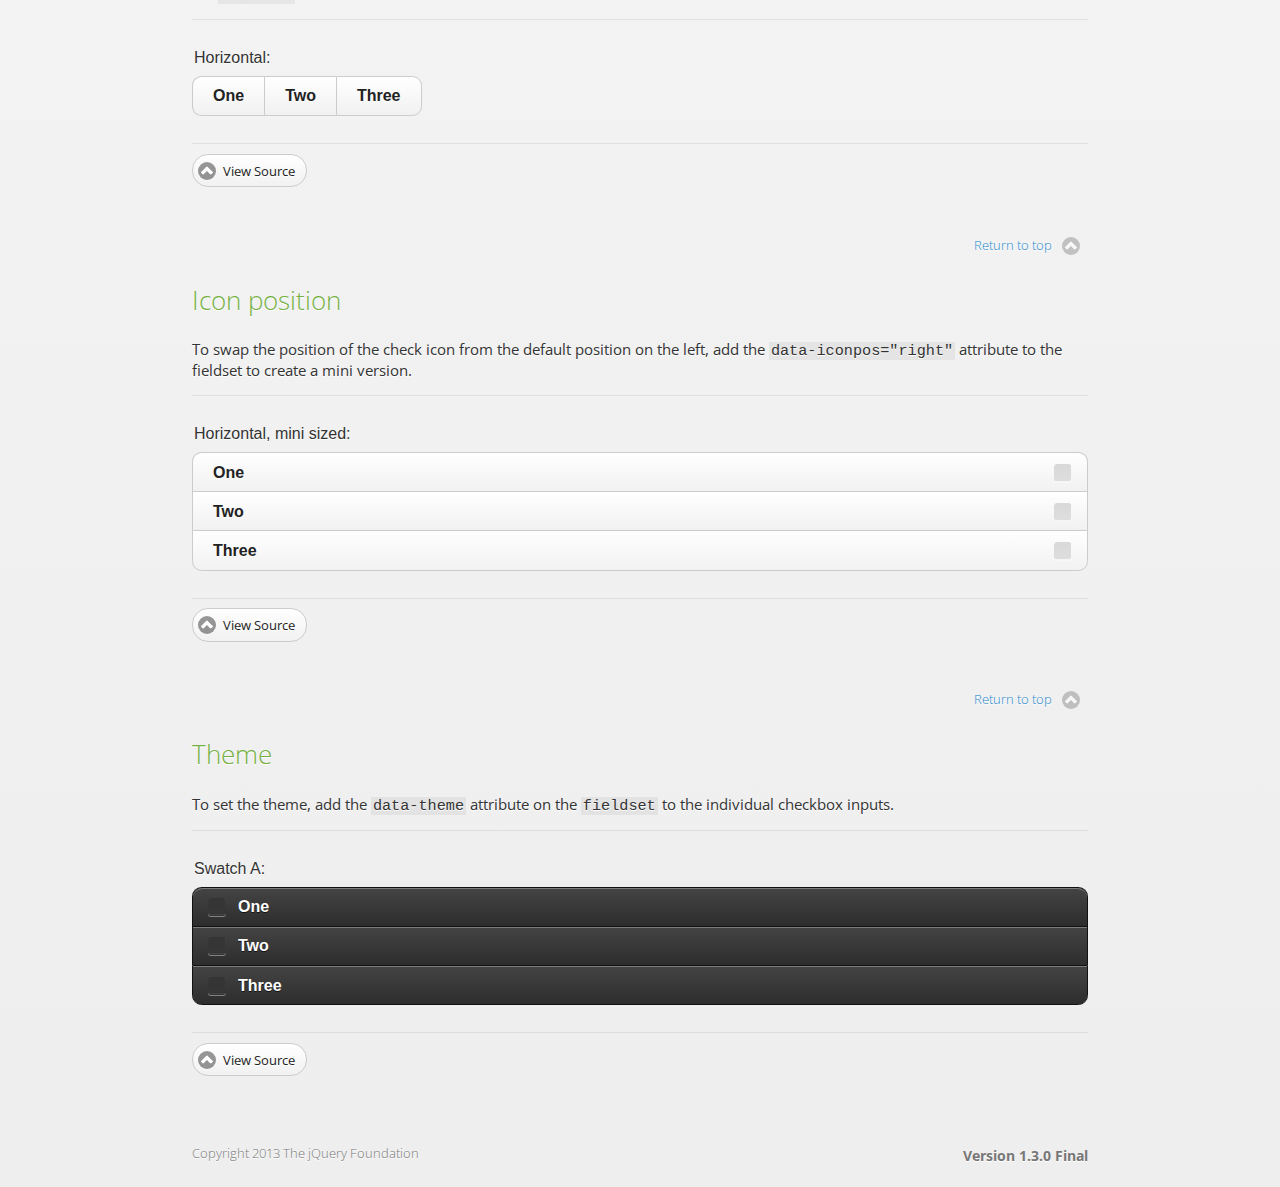
<file: webapp/jquery.mobile-1.3.0/demos/docs/widgets/checkbox/index.html>
<!DOCTYPE html>
<html>
<head>
	<meta charset="utf-8">
	<meta name="viewport" content="width=device-width, initial-scale=1">
	<title>Checkboxes - jQuery Mobile Demos</title>
	<link rel="stylesheet"  href="../../../css/themes/default/jquery.mobile-1.3.0.css">
	<link rel="stylesheet" href="../../_assets/css/jqm-demos.css">
	<link rel="shortcut icon" href="../../favicon.ico">
	<link rel="stylesheet" href="http://fonts.googleapis.com/css?family=Open+Sans:300,400,700">
	<script src="../../../js/jquery.js"></script>
	<script src="../../_assets/js/jquery.mobile.demos.js"></script>
	<script src="../../../js/jquery.mobile-1.3.0.js"></script>
</head>
<div data-role="page" class="jqm-demos" data-quicklinks="true">

	<div data-role="header" class="jqm-header">
		<h1 class="jqm-logo"><a href="../../../"><img src="../../_assets/img/jquery-logo.png" alt="jQuery Mobile Framework"></a></h1>
		<a href="#" class="jqm-navmenu-link" data-icon="bars" data-iconpos="notext">Navigation</a>
		<a href="#" class="jqm-search-link" data-icon="search" data-iconpos="notext">Search</a>
        
<div class="jqm-search">
    <ul class="jqm-list">
        
<li data-section="Widgets" data-filtertext="accordions collapsible sets content formatting grouped inset mini"><a href="widgets/accordions/">Accordion</a></li>

<li data-section="Widgets" data-filtertext="ajax navigation navigate event method"><a href="widgets/navigation/" data-ajax="false">AJAX Navigation</a></li>

<li data-section="Widgets" data-filtertext="autocomplete filter reveal listviews remote listviewbeforefilter placeholder"><a href="widgets/autocomplete/" data-ajax="false">Autocomplete</a></li>

<li data-section="Widgets" data-filtertext="buttons inputs forms inline theme grouped icons mini disabled"><a href="widgets/buttons/" data-ajax="false">Buttons</a></li>

<li data-section="Widgets" data-filtertext="checkboxes checkboxradio inputs forms mini disabled"><a href="widgets/checkbox/">Checkboxes</a></li>

<li data-section="Widgets" data-filtertext="collapsibles content formatting"><a href="widgets/collapsibles/" data-ajax="false">Collapsibles</a></li>

<li data-section="Widgets" data-filtertext="controlgroups selects checkboxradio buttons horizontal vertical"><a href="widgets/controlgroups/">Controlgroup</a></li>

<li data-section="Widgets" data-filtertext="dialogs modal popups"><a href="widgets/dialog/">Dialogs</a></li>

<li data-section="Widgets" data-filtertext="fixed toolbars headers footers sections fullscreen"><a href="widgets/headers/bars-fixed.html">Fixed toolbars</a></li>

<li data-section="Widgets" data-filtertext="flip toggle switch binary slider selects forms disabled"><a href="widgets/sliders/switch.html" data-ajax="false">Flip switch toggle</a></li>

<li data-section="Widgets" data-filtertext="footer toolbars footers sections"><a href="widgets/footers/">Footer toolbar</a></li>

<li data-section="Widgets" data-filtertext="forms inputs slider button range toggle switch label disabled accessible fieldcontains elements"><a href="widgets/forms/">Form elements</a></li>

<li data-section="Widgets" data-filtertext="grids columns blocks content formatting rwd responsive"><a href="widgets/grids/">Grids</a></li>

<li data-section="Widgets" data-filtertext="header toolbars fixed fullscreen sections"><a href="widgets/headers/">Header toolbar</a></li>

<li data-section="Widgets" data-filtertext="icons buttons disc position"><a href="widgets/icons/">Icon</a></li>

<li data-section="Widgets" data-filtertext="links navigation ajax prefetch cache"><a href="widgets/links/">Links</a></li>

<li data-section="Widgets" data-filtertext="listviews thumbnails icons nested split button collapsible ul ol"><a href="widgets/listviews/" data-ajax="false">Listviews</a></li>

<li data-section="Widgets" data-filtertext="ajax loader overlay spinner pages"><a href="widgets/loader/">Loader overlay</a></li>

<li data-section="Widgets" data-filtertext="navbars navmenu toolbars links icons footer header"><a href="widgets/navbar/" data-ajax="false">Navbar</a></li>

<li data-section="Widgets" data-filtertext="navbars persistent header footer links navmenu"><a href="widgets/navbar/footer-persist-a.html">Navbar, persistent</a></li>

<li data-section="Widgets" data-filtertext="pages single multipage templates ajax nav"><a href="widgets/pages/">Pages</a></li>

<li data-section="Widgets" data-filtertext="panels sliding nav modal transition display reveal overlay push rwd responsive"><a href="widgets/panels/">Panels <span class="ui-li-count">New</span></a></li>

<li data-section="Widgets" data-filtertext="popup dialog modal transition tooltip lightbox form overlay screen flip pop fade transition"><a href="widgets/popup/">Popup</a></li>

<li data-section="Widgets" data-filtertext="radiobuttons checkboxradio inputs forms disabled grouped"><a href="widgets/radiobuttons/">Radio buttons</a></li>

<li data-section="Widgets" data-filtertext="selectmenus custom native multiple optgroup disabled forms"><a href="widgets/selects/">Select</a></li>

<li data-section="Widgets" data-filtertext="slider, single sliders range inputs forms disabled"><a href="widgets/sliders/" data-ajax="false">Slider, single</a></li>

<li data-section="Widgets" data-filtertext="slider, dual range sliders rangesliders inputs forms disabled"><a href="widgets/sliders/rangeslider.html" data-ajax="false">Slider, dual range <span class="ui-li-count">New</span></a></li>

<li data-section="Widgets" data-filtertext="tables column th td toggle responsive tables rwd hide show tabular"><a href="widgets/table-column-toggle/">Table, column toggle <span class="ui-li-count">New</span></a></li>

<li data-section="Widgets" data-filtertext="tables reflow th td responsive rwd columns tabular"><a href="widgets/table-reflow/">Table, reflow <span class="ui-li-count">New</span></a></li>

<li data-section="Widgets" data-filtertext="text inputs textarea numeric email tel file date time month clear pattern placeholder forms"><a href="widgets/textinputs/">Text inputs & textarea</a></li>

<li data-section="Widgets" data-filtertext="page transitions animated pages ajax navigation flip slide fade pop" data-ajax="false"><a href="widgets/transitions/" data-ajax="false">Transitions</a></li>
        
<li data-role="list-divider">Collapsibles</li>

<li data-section="Demo Showcase" data-filtertext="dynamic collapsible set accordion append expand"><a href="examples/collapsibles/dynamic-collapsible.html" data-ajax="false">Dynamic collapsible</a></li>

<li data-role="list-divider">Controlgroups</li>

<li data-section="Demo Showcase" data-filtertext="dynamic controlgroup buttons selects checkboxes forms"><a href="examples/controlgroups/dynamic-controlgroup.html" data-ajax="false">Dynamic controlgroup</a></li>

<li data-role="list-divider">Listviews</li>

<li data-section="Demo Showcase" data-filtertext="grid listview responsive grids responsive listviews lists ul"><a href="examples/listviews/grid-listview.html" data-ajax="false">Grid Listview</a></li>

<li data-section="Demo Showcase" data-filtertext="autodividers anchor jump scroll linkbars listviews lists ul"><a href="examples/listviews/autodividers-linkbar.html" data-ajax="false">Autodividers Linkbar</a></li>

<li data-section="Demo Showcase" data-filtertext="listviews autodividers selector autodividersselector lists ul ol"><a href="examples/listviews/autodividers-selector.html" data-ajax="false">Autodividers Selector</a></li>

<li data-role="list-divider">Navigation</li>

<li data-section="Demo Showcase" data-filtertext="backbone and require.js example navigation router"><a href="examples/backbone-require/index.html" data-ajax="false">Backbone and Require.js example</a></li>

<li data-section="Demo Showcase" data-filtertext="server redirection with server-side support.html"><a href="examples/redirect/" data-ajax="false">Redirection with server-side support</a></li>

<li data-role="list-divider">Panels</li>

<li data-section="Demo Showcase" data-filtertext="panel styling slide panels sliding panels shadow rwd responsive breakpoint"><a href="examples/panels/panel-styling.html" data-ajax="false">Panel styling</a></li>

<li data-section="Demo Showcase" data-filtertext="open panel on swipe panels left right"><a href="examples/panels/panel-swipe-open.html" data-ajax="false">Open panel on swipe</a></li>

<li data-role="list-divider">Popups</li>

<li data-section="Demo Showcase" data-filtertext="dynamic popups popup images lightbox"><a href="examples/popups/dynamic-popup.html" data-ajax="false">Dynamic popup</a></li>

<li data-section="Demo Showcase" data-filtertext="arrow popups popover"><a href="examples/popups/arrow.html" data-ajax="false">Popup with arrow</a></li>

<li data-role="list-divider">Responsive Tables</li>

<li data-section="Demo Showcase" data-filtertext="responsive tables reflow stack custom styles"><a href="examples/tables/movie-list.html" data-ajax="false">Reflow: Custom styles</a></li>

<li data-section="Demo Showcase" data-filtertext="responsive tables reflow heading groups rwd breakpoint"><a href="examples/tables/financial-grouped-reflow.html" data-ajax="false">Reflow: Heading groups</a></li>

<li data-section="Demo Showcase" data-filtertext="responsive tables column toggle hide rwd breakpoint customization options"><a href="examples/tables/movie-list-toggle-options.html" data-ajax="false">Column toggle: Customization options</a></li>

<li data-section="Demo Showcase" data-filtertext="responsive tables column toggle heading groups rwd breakpoint"><a href="examples/tables/financial-grouped-columns.html" data-ajax="false">Column toggle: Heading groups</a></li>

<li data-section="Demo Showcase" data-filtertext="responsive tables table column toggle phone comparison rwd breakpoint"><a href="examples/tables/phone-compare.html" data-ajax="false">Column toggle demo: Phone comparison</a></li>

<li data-role="list-divider">Sliders</li>

<li data-section="Demo Showcase" data-filtertext="slider tooltip handle value extension input range sliders forms"><a href="examples/slider/tooltip.html" data-ajax="false">Tooltip extension</a></li>

<li data-role="list-divider">Swipe</li>

<li data-section="Demo Showcase" data-filtertext="swipe to navigate page transitions navigation"><a href="examples/swipe/swipe-page.html" data-ajax="false">Swipe to navigate</a></li>

<li data-section="Demo Showcase" data-filtertext="swipe to delete list item listviews lists ul ol"><a href="examples/swipe/swipe-list.html" data-ajax="false">Swipe to delete list item</a></li>
        
<li data-role="list-divider">Forms</li>

<li data-section="Questions & Answers" data-filtertext="CSS styles apply widget scope wrap selector customize"><a href="faq/question-template.html">Why won't my CSS styles apply correctly to a widget?</a></li>

<li data-section="Questions & Answers" data-filtertext="form update value enhance pageinit refresh"><a href="faq/updating-the-value-of-enhanced-form-elements-does-not-work.html">Updating the value of enhanced form elements does not work.</a></li>

<li data-section="Questions & Answers" data-filtertext="HTML 5 inputs appearance keyboard picker calendar date time slider file color"><a href="faq/my-html-5-inputs-look-different-in-browsers.html">My HTML 5 inputs look different across devices and browsers.</a></li>

<li data-section="Questions & Answers" data-filtertext="range search inputs slider number text degrade"><a href="faq/my-range-search-input-type-is-being-changed.html">My range or search inputs are being change to number/text.</a></li>

<li data-section="Questions & Answers" data-filtertext="custom select popup dialog logic"><a href="faq/sometimes-custom-select-shows-as-dialog-popup.html">Sometimes my custom select shows as a popup other times its a dialog.</a></li>

<li data-section="Questions & Answers" data-filtertext="disable button issue class method"><a href="faq/disabling-a-button-does-not-work.html">Disabling a button does not work.</a></li>

<li data-section="Questions & Answers" data-filtertext="fixed toolbar header footer fullscreen select input bug issue"><a href="faq/controls-in-header-footer.html">Controls in my fixed header or footer are not responding or behave erratically.</a></li>

<li data-role="list-divider">Pages</li>

<li data-section="Questions & Answers" data-filtertext="head load scripts styles pageinit onload pagebeforecreate ajax nav pages"><a href="faq/scripts-and-styles-not-loading.html">Why aren't my scripts and styles loading?</a></li>

<li data-section="Questions & Answers" data-filtertext="document.ready onload paginit DOM ready on ready scripts "><a href="faq/dom-ready-not-working.html">Why isn't DOM ready working for my scripts?</a></li>

<li data-section="Questions & Answers" data-filtertext="ajax nav load page mobile.loadpage"><a href="faq/how-do-i-load-a-page.html">How do I load a page?</a></li>

<li data-section="Questions & Answers" data-filtertext="ajax nav multi page document load"><a href="faq/why-is-only-the-first-page-loaded.html">Why is only the first page of my multi page document loaded?</a></li>

<li data-section="Questions & Answers" data-filtertext="pass url query params ajax nav"><a href="faq/pass-query-params-to-page.html">I'm trying to pass query params to a page but it's not working?</a></li>

<li data-section="Questions & Answers" data-filtertext="hash pass parameters information ajax nav"><a href="faq/pass-via-the-hash-to-page.html">I'm trying to pass information via the hash but it's not working?</a></li>

<li data-section="Questions & Answers" data-filtertext="application cache status error isLocal ajax nav"><a href="faq/the-application-cache-is-not-working.html">I'm trying to use the application cache but it's not working.</a></li>

<li data-section="Questions & Answers" data-filtertext=">create refresh event trigger pageInit refresh method content injected page not enhanced."><a href="faq/injected-content-is-not-enhanced.html">Content injected into a page is not enhanced.</a></li>

<li data-section="Questions & Answers" data-filtertext=">create trigger event pageInit injected HTML"><a href="faq/triggering-create-on-injected-content-does-not-work.html">Triggering create on injected HTML does not work.</a></li>

<li data-section="Questions & Answers" data-filtertext="auto-enhance element stop preventnative role none"><a href="faq/how-can-i-stop-auto-enhancement-of-elements.html">How can I stop JQM from auto-enhancing an element?</a></li>

<li data-section="Questions & Answers" data-filtertext="auto-enhance block container parent stop preventnative role none"><a href="faq/how-can-i-stop-auto-enhancement-of-a-block-of-elements.html">How can I stop JQM from enhancing a block of elements?</a></li>

<li data-section="Questions & Answers" data-filtertext="page title ajax nav head"><a href="faq/how-do-i-control-page-titles.html">How do I control page titles?</a></li>

<li data-section="Questions & Answers" data-filtertext="ajax nav load page loadPage"><a href="faq/how-do-i-load-a-page.html">How do I load a page?</a></li>

<li data-role="list-divider">Events</li>

<li data-section="Questions & Answers" data-filtertext="touch mouse events vmouseover, vmousedown, vmousemove, vmouseup, vclick, vmousecancel"><a href="faq/how-do-i-use-touch-mouse-events.html">How do I use touch and mouse events?</a></li>

<li data-role="list-divider">Theme and styling</li>

<li data-section="Questions & Answers" data-filtertext="theme swatch css themeroller customize icons colors fonts style"><a href="faq/how-does-theming-work.html">How does theming work?</a></li>

<li data-role="list-divider">Apps</li>

<li data-section="Questions & Answers" data-filtertext="How do I need to configure PhoneGap Cordova?"><a href="faq/how-configure-phonegap-cordova.html">How do I need to configure PhoneGap/Cordova?</a></li>
<!--
<li data-role="list-divider">Navigation</li>

<li data-section="Questions & Answers" data-filtertext=""><a href="faq/nav-is-acting-erraticly.html">The nav is acting erratically!</a></li>

<li data-section="Questions & Answers" data-filtertext=""><a href="faq/deep-links-dont-work.html">Following a deep link ( a link to scroll to and id ) does not work.</a></li>

<li data-section="Questions & Answers" data-filtertext=""><a href="faq/scripts-css-only-works-on-first-page-or-refresh.html">My script / css only works on first page or on refresh.</a></li>
<li data-role="list-divider">Widgets</li>

<li data-section="Questions & Answers" data-filtertext=""><a href="faq/cloned-content-double-enhanced.html">Cloning a widget or enhanced for element and enhancing causes "double" enhancement</a></li>

<li data-section="Questions & Answers" data-filtertext=""><a href="faq/cloned-content-does-not-update.html">Cloned widget or enhanced element does not update</a></li>

<li data-section="Questions & Answers" data-filtertext=""><a href="faq/data-enhance-false-does-not-work.html">Setting data-enhance="false" does not work.</a></li>

<li data-role="list-divider">General</li>

<li data-section="Questions & Answers" data-filtertext=""><a href="faq/selecting-element-by-id-not-working.html">Selecting elements by id only works sometimes or on first page!</a></li>

<li data-section="Questions & Answers" data-filtertext=""><a href="faq/global-config-settings-ignored.html">The global configuration settings i set are being ignored.</a></li>

<li data-section="Questions & Answers" data-filtertext=""><a href="faq/custom-css-is-ignored.html">My custom css is ignored.</a></li>

<li data-role="list-divider">Events</li>

<li data-section="Questions & Answers" data-filtertext=""><a href="faq/swipe-triggered-when-scrolling.html">Swipe triggered when scrolling.</a></li>

<li data-section="Questions & Answers" data-filtertext=""><a href="faq/document-ready-not-working.html">Document ready ignored after first page.</a></li>

<li data-role="list-divider">Theming &amp; custom styles</li>

<li data-section="Questions & Answers" data-filtertext=""><a href="faq/#">How do I add custom icons?</a></li>

<li data-section="Questions & Answers" data-filtertext=""><a href="faq/#">How do I add remove the circle behind the icons?</a></li>
-->
    </ul>
</div>
	</div><!-- /header -->

	<div data-role="content" class="jqm-content">

			<h1>Checkboxes <a href="http://api.jquerymobile.com/checkboxradio/" data-ajax="false" data-role="button" data-inline="true" data-mini="true" data-icon="arrow-r" data-iconpos="right" class="jqm-api-link">API</a></h1>

			<p class="jqm-intro">Checkboxes are used to provide a list of options where more than one can be selected.
			</p>

			<h2 id="check-markup">Basic markup</h2>

			<p>To create a single checkbox, add an <code>input</code> with a <code>type="checkbox"</code> attribute and a corresponding <code>label</code>. If the <code>input</code> isn't wrapped in its corresponding <code>label</code>, be sure to set the <code>for</code> attribute of the <code>label</code> to match the <code>id</code> of the <code>input</code> so they are semantically associated.</p>

			<div data-demo-html="true">
                <form>
	               	<label>
	                	<input type="checkbox" name="checkbox-0 "/>Check me
	                </label>
            	</form>
			</div><!--/demo-html -->

			<h2 id="check-mini">Mini size</h2>

			<p>For a more compact version that is useful in toolbars and tight spaces, add the <code>data-mini="true"</code> attribute to the element to create a mini version. </p>

			<div data-demo-html="true">
                <form>
	               	<input type="checkbox" name="checkbox-mini-0" id="checkbox-mini-0" class="custom" data-mini="true" />
		<label for="checkbox-mini-0">I agree</label>
            	</form>
			</div><!--/demo-html -->

			<h2 id="check-vert">Vertical group</h2>

			<p>Typically, there are multiple checkboxes listed under a question title. To visually integrate multiple checkboxes into a grouped button set, the framework will automatically remove all margins between buttons and round only the top and bottom corners of the set if there is a <code> data-role="controlgroup"</code> attribute on the <code>fieldset</code>.</p>

			<div data-demo-html="true">
                <form>
	               	<fieldset data-role="controlgroup">
						<legend>Vertical:</legend>
						<input type="checkbox" name="checkbox-v-2a" id="checkbox-v-2a">
						<label for="checkbox-v-2a">One</label>
						<input type="checkbox" name="checkbox-v-2b" id="checkbox-v-2b">
						<label for="checkbox-v-2b">Two</label>
						<input type="checkbox" name="checkbox-v-2c" id="checkbox-v-2c">
						<label for="checkbox-v-2c">Three</label>
					</fieldset>
            	</form>
			</div><!--/demo-html -->

			<h2 id="check-horiz">Horizontal group</h2>

			<p>Checkboxes can also be used for grouped button sets where more than one button can be selected at once, such as the bold, italic and underline button group seen in word processors. To make a horizontal button set, add the <code> data-type="horizontal"</code> to the <code>fieldset</code>.</p>

			<div data-demo-html="true">
                <form>
					<fieldset data-role="controlgroup" data-type="horizontal">
						<legend>Horizontal:</legend>
						<input type="checkbox" name="checkbox-h-2a" id="checkbox-h-2a">
						<label for="checkbox-h-2a">One</label>
						<input type="checkbox" name="checkbox-h-2b" id="checkbox-h-2b">
						<label for="checkbox-h-2b">Two</label>
						<input type="checkbox" name="checkbox-h-2c" id="checkbox-h-2c">
						<label for="checkbox-h-2c">Three</label>
					</fieldset>
            	</form>
			</div><!--/demo-html -->

			<h2 id="check-iconpos">Icon position</h2>

			<p>To swap the position of the check icon from the default position on the left, add the <code>data-iconpos="right"</code> attribute to the fieldset to create a mini version. </p>

				<div data-demo-html="true">
					<form>
					<fieldset data-role="controlgroup" data-iconpos="right">
						<legend>Horizontal, mini sized:</legend>
						<input type="checkbox" name="checkbox-h-6a" id="checkbox-h-6a">
						<label for="checkbox-h-6a">One</label>
						<input type="checkbox" name="checkbox-h-6b" id="checkbox-h-6b">
						<label for="checkbox-h-6b">Two</label>
						<input type="checkbox" name="checkbox-h-6c" id="checkbox-h-6c">
						<label for="checkbox-h-6c">Three</label>
					</fieldset>
				</form>
				</div><!--/demo-html -->

			<h2 id="check-theme">Theme</h2>

			<p>To set the theme, add the <code> data-theme</code> attribute on the <code>fieldset</code> to the individual checkbox inputs.</p>

			<div data-demo-html="true">
                <form>
	               	<fieldset data-role="controlgroup">
						<legend>Swatch A:</legend>
						<input type="checkbox" name="checkbox-t-2a" id="checkbox-t-2a" data-theme="a">
						<label for="checkbox-t-2a">One</label>
						<input type="checkbox" name="checkbox-t-2b" id="checkbox-t-2b" data-theme="a">
						<label for="checkbox-t-2b">Two</label>
						<input type="checkbox" name="checkbox-t-2c" id="checkbox-t-2c" data-theme="a">
						<label for="checkbox-t-2c">Three</label>
					</fieldset>
            	</form>
			</div><!--/demo-html -->

			</form>

	</div><!-- /content -->

	<div data-role="footer" class="jqm-footer">
		<p class="jqm-version"></p>
		<p>Copyright 2013 The jQuery Foundation</p>
	</div><!-- /footer -->


    <div data-role="panel" class="jqm-nav-panel jqm-navmenu-panel" data-position="left" data-display="reveal" data-theme="c">
        <ul data-role="listview" data-theme="d" data-divider-theme="d" data-icon="false" data-global-nav="docs" class="jqm-list">
            <li data-role="list-divider">jQuery Mobile Demos</li>
			<li><a href="../">Home</a></li>
            <li><a href="intro/">Introduction</a></li>
            <li><a href="examples/">Demo Showcase</a></li>
            <li><a href="faq/">Questions & Answers</a></li>
			<li><a href="intro/rwd.html">Going Responsive</a></li>
            <li data-role="list-divider">Widget reference</li>
            
<li data-section="Widgets" data-filtertext="accordions collapsible sets content formatting grouped inset mini"><a href="widgets/accordions/">Accordion</a></li>

<li data-section="Widgets" data-filtertext="ajax navigation navigate event method"><a href="widgets/navigation/" data-ajax="false">AJAX Navigation</a></li>

<li data-section="Widgets" data-filtertext="autocomplete filter reveal listviews remote listviewbeforefilter placeholder"><a href="widgets/autocomplete/" data-ajax="false">Autocomplete</a></li>

<li data-section="Widgets" data-filtertext="buttons inputs forms inline theme grouped icons mini disabled"><a href="widgets/buttons/" data-ajax="false">Buttons</a></li>

<li data-section="Widgets" data-filtertext="checkboxes checkboxradio inputs forms mini disabled"><a href="widgets/checkbox/">Checkboxes</a></li>

<li data-section="Widgets" data-filtertext="collapsibles content formatting"><a href="widgets/collapsibles/" data-ajax="false">Collapsibles</a></li>

<li data-section="Widgets" data-filtertext="controlgroups selects checkboxradio buttons horizontal vertical"><a href="widgets/controlgroups/">Controlgroup</a></li>

<li data-section="Widgets" data-filtertext="dialogs modal popups"><a href="widgets/dialog/">Dialogs</a></li>

<li data-section="Widgets" data-filtertext="fixed toolbars headers footers sections fullscreen"><a href="widgets/headers/bars-fixed.html">Fixed toolbars</a></li>

<li data-section="Widgets" data-filtertext="flip toggle switch binary slider selects forms disabled"><a href="widgets/sliders/switch.html" data-ajax="false">Flip switch toggle</a></li>

<li data-section="Widgets" data-filtertext="footer toolbars footers sections"><a href="widgets/footers/">Footer toolbar</a></li>

<li data-section="Widgets" data-filtertext="forms inputs slider button range toggle switch label disabled accessible fieldcontains elements"><a href="widgets/forms/">Form elements</a></li>

<li data-section="Widgets" data-filtertext="grids columns blocks content formatting rwd responsive"><a href="widgets/grids/">Grids</a></li>

<li data-section="Widgets" data-filtertext="header toolbars fixed fullscreen sections"><a href="widgets/headers/">Header toolbar</a></li>

<li data-section="Widgets" data-filtertext="icons buttons disc position"><a href="widgets/icons/">Icon</a></li>

<li data-section="Widgets" data-filtertext="links navigation ajax prefetch cache"><a href="widgets/links/">Links</a></li>

<li data-section="Widgets" data-filtertext="listviews thumbnails icons nested split button collapsible ul ol"><a href="widgets/listviews/" data-ajax="false">Listviews</a></li>

<li data-section="Widgets" data-filtertext="ajax loader overlay spinner pages"><a href="widgets/loader/">Loader overlay</a></li>

<li data-section="Widgets" data-filtertext="navbars navmenu toolbars links icons footer header"><a href="widgets/navbar/" data-ajax="false">Navbar</a></li>

<li data-section="Widgets" data-filtertext="navbars persistent header footer links navmenu"><a href="widgets/navbar/footer-persist-a.html">Navbar, persistent</a></li>

<li data-section="Widgets" data-filtertext="pages single multipage templates ajax nav"><a href="widgets/pages/">Pages</a></li>

<li data-section="Widgets" data-filtertext="panels sliding nav modal transition display reveal overlay push rwd responsive"><a href="widgets/panels/">Panels <span class="ui-li-count">New</span></a></li>

<li data-section="Widgets" data-filtertext="popup dialog modal transition tooltip lightbox form overlay screen flip pop fade transition"><a href="widgets/popup/">Popup</a></li>

<li data-section="Widgets" data-filtertext="radiobuttons checkboxradio inputs forms disabled grouped"><a href="widgets/radiobuttons/">Radio buttons</a></li>

<li data-section="Widgets" data-filtertext="selectmenus custom native multiple optgroup disabled forms"><a href="widgets/selects/">Select</a></li>

<li data-section="Widgets" data-filtertext="slider, single sliders range inputs forms disabled"><a href="widgets/sliders/" data-ajax="false">Slider, single</a></li>

<li data-section="Widgets" data-filtertext="slider, dual range sliders rangesliders inputs forms disabled"><a href="widgets/sliders/rangeslider.html" data-ajax="false">Slider, dual range <span class="ui-li-count">New</span></a></li>

<li data-section="Widgets" data-filtertext="tables column th td toggle responsive tables rwd hide show tabular"><a href="widgets/table-column-toggle/">Table, column toggle <span class="ui-li-count">New</span></a></li>

<li data-section="Widgets" data-filtertext="tables reflow th td responsive rwd columns tabular"><a href="widgets/table-reflow/">Table, reflow <span class="ui-li-count">New</span></a></li>

<li data-section="Widgets" data-filtertext="text inputs textarea numeric email tel file date time month clear pattern placeholder forms"><a href="widgets/textinputs/">Text inputs & textarea</a></li>

<li data-section="Widgets" data-filtertext="page transitions animated pages ajax navigation flip slide fade pop" data-ajax="false"><a href="widgets/transitions/" data-ajax="false">Transitions</a></li>
        </ul>
	</div><!-- /panel -->

</div><!-- /page -->
</body>
</html>
</file>
<file: webapp/css/dojo.css>
div {
	padding: 0px;
	margin: 0px;
}

#ads {
	z-index: 10;
	position:absolute;
	bottom: 0px;
	left: 0px;
	border: #b0b0b0 1px solid;
	right: 320px;
	text-align: center;
	background-color: white;
}

/*@media only screen and (min-width: 1280px){
    #main  {width: 1280px;margin-left: auto;margin-right: auto; left: auto; position:relative; border:1px solid black; height: 100%;}
}*/

.ui-title {
	padding: 0px;
	margin: 0px;
}

#errorPopup, #infoPopup {
	text-align: center;
}

#appLogo {
	margin: 0px;
	margin: 6px 0px 6px 0px;
}

.clickable {
	cursor: pointer;
	font-weight: bold;
	color: #2489ce;
}

.clickable:hover {
	background-color: #eff5ff;
	border-radius: 5px;
}

.animated {
	-webkit-transition: top 0.5s ease,width 0.5s ease,left 0.5s ease,height 0.5s ease;
    -moz-transition: top 0.5s ease,width 0.5s ease,left 0.5s ease,height 0.5s ease;
    -o-transition: top 0.5s ease,width 0.5s ease,left 0.5s ease,height 0.5s ease;
    -ms-transition: top 0.5s ease,width 0.5s ease,left 0.5s ease,height 0.5s ease;
    transition: top 0.5s ease,width 0.5s ease,left 0.5s ease,height 0.5s ease;
}

#results {
	position: absolute;
	top: 70px;
	bottom:0px;
	left:0px;
	overflow-y:scroll;
	width:100%;
	margin: 0px;
	-webkit-overflow-scrolling:touch;
}

#searchingThrobber {
	position: absolute;
	height: 28px;
	width: 28px;
	right: 18px;
	top: 21px;
	background-image: url('../img/ajax-loader.gif');
	background-position: center center;
	background-repeat: no-repeat;
	background-size: 100% 100%;
	border-radius: 1em;
	display: none;
}

#searchtext {
	width: 90%;
}


#content {
	position: absolute;
	bottom: 42px;
	top:43px;
	width:100%;
	padding:0px;
}

#footer {
	position: absolute;
	bottom:0px;
	width: 100%;
}

#infopage {
	position: absolute;
	bottom: 0px;
	top: 0px;
	left: 0px;
	right: 320px;
	padding: 10px;
	/*min-width: 600px;*/
	z-index: 2;
	overflow-y: scroll;
	-webkit-overflow-scrolling:touch;
}

#homeButton{
	z-index: 10;
	top: 5px;
	right: 335px;
	position: absolute;
}

/**** YouTube Player ****/

.deleteTrackButton {
	background: none;
	border: none;
}

#playerpage-fullscreen #trackInfoButton {
	display:none;
}

#playerpage #trackInfoButton {
	z-index: 5;
	top: 5px;
	right: 5px;
	position: absolute;
}

""

#playerpage-fullscreen {
	position: absolute;
	bottom: 0px;
	top: 0px;
	right: 0px;
	width: 100%;
	z-index: 3;
	background-color:black;
	border: none;
}

#playerpage {
	position: absolute;
	bottom: 0px;
	top: 0px;
	right: 0px;
	width: 320px;
	border: none;
}

#playerpage-fullscreen #playlist {
	position: absolute;
	top: 0px;
	bottom:0px;
	right:0px;
	overflow-y:scroll;
	width:320px;
	margin: 0px;
	-webkit-overflow-scrolling:touch;
}

#playerpage #playlist {
	position: absolute;
	top: 200px;
	bottom:0px;
	right:0px;
	overflow-y:scroll;
	width:320px;
	margin: 0px;
	-webkit-overflow-scrolling:touch;
}

.ui-li-thumb{
	width: 60px;
	height: 60px;
	top: 10px;
	left:10px;
}

#playerpage #player {
	width:320px;
	height:200px;
	position:absolute;
	right: 0px;
	top: 0px;
}

#playerpage-fullscreen #player {
	position:absolute;
	top: 0px;
	right: 320px;
	z-index: 10;
}

/*#playerpage #controls {
	width: 320px;
	height: 50px;
	position: relative;
	top: 200px;
	padding: 0px;
	text-align: center;
	margin: 0px;
	background-color:black;
	border-radius: 0px;
}

#playerpage-fullscreen #controls {
	position:absolute;
	height: 50px;
	bottom: 0px;
	right: 320px;
	left: 0px;
	text-align: center;
	background-color:black;
	border-radius: 0px;
	margin:0px;
}*/

#controls {
	position: absolute;
	display: block;
	bottom: 2px;
	padding: 0px;
	margin: 0px;
	right: 15px;
	height: 37px;
}

#controls .ui-btn.ui-first-child {
-webkit-border-top-left-radius: .6em;
border-top-left-radius: .6em;
-webkit-border-bottom-left-radius: .6em;
border-bottom-left-radius: .6em;
}

#controls .ui-btn.ui-last-child {
-webkit-border-top-right-radius: .6em;
border-top-right-radius: .6em;
-webkit-border-bottom-right-radius: .6em;
border-bottom-right-radius: .6em;
}


#controls a {
	margin: 0px;
	padding: 0px;
}

#controls a span {
	height: 37px;
	width: 25px;
	/*padding: 7px 0px 7px 0px;*/
}

#controls .ui-btn-text {
	display: none;
}

#controls .ui-btn-inner {
	display:inline-block;
	background-size: 60% 85%;
	background-position: center center;
	background-repeat: no-repeat;
	height: 20px;
}

#play .ui-btn-inner {
	background-image: url('../img/controls-play.png');
}

#pause .ui-btn-inner {
	background-image: url('../img/controls-pause.png');
}

#prev .ui-btn-inner {
	background-image: url('../img/controls-prev.png');
}

#next .ui-btn-inner {
	background-image: url('../img/controls-next.png');
}

#fullscreen .ui-btn-inner {
	background-image: url('../img/controls-fullscreen.png');
}

#love .ui-btn-inner {
	background-image: url('../img/controls-love.png');
}

#ban .ui-btn-inner {
	background-image: url('../img/controls-ban.png');
	background-size: 50% 70%;
}

.ui-title a {
	padding: 0px;
	margin: 0px;
	background-position: center center;
	background-repeat: no-repeat;
	background-size: 90% 100%;
}

.ui-title span {
	visibility: hidden;
}

#footer h4{
	text-align: left;
	font-size: small;
	margin: 12px;
}

#footer #lastfmLink { background-image: url('../img/lastfm.gif');}
#footer #lastfmLinkOff { background-image: url('../img/lastfm_off.gif');}
#footer #youtubeLink { background-image: url('../img/youtube.png'); background-size: 80% 100%;}
#footer #githubLink { background-image: url('../img/github.png');}

#settingspanel .headField .ui-slider-switch{
	float : right;
	margin-top: .9em;
}

#settingspanel .subField .ui-slider-switch{
	float : right;
}

#settingspanel .subField label{
	margin-top: .4em;
	margin-left: 1em;
}


/*** Info Page ***/

#infopage #bio {
	text-align: justify;
}

#infopage .ui-btn {
	text-align: left;
}

#userPortrait {
	height: 40px;
	max-width:50px;
	float: left;
	border: 1px solid black;
}

#userWelcome {
	padding: 7px;
	margin-left: 55px;
}

#infopage #portrait {
	width: 100%;
}

#portraitContainer {
	max-height: 350px;
	margin-bottom: 10px;
}

#portrait {
	-webkit-box-reflect: below 0px -webkit-gradient(linear, left top, left bottom, from(transparent), color-stop(80%, transparent), to(white));	
}

#infopage .disclaimer {
	font-size: smaller;
	color:#444444;
}

.albumLink {
	width: 100px;
	height: 110px;
	display: inline-block;
	text-align: center;
	margin: 10px 5px 0px 0px;
	padding: 5px 0px 5px 0px;
	vertical-align: top;
}

.albumLink img {
	border: 1px solid black;
	border-radius: 5px;
	width: 90px;
	height: 90px;
	-moz-box-shadow: 0 2px 5px #555;
	-webkit-box-shadow: 0 2px 5px #555;
}

.albumLink p {
	margin: 2px 0px 0px 0px;
	overflow: hidden;
	text-overflow: ellipsis;
	height: 20px;
	width: 100px;
	display: block;
	white-space: nowrap;
}

#similarArtists {
	margin: 0px;
}

#infopage h4 {
	margin: 15px 0px 5px 10px;	
}

#tagName {
	text-transform:capitalize;
}


#artist-top #left { width: 50%; max-width: 450px; overflow: hidden;}
#artist-top #right { width: 50%; padding-left: 10px; max-width: 400px}
#tagPage #right {max-width: 250px}
#tagPage #left {max-width: 250px}

#artist-bottom .ui-block-a {width: 70%}
#artist-bottom .ui-block-b {width: 30%}

#top10 {
	margin-right: 30px;
	margin-bottom: 10px;
	margin-top: 20px;
	margin-left: 15px;
}

#infopage #albumTracks {
	max-width: 850px;
	margin: 10px 0px 10px 0px;
	padding: 0px 4px 0px 4px;
}

#defaultPage {
	background-image: url(../img/logobg.png);
	background-position: center center;
	background-repeat: no-repeat;
	background-size: 500px 500px;
}

#defaultPage ul {
	width: 96%;
	margin: 5px 2% 5px 2%;
}

#defaultPage #gigs li {
	background-color: transparent;
}

#personalTags a {
	margin-right: 1em;
}

#infopage {
	opacity:0;
	-moz-transition: opacity 1s; /* Firefox 4 */
	-webkit-transition: opacity 1s; /* Safari and Chrome */
	-o-transition: opacity 1s;
	transition: opacity 1s;
}​
</file>
<file: webapp/jquery.mobile-1.3.0/demos/docs/_assets/css/jqm-demos.css>
/* JQM Demos CSS */
.jqm-demos strong { font-weight: bold; }
.jqm-demos img { max-width: 100%; }

/* Page */
body, .jqm-demos  {
	background-color: #fefefe;
}

/* Header */
.jqm-header {
	background: #fff;
	border-top: 3px solid #6ABA2F;
	border-bottom: 1px solid #e0e0e0;
	color: #777;
	text-shadow: 0 1px 0 #fff;
	-webkit-box-shadow: 0 0 5px rgba(0,0,0,.15);
	-moz-box-shadow: 0 0 5px rgba(0,0,0,.15);
	box-shadow: 0 0 5px rgba(0,0,0,.15);
}
.jqm-header.ui-header-fixed:not(.ui-fixed-hidden) {
	border-top-width: 4px;
	padding-top: 0;
}

/* Logo */
.jqm-header h1.jqm-logo {
	font-size: 1em;
	margin: .6em 3.375em;
}
.jqm-header .jqm-logo a {
	display: inline-block;
	text-decoration: none;
	min-height: 40px;
}
.jqm-header .jqm-logo img {
	display: block;
	width: 140px;
	height: auto;
}
.jqm-demos-home .jqm-header .jqm-logo img {
	display: inline-block;
}

/* Header buttons */
.jqm-header > .ui-btn {
	width: 31px;
	height: 31px;
	-webkit-border-radius: 0;
	border-radius: 0;
}
.jqm-header > .ui-btn,
.jqm-header.ui-header-fixed.ui-fixed-hidden > .ui-btn-icon-notext {
	top: 1.1em;
}
.jqm-header .jqm-navmenu-link {
	left: 15px;
}
.jqm-header .jqm-search-link {
	right: 15px;
}
.jqm-header > .ui-btn,
.jqm-header > .ui-btn .ui-btn-inner {
	border: none;
	background: none;
}
.jqm-header > .ui-btn,
.jqm-header > .ui-btn .ui-icon {
	-webkit-box-shadow: none;
	-moz-box-shadow: none;
	box-shadow: none;
}
/* Custom icons */
.jqm-header > .ui-btn .ui-icon {
	background-image: url(jqm_demo-icons-sd.png);
	background-color: transparent;
	width: 31px;
	height: 31px;
	margin: 0;
}
.jqm-header .jqm-navmenu-link .ui-icon {
	background-position: -3px 50%;
}
.jqm-header .jqm-search-link .ui-icon {
	background-position: -100px -2px;
}
/* Toggle search / close icon */
.jqm-search-toggle .jqm-search-link .ui-icon {
	background-position: -51px -2px;
}
/* Toggle menu bars / close icon on small screens */
@media all and (max-width:45.9375em) {
	.ui-panel-content-wrap-position-left.ui-panel-content-wrap-open .jqm-header .jqm-navmenu-link .ui-icon {
		background-position: -51px 50%;
	}
}
/* HD/Retina icon sprite */
@media only screen and (-webkit-min-device-pixel-ratio: 1.3),
       only screen and (min--moz-device-pixel-ratio: 1.3),
       only screen and (min-resolution: 200dpi) {
	.jqm-header > .ui-btn .ui-icon {
		background-image: url(jqm_demo-icons-hd.png);
		-webkit-background-size: 131px 31px;
		-moz-background-size: 131px 31px;
		-o-background-size: 131px 31px;
		background-size: 131px 31px;
	}
}

/* Global search */
.jqm-search {
	display: none;
	background: #eee;
	border-top: 1px solid transparent;
	padding: 0 .7em;
}
.jqm-search-toggle .jqm-search {
	display: block;
	border-top: 1px solid #e0e0e0;
}
.jqm-search	> .ui-listview-filter {
	margin: 0 -.3125em;
	padding: 1px 0; /* to resolve Chrome rendering issue (border-bottom not visible */
}
.jqm-demos .jqm-search > .ui-listview-filter .ui-input-search {
	margin: 4px .3125em;
}
.jqm-search > .jqm-list {
	position: absolute;
	right: .7em;
	left: .7em;
	margin-top: 5px;
	z-index: 999;
	-webkit-box-shadow: 0 0 5px rgba(0,0,0,.3);
	-moz-box-shadow: 0 0 5px rgba(0,0,0,.3);
	box-shadow: 0 0 5px rgba(0,0,0,.3);
}

/* Footer */
.jqm-footer {
	background: none;
	border: none;
	color: #777;
	text-shadow: 0 1px 0 #fff;
}
.jqm-footer p {
	font-size: .8em;
	font-weight: normal;
	margin: .7em 15px;	
	font-family: 'Open Sans', sans-serif;
	font-weight: 300;
}
.jqm-footer .jqm-version {
	font-family: 'Open Sans', sans-serif;
	font-weight: 700;
	font-size:.9em;
	margin-left:1.1em;
}

/* Responsive - header & footer */
@media all and (min-width:46em) {
	/* Logo */
	.jqm-header h1.jqm-logo {
		text-align: left;
		margin: .8em 0 .8em 15%;
	}
	.jqm-header .jqm-logo a {
		min-height: 57px;
	}
	.jqm-header .jqm-logo img {
		display: block;
		width: 200px;
		height: auto;
	}
	.jqm-demos-home .jqm-header .jqm-logo img {
		display: block;
		width: 240px;
		height: auto;
		padding-left:.7em;
		margin-top:.5em;
		margin-bottom:.6em;
	}
	/* Header buttons */
	.jqm-header > .ui-btn,
	.jqm-header.ui-header-fixed.ui-fixed-hidden > .ui-btn-icon-notext {
		top: 1.4em;
	}
	.jqm-header .jqm-navmenu-link {
		left: 15%;
		margin-left: 215px;
	}
	.jqm-header .jqm-search-link {
		display: none;
	}
	/* Global nav panel close button (instead of toggle menu bars / close icon on small screens) */
	.ui-panel-content-fixed-toolbar-position-left.ui-panel-content-fixed-toolbar-open.jqm-header::after,
	.ui-panel-content-wrap-position-left.ui-panel-content-wrap-open .jqm-header::after {
		content: "";
		display: block;
		position: absolute;
		top: 8px;
		left: 8px;
		width: 20px;
		height: 20px;
		cursor: pointer;
		background-image: url(jqm_demo-icons-sd.png);
		background-position: -33px 50%;
		-webkit-background-size: 85px 20px;
		-moz-background-size: 85px 20px;
		-o-background-size: 85px 20px;
		background-size: 85px 20px;
	}
	
	/* Global search */
	.ui-panel-animate.ui-panel-content-wrap > .ui-header.jqm-header {
		position: relative;
	}
	.jqm-search,
	.jqm-search-toggle .jqm-search {
		display: block;
		position: absolute;
		top: 1.58125em;
		right: 15%;
		background: none;
		border: none;
	}
	.jqm-demos .jqm-search > .ui-listview-filter .ui-input-search {
		margin: 0;	
	}
	.jqm-search > .jqm-list {
		right: .3875em;
		left: auto;
		width: 28em;
	}
	
	/* Footer */
	.jqm-footer {
		overflow: hidden;
		position: absolute;
		bottom: 0;
		width: 100%;		
	}
	.jqm-footer p {
		margin: 1.5em 0 1.5em 15%;
		float: left;		
	}
	.jqm-footer .jqm-version {
		margin: 1.5em 15% 1.5em 0;
		float: right;
		font-weight: 700;
	}
	.jqm-demos-home .jqm-footer p.jqm-version {
		display: none;
	}
}
/* Global nav panel close button HD/Retina icon */
@media only screen and (min-width:46em) and (-webkit-min-device-pixel-ratio: 1.3),
       only screen and (min-width:46em) and (min--moz-device-pixel-ratio: 1.3),
       only screen and (min-width:46em) and (min-resolution: 200dpi) {
	/* global nav panel close button */
	.ui-panel-content-fixed-toolbar-position-left.ui-panel-content-fixed-toolbar-open.jqm-header::after,
	.ui-panel-content-wrap-position-left.ui-panel-content-wrap-open .jqm-header::after {
		background-image: url(jqm_demo-icons-hd.png);
	}
}

/* Content */

/* Headings */
.jqm-content > h1 {
	font-family: 'Open Sans', sans-serif;
	font-weight: 300;
	font-size: 2.4em;
	color: #555;
	clear:both;
}
.jqm-faq .jqm-content > h1 {
	margin-top: -.4em;
	font-size: 1.8em;
}
.jqm-content > h2,
.jqm-content > h3,
.jqm-content > h4,
.jqm-home-welcome h2 {
	font-family: 'Open Sans', sans-serif;
	font-weight: 300;
	font-size: 1.6em;
	color: #74b042;
	padding-top: .6em;
	clear:both;
}
.jqm-home-welcome h2 {
	font-size:1.5em;
	margin-left:.5em;
	margin-top:-.2em;
}
.jqm-home-welcome .jqm-button {
	margin-left:.8em;
	margin-top:-.4em;
}
.jqm-home-welcome .jqm-button .ui-btn-text {
	font-size:1.1em;
	font-weight:300;
}
h2.jqm-home-widget {
	font-size:1.5em;
	margin-left:.6em;
}
.home-pop p {
	font-family: 'Open Sans', sans-serif;
	font-weight: 300;
	padding:.5em .5em;
	width:16em;
}
.home-pop .ui-btn-text {
	font-family: 'Open Sans', sans-serif;
	font-weight: 400;
}
.jqm-content > h4 {
	font-size: 1.2em;
}

/* Paragraphs */
.jqm-content > p {
	font-family: 'Open Sans', sans-serif;
	font-weight: 400; 
	font-size: 0.95em;
}
.jqm-content .jqm-intro {
	font-size: 120%;
	font-family: 'Open Sans', sans-serif;
	font-weight: 300;
	line-height: 135%;
	margin-top: -.5em;
	margin-bottom: .5em;
	padding-bottom: 2.6em;
	color: #555;
	border-bottom-width: 1px;
	border-bottom-style: solid;
	border-bottom-color: #e5e5e5;
	border-bottom-color: rgba(0,0,0,.1);
}
.jqm-demos-home .jqm-content .jqm-intro {
	font-family: 'Open Sans', sans-serif;
	font-weight: 300;
	font-size: .9em;
	margin: .5em .8em 1em .8em;
	padding-bottom: .5em;
	border: none;
	color: #555;
}
.jqm-demos-index .jqm-content p.jqm-intro {
	border: none;
}
.jqm-content ul:not(.ui-listview),
.jqm-content ul:not(.ui-listview) li {
	font-family: 'Open Sans', sans-serif;
	font-weight: 400; 
	font-size: 0.95em;
	line-height: 1.7;
}
.jqm-content ul:not(.ui-listview) {
	margin: 1em 0;
	padding-left: 1.3em;
}

/* Links */
.jqm-content > p a.ui-link,
.jqm-content p.jqm-intro a.ui-link {
	font-weight: 400; 
	text-decoration: none;
}
.jqm-content > p a.ui-link:hover,
.jqm-content p.jqm-intro a.ui-link:hover {
	text-decoration: underline;
}

/* Responsive - content */
@media all and (min-width:46em) {
	.jqm-demos .jqm-content {
		padding: 15px 15% 4.5em; /* padding bottom is because of footer position absolute */
	}
	.jqm-demos .jqm-content.jqm-fullwidth {
		padding: 15px;
	}
	.jqm-demos-home .jqm-content p.jqm-intro {
		font-size: 1.1em;
	}
	
	/* Homepage */	
	.jqm-demos-home .jqm-home-welcome {
		float: left;
		width: 48%;
		padding-right:6%;
		margin-top:.4em;
	}
	.jqm-demos-home .jqm-home-list {
		float: left;
		width: 45%;
	}
	.jqm-demos-home h2.jqm-home-widget {
		clear:left;
		padding-top:2em;
	}
}

/* Code */
.jqm-content pre,
.jqm-content code {
	font-family: "Consolas", "Bitstream Vera Sans Mono", "Courier New", Courier, monospace;
	background: #e5e5e5;
	background: rgba(0,0,0,.05);
	padding: 0 .125em;
}
.jqm-content pre {
	padding: 0 1em 1.2em;
	white-space: pre-wrap;	
}
.jqm-content pre > code {
	padding: 0;	
	background: none;
	font-size:.8em;
}

/* Buttons */
.jqm-content .jqm-api-link,
.jqm-content .jqm-button,
.jqm-view-source-link .ui-btn {
	font-family: 'Open Sans', sans-serif;
	font-weight: 400; 
}
.jqm-home-welcome .jqm-button .ui-icon {
	opacity: .6;
}

/* API link */
.jqm-content .jqm-api-link {
	float: right;
	margin-top: .3em;
}
.jqm-content .jqm-api-link .ui-btn-text {
	padding-left: .3em;
	padding-right: .2em;
}
.jqm-content .jqm-api-link .ui-icon {
	opacity: .6;
}

/* Deeplinks */
.jqm-content a.jqm-deeplink {
	font-family: 'Open Sans', sans-serif;
	font-weight: 300;
	display: block;
	text-align: right;
	font-size: 0.8em;
	margin-top: .8em;
	margin-bottom: 1em;
	margin-right:.6em;
	text-decoration: none;
	float:right;
}
.jqm-content p.jqm-intro + a.jqm-deeplink {
	text-align: left;
}
.jqm-content a.jqm-deeplink span {
	width: 18px;
	display: inline-block;
	margin-top: 1px;
	margin-left: 10px;
	float: right;
	opacity: .5;
}
.jqm-content p.jqm-intro + a.jqm-deeplink span {
	float: right;
	margin-left: 10px;
}
.jqm-content a.jqm-open-quicklink-panel {
	margin-top: -3.3em;
}

/* Lists */
.jqm-search .jqm-list {
	font-weight: 400; 
	font-size: 0.88em;
}
.jqm-list .ui-li-heading  {
	font-weight: 700; 
	font-size: .9em;
	color: #07ade0;
	margin-top: .1em;
}
.jqm-list .ui-li-desc  {
	font-weight: 300; 
	font-size: .8em;
	color: #777;
	margin-bottom: .1em;
}
/* List dividers */
.jqm-list .ui-bar-d {
	font-family: 'Open Sans', sans-serif;
	font-weight: 700;
	font-size: .9em;
	padding: .7em 15px;
	background-image: none;
	background-color: #f8f8f8;
	border-color: #e8e8e8;
	color: #74b042;
	text-shadow: none;
}
/* List buttons */
.jqm-list .ui-btn-inner {
	font-family: 'Open Sans', sans-serif;
	font-weight: 300; 
	font-size: 0.95em;
	border-top: none;
}
.jqm-list .ui-btn-up-d, 
.jqm-list .ui-btn-hover-d, 
.jqm-list .ui-btn-down-d {
	font-family: 'Open Sans', sans-serif;
	font-weight: 300; 
	border-color: #eee;
}
.jqm-list .ui-btn-up-d {
	background-color: #fff;
}
.jqm-list .ui-btn-hover-d {
	background-color: #f8f8f8;
}
.jqm-list .ui-btn-up-d,
.jqm-list .ui-btn-hover-d {
	-webkit-background-image: none;
	-moz-background-image: none;
	-o-background-image: none;
	background-image: none;
}
.jqm-list .ui-btn-up-d.ui-btn-active, 
.jqm-list .ui-btn-hover-d.ui-btn-active, 
.jqm-list .ui-btn-down-d.ui-btn-active,
.jqm-list .ui-btn-up-d.ui-focus, 
.jqm-list .ui-btn-hover-d.ui-focus, 
.jqm-list .ui-btn-down-d.ui-focus {
	border-color: #34bae8;
	background-color: #34bae8;
	-webkit-background-image: none;
	-moz-background-image: none;
	-o-background-image: none;
	background-image: none;
	color: #fff;
	text-shadow: 0 1px 0 #369;	
}
.jqm-list .ui-btn-up-d.ui-focus, 
.jqm-list .ui-btn-hover-d.ui-focus, 
.jqm-list .ui-btn-down-d.ui-focus {
	-webkit-box-shadow: none;
	-moz-box-shadow: none;
	box-shadow: none;
}
.jqm-list .ui-btn-active a.ui-link-inherit,
.jqm-list .ui-btn-active .ui-li-heading,
.jqm-list .ui-btn-active .ui-li-desc,
.jqm-list .ui-focus a.ui-link-inherit,
.jqm-list .ui-focus .ui-li-heading,
.jqm-list .ui-focus .ui-li-desc {
	color: #fff;
}
.jqm-demos .jqm-list .ui-li .ui-btn-text a.ui-link-inherit,
.jqm-demos .jqm-list .ui-li .ui-li-desc {
	text-overflow: clip;
	overflow: visible;
	white-space: normal;
}
/* ### TEMPORARY ### */
/* padding count bubble position when icon is false needs to be fixed in the framework CSS (some classes shouldn't be added) */
.jqm-list .ui-li-count {
	right: 10px !important;
}
.jqm-demos .jqm-list .ui-btn-icon-right .ui-btn-inner {
	padding-right: 0;
}
.jqm-demos .jqm-list .ui-li-has-arrow .ui-btn-inner a.ui-link-inherit {
	padding-right: 15px;
}
/* ### END ### */

/* List filter */
.jqm-demos-home .jqm-content > .ui-listview-filter,
.jqm-demos-index .jqm-content > .ui-listview-filter {
	margin-top: 0;
	margin-bottom: -.5em;
}
.jqm-demos-home .jqm-content > .ui-listview-filter .ui-input-search,
.jqm-demos-index .jqm-content > .ui-listview-filter .ui-input-search,
.jqm-demos-index .jqm-search-results-wrap > .ui-listview-filter .ui-input-search {
	background-color: #f9f9f9;
	border-color: #e5e5e5;
	border-color: rgba(0,0,0,.1);
}
.jqm-demos .jqm-search .ui-listview-filter .ui-input-search {
	background-color: #f9f9f9;
	border-color: #e5e5e5;
	border-color: rgba(0,0,0,.1);
	-webkit-box-shadow: inset 0 1px 2px rgba(0,0,0,.2);
	-moz-box-shadow: inset 0 1px 2px rgba(0,0,0,.2);
	box-shadow: inset 0 1px 2px rgba(0,0,0,.2);
}
.jqm-demos-home .jqm-content > .ui-listview-filter .ui-input-search.ui-focus,
.jqm-demos-index .jqm-content > .ui-listview-filter .ui-input-search.ui-focus,
.jqm-demos-index .jqm-search-results-wrap > .ui-listview-filter .ui-input-search.ui-focus {
	background-color: #fff;
	border-color: #34bae8;
	border-color: rgba(52,186,232,.2);
	-webkit-box-shadow: inset 0 1px 2px rgba(0,0,0,.1), 0 0 9px rgba(52,186,232,.3);
	-moz-box-shadow: inset 0 1px 2px rgba(0,0,0,.1), 0 0 9px rgba(52,186,232,.2);
	box-shadow: inset 0 1px 2px rgba(0,0,0,.1), 0 0 9px rgba(52,186,232,.2);
}
.jqm-demos .jqm-search .ui-listview-filter .ui-input-search.ui-focus {
	background-color: #fff;
	border-color: #e5e5e5;
	border-color: rgba(0,0,0,.1);
	-webkit-box-shadow: inset 0 1px 2px rgba(0,0,0,.1);
	-moz-box-shadow: inset 0 1px 2px rgba(0,0,0,.1);
	box-shadow: inset 0 1px 2px rgba(0,0,0,.1);
}
.jqm-demos .jqm-search > .ui-listview-filter .ui-input-text,
.jqm-demos-home .jqm-content > .ui-listview-filter .ui-input-text,
.jqm-demos-index .jqm-content > .ui-listview-filter .ui-input-text,
.jqm-demos-index .jqm-search-results-wrap > .ui-listview-filter .ui-input-text {
	font-family: 'Open Sans', sans-serif;
	font-weight: 300;
	font-size: .95em;
}

/* Search results */
.jqm-search .jqm-list {
	background: #fff;
}
.jqm-search-results-highlight {
	color: #07ade0;
	font-weight: 400;
	text-shadow: none;
}
.ui-btn-active .jqm-search-results-highlight,
.ui-focus .jqm-search-results-highlight {
	color: #fff;
	text-shadow: 0 1px 0 #369;	
}
.jqm-search .jqm-list .ui-li .ui-btn-text a.ui-link-inherit,
.jqm-search-results-wrap .jqm-list .ui-li .ui-btn-text a.ui-link-inherit {
	padding: .5626em 15px;
	font-weight: 400;
}
.jqm-list .jqm-search-results-keywords {
	padding: 6px 0 0;
	font-size: .8em;
	font-weight: 300;
	color: #999;
}
.jqm-search-results-keywords .jqm-keyword-hash {
	margin-right: .2em;
	margin-left: .2em;
	font-weight: 400;
	color: #aaa;
	font-size: .75em;
	text-transform: uppercase;
}
.ui-btn-active .jqm-search-results-keywords,
.ui-focus .jqm-search-results-keywords,
.ui-btn-active .jqm-search-results-keywords .jqm-keyword-hash,
.ui-focus .jqm-search-results-keywords .jqm-keyword-hash {
	color: #fff;
	text-shadow: 0 1px 0 #369;
	font-weight: 400;
}

.jqm-search .jqm-list .ui-li-count,
.jqm-search-results-wrap .jqm-list .ui-li-count {
	display: none;
}

/* Nav panels */
/* Reveal menu shadow on top of the list items */
.ui-panel-display-reveal {
	-webkit-box-shadow: none;
	-moz-box-shadow: none;
	box-shadow: none;
}
.ui-panel-content-fixed-toolbar-position-left.ui-panel-content-fixed-toolbar-open,
.ui-panel-content-wrap-position-left.ui-panel-content-wrap-open {
	-webkit-box-shadow: -5px 0 5px rgba(0,0,0,.10);
	-moz-box-shadow: -5px 0 5px rgba(0,0,0,.10);
	box-shadow: -5px 0 5px rgba(0,0,0,.10);
}

/* View source */
.jqm-content div[data-demo-html="true"] {
	border-top: 1px solid rgba(0,0,0,.08);
	margin: 0;
	padding: 1.2em 0;
}
.jqm-content div.jqm-view-source-link {
	border-top: 1px solid rgba(0,0,0,.08);
	padding: .6em 0 0;
	margin: 2.4em 0;
}
.jqm-content div[data-demo-html="true"] + div.jqm-view-source-link {
	margin: 0 0 2.4em;
}
.jqm-content .jqm-view-source-link .ui-btn.ui-mini {
	margin: 0;
}

/* View source popup */
#jqm-view-source-popup.ui-popup-container {
	width: 90%;
	max-width: 1500px;
}
.jqm-view-source .ui-collapsible-set {
	margin: 0;
}
.jqm-view-source .ui-collapsible-heading .ui-btn {
	font-family: 'Open Sans', sans-serif;
	font-weight: 400;
}
.jqm-view-source .ui-collapsible-heading .ui-btn-inner {
	padding: .4em;
}
.jqm-view-source .ui-collapsible-content {
	padding: 0;
	overflow: auto;
}
.jqm-view-source .ui-collapsible-content .phpStatus {
	padding: 1em;
}
.jqm-view-source .ui-collapsible-content > div,
.jqm-view-source .ui-collapsible-content .syntaxhighlighter {
	border-bottom-right-radius: inherit;
	border-bottom-left-radius: inherit;
}
.jqm-view-source .ui-collapsible-content::-webkit-scrollbar {
    width: 5px;
}
.jqm-view-source .ui-collapsible-content::-webkit-scrollbar-track {
    background: transparent;
}
.jqm-view-source .ui-collapsible-content::-webkit-scrollbar-thumb {
	background: #435A5F;
	border: solid #222;
	border-width: 12px 2px 12px 0;
	border-bottom-right-radius: 5px;
}
.jqm-view-source .ui-collapsible-content td.code .container > textarea {
	resize: none;
}

/* Swatch F */
.ui-bar-f {
	border: 1px solid #86D641;
	background: #6ABA2F;
	color: #fff;
	text-shadow: 0 1px 1px #335413;	
	font-weight: bold;
}
.ui-bar-f,
.ui-bar-f .ui-link-inherit,
.ui-bar-f .ui-link {
	color: #fff;
}
.ui-btn-up-f {
	border: 1px solid #3B6F07;
	background: #56A00E;
	font-weight: bold;
	color: #fff;
	text-shadow: 0 1px 1px #234403;
	background-image: -webkit-gradient(linear, left top, left bottom, from(#74b042), to(#56A00E)); /* Saf4+, Chrome */
	background-image: -webkit-linear-gradient(#74b042, #56A00E); /* Chrome 10+, Saf5.1+ */
	background-image: -moz-linear-gradient(#74b042, #56A00E); /* FF3.6 */
	background-image: -ms-linear-gradient(#74b042, #56A00E); /* IE10 */
	background-image: -o-linear-gradient(#74b042, #56A00E); /* Opera 11.10+ */
	background-image: linear-gradient(#74b042, #56A00E);
}
.ui-btn-up-f a.ui-link-inherit {
	color: #fff;
}
.ui-btn-hover-f {
	border: 1px solid #3B6F07;
	background: #6EBC1F;
	font-weight: bold;
	color: #fff;
	text-shadow: 0 1px 1px #234403;
	background-image: -webkit-gradient(linear, left top, left bottom, from(#8FC963), to(#6EBC1F)); /* Saf4+, Chrome */
	background-image: -webkit-linear-gradient(#8FC963, #6EBC1F); /* Chrome 10+, Saf5.1+ */
	background-image: -moz-linear-gradient(#8FC963, #6EBC1F); /* FF3.6 */
	background-image: -ms-linear-gradient(#8FC963, #6EBC1F); /* IE10 */
	background-image: -o-linear-gradient(#8FC963, #6EBC1F); /* Opera 11.10+ */
	background-image: linear-gradient(#8FC963, #6EBC1F);
}
.ui-btn-hover-f a.ui-link-inherit {
	color: #fff;
}
.ui-btn-down-f {
	border: 1px solid #3B6F07;
	background: #3d3d3d;
	font-weight: bold;
	color: #fff;
	text-shadow: 0 1px 1px #234403;
	background-image: -webkit-gradient(linear, left top, left bottom, from(#56A00E), to(#64A234)); /* Saf4+, Chrome */
	background-image: -webkit-linear-gradient(#56A00E, #64A234); /* Chrome 10+, Saf5.1+ */
	background-image: -moz-linear-gradient(#56A00E, #64A234); /* FF3.6 */
	background-image: -ms-linear-gradient(#56A00E, #64A234); /* IE10 */
	background-image: -o-linear-gradient(#56A00E, #64A234); /* Opera 11.10+ */
	background-image: linear-gradient(#56A00E, #64A234);
}
.ui-btn-down-f a.ui-link-inherit {
	color: #fff;
}
.ui-btn-up-f,
.ui-btn-hover-f,
.ui-btn-down-f {
	font-weight: bold;
	text-decoration: none;
}

/**
 * SyntaxHighlighter
 * http://alexgorbatchev.com/SyntaxHighlighter
 *
 * SyntaxHighlighter is donationware. If you are using it, please donate.
 * http://alexgorbatchev.com/SyntaxHighlighter/donate.html
 *
 * @version
 * 3.0.83 (July 02 2010)
 * 
 * @copyright
 * Copyright (C) 2004-2010 Alex Gorbatchev.
 *
 * @license
 * Dual licensed under the MIT and GPL licenses.
 */
.syntaxhighlighter a,
.syntaxhighlighter div,
.syntaxhighlighter code,
.syntaxhighlighter table,
.syntaxhighlighter table td,
.syntaxhighlighter table tr,
.syntaxhighlighter table tbody,
.syntaxhighlighter table thead,
.syntaxhighlighter table caption,
.syntaxhighlighter textarea {
	background: none;
	border: 0;
	bottom: auto;
	float: none;
	left: auto;
	height: auto;
	line-height: 16px;
	margin: 0;
	outline: 0;
	overflow: visible;
	padding: 0;
	position: static;
	right: auto;
	text-align: left;
	top: auto;
	vertical-align: baseline;
	width: auto;
	box-sizing: content-box;
	font-family: "Consolas", "Bitstream Vera Sans Mono", "Courier New", Courier, monospace;
	font-weight: normal;
	font-style: normal;
	font-size: 13px;
	min-height: inherit;
	min-height: auto;
}
.syntaxhighlighter {
	width: auto;
	margin: 0;
	padding: 1em 0;
	position: relative;
	overflow: auto;
	font-size: 13px;
}
.syntaxhighlighter.source {
	overflow: hidden;
}
.syntaxhighlighter .bold {
	font-weight: bold;
}
.syntaxhighlighter .italic {
	font-style: italic;
}
.syntaxhighlighter .line {
	white-space: pre;
	white-space: pre-wrap;
}
.syntaxhighlighter table {
	width: 100%;
}
.syntaxhighlighter table caption {
	text-align: left;
	padding: .5em 0 0.5em 1em;
}
.syntaxhighlighter table td.code {
	width: 100%;
}
.syntaxhighlighter table td.code .container {
	position: relative;
}
.syntaxhighlighter table td.code .container textarea {
	box-sizing: border-box;
	position: absolute;
	left: 0;
	top: 0;
	width: 100%;
	height: 100%;
	border: none;
	background: white;
	padding-left: 1em;
	overflow: hidden;
	white-space: pre;
}
.syntaxhighlighter table td.gutter .line {
	text-align: right;
	padding: 0 0.5em 0 1em;
}
.syntaxhighlighter table td.code .line {
	padding: 0 1em;
}
.syntaxhighlighter.show {
	display: block;
}
.syntaxhighlighter.collapsed table {
	display: none;
}
.syntaxhighlighter .line.alt1 {
	background-color: transparent;
}
.syntaxhighlighter .line.alt2 {
	background-color: transparent;
}
.syntaxhighlighter .line.highlighted.alt1, .syntaxhighlighter .line.highlighted.alt2 {
	background-color: #253e5a;
}
.syntaxhighlighter .line.highlighted.number {
	color: #38566f;
}
.syntaxhighlighter table caption {
	color: #d1edff;
}
.syntaxhighlighter .gutter {
	color: #afafaf;
}
.syntaxhighlighter .gutter .line {
	border-right: 3px solid #435a5f;
}
.syntaxhighlighter .gutter .line.highlighted {
	background-color: #435a5f;
	color: #0f192a;
}
.syntaxhighlighter.collapsed {
	overflow: visible;
}
.syntaxhighlighter .plain, .syntaxhighlighter .plain a {
	color: #eee;
}
.syntaxhighlighter .comments, .syntaxhighlighter .comments a {
	color: #5ba1cf;
}
.syntaxhighlighter .string {
	color: #9a6;
}
.syntaxhighlighter .string a {
	color: #1dc116;
}
.syntaxhighlighter .keyword {
	color: #c84;
}
.syntaxhighlighter .preprocessor {
	color: #8aa6c1;
}
.syntaxhighlighter .variable {
	color: #ffaa3e;
}
.syntaxhighlighter .value {
	color: #f7e741;
}
.syntaxhighlighter .functions {
	color: #ffaa3e;
}
.syntaxhighlighter .constants {
	color: #e0e8ff;
}
.syntaxhighlighter .script {
	font-weight: bold;
	color: #b43d3d;
	background-color: none;
}
.syntaxhighlighter .color1 {
	color: #8df;
}
.syntaxhighlighter .color1 a {
	color: #f8bb00;
}
.syntaxhighlighter .color2, .syntaxhighlighter .color2 a {
	color: white;
}
.syntaxhighlighter .color3, .syntaxhighlighter .color3 a {
	color: #ffaa3e;
}
.syntaxhighlighter table td.code {
	cursor: text;
}
.syntaxhighlighter table td.code .container textarea {
	background: #eee;
	white-space: pre;
	white-space: pre-wrap;
}
.syntaxhighlighter ::-moz-selection {
	background-color: #3399ff;
	color: #fff;
	text-shadow: none;
}
.syntaxhighlighter ::-webkit-selection {
	background-color: #3399ff;
	color: #fff;
	text-shadow: none;
}
.syntaxhighlighter ::selection {
	background-color: #3399ff;
	color: #fff;
	text-shadow: none;
}
</file>
